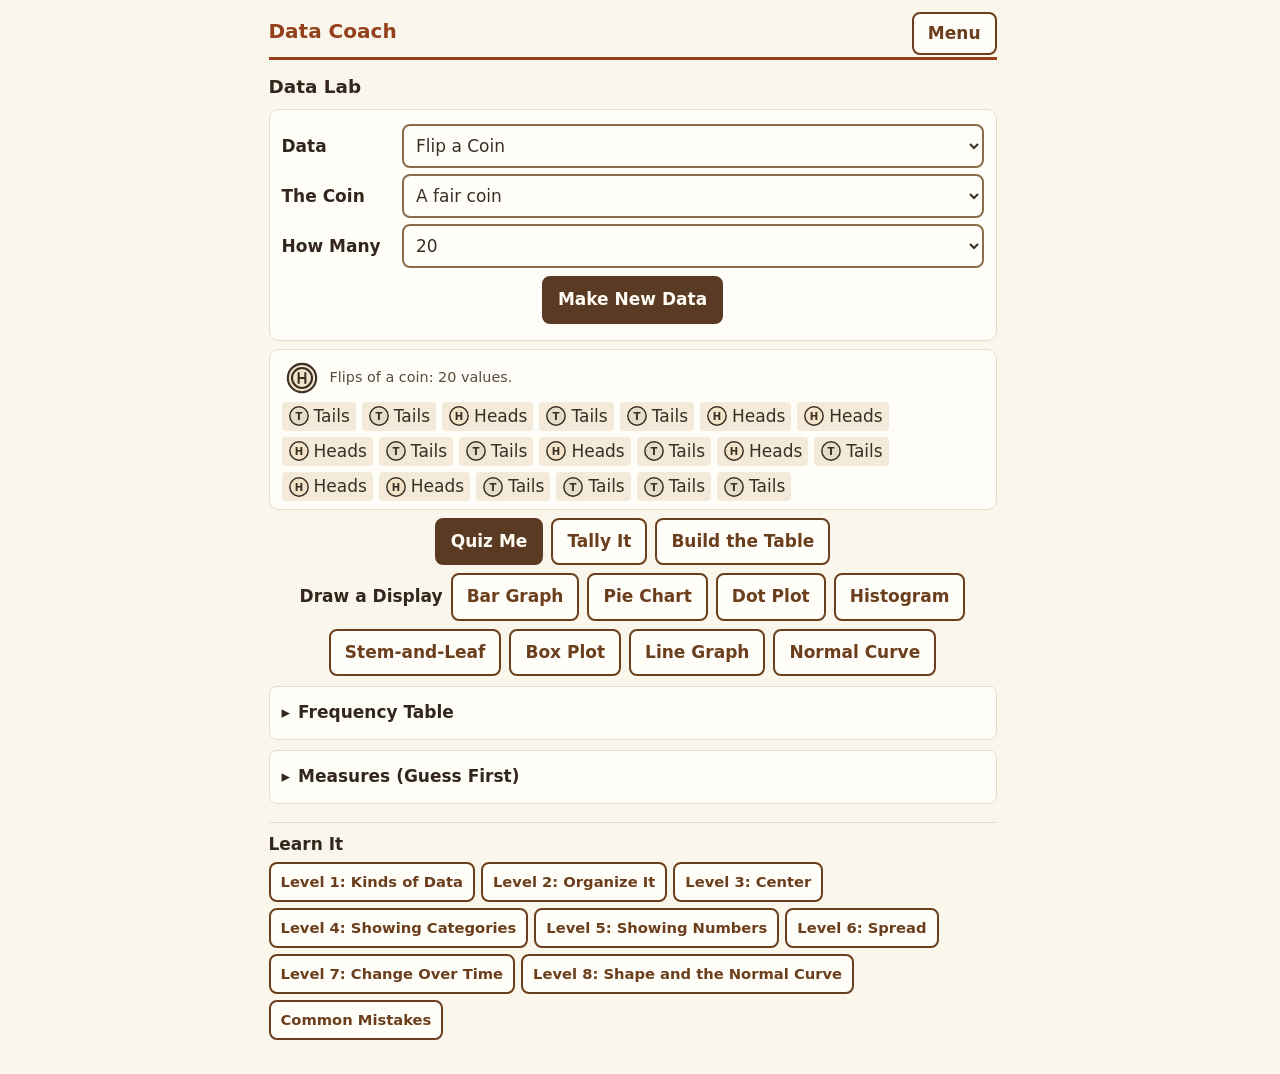
<file: index.html>
<!DOCTYPE html>
<html lang="en">
<head>
<meta charset="utf-8">
<meta name="viewport" content="width=device-width, initial-scale=1">
<title>Data Coach</title>
<style>/* Warm creams and browns, soft on the eyes. build.ps1 checks the contrast of every text and border pair. */
:root {
  --cream: #fbf6ec; --card: #fffdf8; --title: #94401c; --heading: #33261c; --paper: #fffcf5;
  --text: #3b2f25; --muted: #5c4a3a; --line: #e6dccb; --border: #8a6d4b; --panel: #f3ead9;
  --accent: #6b3f1d; --accent-bg: #f3e3c8; --primary: #5a3a22; --primary-hover: #4a2f1b;
  --warn-bg: #f7e9cf; --warn: #6b3f12; --warn-b: #b07a3a;
  --ok-bg: #e7ecd5; --ok: #3d4f1e; --ok-b: #6b7d3a;
  --bad-bg: #f6dcd5; --bad: #7a2418; --bad-b: #b0503e;
  --mark: #94401c;
}
* { box-sizing: border-box; }
/* Room for a scrollbar is kept, so the page never shifts sideways when one appears. */
html { scrollbar-gutter: stable; }
body { margin: 0; font-family: system-ui, -apple-system, "Segoe UI", Roboto, Arial, sans-serif; font-size: 17px; line-height: 1.6; color: var(--text); background: var(--cream); }
main { max-width: 760px; margin: 0 auto; padding: 12px 16px 24px; }
[hidden] { display: none !important; }
.bar { position: relative; padding-right: 76px; min-height: 48px; display: flex; align-items: center; border-bottom: 3px solid var(--title); padding-bottom: 8px; margin-bottom: 12px; }
h1 { font-size: 1.25rem; margin: 0; color: var(--title); white-space: nowrap; }
.lead { font-size: 1.15rem; font-weight: 600; margin: 8px 0; display: block; color: var(--heading); }
button { font: inherit; min-height: 44px; padding: 8px 14px; border: 2px solid var(--accent); border-radius: 8px; background: var(--card); color: var(--accent); font-weight: 600; cursor: pointer; }
button:hover { background: var(--accent-bg); }
button.primary { background: var(--primary); border-color: var(--primary); color: var(--paper); }
button.primary:hover { background: var(--primary-hover); }
button:focus-visible, input:focus-visible { outline: 3px solid var(--accent); outline-offset: 2px; }
.row { display: flex; flex-wrap: wrap; gap: 8px; align-items: center; margin: 8px 0; }
.center { justify-content: center; }
.new { position: absolute; top: 0; right: 0; min-height: 40px; padding: 6px 14px; }
.muted { color: var(--muted); }
.sr { position: absolute; width: 1px; height: 1px; overflow: hidden; clip: rect(0 0 0 0); white-space: nowrap; }

/* Menu */
.big { display: block; width: 100%; text-align: left; font-size: 1.1rem; padding: 14px 16px; margin: 8px 0; }
.big small { display: block; font-weight: 400; color: var(--muted); font-size: 0.9rem; }

/* A lesson */
.themes { display: flex; flex-wrap: wrap; gap: 6px; margin: 4px 0 10px; }
.themes button { min-height: 40px; padding: 4px 10px; font-size: 0.92rem; }
.themes button[aria-current="step"] { background: var(--primary); border-color: var(--primary); color: var(--paper); }
.tag-line { margin: 4px 0; font-size: 0.85rem; font-weight: 700; letter-spacing: 0.04em; text-transform: uppercase; color: var(--title); }
.intro { margin: 0 0 6px; color: var(--muted); font-size: 0.95rem; }
.intro:empty { display: none; }
.prompt { font-size: 1.15rem; margin: 4px 0 8px; }
.prompt:focus, h2:focus, .data:focus { outline: none; }
.feedback { padding: 8px 12px; border-radius: 8px; margin: 8px 0; }
.feedback:empty { padding: 0; margin: 0; }
.good { background: var(--ok-bg); color: var(--ok); border: 1px solid var(--ok-b); }
.bad { background: var(--bad-bg); color: var(--bad); border: 1px solid var(--bad-b); }
.info, .almost { background: var(--warn-bg); color: var(--warn); border: 1px solid var(--warn-b); }

/* The data: a list of values (in the order collected), or a frequency table. */
.data { border: 1px solid var(--line); border-radius: 10px; background: var(--card); padding: 8px 12px; margin: 8px 0; }
.data-what { margin: 0 0 4px; font-size: 0.9rem; color: var(--muted); }
.chips { list-style: none; margin: 0; padding: 0; display: flex; flex-wrap: wrap; gap: 6px; }
.chips li { min-width: 2.4em; text-align: center; padding: 1px 6px; border-radius: 4px; background: var(--panel); font-variant-numeric: tabular-nums; }
.chips li.now { outline: 3px solid var(--title); background: var(--card); font-weight: 700; }
.chips li.used { background: var(--panel); color: var(--muted); text-decoration: line-through; }
table.freq { border-collapse: collapse; margin: 4px 0; }
table.freq th, table.freq td { border: 1px solid var(--border); padding: 4px 12px; text-align: left; font-variant-numeric: tabular-nums; }
table.freq thead th { background: var(--panel); }
table.freq tfoot th, table.freq tfoot td { font-weight: 700; }
.data-scroll { max-width: 100%; overflow-x: auto; }

/* Choices: words, stacked; a right pick turns green and a wrong one red, with a mark so color is not the only sign. */
.choices { display: flex; flex-direction: column; gap: 8px; margin: 8px 0; }
.choice { text-align: left; font-weight: 400; color: var(--text); padding: 8px 12px; width: 100%; }
.choice[aria-pressed="true"] { background: var(--accent-bg); border-width: 3px; font-weight: 600; }
.choice[aria-pressed="true"]::before { content: "\2713  "; }
.choice.right { background: var(--ok-bg); border-color: var(--ok-b); color: var(--ok); }
.choice.right::after { content: "  \2713  Right"; font-weight: 700; font-size: 0.9rem; }
.choice.wrong { background: var(--bad-bg); border-color: var(--bad-b); color: var(--bad); }
.choice.wrong::after { content: "  \2717  Not this one"; font-weight: 700; font-size: 0.9rem; }
.choice.almost { background: var(--warn-bg); border-color: var(--warn-b); color: var(--warn); }
.choice.almost::after { content: "  Almost"; font-weight: 700; font-size: 0.9rem; }
.choice.shown { background: var(--warn-bg); border-color: var(--warn-b); color: var(--warn); }
.choice.shown::after { content: "  The answer"; font-weight: 700; font-size: 0.9rem; }
.choice[aria-disabled="true"] { cursor: default; }

/* Typed answers */
.entry-row { display: flex; flex-wrap: wrap; gap: 8px; align-items: center; }
input[type=text] { font: inherit; font-size: 1.2rem; min-height: 48px; padding: 6px 10px; border: 2px solid var(--border); border-radius: 8px; color: var(--text); background: var(--card); }
.entry-row input { flex: 1 1 170px; min-width: 0; }
.answer-label { font-weight: 600; color: var(--heading); }
table.freq input { width: 4.2em; min-height: 44px; font-size: 1.1rem; padding: 4px 6px; }
table.freq td.off input { border-color: var(--bad-b); background: var(--bad-bg); }
table.freq td.ok input { border-color: var(--ok-b); }

/* Tally: one button per row; the marks are drawn in groups of five (four strokes and a slash). */
.tally { display: flex; flex-direction: column; gap: 6px; margin: 8px 0; }
.tally button { display: flex; align-items: center; gap: 12px; text-align: left; width: 100%; font-weight: 600; }
.tally .name { min-width: 5.5em; }
.tally svg { height: 28px; flex: none; max-width: 70%; }
.tally svg line { stroke: var(--text); stroke-width: 2.5; stroke-linecap: round; }
.tally svg line.slash { stroke: var(--mark); }

/* A worked example's lines: the work, then why. */
.steps { list-style: none; padding: 0; margin: 8px 0; }
.steps li { display: flex; flex-wrap: wrap; gap: 2px 16px; padding: 6px 0; border-top: 1px solid var(--line); }
.steps .work { flex: 1 1 260px; font-size: 1.1rem; font-variant-numeric: tabular-nums; overflow-wrap: anywhere; }
.steps .why { flex: 1 1 200px; color: var(--muted); font-size: 0.95rem; }

@media (max-width: 420px) {
  main { padding: 8px 8px 16px; }
  h1 { font-size: 1.05rem; }
  .bar { padding-right: 68px; }
  .new { min-height: 36px; padding: 4px 10px; }
  body { font-size: 16px; }
  table.freq th, table.freq td { padding: 4px 8px; }
}
@media (max-width: 520px) { .themes button { min-height: 36px; padding: 2px 8px; font-size: 0.84rem; } }

/* The Data Lab: choose the data and its settings, make it, then work with it. */
.setup { border: 1px solid var(--line); border-radius: 10px; background: var(--card); padding: 8px 12px; margin: 8px 0; }
.field { display: flex; flex-wrap: wrap; align-items: center; gap: 4px 10px; margin: 6px 0; }
.field-name { font-weight: 600; color: var(--heading); min-width: 6.5em; margin: 0; }
select { font: inherit; min-height: 44px; padding: 6px 8px; border: 2px solid var(--border); border-radius: 8px; background: var(--card); color: var(--text); flex: 1 1 200px; min-width: 0; max-width: 100%; }
select:focus-visible { outline: 3px solid var(--accent); outline-offset: 2px; }
.note { color: var(--muted); font-size: 0.92rem; margin: 4px 0; text-align: center; }
.note:empty { display: none; }
details { border: 1px solid var(--line); border-radius: 8px; padding: 4px 12px; margin: 10px 0; background: var(--card); }
summary { font-weight: 600; color: var(--heading); cursor: pointer; min-height: 44px; display: flex; align-items: center; }
summary:focus-visible { outline: 3px solid var(--accent); outline-offset: 2px; }
.table-box { max-height: 340px; overflow: auto; }
dl.measures { display: grid; grid-template-columns: max-content 1fr; gap: 4px 14px; margin: 6px 0; }
dl.measures dt { font-weight: 600; color: var(--heading); }
dl.measures dd { margin: 0; font-variant-numeric: tabular-nums; }
.learn { margin-top: 18px; border-top: 1px solid var(--line); padding-top: 8px; }
button[aria-disabled="true"] { cursor: not-allowed; }
/* Unavailable Lab buttons: a dashed border (full-strength text, so contrast holds). */
.row button[aria-disabled="true"] { border-style: dashed; }
.table-box:focus-visible { outline: 3px solid var(--accent); outline-offset: 2px; }
/* A fold shows whether it is open: a triangle that turns. */
summary { list-style: none; }
summary::-webkit-details-marker { display: none; }
summary::before { content: "\25B8"; display: inline-block; margin-right: 8px; transition: transform 0.15s; }
details[open] > summary::before { transform: rotate(90deg); }
.row button[aria-disabled="true"]:hover { background: var(--card); }

/* Pictures: an icon beside each data set's title, and values drawn as coins, die faces, or a color dot
   with its name. The value is always in text too (beside the picture, or hidden for a screen reader). */
.data-what { display: flex; align-items: center; gap: 8px; }
.lab-icon { display: inline-flex; flex: none; }
.lab-icon .icon { width: 40px; height: 40px; }
.chips li.pic { display: inline-flex; align-items: center; gap: 4px; }
.pic-svg { width: 22px; height: 22px; flex: none; }
.dot { width: 12px; height: 12px; border-radius: 50%; border: 1.5px solid var(--text); display: inline-block; flex: none; }
.tally .name { display: inline-flex; align-items: center; gap: 6px; }
.tally .pic-svg { width: 26px; height: 26px; }

/* Making data: the icon moves (a coin flips, a die tumbles, a spinner spins, a bag shakes) and the values pop in.
   All of it is skipped for anyone whose device asks for less motion. */
@keyframes flip { from { transform: rotateY(0); } to { transform: rotateY(720deg); } }
@keyframes tumble { 0% { transform: translateY(-8px) rotate(0); } 60% { transform: translateY(2px) rotate(290deg); } 100% { transform: rotate(360deg); } }
@keyframes spin { from { transform: rotate(0); } to { transform: rotate(900deg); } }
@keyframes shake { 0%, 100% { transform: none; } 20% { transform: translateX(-4px) rotate(-7deg); } 40% { transform: translateX(4px) rotate(7deg); } 60% { transform: translateX(-3px) rotate(-4deg); } 80% { transform: translateX(3px) rotate(4deg); } }
@keyframes pop { from { opacity: 0; transform: scale(0.6); } to { opacity: 1; transform: none; } }
.anim-flip .icon { animation: flip 0.7s ease-out; }
.anim-tumble .icon { animation: tumble 0.7s ease-out; }
.anim-spin .icon { animation: spin 1s cubic-bezier(0.2, 0.7, 0.3, 1); }
.anim-shake .icon { animation: shake 0.6s ease-in-out; }
.chips.pop li { animation: pop 0.3s ease-out both; animation-delay: calc(var(--i) * 15ms); }
@media (prefers-reduced-motion: reduce) {
  .anim-flip .icon, .anim-tumble .icon, .anim-spin .icon, .anim-shake .icon, .chips.pop li { animation: none; }
}

/* Bar graphs and pie charts. Bars and slice edges are dragged (or set with the arrow keys); the drawing keeps
   its own touch handling (see the touch rules below). */
.chart-box { margin: 8px 0; }
.chart { display: block; width: 100%; max-width: 460px; margin: 0 auto; overflow: visible; }
.chart.pie { max-width: 400px; }
.c-grid { stroke: var(--line); stroke-width: 1; }
.c-axis { stroke: var(--border); stroke-width: 1.5; }
.c-tick { font-size: 11px; fill: var(--muted); }
.c-lab { font-size: 11px; fill: var(--text); }
.c-bar { stroke: var(--accent); stroke-width: 1.5; }
.c-handle { fill: var(--primary); }
.c-val { font-size: 11px; font-weight: 700; fill: var(--text); }
.c-edit { cursor: ns-resize; }
/* Touch: a bar graph being drawn lets the page scroll up and down (bars are set by tapping); a pie being drawn takes
   every touch, so its edges can be dragged around the circle. */
.chart.c-editing { touch-action: pan-y; }
.chart.c-dragging { touch-action: none; }
.c-edit:focus { outline: none; }
.c-edit:focus-visible .c-handle, .c-edge:focus-visible .c-knob { stroke: var(--title); stroke-width: 3px; }
.c-edit:focus-visible .c-bar { stroke: var(--title); stroke-width: 3px; }
/* A line graph's column: its whole column is outlined, so focus shows even before its point is placed. */
.c-edit:focus-visible .c-lhit { stroke: var(--title); stroke-width: 2px; }
.c-edit:focus-visible .c-lpt { stroke: var(--title); stroke-width: 3px; }
.c-rim { fill: var(--card); stroke: var(--border); stroke-width: 1.5; }
.c-slice { stroke: var(--border); stroke-width: 1.5; }
/* A slice in a real color (red, blue...) is set off by a cream edge, which shows on mid-tones; pale slices keep the dark edge. */
.c-slice.on-color { stroke: var(--card); stroke-width: 2; }
/* Yellow is too light for a cream edge: it gets a dark one. And every pie is outlined on top, so no slice fades into the page. */
.c-slice.on-light { stroke: var(--text); stroke-width: 1.5; }
.c-outline { fill: none; stroke: var(--border); stroke-width: 1.5; }
.c-slab { font-size: 12px; font-weight: 700; fill: var(--text); paint-order: stroke; stroke: var(--card); stroke-width: 3px; }
.c-tickmark { stroke: var(--muted); stroke-width: 1; }
.c-edge { cursor: grab; }
.c-edge:focus { outline: none; }
.c-edgeline { stroke: var(--text); stroke-width: 2; }
.c-knob { fill: var(--primary); stroke: var(--card); stroke-width: 2; }
.c-legend { list-style: none; padding: 0; margin: 6px auto; max-width: 320px; font-variant-numeric: tabular-nums; }
.c-legend li { display: flex; align-items: center; gap: 8px; padding: 2px 0; }
.c-swatch { width: 14px; height: 14px; border-radius: 3px; border: 1px solid var(--text); flex: none; }
.scale-pick { display: flex; flex-wrap: wrap; align-items: center; gap: 6px; margin: 6px 0; }
.scale-pick button { min-width: 52px; }
.scale-pick button[aria-pressed="true"] { background: var(--primary); border-color: var(--primary); color: var(--paper); }

/* A table and the graph drawn from it, side by side where there is room. */
@media (min-width: 600px) {
  #pair.side { display: grid; grid-template-columns: minmax(0, 210px) minmax(0, 1fr); gap: 16px; align-items: start; }
  #pair.side .data { margin-top: 0; }
  #pair.side .chart-box { margin-top: 0; }
}

/* Dot plots and stem-and-leaf plots. */
.c-dot { fill: var(--accent); stroke: var(--card); stroke-width: 1; }
.c-tap { cursor: pointer; }
.c-tap:focus { outline: none; }
.c-tap:focus-visible rect { stroke: var(--title); stroke-width: 2; }
#erase[aria-pressed="true"] { background: var(--primary); border-color: var(--primary); color: var(--paper); }
table.stem { border-collapse: collapse; margin: 4px 0; font-variant-numeric: tabular-nums; font-size: 1.1rem; }
table.stem caption { text-align: left; font-size: 0.9rem; color: var(--muted); }
table.stem th { border-right: 2px solid var(--text); padding: 2px 10px; text-align: right; }
table.stem td { padding: 2px 10px; letter-spacing: 0.15em; }
.stem-key { font-size: 0.9rem; color: var(--muted); margin: 4px 0; }
table.stem-in input { width: 11em; max-width: 100%; letter-spacing: 0.1em; }

/* Box plots and line graphs. */
.c-boxr { fill: var(--accent-bg); stroke: var(--text); stroke-width: 2; }
.c-med { stroke: var(--title); stroke-width: 3; }
.c-whisk { stroke: var(--text); stroke-width: 2; }
.c-outdot { fill: var(--card); stroke: var(--text); stroke-width: 2; }
.c-hline { stroke: var(--primary); stroke-width: 1.5; stroke-dasharray: 3 3; }
.c-knobg { cursor: ew-resize; }
.c-knobg:focus { outline: none; }
.c-knobg:focus-visible .c-knob { stroke: var(--title); stroke-width: 3px; }
.c-curve { fill: none; stroke: var(--title); stroke-width: 2.5; stroke-linejoin: round; }
.c-lline { fill: none; stroke: var(--accent); stroke-width: 2.5; stroke-linejoin: round; }
.c-lpt { fill: var(--primary); stroke: var(--card); stroke-width: 1.5; }
.c-break { fill: var(--card); stroke: var(--border); stroke-width: 1.5; }
</style>
</head>
<body>
<main id="app">
  <header class="bar">
    <h1>Data Coach</h1>
    <button id="menu" class="new" hidden>Menu</button>
  </header>

  <section id="lab" hidden aria-labelledby="lab-title">
    <h2 id="lab-title" class="lead" tabindex="-1">Data Lab</h2>
    <div class="setup">
      <label class="field" for="lab-sc"><span class="field-name">Data</span><select id="lab-sc"></select></label>
      <div id="lab-opts"></div>
      <label class="field" for="lab-n"><span class="field-name" id="lab-n-name">How Many</span><select id="lab-n"></select></label>
      <p class="row center"><button id="lab-make" class="primary">Make New Data</button></p>
    </div>
    <div id="lab-show" hidden>
      <div id="lab-data"></div>
      <p class="row center" role="group" aria-label="Work with this data"><button id="lab-quiz" class="primary">Quiz Me</button> <button id="lab-tally">Tally It</button> <button id="lab-build">Build the Table</button></p>
      <p class="row center" role="group" aria-labelledby="draw-name"><span class="field-name" id="draw-name">Draw a Display</span><button id="lab-bar">Bar Graph</button> <button id="lab-pie">Pie Chart</button> <button id="lab-dot">Dot Plot</button> <button id="lab-hist">Histogram</button> <button id="lab-stem">Stem-and-Leaf</button> <button id="lab-box">Box Plot</button> <button id="lab-line">Line Graph</button> <button id="lab-curve">Normal Curve</button></p>
      <p id="lab-note" class="note" role="status" aria-live="polite"></p>
      <details id="lab-table-box"><summary>Frequency Table</summary><div id="lab-table"></div></details>
      <details id="lab-measures-box"><summary>Measures (Guess First)</summary><div id="lab-measures"></div></details>
    </div>
    <div class="learn">
      <p class="field-name" id="learn-title">Learn It</p>
      <div id="lab-learn" class="themes" role="group" aria-labelledby="learn-title"></div>
    </div>
  </section>

  <section id="home" hidden aria-labelledby="home-q">
    <h2 id="home-q" class="lead" tabindex="-1">What Do You Want to Do?</h2>
    <button class="big" id="go-lab">Data Lab<small>Make your own data, again and again, and explore it</small></button>
    <button class="big" id="go-mist">Common Mistakes<small>Find the right answer among the mistakes students make most, level by level</small></button>
    <div id="home-levels"></div>
  </section>

  <section id="lesson" hidden aria-labelledby="lesson-title">
    <h2 id="lesson-title" class="lead"></h2>
    <div id="themes" class="themes" role="group" aria-label="Themes in this level"></div>
    <p id="tag" class="tag-line"></p>
    <p id="intro" class="intro"></p>
    <p id="prompt" class="prompt" tabindex="-1"></p>
    <div id="pair">
      <div id="data"></div>
      <div id="work"></div>
    </div>
    <ol id="steps" class="steps" hidden></ol>
    <p id="feedback" class="feedback" role="status" aria-live="polite"></p>
    <p id="controls" class="row center"><button id="check" class="primary">Check</button> <button id="hint">Hint</button> <button id="step">Show Next Step</button> <button id="quick">Quick Draw</button> <button id="back">Back to the Lab</button></p>
    <p id="next-row" class="row center" hidden><button id="next" class="primary"></button> <button id="next2"></button></p>
  </section>

  <section id="done" hidden aria-labelledby="done-title">
    <h2 id="done-title" class="lead" tabindex="-1"></h2>
    <p id="done-body"></p>
    <p class="row center"><button id="done-next" class="primary"></button> <button id="done-again">Try the Check Again</button> <button id="done-practice">More Practice</button> <button id="done-menu">Menu</button></p>
  </section>
</main>
<script>/* Data Coach: pretend data. Every scenario makes its data from a seeded random generator, so a
   test run (and a worked example) is the same every time, while students get fresh data. No real
   person's data is ever used: the classes, teams, families and weather here are made up. */
const Data = (() => {
  'use strict';

  // ---------- Random numbers ----------
  // A small seeded generator (mulberry32), so every check and every test run is repeatable.
  function rng(seed) {
    let s = seed >>> 0;
    const r = () => { s = (s + 0x6D2B79F5) >>> 0; let t = s; t = Math.imul(t ^ (t >>> 15), t | 1); t ^= t + Math.imul(t ^ (t >>> 7), t | 61); return ((t ^ (t >>> 14)) >>> 0) / 4294967296; };
    r.int = (a, b) => a + Math.floor(r() * (b - a + 1));                       // a whole number from a to b
    r.pick = list => list[Math.floor(r() * list.length)];
    r.weighted = pairs => { let u = r() * pairs.reduce((s, p) => s + p[1], 0); for (const [v, w] of pairs) { u -= w; if (u < 0) return v; } return pairs[pairs.length - 1][0]; };
    r.normal = (mean, sd) => { const u = 1 - r(), v = r(); return mean + sd * Math.sqrt(-2 * Math.log(u)) * Math.cos(2 * Math.PI * v); };
    r.shuffle = list => { const a = list.slice(); for (let i = a.length - 1; i > 0; i--) { const j = Math.floor(r() * (i + 1)); [a[i], a[j]] = [a[j], a[i]]; } return a; };
    return r;
  }
  const freshSeed = () => (Math.random() * 4294967296) >>> 0;
  const clamp = (x, a, b) => Math.max(a, Math.min(b, x));
  const to = (x, step) => Math.round(x / step) * step;                          // to the nearest step (0.5, 5, 10...)
  const tenth = x => Math.round(x * 10) / 10;
  const times = (n, f) => Array.from({ length: n }, (_, i) => f(i));
  // Skewed right (most values small, a few large): screen time, travel time, reaction time.
  const skew = (r, median, spread) => median * Math.exp(r.normal(0, spread));

  /* ---------- Scenarios ----------
     group: where it sits in the Lab's list. kind: 'cat' (categories: only the mode fits), 'num'
     (numbers), or 'time' (numbers over time, in order). cats(o): the rows of its frequency table,
     when they are known ahead (Heads and Tails; a die's 1 to 6). n: the size of a lesson question.
     sizes: the sizes the Lab offers (for numbers over time: how many days, weeks or months).
     opts: the Lab's settings, each [value, label], the first is the default. what(o): what one data set
     is. make(r, n, o): the values, in the order collected. */
  const COLORS = ['Red', 'Blue', 'Green', 'Yellow', 'Purple', 'Orange'];
  const BIG = [10, 20, 50, 100, 200, 500];
  const CLASS = [10, 20, 30, 50, 100, 300];
  const SCENARIOS = {
    // Games of chance
    coins: {
      group: 'Games of Chance', title: 'Flip a Coin', kind: 'cat', n: [10, 20], sizes: BIG,
      opts: [{ key: 'heads', label: 'The Coin', choices: [['50', 'A fair coin'], ['70', 'A weighted coin (Heads 70% of the time)'], ['90', 'A trick coin (Heads 90% of the time)']] }],
      what: o => (o.heads === '50' ? 'flips of a coin' : 'flips of a weighted coin'), cats: () => ['Heads', 'Tails'],
      make: (r, n, o) => times(n, () => (r() * 100 < +o.heads ? 'Heads' : 'Tails')),
    },
    dice: {
      group: 'Games of Chance', title: 'Roll Dice', kind: 'num', n: [10, 20], sizes: BIG,
      opts: [{ key: 'dice', label: 'Dice', choices: [['1', 'One number cube'], ['2', 'Two number cubes (the sum)']] }],
      what: o => (o.dice === '1' ? 'rolls of a number cube' : 'sums of two number cubes'),
      cats: o => (o.dice === '1' ? [1, 2, 3, 4, 5, 6] : [2, 3, 4, 5, 6, 7, 8, 9, 10, 11, 12]),
      make: (r, n, o) => times(n, () => (o.dice === '1' ? r.int(1, 6) : r.int(1, 6) + r.int(1, 6))),
    },
    spinner: {
      group: 'Games of Chance', title: 'Spin a Spinner', kind: 'cat', n: [12, 20], sizes: BIG,
      opts: [{ key: 'kind', label: 'The Spinner', choices: [['4', '4 equal sections'], ['3', '3 equal sections'], ['6', '6 equal sections'], ['big', '4 sections, Red twice as big']] }],
      what: () => 'spins of a spinner', cats: o => COLORS.slice(0, o.kind === 'big' ? 4 : +o.kind),
      make: (r, n, o) => { const k = o.kind === 'big' ? 4 : +o.kind; return times(n, () => (o.kind === 'big' ? r.weighted([['Red', 2], ['Blue', 1], ['Green', 1], ['Yellow', 1]]) : COLORS[r.int(0, k - 1)])); },
    },
    marbles: {
      group: 'Games of Chance', title: 'Draw Marbles From a Bag', kind: 'cat', n: [12, 20], sizes: BIG,
      opts: [{ key: 'bag', label: 'The Bag', choices: [['even', '5 red, 5 blue, 5 green'], ['red', '10 red, 3 blue, 2 green'], ['four', '4 red, 4 blue, 4 green, 4 yellow']] }],
      what: () => 'marbles drawn from a bag (each put back before the next draw)', cats: o => (o.bag === 'four' ? ['Red', 'Blue', 'Green', 'Yellow'] : ['Red', 'Blue', 'Green']),
      make: (r, n, o) => times(n, () => r.weighted(o.bag === 'red' ? [['Red', 10], ['Blue', 3], ['Green', 2]] : o.bag === 'four' ? [['Red', 1], ['Blue', 1], ['Green', 1], ['Yellow', 1]] : [['Red', 1], ['Blue', 1], ['Green', 1]])),
    },
    // People
    eyes: {
      group: 'People', title: 'Eye Colors', kind: 'cat', n: [15, 24], sizes: CLASS,
      what: () => 'eye colors of the students in a pretend class', cats: () => ['Brown', 'Blue', 'Hazel', 'Green', 'Gray'],
      make: (r, n) => times(n, () => r.weighted([['Brown', 50], ['Blue', 22], ['Hazel', 13], ['Green', 10], ['Gray', 5]])),
    },
    height: {
      group: 'People', title: 'Heights', kind: 'num', unit: 'inches', n: [9, 15], sizes: CLASS,
      opts: [{ key: 'grade', label: 'Who', choices: [['6', '6th graders'], ['9', '9th graders'], ['12', '12th graders']] }],
      what: o => `heights of pretend ${o.grade}th graders, in inches`,
      make: (r, n, o) => { const m = { 6: 59, 9: 65, 12: 67 }[o.grade]; return times(n, () => clamp(Math.round(r.normal(m, 3)), m - 10, m + 10)); },
    },
    shoes: {
      group: 'People', title: 'Shoe Sizes', kind: 'num', n: [12, 20], sizes: CLASS,
      what: () => 'shoe sizes of the students in a pretend class',
      make: (r, n) => times(n, () => clamp(Math.round(r.normal(7.5, 1.5)), 4, 11)),
    },
    reunion: {
      // Kids, parents and grandparents: ages at a family reunion spread out (a class's ages hardly do).
      group: 'People', title: 'Ages at a Family Reunion', kind: 'num', unit: 'years', n: [9, 15], sizes: [10, 20, 30, 50, 100],
      what: () => 'ages of the people at a pretend family reunion, in years',
      make: (r, n) => times(n, () => r.weighted([[() => r.int(2, 15), 4], [() => r.int(30, 50), 4], [() => r.int(60, 88), 2]])()),
    },
    // School life
    sleep: {
      group: 'School Life', title: 'Hours of Sleep', kind: 'num', unit: 'hours', n: [8, 14], sizes: CLASS,
      opts: [{ key: 'who', label: 'Who', choices: [['ms', 'Middle schoolers'], ['hs', 'High schoolers']] }],
      what: o => `hours of sleep last night for pretend ${o.who === 'ms' ? 'middle' : 'high'} schoolers, to the nearest half hour`,
      make: (r, n, o) => times(n, () => clamp(to(r.normal(o.who === 'ms' ? 8.8 : 7.2, 1), 0.5), 4, 12)),
    },
    screen: {
      group: 'School Life', title: 'Screen Time', kind: 'num', unit: 'minutes', n: [8, 14], sizes: CLASS,
      what: () => 'minutes of screen time on a school day for pretend students, to the nearest 5',
      make: (r, n) => times(n, () => clamp(to(skew(r, 120, 0.6), 5), 0, 600)),
    },
    travel: {
      group: 'School Life', title: 'Time to Get to School', kind: 'num', unit: 'minutes', n: [8, 14], sizes: CLASS,
      what: () => 'minutes it takes pretend students to get to school',
      make: (r, n) => times(n, () => clamp(Math.round(skew(r, 15, 0.55)), 2, 75)),
    },
    scores: {
      group: 'School Life', title: 'Test Scores', kind: 'num', unit: 'points', n: [8, 14], sizes: CLASS,
      opts: [{ key: 'test', label: 'The Test', choices: [['easy', 'An easy test'], ['hard', 'A hard test']] }],
      what: o => `scores out of 100 on ${o.test === 'easy' ? 'an easy' : 'a hard'} pretend test`,
      make: (r, n, o) => times(n, () => clamp(Math.round(o.test === 'easy' ? 100 - skew(r, 12, 0.6) : r.normal(68, 12)), 20, 100)),
    },
    siblings: {
      group: 'School Life', title: 'Number of Siblings', kind: 'num', n: [10, 16], sizes: CLASS,
      what: () => 'number of brothers and sisters of pretend students', cats: () => [0, 1, 2, 3, 4, 5],
      make: (r, n) => times(n, () => r.weighted([[0, 20], [1, 40], [2, 25], [3, 10], [4, 4], [5, 1]])),
    },
    pets: {
      group: 'School Life', title: 'Number of Pets', kind: 'num', n: [10, 16], sizes: CLASS,
      what: () => 'number of pets in the homes of pretend students', cats: () => [0, 1, 2, 3, 4, 5, 6],
      make: (r, n) => times(n, () => r.weighted([[0, 35], [1, 30], [2, 18], [3, 9], [4, 5], [5, 2], [6, 1]])),
    },
    months: {
      group: 'School Life', title: 'Birth Months', kind: 'cat', n: [15, 24], sizes: CLASS,
      what: () => 'birth months of pretend students', cats: () => ['Jan', 'Feb', 'Mar', 'Apr', 'May', 'Jun', 'Jul', 'Aug', 'Sep', 'Oct', 'Nov', 'Dec'],
      make: (r, n) => times(n, () => r.pick(['Jan', 'Feb', 'Mar', 'Apr', 'May', 'Jun', 'Jul', 'Aug', 'Sep', 'Oct', 'Nov', 'Dec'])),
    },
    subject: {
      group: 'School Life', title: 'Favorite Subject', kind: 'cat', n: [15, 24], sizes: CLASS,
      what: () => 'favorite subjects of pretend students', cats: () => ['Math', 'Science', 'English', 'History', 'Art', 'PE', 'Music'],
      make: (r, n) => times(n, () => r.weighted([['Math', 18], ['Science', 17], ['English', 13], ['History', 11], ['Art', 15], ['PE', 17], ['Music', 9]])),
    },
    // Sports
    points: {
      group: 'Sports', title: 'Points per Game', kind: 'num', unit: 'points', n: [8, 14], sizes: [10, 20, 30, 50, 82],
      what: () => 'points a pretend basketball team scored in each game',
      make: (r, n) => times(n, () => clamp(Math.round(r.normal(62, 9)), 35, 95)),
    },
    run: {
      group: 'Sports', title: '100 m Run Times', kind: 'num', unit: 'seconds', n: [8, 12], sizes: [10, 20, 30, 50, 100],
      what: () => '100 m run times of pretend students, in seconds',
      make: (r, n) => times(n, () => clamp(tenth(r.normal(15, 1.3)), 11.5, 20)),
    },
    freethrows: {
      group: 'Sports', title: 'Free Throws Made', kind: 'num', n: [10, 16], sizes: [10, 20, 30, 50, 100],
      opts: [{ key: 'skill', label: 'The Players', choices: [['70', 'Make about 70% of shots'], ['50', 'Make about 50%'], ['90', 'Make about 90%']] }],
      what: () => 'free throws made out of 10 by each pretend player', cats: () => [0, 1, 2, 3, 4, 5, 6, 7, 8, 9, 10],
      make: (r, n, o) => times(n, () => times(10, () => (r() * 100 < +o.skill ? 1 : 0)).reduce((a, b) => a + b, 0)),
    },
    // Science and nature
    reaction: {
      group: 'Science and Nature', title: 'Reaction Times', kind: 'num', unit: 'milliseconds', n: [8, 12], sizes: [10, 20, 30, 50, 100, 200],
      what: () => 'reaction times of pretend students catching a ruler, in milliseconds (to the nearest 10)',
      make: (r, n) => times(n, () => clamp(to(150 + skew(r, 90, 0.5), 10), 150, 600)),
    },
    weather: {
      // A high temperature for each day: a slow trend plus day-to-day wobble. A longer stretch drifts
      // no further in all than two weeks would, so 60 days stays within real temperatures.
      group: 'Science and Nature', title: 'Daily High Temperatures', kind: 'time', unit: '°F', n: [14, 14], sizes: [7, 14, 30, 60], sizeWord: 'days',
      what: () => 'high temperature each day, in °F',
      make: (r, n) => { const start = r.int(48, 70), slope = (r() - 0.5) * 1.6 * Math.min(1, 14 / n); return times(n, i => Math.round(start + slope * i + r.normal(0, 3))); },
    },
    plant: {
      group: 'Science and Nature', title: 'A Growing Plant', kind: 'time', unit: 'cm', n: [8, 8], sizes: [6, 8, 12, 20], sizeWord: 'weeks',
      opts: [{ key: 'light', label: 'Where It Grows', choices: [['sun', 'In the sun'], ['shade', 'In the shade']] }],
      what: o => `height of a pretend plant ${o.light === 'sun' ? 'in the sun' : 'in the shade'} at the end of each week, in cm`,
      make: (r, n, o) => { let h = 2; return times(n, () => (h = tenth(h + Math.max(0, r.normal(o.light === 'sun' ? 2.4 : 1.1, 0.5))))); },
    },
    rainfall: {
      group: 'Science and Nature', title: 'Monthly Rainfall', kind: 'time', unit: 'inches', n: [12, 12], sizes: [12, 24, 36], sizeWord: 'months',
      opts: [{ key: 'city', label: 'The City', choices: [['rainy', 'A rainy city'], ['dry', 'A dry city']] }],
      what: o => `rainfall each month in ${o.city === 'rainy' ? 'a rainy' : 'a dry'} pretend city, January first, in inches`,
      make: (r, n, o) => times(n, i => Math.max(0, tenth((o.city === 'rainy' ? 3.5 : 0.9) * (1 + 0.7 * Math.cos((2 * Math.PI * i) / 12)) + r.normal(0, o.city === 'rainy' ? 0.6 : 0.25)))),
    },
  };
  const GROUPS = ['Games of Chance', 'People', 'School Life', 'Sports', 'Science and Nature'];

  // A scenario's settings, with every one not given set to its default.
  const optsOf = (key, o = {}) => Object.fromEntries((SCENARIOS[key].opts || []).map(op => [op.key, o[op.key] !== undefined ? String(o[op.key]) : op.choices[0][0]]));
  // Make a data set: { key, seed, o, values }. n is chosen inside the scenario's lesson range unless given.
  function make(key, seed = freshSeed(), n, o) {
    const sc = SCENARIOS[key], r = rng(seed), opts = optsOf(key, o);
    const size = n || r.int(sc.n[0], sc.n[1]);
    return { key, seed, o: opts, values: sc.make(r, size, opts) };
  }
  const whatOf = set => SCENARIOS[set.key].what(set.o || optsOf(set.key));
  const kindOf = set => SCENARIOS[set.key].kind;
  /* The rows a data set is sorted into: a scenario's own list (Heads and Tails; a die's 1 to 6), or for
     whole numbers every value from the least to the greatest, so a value nobody had still shows, with 0.
     Wide-spread or decimal numbers list each value that occurs. */
  function catsOf(set) {
    const sc = SCENARIOS[set.key];
    if (sc.cats) return sc.cats(set.o || optsOf(set.key));
    const v = set.values, lo = Math.min(...v), hi = Math.max(...v);
    if (v.every(Number.isInteger) && hi - lo <= 12) return times(hi - lo + 1, i => lo + i);
    return [...new Set(v)].sort((a, b) => a - b);
  }

  return { rng, freshSeed, SCENARIOS, GROUPS, optsOf, make, whatOf, kindOf, catsOf };
})();

/* Data Coach: simple pictures, drawn here as SVG (no image files, nothing downloaded). An icon for each
   kind of data, and pictures for the values themselves: coins, die faces, and colored dots that always
   come with their color's name (so color is never the only clue). Every picture is decorative or has
   the value in text beside it. */
const Pics = (() => {
  'use strict';
  // Stroke and fill use the palette: ink is the text brown, and a few soft accent colors.
  const INK = '#3b2f25', CARD = '#fffdf8', CLAY = '#9c4a26', SAGE = '#5f6f35', SAND = '#f3e3c8', SKY = '#4a6f8f', RED = '#94401c';
  const svg = (body, label = '') => `<svg viewBox="0 0 48 48" class="icon" ${label ? `role="img" aria-label="${label}"` : 'aria-hidden="true"'} fill="none" stroke="${INK}" stroke-width="2.5" stroke-linecap="round" stroke-linejoin="round">${body}</svg>`;
  const pips = (n, size = 4) => {
    const P = { 1: [[24, 24]], 2: [[15, 15], [33, 33]], 3: [[14, 14], [24, 24], [34, 34]], 4: [[15, 15], [33, 15], [15, 33], [33, 33]], 5: [[14, 14], [34, 14], [24, 24], [14, 34], [34, 34]], 6: [[15, 13], [33, 13], [15, 24], [33, 24], [15, 35], [33, 35]] }[n] || [];
    return P.map(([x, y]) => `<circle cx="${x}" cy="${y}" r="${size}" fill="${INK}" stroke="none"/>`).join('');
  };

  // ---------- An icon for each kind of data ----------
  const ICONS = {
    coins: `<circle cx="24" cy="24" r="17" fill="${SAND}"/><circle cx="24" cy="24" r="12"/><path d="M20 18v12M28 18v12M20 24h8"/>`,
    dice: `<rect x="7" y="7" width="34" height="34" rx="7" fill="${CARD}"/>${pips(5, 3.2)}`,
    spinner: `<circle cx="24" cy="24" r="18" fill="${CARD}"/><path d="M24 6v36M6 24h36"/><path d="M24 24l9-11" stroke="${RED}" stroke-width="3.5"/><circle cx="24" cy="24" r="2.5" fill="${INK}"/>`,
    marbles: `<path d="M12 18c-3 8-3 18 3 22h18c6-4 6-14 3-22z" fill="${SAND}"/><path d="M15 18h18M18 18l-2-6h16l-2 6"/><circle cx="20" cy="31" r="4" fill="${RED}"/><circle cx="29" cy="29" r="4" fill="${SKY}"/><circle cx="25" cy="36" r="3.5" fill="${SAGE}"/>`,
    eyes: `<path d="M5 24c6-9 13-13 19-13s13 4 19 13c-6 9-13 13-19 13S11 33 5 24z" fill="${CARD}"/><circle cx="24" cy="24" r="7" fill="${SKY}"/><circle cx="24" cy="24" r="3" fill="${INK}" stroke="none"/>`,
    height: `<rect x="30" y="5" width="10" height="38" rx="2" fill="${SAND}"/><path d="M30 12h5M30 19h4M30 26h5M30 33h4"/><circle cx="16" cy="12" r="5"/><path d="M16 17v14M10 22h12M16 31l-5 11M16 31l5 11"/>`,
    shoes: `<path d="M7 30V18c0-3 6-3 8 0 3 5 9 7 17 8 6 1 9 3 9 6v4H7z" fill="${SAND}"/><path d="M7 36h34M18 22l3-3M22 25l3-3"/>`,
    reunion: `<circle cx="12" cy="17" r="5"/><circle cx="36" cy="17" r="5"/><circle cx="24" cy="25" r="4"/><path d="M5 40c0-8 3-14 7-14s7 6 7 14M29 40c0-8 3-14 7-14s7 6 7 14M18 41c0-5 3-9 6-9s6 4 6 9"/>`,
    sleep: `<path d="M30 8a15 15 0 1 0 10 25A13 13 0 0 1 30 8z" fill="${SAND}"/><path d="M31 15h6l-6 7h6"/>`,
    screen: `<rect x="13" y="5" width="22" height="38" rx="4" fill="${CARD}"/><rect x="17" y="10" width="14" height="24" rx="1" fill="${SAND}" stroke="none"/><circle cx="24" cy="38.5" r="1.5" fill="${INK}" stroke="none"/>`,
    travel: `<rect x="6" y="12" width="36" height="22" rx="4" fill="${SAND}"/><path d="M6 24h36M16 12v12M26 12v12"/><circle cx="14" cy="36" r="4" fill="${CARD}"/><circle cx="34" cy="36" r="4" fill="${CARD}"/>`,
    scores: `<path d="M12 5h18l7 7v31H12z" fill="${CARD}"/><path d="M30 5v7h7"/><path d="M17 33l4-11 4 11M18.5 29h5M30 25v8M26 29h8" stroke="${RED}"/>`,
    siblings: `<circle cx="16" cy="13" r="5"/><circle cx="33" cy="17" r="4"/><path d="M8 42c0-10 3-18 8-18s8 8 8 18M27 42c0-8 2-14 6-14s6 6 6 14"/>`,
    pets: `<circle cx="24" cy="31" r="8" fill="${SAND}"/><circle cx="13" cy="21" r="4"/><circle cx="20" cy="13" r="4"/><circle cx="29" cy="13" r="4"/><circle cx="36" cy="21" r="4"/>`,
    months: `<rect x="7" y="10" width="34" height="31" rx="3" fill="${CARD}"/><path d="M7 19h34M16 6v8M32 6v8"/><path d="M14 26h4M22 26h4M30 26h4M14 33h4M22 33h4"/>`,
    subject: `<path d="M24 12c-6-4-13-4-18-2v28c5-2 12-2 18 2 6-4 13-4 18-2V10c-5-2-12-2-18 2z" fill="${CARD}"/><path d="M24 12v28"/>`,
    points: `<circle cx="24" cy="24" r="17" fill="#e8b48c"/><path d="M7 24h34M24 7v34M12 12c6 6 6 18 0 24M36 12c-6 6-6 18 0 24"/>`,
    run: `<circle cx="24" cy="27" r="15" fill="${CARD}"/><path d="M24 27l6-7M20 6h8M24 6v6M37 13l3-3"/>`,
    freethrows: `<path d="M8 8h18v12H8z" fill="${CARD}"/><path d="M13 20h10l-2 10h-6z"/><circle cx="34" cy="34" r="8" fill="#e8b48c"/><path d="M26 34h16M34 26v16"/>`,
    reaction: `<rect x="20" y="4" width="8" height="40" rx="2" fill="${SAND}"/><path d="M20 11h4M20 18h4M20 25h4M20 32h4"/><path d="M8 28l5-6h-4l5-7" stroke="${RED}"/><path d="M40 28l-5-6h4l-5-7" stroke="${RED}"/>`,
    weather: `<rect x="20" y="5" width="8" height="28" rx="4" fill="${CARD}"/><circle cx="24" cy="37" r="7" fill="${RED}"/><path d="M24 33V16" stroke="${RED}" stroke-width="3"/><path d="M28 12h4M28 19h4M28 26h4"/>`,
    plant: `<path d="M14 32h20l-3 11H17z" fill="#e8b48c"/><path d="M24 32V14"/><path d="M24 22c-7 0-11-4-11-10 7 0 11 4 11 10zM24 18c6 0 10-4 10-9-6 0-10 4-10 9z" fill="#c9d4a8"/>`,
    rainfall: `<path d="M12 26a8 8 0 0 1 2-15 11 11 0 0 1 21 2 7 7 0 0 1 1 13z" fill="${CARD}"/><path d="M16 32l-2 5M25 32l-2 5M34 32l-2 5" stroke="${SKY}" stroke-width="3"/>`,
  };
  const icon = key => (ICONS[key] ? svg(ICONS[key]) : '');

  // ---------- The values as pictures ----------
  // Colors for categories that are colors, soft enough for the palette but clearly told apart; the name
  // always shows beside the dot.
  const COLOR = { Red: '#b3413b', Blue: '#3f6fa8', Green: '#4f7a3a', Yellow: '#d9b23a', Purple: '#7a4f9a', Orange: '#d07a2e', Brown: '#7a4a2a', Hazel: '#9a7b3c', Gray: '#8d8a85' };
  const coin = side => `<svg viewBox="0 0 24 24" class="pic-svg" aria-hidden="true"><circle cx="12" cy="12" r="10" fill="${side === 'Heads' ? SAND : '#e6dccb'}" stroke="${INK}" stroke-width="1.6"/><text x="12" y="16" text-anchor="middle" font-size="11" font-weight="700" fill="${INK}" font-family="system-ui, sans-serif">${side[0]}</text></svg>`;
  const die = n => `<svg viewBox="0 0 48 48" class="pic-svg" aria-hidden="true"><rect x="3" y="3" width="42" height="42" rx="8" fill="${CARD}" stroke="${INK}" stroke-width="3"/>${pips(n, 4.2)}</svg>`;
  const dot = c => `<span class="dot" style="background:${COLOR[c]}" aria-hidden="true"></span>`;
  /* How one value is shown: { html, label } (label: what a screen reader hears, when the picture replaces
     the text), or null to show the value as plain text. */
  function value(set, x) {
    if (!set) return null;
    if (set.key === 'coins') return { html: `${coin(x)}<span class="pic-name">${x}</span>` };
    if (set.key === 'dice' && set.o && set.o.dice === '1') return { html: die(x), label: String(x) };
    if (COLOR[x]) return { html: `${dot(x)}${x}` };
    return null;
  }
  // Kinds of data that move when they are made: a coin flips, a die tumbles, a spinner spins, a bag shakes.
  const MOTION = { coins: 'flip', dice: 'tumble', spinner: 'spin', marbles: 'shake' };

  return { ICONS, icon, value, COLOR, MOTION };
})();

/* Data Coach: the measures (exact), reading a typed answer, and checking it. A check names a known
   slip when the answer matches one; a right answer is never called wrong. Results are
   { status: 'right' | 'almost' | 'wrong' | 'info', msg }. */
const Stats = (() => {
  'use strict';
  const EPS = 1e-9;
  const same = (a, b) => Math.abs(a - b) < EPS * Math.max(1, Math.abs(a), Math.abs(b));

  // ---------- Measures ----------
  const sum = v => v.reduce((s, x) => s + x, 0);
  const mean = v => sum(v) / v.length;
  const sorted = v => v.slice().sort((a, b) => (typeof a === 'number' ? a - b : String(a).localeCompare(String(b))));
  function median(v) {
    const s = sorted(v), n = s.length;
    return n % 2 ? s[(n - 1) / 2] : (s[n / 2 - 1] + s[n / 2]) / 2;
  }
  // How often each value occurs, in first-seen order: [[value, count], ...].
  function counts(v) {
    const m = new Map();
    for (const x of v) m.set(x, (m.get(x) || 0) + 1);
    return [...m];
  }
  // The modes: every value that occurs most often. No value repeats: no mode ([]).
  function modes(v) {
    const c = counts(v), top = Math.max(...c.map(p => p[1]));
    if (top < 2) return [];
    return sorted(c.filter(p => p[1] === top).map(p => p[0]));
  }
  const range = v => Math.max(...v) - Math.min(...v);
  /* Quartiles (Jon, 2026-11-23): split the ordered list into a lower and an upper half, leaving the median out of
     both when the count is odd; Q1 and Q3 are the halves' medians. (The other method, median in both halves, is
     quartilesWith, for naming that answer as Almost.) */
  function quartiles(v) {
    const s = sorted(v), n = s.length, h = Math.floor(n / 2);
    return { q1: median(s.slice(0, h)), med: median(s), q3: median(s.slice(n - h)) };
  }
  function quartilesWith(v) {
    const s = sorted(v), n = s.length, h = Math.ceil(n / 2);
    return { q1: median(s.slice(0, h)), q3: median(s.slice(n - h)) };
  }
  const iqr = v => { const q = quartiles(v); return q.q3 - q.q1; };
  // Mean absolute deviation: the mean of each value's distance from the mean.
  const mad = v => { const m = mean(v); return mean(v.map(x => Math.abs(x - m))); };
  // Standard deviation: the population's σ divides by n; a sample's s divides by n − 1 (Level 8 names which).
  const variance = (v, sample) => { const m = mean(v); return sum(v.map(x => (x - m) ** 2)) / (v.length - (sample ? 1 : 0)); };
  const sd = (v, sample) => Math.sqrt(variance(v, sample));
  // Skewness (the mean cubed distance in σs): near 0 when symmetric, positive with a long tail to the right.
  const skewness = v => { const m = mean(v), s = sd(v); return s ? mean(v.map(x => ((x - m) / s) ** 3)) : 0; };
  // Outliers by the 1.5 × IQR rule: below Q1 − 1.5 × IQR or above Q3 + 1.5 × IQR.
  function fences(v) { const q = quartiles(v), d = 1.5 * (q.q3 - q.q1); return { lo: q.q1 - d, hi: q.q3 + d }; }
  const outliers = v => { const f = fences(v); return sorted(v).filter(x => x < f.lo - EPS || x > f.hi + EPS); };
  // The five numbers a box plot draws: the whiskers stop at the last value that is not an outlier.
  function fiveNumber(v) { const q = quartiles(v), f = fences(v), inside = sorted(v).filter(x => x >= f.lo - EPS && x <= f.hi + EPS); return { lo: inside[0], q1: q.q1, med: q.med, q3: q.q3, hi: inside[inside.length - 1], out: outliers(v) }; }
  // A frequency table's counts, one per category, in the categories' order.
  const freq = (v, cats) => cats.map(c => v.filter(x => x === c).length);
  // The list a frequency table stands for: each value written out as often as it occurs.
  const expand = (cats, cnts) => cats.flatMap((c, i) => Array(cnts[i]).fill(c));

  // ---------- Numbers as a student writes them ----------
  // Up to two decimal places, without trailing zeros: 62.5, 62.33, 7.
  function fmt(x) {
    if (typeof x !== 'number') return String(x);
    const r = Math.round(x * 100) / 100;
    return (Object.is(r, -0) ? 0 : r).toString().replace('-', '−');
  }
  // Does x end within this many decimal places? (62.5 does; 62.333... does not.)
  const terminates = (x, places = 2) => same(Math.round(x * 10 ** places) / 10 ** places, x);
  const round = (x, places) => Math.round(x * 10 ** places + (x >= 0 ? 1e-9 : -1e-9)) / 10 ** places;
  // The first digits of a value that does not end, cut off (never rounded) and marked: 62.166...
  const cut = (x, places = 3) => `${String(Math.trunc(x * 10 ** places + (x >= 0 ? 1e-9 : -1e-9)) / 10 ** places).replace('-', '−')}…`;
  // A mean, written as the answer: exactly when the division ends, else rounded to the nearest tenth. The data here are
  // whole numbers, halves and tenths, so a division that ends does so within six places (68.5 ÷ 8 = 8.5625).
  // An absolute test, not a relative one: a mean here is k / d with d at most 10 × 500, so one that does not end is at
  // least 1 / (d × 10⁶) ≥ 2 × 10⁻¹⁰ away from its 6-place rounding, far above float error (about 10⁻¹³).
  const ends = x => Math.abs(Math.round(x * 1e6) / 1e6 - x) < 1e-11;
  const exact = x => String(Math.round(x * 1e6) / 1e6).replace('-', '−');
  const meanText = x => (ends(x) ? exact(x) : `about ${fmt(round(x, 1))}`);

  /* Read a typed answer: one number (62, 62.5, −3, 62 1/2, 125/2, "about 62.2", "60 inches"), a list
     (3 and 5; 3, 5; 3 or 5), the words "no mode", or a category name. Returns { nums: [...], places }
     or { none: true } or { cat } or { error: true }. */
  const NONE = /^(there(?: is| are|'s|’s) )?(no modes?|none|no)( at all)?$/;
  function read(text, cats = []) {
    const s = String(text || '').trim().toLowerCase().replace(/[−–]/g, '-').replace(/\s+/g, ' ').replace(/[.!]$/, '');
    if (!s) return { error: true, empty: true };
    if (NONE.test(s)) return { none: true };
    const named = p => cats.filter(c => typeof c !== 'number').find(c => String(c).toLowerCase() === p || String(c).toLowerCase() + 's' === p);
    if (named(s) !== undefined) return { cat: named(s) };
    const parts = s.split(/\s*(?:,|\band\b|\bor\b|&)\s*/).filter(Boolean), nums = [];
    let places = 0;
    for (const raw of parts) {
      const c = named(raw);
      if (c !== undefined) { nums.push(c); continue; }
      // "about", "≈" and "~" in front, and a unit after (inches, years, °F), are fine.
      const p = raw.replace(/^(about|approximately|around|≈|~)\s*/, '').replace(/\s*(°\s*f|°|%|[a-z]+\.?)$/, '');
      let m;
      if ((m = /^(-?)(\d+) (\d+)\/(\d+)$/.exec(p)) && +m[4]) nums.push((m[1] ? -1 : 1) * (+m[2] + m[3] / m[4]));
      else if ((m = /^(-?\d+)\/(\d+)$/.exec(p)) && +m[2]) nums.push(m[1] / m[2]);
      else if (/^-?(\d+\.?\d*|\.\d+)$/.test(p)) { nums.push(parseFloat(p)); places = Math.max(places, (p.split('.')[1] || '').length); }
      else return { error: true };
    }
    return { nums, places };
  }
  const one = a => (a.nums && a.nums.length === 1 && typeof a.nums[0] === 'number' ? a.nums[0] : null);
  const R = (status, msg) => ({ status, msg });

  // ---------- Checking ----------
  /* ctx (optional) describes where the data came from, for naming slips:
     { table: true, cats, cnts } when the question showed a frequency table instead of a list. */
  const typeOne = R('info', 'Type one number, like 62 or 62.5.');
  function checkMean(text, v, ctx = {}) {
    const a = read(text);
    if (a.error) return a.empty ? R('info', 'Type an answer first.') : typeOne;
    if (a.none) return R('wrong', 'Every list of numbers has a mean. Add the values, then divide by how many there are.');
    const x = one(a);
    if (x === null) return R('info', 'The mean is one number. Type just one.');
    const m = mean(v), n = v.length;
    if (same(x, m)) return R('right', 'Right!');
    // Rounded right to the tenth or finer is right, whatever zeros follow (4.10 is 4.1).
    for (let p = 1; p <= Math.max(1, a.places); p++) {
      if (same(x, round(m, p))) return R('right', ends(m) ? `Right! (Exactly, it is ${exact(m)}.)` : `Right! (It is ${cut(m)}, rounded.)`);
    }
    if (a.places === 0 && !Number.isInteger(m) && same(x, Math.round(m))) return R('almost', 'Almost: that is rounded to a whole number. Give it to the nearest tenth.');
    if (a.places >= 1 && same(x, Math.trunc(m * 10 ** a.places + 1e-9) / 10 ** a.places)) return R('almost', 'Almost: round instead of cutting off the digits. Look at the next digit.');
    if (same(x, sum(v))) return R('wrong', `That is the total. Divide it by how many values there are (${n}).`);
    if (ctx.table) {
      if (same(x, mean(ctx.cnts))) return R('wrong', 'That is the mean of the counts. Each value counts as many times as the table says: multiply each value by its count, add, then divide by the total count.');
      if (ctx.cats.every(c => typeof c === 'number') && same(x, mean(ctx.cats))) return R('wrong', 'That is the mean of the values column, as if each value appeared once. Use the counts: multiply each value by its count first.');
    }
    if (same(x, sum(v) / (n - 1)) || same(x, sum(v) / (n + 1))) return R('wrong', `Count the values again: there are ${n}.`);
    if (same(x, median(v)) && !same(m, median(v))) return R('wrong', 'That is the median (the middle value). The mean shares the total equally: add them all, then divide.');
    return R('wrong', 'Not quite. Add all the values, then divide by how many there are.');
  }

  function checkMedian(text, v, ctx = {}) {
    const a = read(text);
    if (a.error) return a.empty ? R('info', 'Type an answer first.') : typeOne;
    if (a.none) return R('wrong', 'Every list of numbers has a median: the middle value once the list is in order.');
    const x = one(a);
    if (x === null) return R('info', 'The median is one number. Type just one.');
    const md = median(v), n = v.length, s = sorted(v);
    if (same(x, md)) return R('right', 'Right!');
    if (ctx.table) {
      const cs = ctx.cats;
      if (cs.every(c => typeof c === 'number') && same(x, median(cs)) && !same(x, md)) return R('wrong', 'That is the middle of the values column. The counts matter: write the list out (or count down the table) to find the middle of all the values.');
      if (same(x, median(ctx.cnts))) return R('wrong', 'That is the middle count. The median is a value: count down the table to the middle of all the values.');
    } else {
      const raw = n % 2 ? v[(n - 1) / 2] : (v[n / 2 - 1] + v[n / 2]) / 2;
      if (same(x, raw)) return R('wrong', 'That is the middle of the list as it is written. Put the values in order first, then find the middle.');
    }
    if (n % 2 === 0 && (same(x, s[n / 2 - 1]) || same(x, s[n / 2]))) return R('almost', `Almost: with ${n} values there are two middle values, ${fmt(s[n / 2 - 1])} and ${fmt(s[n / 2])}. The median is halfway between them.`);
    // The middle's place given instead of its value: named only when that number is not also a value in the data.
    if (same(x, (n + 1) / 2) && !v.some(y => same(y, x))) return R('wrong', n % 2 ? `That is where the median sits (value ${(n + 1) / 2} in the ordered list), not its value. Count to that place and read the value there.` : `That is where the middle is (between values ${n / 2} and ${n / 2 + 1} in the ordered list), not the median itself. The median is halfway between those two values.`);
    if (same(x, mean(v)) && !same(md, mean(v))) return R('wrong', 'That is the mean. The median is the middle value once the list is in order.');
    return R('wrong', 'Not quite. Put the values in order, then find the middle one.');
  }

  function checkMode(text, v, ctx = {}) {
    const cats = ctx.cats || [...new Set(v)];
    const a = read(text, cats);
    if (a.error) return R('info', a.empty ? 'Type an answer first.' : 'Type a value (like 7), two values (like 3 and 5), or no mode.');
    const M = modes(v), c = counts(v), top = Math.max(...c.map(p => p[1]));
    const eq = (x, y) => (typeof x === 'number' && typeof y === 'number' ? same(x, y) : x === y);
    const has = (list, x) => list.some(y => eq(x, y));
    // Each value once: "7, 7" names one mode, not two.
    const given = (a.none ? [] : a.cat !== undefined ? [a.cat] : a.nums).filter((x, i, all) => all.findIndex(y => eq(x, y)) === i);
    if (!M.length) {
      if (a.none) return R('right', 'Right! No value appears more than once, so there is no mode.');
      return R('wrong', 'Look again: does any value appear more than once? If none does, there is no mode.');
    }
    if (a.none) return R('wrong', `Some values appear more than once. The mode is the value that appears most often.`);
    if (given.length === M.length && given.every(x => has(M, x))) return R('right', M.length > 1 ? `Right! ${M.length === 2 ? 'Both' : 'All of them'} appear the same number of times, so there ${M.length === 2 ? 'are two modes' : `are ${M.length} modes`}.` : 'Right!');
    if (given.length && given.every(x => has(M, x))) return R('almost', 'Almost: another value appears just as often. Give every value that ties for most often.');
    // A count given instead of the value: named only when that number is not itself a value in the data (then it can't be a mix-up of the two).
    if (given.length === 1 && typeof given[0] === 'number' && given[0] === top && !has(v, top)) return R('wrong', `That is how many times the mode appears (${top} times). The mode is the value itself.`);
    if (given.length === 1 && typeof given[0] === 'number' && given[0] === top && !has(M, top)) return R('wrong', `${top} appears only ${c.find(p => eq(p[0], top))[1]} ${c.find(p => eq(p[0], top))[1] === 1 ? 'time' : 'times'}. (Is ${top} how many times the mode appears? The mode is the value itself.)`);
    if (ctx.table && given.length === 1 && has(ctx.cnts, given[0]) && !has(M, given[0])) return R('wrong', 'That is a count from the table. The mode is the value with the biggest count.');
    return R('wrong', 'Not quite. Find the value that appears most often.');
  }

  /* A part of a whole, as a student writes it: a fraction (7/20, 7 out of 20), a decimal (0.35) or a percent
     (35%, 35 percent). Right when it equals part/whole; a percent rounded to a whole number is right too. */
  function checkFraction(text, part, whole, name) {
    const s = String(text || '').trim().toLowerCase().replace(/\s+/g, ' ').replace(/[.!]$/, '');
    if (!s) return R('info', 'Type an answer first.');
    let x = null, pct = false, places = 0, m;
    const placesOf = d => (d.split('.')[1] || '').length;
    if ((m = /^(\d+) ?(?:\/|out of|of) ?(\d+)$/.exec(s)) && +m[2]) x = m[1] / m[2];
    else if ((m = /^(\d+\.?\d*|\.\d+) ?(%|percent)$/.exec(s))) { x = parseFloat(m[1]) / 100; pct = true; places = placesOf(m[1]); }
    else if (/^(\d+\.?\d*|\.\d+)$/.test(s)) { x = parseFloat(s); places = placesOf(s); }
    if (x === null) return R('info', 'Type a fraction (like 7/20), a decimal or a percent.');
    const want = part / whole;
    if (same(x, want)) return R('right', `Right! ${part} of ${whole} is ${fmt(want * 100)}% of the whole.`);
    // Rounded right at the precision typed: 0.33 or 33% for 4 of 12, but not 28.6% for 29.17%. A decimal needs hundredths (a whole
    // percent's precision): 0.1 for 1 of 20 or 0.0 for 1 of 24 would lose the share.
    if (pct ? same(x * 100, round(want * 100, places)) : places >= 2 && same(x, round(want, places))) return R('right', `Right! (It is ${pct ? (ends(want * 100) ? exact(want * 100) : cut(want * 100)) + '%' : ends(want) ? exact(want) : cut(want)}, rounded.)`);
    if (same(x, part) && !pct) return R('wrong', `That is how many were ${name}. As a fraction of the whole, put it over the total: ${part} out of ${whole}.`);
    if (same(x, whole / part)) return R('wrong', 'That fraction is upside down: the part goes on top, the whole underneath.');
    if (same(x, part / 100) && !pct && whole !== 100) return R('wrong', `Out of ${whole}, not out of 100: divide ${part} by ${whole}.`);
    return R('wrong', `Not quite. ${name} is ${part} of the ${whole} values: write it as a fraction of the whole.`);
  }

  // How many of one category (Lab: "How many were Heads?").
  function checkCount(text, v, cat) {
    const a = read(text), x = one(a), want = v.filter(y => y === cat).length;
    if (a.error || x === null) return a.empty ? R('info', 'Type an answer first.') : R('info', 'Type one whole number.');
    if (x === want) return R('right', 'Right!');
    if (x === v.length) return R('wrong', `That is how many values there are in all. Count only ${cat}.`);
    return R('wrong', `Not quite. Count each ${cat} once (a tally or the table helps).`);
  }

  return { sum, mean, median, counts, modes, range, quartiles, quartilesWith, iqr, mad, variance, sd, skewness, fences, outliers, fiveNumber, freq, expand, sorted, fmt, round, terminates, ends, exact, cut, meanText, read, checkMean, checkMedian, checkMode, checkCount, checkFraction };
})();

/* Data Coach: questions and levels. Every question is built from a data set, so the same kinds of
   question serve the lessons (small sets, made for the level) and the Data Lab (the student's own
   data). A task tells the screen what to show and how to check it:
     prompt (HTML), data ({ list } or { table: { cats, cnts } }, with what), ask ('choice' | 'multi' |
     'answer' | 'tally' | 'table'), choices ([{ html, right, msg }]), check (typed text -> Stats result),
     hints, answer (HTML), steps (a worked example's lines). */
const Tasks = (() => {
  'use strict';
  const { rng, SCENARIOS, make, catsOf, whatOf, kindOf } = Data;
  const { fmt } = Stats;
  const list = v => v.map(fmt).join(', ');
  const cap = s => s.charAt(0).toUpperCase() + s.slice(1);
  const seedOf = r => (r() * 4294967296) >>> 0;
  // A data set made until it passes a test (a list with no mode, an even count...), from a seeded generator.
  function makeWhere(key, r, n, ok, o) {
    for (let i = 0; i < 400; i++) { const s = make(key, seedOf(r), n, o); if (ok(s.values)) return s; }
    throw new Error(`no ${key} data set of ${n} passes the test`);
  }
  const dataOf = set => ({ list: set.values, what: whatOf(set), key: set.key, o: set.o });
  const tableOf = (set, cats = catsOf(set)) => ({ table: { cats, cnts: Stats.freq(set.values, cats) }, what: whatOf(set), key: set.key, o: set.o });
  const ROUND = 'Round to the nearest tenth if the division doesn’t end.';
  // How a mean's division is written: exactly when it ends, else its first digits, cut off and marked.
  const divText = m => (Stats.ends(m) ? Stats.exact(m) : Stats.cut(m));

  // ---------- Level 1: Kinds of Data ----------
  // A statistical question expects answers that vary; the others have one answer.
  const STAT_Q = [
    ['How tall are the students in my class?', true], ['How tall am I?', false],
    ['How many pets do the families on my street have?', true], ['How many pets does my family have?', false],
    ['How many minutes do 7th graders spend on homework each night?', true], ['How many days are in a week?', false],
    ['What was the high temperature each day last month?', true], ['What was the high temperature yesterday?', false],
    ['What are the favorite sports of the students in my school?', true], ['What is my teacher’s favorite sport?', false],
    ['How many books did each student read this summer?', true], ['How many pages are in this book?', false],
    ['How long does it take the students in my class to get to school?', true], ['How far is it from school to the library?', false],
  ];
  const STAT_YES = 'It is statistical: the answers vary (from person to person, or day to day), so it takes data to answer it.';
  const STAT_NO = 'It is not statistical: it has one answer. Nothing varies, so there is no data to collect.';
  function statQ(item) {
    const [q, yes] = item, why = yes ? STAT_YES : STAT_NO;
    return {
      prompt: `Is this a statistical question?<br><strong>“${q}”</strong>`, ask: 'choice',
      choices: [{ html: 'Statistical Question', right: yes, msg: `${yes ? 'Right!' : 'Not this one.'} ${why}` }, { html: 'Not a Statistical Question', right: !yes, msg: `${yes ? 'Not this one.' : 'Right!'} ${why}` }],
      hints: ['Would different people (or different days) give different answers?'], answer: why,
    };
  }
  /* What kind of data: categories (words, or numbers used as names), numbers (amounts you could
     average), or numbers over time (one amount, measured again and again). Traps: jersey numbers,
     zip codes and area codes are numbers used as names, so they are categories. */
  const KINDS = [
    ['Favorite fruit of 25 students', 'apple, banana, apple, grape, orange, …', 'cat'],
    ['Eye colors of 24 students', 'brown, blue, brown, hazel, green, …', 'cat'],
    ['Favorite color of 30 students', 'blue, red, green, blue, purple, …', 'cat'],
    ['Birth months of 28 students', 'March, July, March, October, …', 'cat'],
    ['Number of siblings of 25 students', '1, 0, 2, 1, 3, …', 'num'],
    ['Heights of 20 students, in inches', '61, 58, 64, 60, 62, …', 'num'],
    ['Minutes 20 students spent reading last night', '30, 15, 45, 0, 20, …', 'num'],
    ['Goals scored by each team in a tournament', '3, 1, 4, 0, 2, …', 'num'],
    ['High temperature each day for two weeks', 'Mon 61°F, Tue 64°F, Wed 59°F, …', 'time'],
    ['A plant’s height at the end of each week', 'week 1: 2 cm, week 2: 3.5 cm, week 3: 5 cm, …', 'time'],
    ['Money in a savings account at the end of each month', 'Jan $40, Feb $55, Mar $52, …', 'time'],
    ['Jersey numbers on a soccer team', '7, 10, 23, 4, 11, …', 'cat', true],
    ['Zip codes of 30 families', '98102, 98112, 98103, …', 'cat', true],
    ['Area codes of 30 phone numbers', '206, 425, 206, 360, …', 'cat', true],
  ];
  const KIND_NAME = { cat: 'Categories', num: 'Numbers', time: 'Numbers Over Time' };
  const KIND_WHY = {
    cat: 'Categories: each value is a name or a group, not an amount.',
    num: 'Numbers: each value is an amount you could add up and average.',
    time: 'Numbers over time: one amount, measured again and again in order (each day, week or month).',
  };
  const TRAP = 'These are numbers used as names. Adding or averaging them means nothing, so they are categories.';
  // Why a wrong pick does not fit (said about the pick, never giving the answer away).
  const NOT_KIND = {
    cat: 'Categories are names or groups. Could you add these values up and get something that means something?',
    num: 'Numbers are amounts you could add up and average. Would an average of these values mean anything? And is one thing measured again and again over time?',
    time: 'Numbers over time are one amount measured again and again, in order. Is that what these values are?',
  };
  function kindQ(item) {
    const [what, sample, kind, trap] = item, why = trap ? TRAP : KIND_WHY[kind];
    return {
      prompt: `What kind of data is this?<br><strong>${what}</strong><br><span class="muted">${sample}</span>`, ask: 'choice',
      choices: ['cat', 'num', 'time'].map(k => ({ html: KIND_NAME[k], right: k === kind, msg: k === kind ? `Right! ${why}` : `Not this one. ${NOT_KIND[k]}` })),
      hints: ['Could you add the values up and find an average that means something? Is the same thing measured again and again over time?'], answer: why,
    };
  }
  // Which measures make sense: for categories only the mode; for numbers, all three. (Numbers over time
  // are left out here: for them the trend usually matters more, which comes later.)
  function measuresQ(item) {
    const [what, sample, kind] = item, cat = kind === 'cat';
    const msg = cat ? 'Only the mode: you can say which category is most common, but these are names or groups, with no amounts to add or to find the middle of.' :'All three: these are amounts, so you can add them (mean), put them in order (median) and find the most common (mode).';
    return {
      prompt: `Which measures make sense for this data? Choose every one that does.<br><strong>${what}</strong><br><span class="muted">${sample}</span>`, ask: 'multi',
      choices: ['Mean', 'Median', 'Mode'].map(m => ({ html: m, right: m === 'Mode' || !cat })), msg,
      hints: ['The mean adds the values; the median puts them in order; the mode finds the most common. Which of those can you do with these values?'], answer: msg,
    };
  }
  // Left out: data over time (the trend matters more), birth months (categories with an order) and jersey
  // numbers (on one team every number differs, so there is not even a mode).
  const MEASURE_ITEMS = KINDS.filter(k => k[2] !== 'time' && !/^Birth months|^Jersey/.test(k[0]));
  const andList = xs => (xs.length < 2 ? xs.join('') : `${xs.slice(0, -1).join(', ')} and ${xs[xs.length - 1]}`);

  // ---------- Level 2: Organize It ----------
  function tallyTask(set) {
    return {
      prompt: `Tally the ${whatOf(set)}. Go down the list in order: tap the row for each one.`, ask: 'tally', set, cats: catsOf(set), data: dataOf(set),
      hints: ['Start at the first value. Find its row and tap it once. Then the next value.'],
    };
  }
  function freqTask(set) {
    return {
      prompt: 'Fill in the frequency table: how many of each, and the total.', ask: 'table', set, cats: catsOf(set), data: dataOf(set),
      hints: ['Go down the list in order and keep a tally (or cross off each value as you count it), so no value is counted twice.', 'The total is how many values are in the list.'],
    };
  }
  const TALLY_KEYS = ['coins', 'eyes', 'dice', 'spinner', 'marbles', 'pets', 'siblings'];

  // ---------- Level 3: Center (each from any data set of numbers) ----------
  function meanTask(set) {
    const v = set.values, n = v.length, m = Stats.mean(v), total = Stats.sum(v);
    const add = n <= 15 ? { html: `${v.map(fmt).join(' + ')} = ${fmt(total)}`, why: 'Add all the values.' } : { html: `total of all ${n} values = ${fmt(total)}`, why: 'Add all the values (a frequency table helps: multiply each value by its count).' };
    return {
      prompt: `Find the mean. ${ROUND}`, ask: 'answer', data: dataOf(set), set,
      check: t => Stats.checkMean(t, v),
      hints: ['Add all the values. Then divide by how many values there are.', `The total is ${fmt(total)}, and there are ${n} values.`],
      answer: `The mean is ${Stats.meanText(m)}.`,
      steps: [add, { html: `${n} values`, why: 'Count them.' },
        { html: `${fmt(total)} ÷ ${n} = ${divText(m)}`, why: Stats.ends(m) ? 'Divide the total by the count.' : 'Divide the total by the count. The division doesn’t end.' },
        { html: Stats.ends(m) ? `Mean = ${Stats.exact(m)}` : `Mean ≈ ${fmt(Stats.round(m, 1))}`, why: Stats.ends(m) ? 'The mean shares the total equally among the values.' : `Rounded to the nearest tenth (the next digit, ${Math.trunc(Math.abs(m) * 100 + 1e-9) % 10}, ${Math.trunc(Math.abs(m) * 100 + 1e-9) % 10 >= 5 ? 'rounds up' : 'rounds down'}).` },
      ],
    };
  }
  function medianTask(set) {
    const v = set.values, n = v.length, s = Stats.sorted(v), md = Stats.median(v);
    const mid = n % 2 ? `The middle (value ${(n + 1) / 2} of ${n}) is ${fmt(md)}.` : `The two middle values are ${fmt(s[n / 2 - 1])} and ${fmt(s[n / 2])}; halfway between them is ${fmt(md)}.`;
    return {
      prompt: 'Find the median.', ask: 'answer', data: dataOf(set), set,
      check: t => Stats.checkMedian(t, v),
      hints: ['Put the values in order from least to greatest first.', n % 2 ? 'With an odd count, the median is the one in the middle.' : 'With an even count there are two middle values: the median is halfway between them (add them and divide by 2).'],
      answer: `The median is ${fmt(md)}.`,
      steps: [
        { html: n <= 30 ? list(s) : `${list(s.slice(0, 6))}, … , ${list(s.slice(-6))}`, why: 'Put the values in order.' },
        { html: `${n} values`, why: n % 2 ? 'An odd count: one value is in the middle.' : 'An even count: two values share the middle.' },
        { html: `Median = ${fmt(md)}`, why: mid },
      ],
    };
  }
  // asTable: show the data as its frequency table (a big list), not as the list itself.
  function modeTask(set, asTable) {
    const v = set.values, M = Stats.modes(v), cats = catsOf(set), c = Stats.counts(v);
    const top = M.length ? c.find(p => p[0] === M[0])[1] : 1, name = x => fmt(x);
    const ans = !M.length ? 'There is no mode: no value appears more than once.' : M.length === 1 ? `The mode is ${name(M[0])}: it appears ${top} times.` : `There are ${M.length} modes, ${andList(M.map(name))}: each appears ${top} times.`;
    const isCat = kindOf(set) === 'cat';
    return {
      prompt: `Find the mode. If values tie, give each one (like 3 and 5). If no value repeats, type <strong>no mode</strong>.`, ask: 'answer', data: asTable ? tableOf(set, cats) : dataOf(set), set,
      check: t => Stats.checkMode(t, v, { cats }),
      hints: [isCat ? 'Count how many times each one appears.' : 'Count how many times each value appears. Putting the list in order puts equal values side by side.'],
      answer: ans,
      steps: [
        isCat ? { html: Stats.counts(v).map(p => `${p[0]}: ${p[1]}`).join(', '), why: 'Count each category.' } : { html: v.length <= 30 ? list(Stats.sorted(v)) : 'the values in order (or a frequency table)', why: 'Put the values in order, so equal values sit together.' },
        ...(isCat ? [] : [{ html: c.slice().sort((a, b) => b[1] - a[1]).filter(p => p[1] > 1).slice(0, 4).map(p => `${fmt(p[0])} appears ${p[1]} times`).join('; ') || 'Every value appears once.', why: 'Count the values that repeat.' }]),
        { html: ans.split(':')[0], why: !M.length ? 'With no repeats, no value is most common.' : M.length > 1 ? 'Values that tie for most often are all modes.' : 'The value that appears most often.' },
      ],
    };
  }
  // Mean, median or mode from a frequency table: each value counts as often as the table says.
  function fromTableTask(set, w) {
    const v = set.values, cats = catsOf(set), cnts = Stats.freq(v, cats), ctx = { table: true, cats, cnts };
    const n = v.length, md = Stats.median(v), M = Stats.modes(v), total = Stats.sum(v);
    const rows = cats.map((c, i) => [c, cnts[i]]).filter(p => p[1] > 0);
    const products = rows.length <= 8 ? rows.map(([c, k]) => `${fmt(c)} × ${k}`).join(' + ') : 'each value × its count, added up';
    const Q = {
      mean: {
        prompt: `Find the mean from the table. ${ROUND}`, check: t => Stats.checkMean(t, v, ctx),
        hints: ['Each value counts as many times as the table says: multiply each value by its count, then add.', `Divide that total by the total count (${n}).`],
        answer: `The mean is ${Stats.meanText(Stats.mean(v))}.`,
        steps: [{ html: `${products} = ${fmt(total)}`, why: 'Multiply each value by its count, then add: the total of all the values.' }, { html: `${cnts.join(' + ')} = ${n}`, why: 'Add the counts: how many values there are.' }, { html: `${fmt(total)} ÷ ${n} = ${divText(Stats.mean(v))}`, why: 'Divide.' }, ...(Stats.ends(Stats.mean(v)) ? [] : [{ html: `Mean ≈ ${fmt(Stats.round(Stats.mean(v), 1))}`, why: 'Rounded to the nearest tenth.' }])],
      },
      median: {
        prompt: 'Find the median from the table.', check: t => Stats.checkMedian(t, v, ctx),
        hints: [`There are ${n} values in all. The table already lists them in order: count down to the middle.`, n % 2 ? `The middle one is value number ${(n + 1) / 2}.` : `The middle two are values number ${n / 2} and ${n / 2 + 1}.`],
        answer: `The median is ${fmt(md)}.`,
        steps: [{ html: `${cnts.join(' + ')} = ${n}`, why: 'Add the counts: how many values there are.' }, { html: n % 2 ? `value number ${(n + 1) / 2}` : `values number ${n / 2} and ${n / 2 + 1}`, why: 'Where the middle is.' }, { html: `Median = ${fmt(md)}`, why: 'Count down the table (it is already in order) to the middle.' }],
      },
      mode: {
        prompt: 'Find the mode from the table. If values tie, give each one.', check: t => Stats.checkMode(t, v, ctx),
        hints: ['The mode is the value with the biggest count.'],
        answer: M.length ? `The mode${M.length > 1 ? 's are' : ' is'} ${andList(M.map(fmt))}.` : 'There is no mode: every count is 1.',
        steps: [{ html: `biggest count: ${Math.max(...cnts)}`, why: 'Find the biggest count.' }, { html: M.length ? `Mode = ${andList(M.map(fmt))}` : 'No mode', why: 'The mode is the value in that row, not the count.' }],
      },
    }[w];
    return Object.assign({ ask: 'answer', data: tableOf(set, cats), set }, Q);
  }
  const NUM_KEYS = ['dice', 'height', 'shoes', 'reunion', 'sleep', 'siblings', 'pets', 'points', 'freethrows', 'scores', 'travel'];
  const SPREAD_KEYS = ['height', 'reunion', 'points', 'scores', 'travel'];   // values spread out: lists with no repeats are possible
  const TABLE_KEYS = ['dice', 'shoes', 'siblings', 'pets', 'freethrows'];
  function meanQ(key, seed, n) { const r = rng(seed); return meanTask(makeWhere(key, r, n || r.int(5, 8), v => new Set(v).size > 2)); }
  function medianQ(key, seed, even) {
    const r = rng(seed), n = even === undefined ? r.int(5, 10) : r.int(3, 5) * 2 + (even ? 0 : 1);
    // Not already in order (or the sorting step teaches nothing); with an even count, two different middle values.
    return medianTask(makeWhere(key, r, n, v => { const s = Stats.sorted(v); return s.join() !== v.join() && new Set(v).size > 2 && (n % 2 || s[n / 2 - 1] !== s[n / 2]); }));
  }
  // kase: 'one' (one mode), 'two' (two modes) or 'none' (no value repeats).
  function modeQ(key, seed, kase) {
    const r = rng(seed), c = kase || r.pick(['one', 'one', 'two', 'none']), want = { one: 1, two: 2, none: 0 }[c];
    // No repeats needs values that spread out: a die has only six faces, so heights or ages instead.
    if (c === 'none' && !SPREAD_KEYS.includes(key)) key = r.pick(SPREAD_KEYS);
    return modeTask(makeWhere(key, r, c === 'none' ? r.int(5, 7) : r.int(7, 10), v => Stats.modes(v).length === want));
  }
  function fromTableQ(key, seed, which) {
    const r = rng(seed);
    return fromTableTask(makeWhere(key, r, r.int(12, 20), v => Stats.modes(v).length === 1 && new Set(v).size >= 4), which || r.pick(['mean', 'median', 'mode']));
  }

  // ---------- Checks: which answer is right? ----------
  // The right answer with the named slips around it, each a choice with its reason (repeats dropped).
  function whichRight(prompt, data, right, wrongs, why) {
    const seen = new Set([String(right)]), choices = [{ html: String(right), right: true, msg: `Right! ${why}` }];
    for (const [x, msg] of wrongs) { const k = String(x); if (!seen.has(k)) { seen.add(k); choices.push({ html: k, right: false, msg: `Not this one. ${msg}` }); } }
    return { prompt, data, ask: 'choice', choices, answer: why, shuffle: true };
  }
  function centerCheck(seed, which) {
    const r = rng(seed), key = r.pick(['dice', 'shoes', 'height', 'siblings', 'points']);
    if (which === 'median') {
      // An even count, not in order, with two different middle values.
      const set = makeWhere(key, r, 8, v => { const s = Stats.sorted(v); return s.join() !== v.join() && s[3] !== s[4] && (v[3] + v[4]) / 2 !== Stats.median(v) && new Set(v).size > 4; }), v = set.values, s = Stats.sorted(v);
      return whichRight('What is the median?', dataOf(set), fmt(Stats.median(v)),
        [[fmt((v[3] + v[4]) / 2), 'That is the middle of the list as written. Put the values in order first.'], [fmt(s[3]), 'With 8 values there are two middle values. The median is halfway between them.'], ['4.5', 'That is where the middle is (between values 4 and 5), not the median itself.'], [Stats.meanText(Stats.mean(v)), 'That is the mean.']],
        `In order, the middle two values are ${fmt(s[3])} and ${fmt(s[4])}; halfway between them is ${fmt(Stats.median(v))}.`);
    }
    if (which === 'mode') {
      const kase = r.pick(['one', 'two', 'none']), mk = kase === 'none' ? r.pick(SPREAD_KEYS) : key;
      const set = makeWhere(mk, r, kase === 'none' ? 6 : 9, v => Stats.modes(v).length === { one: 1, two: 2, none: 0 }[kase] && (kase !== 'one' || Stats.counts(v).some(p => p[1] === 1))), v = set.values, M = Stats.modes(v);
      const right = M.length ? andList(M.map(fmt)) : 'No mode';
      const top = M.length ? Stats.counts(v).find(p => p[0] === M[0])[1] : 1;
      const wrongs = [[fmt(Stats.median(v)), 'That is the median.']];
      if (!M.length) wrongs.unshift([fmt(v[0]), 'That value appears only once. When no value repeats, there is no mode.']);
      if (M.length === 1) wrongs.unshift([String(top), 'That is how many times the mode appears. The mode is the value itself.'], ['No mode', 'Some values repeat, so there is a mode.']);
      if (M.length === 2) wrongs.unshift([fmt(M[0]), 'Another value appears just as often: both are modes.'], ['No mode', 'Some values repeat, so there is a mode.']);
      return whichRight('What is the mode?', dataOf(set), right, wrongs,
        !M.length ? 'No value repeats, so there is no mode.' : M.length === 1 ? `${fmt(M[0])} appears most often (${top} times).` : `${fmt(M[0])} and ${fmt(M[1])} each appear ${top} times: two modes.`);
    }
    if (which === 'table') {
      // A count of 10, 16 or 20 makes a mean that ends (a short decimal to choose between).
      const tk = r.pick(TABLE_KEYS), set = makeWhere(tk, r, r.pick([10, 16, 20]), v => Stats.ends(Stats.mean(v)) && !Number.isInteger(Stats.mean(v)) && new Set(v).size >= 3), v = set.values, cats = catsOf(set), cnts = Stats.freq(v, cats);
      return whichRight('What is the mean of the data in the table?', tableOf(set, cats), Stats.exact(Stats.mean(v)),
        [[fmt(Stats.round(Stats.mean(cnts), 2)), 'That is the mean of the counts. Each value counts as many times as its count.'], [fmt(Stats.round(Stats.mean(cats), 2)), 'That is the mean of the values column, as if each value appeared once.'], [fmt(Stats.sum(v)), 'That is the total of all the values. Divide by the total count.']],
        `Value × count, added, is ${fmt(Stats.sum(v))}; divided by the ${v.length} values, the mean is ${Stats.exact(Stats.mean(v))}.`);
    }
    const set = makeWhere(key, r, 6, v => Stats.terminates(Stats.mean(v), 1) && !Number.isInteger(Stats.mean(v)) && Stats.median(v) !== Stats.mean(v)), v = set.values;
    return whichRight('What is the mean?', dataOf(set), fmt(Stats.mean(v)),
      [[fmt(Stats.sum(v)), 'That is the total. Divide it by how many values there are.'], [fmt(Stats.median(v)), 'That is the median.'], [fmt(Stats.round(Stats.sum(v) / 5, 2)), 'Count again: there are 6 values.']],
      `The total is ${fmt(Stats.sum(v))}; divided by 6 values, the mean is ${fmt(Stats.mean(v))}.`);
  }
  /* Which frequency table matches the list? The right one (every row, zeros too), one with a miscounted
     row (its total is off), one with two counts swapped (its total is right, so only checking each row
     finds it), and one that lists each value once. Each is one line of text, so it reads well aloud. */
  function tableCheck(seed) {
    const r = rng(seed), key = r.pick(['coins', 'dice', 'eyes', 'spinner', 'marbles']);
    const set = makeWhere(key, r, r.int(10, 14), v => new Set(Stats.freq(v, catsOf({ key, values: v, o: Data.optsOf(key) }))).size >= 2);
    const cats = catsOf(set), cnts = Stats.freq(set.values, cats);
    const line = c => `${cats.map((k, i) => `${fmt(k)}: ${c[i]}`).join(', ')}. Total: ${c.reduce((s, x) => s + x, 0)}`;
    const off = cnts.slice(), i = cnts.findIndex(x => x > 0); off[i] += 1;
    const sw = cnts.slice(), a = cnts.findIndex(x => x !== cnts[0]); [sw[0], sw[a]] = [sw[a], sw[0]];
    const choices = [{ html: line(cnts), right: true, msg: `Right! Every count matches the list, and the total is ${set.values.length}, the number of values.` },
      { html: line(off), right: false, msg: `Not this one. Count ${fmt(cats[i])} again. (Its total doesn’t match the number of values, ${set.values.length}.)` },
      { html: line(sw), right: false, msg: `Not this one. Its total is right, but check each row: two counts are swapped (${fmt(cats[0])} and ${fmt(cats[a])}).` },
      { html: line(cats.map(() => 1)), right: false, msg: 'Not this one. It lists each value once. A frequency table counts how many times each one appears.' }];
    return { prompt: 'Which frequency table matches the list?', data: dataOf(set), ask: 'choice', shuffle: true,
      choices: choices.filter((c, j) => j === 0 || c.html !== choices[0].html), answer: 'Check every row, not just the total.' };
  }

  // ---------- The levels ----------
  // theme.make(seed, example) returns a task; examples use a fixed seed so they never change.
  const pickBank = (bank, r, filter = () => true) => r.pick(bank.filter(filter));
  const LEVELS = [
    { n: 1, title: 'Kinds of Data', themes: [
      { key: 'statq', title: 'Statistical Questions', make: (seed, ex) => statQ(ex ? STAT_Q[0] : pickBank(STAT_Q, rng(seed))),
        intro: 'A statistical question is one whose answers vary, so it takes data to answer it.' },
      { key: 'kinds', title: 'Kinds of Data', make: (seed, ex) => kindQ(ex ? KINDS[0] : pickBank(KINDS, rng(seed))),
        intro: 'Categories are names or groups. Numbers are amounts. Numbers over time measure one amount again and again.' },
      { key: 'measures', title: 'Which Measures Fit', make: (seed, ex) => measuresQ(ex ? KINDS[1] : pickBank(MEASURE_ITEMS, rng(seed))),
        intro: 'The mean (the average) adds the values and shares the total equally. The median is the middle value in order. The mode is the most common value.' },
    ], check: seed => { const r = rng(seed), wantCat = r() < 0.5; return [statQ(pickBank(STAT_Q, r)), kindQ(pickBank(KINDS, r)), measuresQ(pickBank(MEASURE_ITEMS, r, k => (k[2] === 'cat') === wantCat))]; } },
    { n: 2, title: 'Organize It', themes: [
      { key: 'tally', title: 'Tally It', make: (seed, ex) => (ex ? tallyTask(make('coins', 7, 12)) : tallyTask(make(rng(seed).pick(TALLY_KEYS), seed, rng(seed + 1).int(12, 16)))),
        intro: 'Go down the list in order and make one mark for each value. Every fifth mark crosses the four before it.' },
      { key: 'table', title: 'Frequency Table', make: (seed, ex) => (ex ? freqTask(make('dice', 11, 14)) : freqTask(make(rng(seed).pick(TALLY_KEYS), seed, rng(seed + 1).int(12, 18)))),
        intro: 'A frequency table shows how many times each value appears. The counts add up to the total.' },
    ], check: seed => { const r = rng(seed); return [tableCheck(seedOf(r)), tableCheck(seedOf(r))]; } },
    { n: 3, title: 'Center', themes: [
      { key: 'mean', title: 'Mean', make: (seed, ex) => (ex ? meanTask(EX.mean()) : meanQ(rng(seed).pick(NUM_KEYS), seed)),
        intro: 'The mean shares the total equally: add the values, then divide by how many there are.' },
      { key: 'median', title: 'Median', make: (seed, ex) => (ex ? medianTask(EX.median()) : medianQ(rng(seed).pick(NUM_KEYS), seed)),
        intro: 'The median is the middle value once the list is in order.' },
      { key: 'mode', title: 'Mode', make: (seed, ex) => (ex ? modeQ('shoes', 4, 'two') : modeQ(rng(seed).pick(NUM_KEYS), seed)),
        intro: 'The mode is the value that appears most often. There can be two modes, or none.' },
      { key: 'fromtable', title: 'From a Table', make: (seed, ex) => (ex ? fromTableTask(EX.table(), 'mean') : fromTableQ(rng(seed).pick(TABLE_KEYS), seed)),
        intro: 'In a frequency table each value counts as many times as its count says.' },
    ], check: seed => { const r = rng(seed); return [centerCheck(seedOf(r), 'mean'), centerCheck(seedOf(r), 'median'), centerCheck(seedOf(r), 'mode'), centerCheck(seedOf(r), 'table')]; } },
  ];
  /* The worked examples' data, fixed so they never change: a mean that does not come out even (so the
     example shows rounding), a median with an even count and two different middle values, and the table
     on the Level 2 and 3 pages (12 rolls: 2, 3, 2, 4, 0 and 1 of each face; mean 36 / 12 = 3). */
  const EX = {
    mean: () => ({ key: 'dice', seed: 0, o: { dice: '1' }, values: [4, 6, 2, 5, 3, 5] }),
    median: () => ({ key: 'height', seed: 0, o: { grade: '6' }, values: [61, 57, 63, 59, 62, 56, 60, 58] }),
    table: () => ({ key: 'dice', seed: 0, o: { dice: '1' }, values: [4, 2, 1, 4, 3, 2, 6, 4, 2, 1, 3, 4] }),
  };
  const level = n => LEVELS.find(l => l.n === n);

  // ---------- The Data Lab: questions about the student's own data ----------
  function countTask(set, cat) {
    return { prompt: `How many of the values are <strong>${cat}</strong>?`, ask: 'answer', data: dataOf(set), set,
      check: t => Stats.checkCount(t, set.values, cat), hints: ['Count each one (a tally keeps you from counting one twice).'],
      answer: `${set.values.filter(x => x === cat).length} of the ${set.values.length} values are ${cat}.` };
  }
  // A kind-of-data question about this data set.
  function kindTask(set) {
    const k = kindOf(set), q = kindQ([cap(whatOf(set)), `${list(set.values.slice(0, 5))}, …`, k]);
    const n = set.values.length, some = Math.min(n, 12);
    return Object.assign(q, { data: { list: set.values.slice(0, some), what: whatOf(set) + (n > some ? ` (the first ${some} of ${n})` : ''), key: set.key, o: set.o }, prompt: 'What kind of data is this?' });
  }
  // Big lists are asked from their frequency table, so the work stays by hand.
  function quiz(set, seed) {
    const r = rng(seed), k = kindOf(set), big = set.values.length > 30, cats = catsOf(set);
    // Data over time: what kind of data it is (questions about its trend come with line graphs, a later level).
    // Data over time: what kind of data it is, its trend, or a point or change read from its line graph (Level 7).
    if (k === 'time') { const c = r.int(0, 2); return c === 0 || typeof Spread === 'undefined' ? kindTask(set) : c === 1 && Spread.trendOf(set.values).kind ? Spread.trendTask(set) : Spread.readLineTask(set, seedOf(r)); }
    const pool = k === 'cat' ? (big ? [() => modeTask(set, true), () => kindTask(set)] : [() => modeTask(set), () => countTask(set, r.pick(cats)), () => kindTask(set)])
      : [() => (big ? fromTableTask(set, 'median') : medianTask(set)), () => (big ? fromTableTask(set, 'mode') : modeTask(set)), () => kindTask(set),
        // A mean by hand: from the list up to 30 values, from the table up to 100 (past that it is calculator work).
        ...(set.values.length <= 100 ? [() => (big ? fromTableTask(set, 'mean') : meanTask(set))] : []),
        // A big set with a clear shape: its histogram's shape (Level 8).
        ...(typeof Shape !== 'undefined' && set.values.length >= 100 && Shape.shapeOf(set.values) && Displays.fitOf(set, 'hist').fit ? [() => Shape.shapeTask(set)] : [])];
    return r.pick(pool)();
  }

  return { LEVELS, level, STAT_Q, KINDS, KIND_NAME, statQ, kindQ, measuresQ, tallyTask, freqTask, meanTask, medianTask, modeTask, fromTableTask, countTask, kindTask, quiz,
    meanQ, medianQ, modeQ, fromTableQ, centerCheck, tableCheck, makeWhere, cap, EX, dataOf, tableOf, whichRight, andList, seedOf };
})();

/* Data Coach: displays. Level 4, Showing Categories: draw a bar graph (choose the scale, then set each bar)
   and a pie chart (drag the edges; each snaps to whole shares), read them, and judge which display fits.
   Also the rule for the Lab: does a display fit this data? If not, the tool draws it and asks what's wrong. */
const Displays = (() => {
  'use strict';
  const { rng, make, catsOf, whatOf, kindOf } = Data;
  const { fmt } = Stats;
  const T = Tasks;
  const R = (status, msg) => ({ status, msg });

  // ---------- The count scale of a bar graph ----------
  const STEPS = [1, 2, 5, 10, 20, 50, 100];
  // A step is good when it makes 3 to 12 lines up to the biggest count (counting by 1s is always readable if short).
  function scaleVerdict(step, max) {
    const lines = Math.ceil(max / step);
    if (lines > 12) return { ok: false, msg: `Counting by ${step}s needs ${lines} lines to reach ${max}: too crowded to read. Choose a bigger step.` };
    if (lines < 3 && step > 1) return { ok: false, msg: `Counting by ${step}s gives only ${lines} ${lines === 1 ? 'line' : 'lines'} up to ${max}, so most bars would end between lines and be hard to read. Choose a smaller step.` };
    return { ok: true, msg: `Counting by ${step}s works: ${lines} lines reach the biggest count, ${max}.` };
  }
  const stepsFor = max => STEPS.filter(s => Math.ceil(max / s) <= 40 && (s === 1 || s <= max));
  const goodStep = max => STEPS.find(s => scaleVerdict(s, max).ok);
  // The top of the count axis: the first line above the biggest count, so the tallest bar never touches the top.
  const topFor = (step, max) => step * Math.max(1, Math.ceil((max + 1) / step));

  function checkBar(heights, step, cats, counts) {
    const off = cats.map((c, i) => i).filter(i => heights[i] !== counts[i]);
    if (!off.length) return R('right', 'Right! Every bar reaches its count on the scale.');
    const names = T.andList(off.map(i => fmt(cats[i])));
    // Lines counted instead of the scale: a count of 6 by 2s drawn up to the 3rd line's "3".
    if (step > 1 && off.every(i => heights[i] * step === counts[i])) return R('wrong', `Each line on your scale is worth ${step}, not 1. A bar for ${counts[off[0]]} goes up to the line labeled ${counts[off[0]]}.`);
    return R('wrong', `Check the ${off.length === 1 ? 'bar' : 'bars'} for ${names}: each bar’s top should line up with its count from the table.`);
  }
  /* Show Next Step on a pie: slices 0 to i get their counts, and the parts left over are shared out
     over the slices after i (they add up to their counts' total, so no slice is ever negative). */
  function pieStep(values, counts, i) {
    const k = counts.length, v = values.slice(), last = Math.min(i, k - 1);
    for (let j = 0; j <= last; j++) v[j] = counts[j];
    const rest = counts.slice(last + 1).reduce((a, b) => a + b, 0), m = k - last - 1;
    for (let j = last + 1; j < k; j++) v[j] = Math.floor(rest / m) + (j - last - 1 < rest % m ? 1 : 0);
    return v;
  }
  function checkPie(cur, cats, counts) {
    const n = counts.reduce((a, b) => a + b, 0), off = cats.map((c, i) => i).filter(i => cur[i] !== counts[i]);
    if (!off.length) return R('right', `Right! Each slice is its share of the whole: ${T.andList(cats.map((c, i) => `${fmt(c)} ${counts[i]}/${n}`))}.`);
    return R('wrong', `Check the ${off.length === 1 ? 'slice' : 'slices'} for ${T.andList(off.map(i => fmt(cats[i])))}. The circle is cut into ${n} equal parts: each slice gets as many parts as its count.`);
  }

  // ---------- Drawing tasks ----------
  function barTask(set) {
    const cats = catsOf(set), counts = Stats.freq(set.values, cats), max = Math.max(...counts);
    return {
      prompt: 'Draw a bar graph of the table. First choose the scale for the count axis. Then drag each bar (or use the arrow keys) up to its count.',
      ask: 'bar', data: T.tableOf(set, cats), set, cats, counts, max, steps: stepsFor(max), good: goodStep(max),
      scale: s => scaleVerdict(s, max), top: s => topFor(s, max), check: (h, s) => checkBar(h, s, cats, counts),
      hints: ['Choose a step that makes about 4 to 10 lines up to the biggest count.', 'Each bar’s top lines up with its count. A count between two lines goes between them: 7 is halfway between 6 and 8.'],
    };
  }
  function pieTask(set) {
    const cats = catsOf(set), counts = Stats.freq(set.values, cats), n = set.values.length;
    return {
      prompt: `Draw a pie chart of the table. The circle is cut into ${n} equal parts, one for each value. Drag each edge (or use the arrow keys) so each slice gets as many parts as its count.`,
      ask: 'pie', data: T.tableOf(set, cats), set, cats, counts, n, check: cur => checkPie(cur, cats, counts),
      hints: [`Each value is 1 of the ${n} parts. A count of 5 gets 5 parts.`, 'Start at the top and go clockwise: set the first slice’s edge, then the next.'],
    };
  }

  // ---------- Reading displays ----------
  const chartOf = (set, type, step) => { const cats = catsOf(set), counts = Stats.freq(set.values, cats), max = Math.max(...counts), s = step || goodStep(max); return { type, cats, counts, step: s, top: topFor(s, max), n: set.values.length }; };
  function checkNumber(text, want, slips = []) {
    const a = Stats.read(text), x = a.nums && a.nums.length === 1 && typeof a.nums[0] === 'number' ? a.nums[0] : null;
    if (a.error || x === null) return a.empty ? R('info', 'Type an answer first.') : R('info', 'Type one number.');
    if (x === want) return R('right', 'Right!');
    for (const [y, msg] of slips) if (x === y) return R('wrong', msg);
    return R('wrong', 'Not quite. Read the top of each bar against the scale.');
  }
  function readBarTask(set, seed) {
    const r = rng(seed), ch = chartOf(set, 'bar', 2), { cats, counts } = ch, live = cats.map((c, i) => i).filter(i => counts[i] > 0);
    const data = { chart: ch, what: whatOf(set), key: set.key, o: set.o }, kind = live.length >= 2 ? r.pick(['one', 'more', 'more', 'all']) : 'one';
    if (kind === 'more') {
      const [a, b] = r.shuffle(live).slice(0, 2).sort((x, y) => counts[y] - counts[x]), d = counts[a] - counts[b];
      return { prompt: `How many more ${fmt(cats[a])} than ${fmt(cats[b])}?`, ask: 'answer', data, set, want: String(d),
        check: t => checkNumber(t, d, [[counts[a] + counts[b], 'That is both together. “How many more” means subtract: the bigger count minus the smaller.'], [counts[a], `That is how many ${fmt(cats[a])} there are. Subtract the ${fmt(cats[b])} count.`]]),
        hints: ['Read both bars, then subtract the smaller count from the bigger one.'], answer: `${counts[a]} − ${counts[b]} = ${d} more.`,
        steps: [{ html: `${fmt(cats[a])}: ${counts[a]}`, why: 'Read the top of the bar across to the scale.' }, { html: `${fmt(cats[b])}: ${counts[b]}`, why: 'Read the other bar the same way.' }, { html: `${counts[a]} − ${counts[b]} = ${d}`, why: '“How many more” means subtract.' }] };
    }
    if (kind === 'all') return { prompt: 'How many values are there in all?', ask: 'answer', data, set, want: String(set.values.length), check: t => checkNumber(t, set.values.length, [[Math.max(...counts), 'That is the tallest bar. In all means every bar added together.']]), hints: ['Read every bar and add them up.'], answer: `${counts.filter(c => c).join(' + ')} = ${set.values.length}.`, steps: [{ html: counts.filter(c => c).join(', '), why: 'Read every bar against the scale.' }, { html: `${counts.filter(c => c).join(' + ')} = ${set.values.length}`, why: 'In all means add them up.' }] };
    // One bar, preferring one that ends between two lines (the reading skill).
    const between = live.filter(i => counts[i] % ch.step), i = r.pick(between.length ? between : live);
    return { prompt: `How many were ${fmt(cats[i])}?`, ask: 'answer', data, set, want: String(counts[i]),
      check: t => checkNumber(t, counts[i], [[Math.floor(counts[i] / ch.step), `Each line is worth ${ch.step}, not 1: read the numbers on the scale.`], [counts[i] - 1, 'The bar ends halfway between two lines: halfway between 6 and 8 is 7.'], [counts[i] + 1, 'The bar ends halfway between two lines: halfway between 6 and 8 is 7.']]),
      hints: [`Find the top of the ${fmt(cats[i])} bar and read across to the scale. Each line is worth ${ch.step}.`], answer: `${counts[i]} were ${fmt(cats[i])}.`,
      steps: [{ html: `each line = ${ch.step}`, why: 'Read the scale first: the numbers beside the lines.' }, { html: `${fmt(cats[i])}: ${counts[i]}`, why: counts[i] % ch.step ? 'The bar ends halfway between two lines.' : 'The bar ends on a line.' }] };
  }
  function pieFractionTask(set, seed) {
    const r = rng(seed), ch = chartOf(set, 'pie'), { cats, counts, n } = ch, i = r.pick(cats.map((c, j) => j).filter(j => counts[j] > 0));
    return { prompt: `What fraction of all the values are ${fmt(cats[i])}? (A fraction, a decimal or a percent.)`, ask: 'answer', data: { chart: ch, what: whatOf(set), key: set.key, o: set.o }, set, want: `${counts[i]}/${n}`,
      check: t => Stats.checkFraction(t, counts[i], n, fmt(cats[i])), hints: [`The circle is cut into ${n} equal parts. Count the parts in the ${fmt(cats[i])} slice.`],
      answer: `${counts[i]} out of ${n}: ${counts[i]}/${n}, or ${fmt(counts[i] / n * 100)}%.`,
      steps: [{ html: `${counts[i]} parts`, why: `Count the parts in the ${fmt(cats[i])} slice.` }, { html: `${counts[i]}/${n}`, why: `Out of the ${n} equal parts in the whole circle.` }] };
  }

  // ---------- Which display fits? ----------
  const REASON = { 'Bar Graph': 'A bar graph shows each count on a scale.', 'Pie Chart': 'A pie chart shows each part’s share of one whole.', 'Line Graph': 'A line graph shows one amount changing over time.' };
  const WHICH = [
    ['Which display shows each eye color’s share of the whole class?', 'Pie Chart'],
    ['Which display makes it easiest to read exactly how many students chose each subject?', 'Bar Graph'],
    ['Two pet types have almost the same count. Which display makes them easiest to compare?', 'Bar Graph', 'Bars side by side on one scale are easy to compare; pie slices of almost the same size are hard to tell apart.'],
    ['Which display shows what fraction of all the spins landed on Red?', 'Pie Chart'],
    ['Thirty students named their favorite fruit. Which display does NOT fit this data?', 'Line Graph', 'A line graph shows change over time, in order. Favorite fruits have no time order, so a bar graph or a pie chart fits.'],
    ['Which display shows how a city’s rainfall changed from month to month?', 'Line Graph'],
  ];
  function whichQ(item) {
    const [q, right, why] = item, msg = why || REASON[right];
    return { prompt: q, ask: 'choice', choices: ['Bar Graph', 'Pie Chart', 'Line Graph'].map(d => ({ html: d, right: d === right, msg: d === right ? `Right! ${msg}` : `Not this one. ${REASON[d]} Is that what the question asks for?` })),
      hints: ['Counts on a scale: a bar graph. Shares of one whole: a pie chart. Change over time: a line graph.'], answer: msg };
  }


  // ---------- Number displays (Level 5): dot plots, histograms, stem-and-leaf plots ----------
  // A dot plot's number line: every step from the least to the greatest value (whole numbers, or halves). null when too spread out.
  function ticksOf(v) {
    const step = v.every(Number.isInteger) ? 1 : v.every(x => Number.isInteger(x * 2)) ? 0.5 : null;
    if (!step) return null;
    const lo = Math.min(...v), hi = Math.max(...v), n = Math.round((hi - lo) / step) + 1;
    return n > 25 ? null : Array.from({ length: n }, (_, i) => lo + i * step);
  }
  // The smallest step the values come in: 10 (reaction times), 5 (screen time), 1, 0.5 (sleep) or 0.1 (run times).
  const grainOf = v => (v.every(Number.isInteger) ? (v.every(x => x % 10 === 0) ? 10 : v.every(x => x % 5 === 0) ? 5 : 1) : v.every(x => Number.isInteger(x * 2)) ? 0.5 : 0.1);
  const tidy = x => Math.round(x * 10) / 10;
  // Histogram bins of width w, starting at the multiple of w at or below the least value; each bin is labeled by its first and last possible value.
  function binsOf(v, w) {
    const g = grainOf(v), lo = Math.floor(Math.min(...v) / w + 1e-9) * w, hi = Math.max(...v), bins = [];
    for (let a = lo; a <= hi + 1e-9; a = tidy(a + w)) bins.push({ a, b: tidy(a + w - g), label: `${fmt(a)}–${fmt(tidy(a + w - g))}` });
    return { bins, counts: bins.map(bn => v.filter(x => x >= bn.a - 1e-9 && x <= bn.b + 1e-9).length) };
  }
  const WIDTHS = [0.5, 1, 2, 5, 10, 20, 25, 50, 100];
  // A bin width is good when it makes 4 to 12 bars.
  function widthVerdict(v, w) {
    const k = binsOf(v, w).bins.length;
    if (k > 12) return { ok: false, msg: `Bins ${fmt(w)} wide make ${k} bars: so many that most hold only a value or two, and the shape is lost. Choose wider bins.` };
    if (k < 4) return { ok: false, msg: `Bins ${fmt(w)} wide make only ${k} ${k === 1 ? 'bar' : 'bars'}: everything is lumped together, and the shape is lost. Choose narrower bins.` };
    return { ok: true, msg: `Bins ${fmt(w)} wide make ${k} bars.` };
  }
  // Every bin spans at least two steps of the data (never one value, like "58–58").
  const widthsFor = v => { const g = grainOf(v); return WIDTHS.filter(w => Math.abs(w / g - Math.round(w / g)) < 1e-9 && w >= 2 * g - 1e-9 && binsOf(v, w).bins.length >= 2 && binsOf(v, w).bins.length <= 30); };
  // The width the tool would choose: one making 5 to 10 bars if there is one, else any the rule accepts.
  const goodWidth = v => widthsFor(v).find(w => { const k = binsOf(v, w).bins.length; return k >= 5 && k <= 10; }) || widthsFor(v).find(w => widthVerdict(v, w).ok);
  // Stem-and-leaf rows for whole numbers: the stem is everything but the ones digit.
  // Decimals in tenths (run times, half hours of sleep) work too: the stem is the whole number, the leaf the tenths digit.
  const stemUnit = v => (v.every(Number.isInteger) ? 10 : 1);
  const leafOf = (x, u) => (u === 10 ? x % 10 : Math.round((x - Math.floor(x)) * 10));
  const valueOf = (s, l, u) => (u === 10 ? s * 10 + l : s + l / 10);
  function stemRows(v) {
    const u = stemUnit(v), lo = Math.floor(Math.min(...v) / u), hi = Math.floor(Math.max(...v) / u), rows = [];
    for (let s = lo; s <= hi; s++) rows.push([s, v.filter(x => Math.floor(x / u) === s).map(x => leafOf(x, u)).sort((a, b) => a - b)]);
    return rows;
  }

  /* Does a display fit this data? Each misfit has a short reason (a choice to pick) and a longer one (the
     explanation after). Bar graphs and pie charts fit categories; dot plots, histograms and stem-and-leaf
     plots fit numbers; data over time needs a line graph (a later level). */
  function fitOf(set, type) {
    const k = kindOf(set), v = set.values, rows = catsOf(set).length;
    const no = (short, why) => ({ fit: false, short, why });
    if (k === 'time') return no('It loses the order over time.', 'This data is one amount measured over time. This display drops the order of the days, weeks or months, which is the whole point: a line graph fits (a later level).');
    if (k === 'cat') {
      if (type === 'bar' || type === 'pie') return { fit: true };
      if (type === 'dot') return no('Categories have no number line.', 'A dot plot lines values up on a number line. Categories have no numbers to line up: a bar graph shows their counts.');
      if (type === 'hist') return no('Categories can’t be grouped into ranges.', 'A histogram groups numbers into ranges, like 60–64. Categories have no ranges: a bar graph shows their counts.');
      return no('Categories have no digits to split.', 'A stem-and-leaf plot splits numbers into tens and ones. Categories aren’t numbers: a bar graph or a pie chart fits.');
    }
    if (type === 'pie') return no('Amounts aren’t parts of one whole.', 'These values are amounts, not parts of one whole: a slice for each value means nothing. A dot plot or a histogram fits numbers.');
    if (type === 'bar') return rows <= 12 ? { fit: true } : no('Too many different values for bars.', `There are ${rows} different values, most counted only once or twice, so the bars show almost nothing. Group them into ranges (a histogram) or use a dot plot.`);
    if (type === 'dot') return ticksOf(v) ? { fit: true } : no('Too spread out for a dot plot.', 'The values are spread so far apart that nearly every dot would sit alone on a long number line. Group them into ranges with a histogram.');
    if (type === 'hist') return new Set(v).size > 6 && goodWidth(v) ? { fit: true } : no('Too few different values to group.', `With only ${new Set(v).size} different values there is nothing to group into ranges: a dot plot or a bar graph shows each value.`);
    if (stemRows(v).length < 2) return stemUnit(v) === 10 && Math.max(...v) < 10
      ? no('Every value is under 10: one stem.', 'Every value is under 10, so every value has the same stem, 0, and the plot is one long row. A dot plot shows these values better.')
      : no('Every value has the same stem.', 'Every value has the same stem, so the plot is one long row and shows no shape. A dot plot shows these values better.');
    if (stemRows(v).length > 12) return no('So many stems that most rows are empty.', `The values run across ${stemRows(v).length} stems, so most rows hold a leaf or two. A histogram with wide bins fits better.`);
    return { fit: true };
  }

  // The display drawn by the tool (for reading, and for misfits).
  function chartFor(set, type) {
    const v = set.values;
    if (type === 'bar' || type === 'pie') return chartOf(set, type);
    if (type === 'dot') { const t = ticksOf(v) || (kindOf(set) === 'cat' ? catsOf(set) : [...new Set(v)].sort((a, b) => a - b)); return { type: 'dot', ticks: t, counts: t.map(x => v.filter(y => y === x).length) }; }
    if (type === 'hist') {
      const w = goodWidth(v) || widthsFor(v)[0] || 1, nums = v.every(x => typeof x === 'number');
      const { bins, counts } = nums ? binsOf(v, w) : { bins: catsOf(set).map(c => ({ label: c })), counts: Stats.freq(v, catsOf(set)) };
      const max = Math.max(...counts), s = goodStep(max);
      return { type: 'hist', cats: bins.map(b => b.label), counts, step: s, top: topFor(s, max), width: w };
    }
    return { type: 'stem', rows: stemRows(v), key: keyOf(v) };
  }
  // The key, from one of the values: "6 | 1 means 61", or for tenths "14 | 7 means 14.7".
  const keyOf = v => { const u = stemUnit(v), x = (u === 10 && v.find(y => y >= 10)) || v[0]; return `${Math.floor(x / u)} | ${leafOf(x, u)} means ${fmt(x)}`; };

  const NAME = { bar: 'bar graph', pie: 'pie chart', dot: 'dot plot', hist: 'histogram', stem: 'stem-and-leaf plot' };
  const PART = { bar: 'bar', pie: 'slice', dot: 'dot', hist: 'bar', stem: 'row' };
  function misfitTask(set, type) {
    const f = fitOf(set, type);
    // Categories can't even be drawn as a stem-and-leaf plot, so that one is asked about the list, with no picture.
    const blank = type === 'stem' && kindOf(set) === 'cat';
    return { prompt: blank ? `Someone wants to make a stem-and-leaf plot of the ${whatOf(set)}. What’s wrong with that?` : `Here is a ${NAME[type]} of the ${whatOf(set)}. What’s wrong with it?`,
      ask: 'choice', shuffle: true, data: blank ? T.dataOf(set) : { chart: chartFor(set, type), what: whatOf(set), key: set.key, o: set.o }, set,
      choices: [{ html: f.short, right: true, msg: `Right! ${f.why}` },
        { html: 'Nothing: it fits this data.', right: false, msg: `Not this one. Look at what each ${PART[type]} stands for. Does it tell you something about this data?` },
        { html: 'It needs a title and labels.', right: false, msg: 'Not this one. Labels help, but they would not fix it: the problem is the kind of display for this kind of data.' },
        { html: `It needs more ${PART[type]}s.`, right: false, msg: `Not this one. More ${PART[type]}s would not help: the problem is the kind of display for this kind of data.` }],
      answer: f.why };
  }
  // A misfit question on data that really doesn't fit (made until it doesn't: a bar graph of heights can fit when they bunch up).
  function misfitQ(r, keys, type) {
    const key = r.pick(keys);
    return misfitTask(T.makeWhere(key, r, 30, v => !fitOf({ key, values: v, o: Data.optsOf(key) }, type).fit), type);
  }

  // ---------- Level 5 tasks ----------
  function dotTask(set) {
    const v = set.values, ticks = ticksOf(v), counts = ticks.map(x => v.filter(y => y === x).length);
    return { prompt: 'Make a dot plot of the list: tap above a value on the number line to add a dot for it. Turn on Erase Dots to take one away.', ask: 'dot', data: T.dataOf(set), set, ticks, counts,
      check: cur => { const off = ticks.filter((x, i) => cur[i] !== counts[i]); return off.length ? R('wrong', `Check the dots at ${T.andList(off.map(fmt))}: one dot for each time that value is in the list.`) : R('right', `Right! One dot for each of the ${v.length} values.`); },
      hints: ['Go down the list in order: for each value, add one dot above it.', `There should be ${v.length} dots in all.`] };
  }
  function histTask(set) {
    const v = set.values;
    return { prompt: 'Draw a histogram of the list. First choose how wide each bin (range of values) is. Then drag each bar up to how many values fall in its range.', ask: 'hist', data: T.dataOf(set), set,
      widths: widthsFor(v), good: goodWidth(v), verdict: w => widthVerdict(v, w), binsOf: w => binsOf(v, w), topOf: w => { const m = Math.max(...binsOf(v, w).counts); return { step: goodStep(m), top: topFor(goodStep(m), m) }; },
      check: (h, w) => { const { bins, counts } = binsOf(v, w), off = bins.filter((b, i) => h[i] !== counts[i]); return off.length ? R('wrong', `Check the ${off.length === 1 ? 'bar' : 'bars'} for ${T.andList(off.map(b => b.label))}: count the values from the first number to the last.`) : R('right', 'Right! Each bar counts the values in its range.'); },
      hints: ['Choose a width that makes about 5 to 10 bars.', 'A value on an edge, like 60, goes in the bin that starts at 60.'] };
  }
  function stemTask(set) {
    const v = set.values, rows = stemRows(v), u = stemUnit(v), parts = u === 10 ? ['the tens', 'the ones digits'] : ['the whole number', 'the tenths digits'];
    return { prompt: `Make a stem-and-leaf plot: for each stem (${parts[0]}), type the leaves (${parts[1]}), in order from least to greatest. Key: ${keyOf(v)}.`, ask: 'stem', data: T.dataOf(set), set, rows,
      valueOf: (s, l) => valueOf(s, l, u),
      check: typed => {
        const off = [], order = [];
        rows.forEach(([s, want], i) => { const got = (typed[i] || '').replace(/[^0-9]/g, '').split('').map(Number); if (got.slice().sort((a, b) => a - b).join() !== want.join()) off.push(s); else if (got.join() !== want.join()) order.push(s); });
        if (off.length) return R('wrong', `Check the ${off.length === 1 ? 'row' : 'rows'} for stem ${T.andList(off.map(String))}: one leaf for each value in that row (a value used twice gets two leaves).`);
        if (order.length) return R('almost', `Almost: the leaves are right, but put each row in order from least to greatest (stem ${T.andList(order.map(String))}).`);
        return R('right', 'Right! Every value has its leaf, in order.');
      },
      hints: [`${keyOf(v)}: the stem is ${parts[0]}, the leaf is ${u === 10 ? 'the ones digit' : 'the tenths digit'}.`, 'A row with no values stays empty, but keep its stem.'] };
  }
  // The median read from a dot plot: count the dots to the middle.
  function medianDotTask(set) {
    const m = T.medianTask(set), n = set.values.length;
    return Object.assign(m, { prompt: 'Find the median from the dot plot.', data: { chart: chartFor(set, 'dot'), what: whatOf(set), key: set.key, o: set.o },
      hints: [`Count the dots: there are ${n}. The dot plot is already in order, from left to right.`, n % 2 ? `The middle dot is number ${(n + 1) / 2}, counting from the left.` : `The middle two dots are numbers ${n / 2} and ${n / 2 + 1}, counting from the left.`],
      steps: [{ html: `${n} dots`, why: 'Count the dots.' }, { html: n % 2 ? `dot number ${(n + 1) / 2}` : `dots number ${n / 2} and ${n / 2 + 1}`, why: 'Where the middle is.' }, { html: `Median = ${fmt(Stats.median(set.values))}`, why: 'Count from the left (lower values first) to the middle.' }] });
  }
  function readHistTask(set, seed) {
    const r = rng(seed), ch = chartFor(set, 'hist'), { cats, counts } = ch, { bins } = binsOf(set.values, ch.width), live = counts.map((c, i) => i).filter(i => counts[i] > 0);
    const data = { chart: ch, what: whatOf(set), key: set.key, o: set.o };
    if (r() < 0.5 && bins.length > 2) {
      const i = r.int(1, bins.length - 1), want = counts.slice(i).reduce((a, b) => a + b, 0);
      return { prompt: `How many values are ${fmt(bins[i].a)} or more?`, ask: 'answer', data, set, want: String(want),
        check: t => checkNumber(t, want, [[counts[i], `That is only the ${cats[i]} bar. ${fmt(bins[i].a)} or more means that bar and every bar to its right.`]]),
        hints: [`Add the bars from ${cats[i]} to the right end.`], answer: `${counts.slice(i).join(' + ')} = ${want}.`,
        steps: [{ html: counts.slice(i).join(', '), why: `Read the bars from ${cats[i]} to the right.` }, { html: `${counts.slice(i).join(' + ')} = ${want}`, why: 'Add them.' }] };
    }
    const i = r.pick(live);
    return { prompt: `How many values are from ${cats[i].replace('–', ' to ')}?`, ask: 'answer', data, set, want: String(counts[i]),
      check: t => checkNumber(t, counts[i]), hints: [`Find the bar labeled ${cats[i]} and read its top against the scale.`], answer: `${counts[i]} values.`,
      steps: [{ html: `${cats[i]}: ${counts[i]}`, why: 'Read the bar’s top across to the scale.' }] };
  }
  const NREASON = { 'Dot Plot': 'A dot plot shows every value as a dot on a number line.', 'Histogram': 'A histogram groups values into ranges and shows how many fall in each.', 'Stem-and-Leaf Plot': 'A stem-and-leaf plot keeps every value, grouped by its tens.', 'Pie Chart': 'A pie chart shows parts of one whole.' };
  const WHICH_NUM = [
    ['Number of pets in 20 homes (0 to 5). Which display shows every value best?', 'Dot Plot', ['Dot Plot', 'Histogram', 'Pie Chart']],
    ['Reaction times of 300 students, nearly all different. Which display shows their shape best?', 'Histogram', ['Dot Plot', 'Histogram', 'Pie Chart'], 'With 300 values spread out, a dot plot is a long thin line of lonely dots. A histogram groups them into ranges, so the shape shows.'],
    ['Test scores from 52 to 98. Which display keeps every score and groups them by tens?', 'Stem-and-Leaf Plot', ['Histogram', 'Stem-and-Leaf Plot', 'Pie Chart']],
    ['Which display does NOT fit the heights of 25 students?', 'Pie Chart', ['Dot Plot', 'Histogram', 'Pie Chart'], 'Heights are amounts, not parts of one whole, so a pie chart means nothing. Dot plots and histograms fit numbers.'],
    ['Which display lets you find the exact median of 15 shoe sizes by counting?', 'Dot Plot', ['Dot Plot', 'Histogram', 'Pie Chart'], 'A dot plot keeps every value in order, so you can count to the middle one. A histogram only shows ranges.'],
  ];
  function whichNumQ(item) {
    const [q, right, opts, why] = item, msg = why || NREASON[right];
    return { prompt: q, ask: 'choice', choices: opts.map(d => ({ html: d, right: d === right, msg: d === right ? `Right! ${msg}` : `Not this one. ${NREASON[d]} Is that what the question asks for?` })),
      hints: ['Every value on a number line: a dot plot. Ranges: a histogram. Tens and ones: a stem-and-leaf plot.'], answer: msg };
  }
  // ---------- Level 4 ----------
  const CAT_KEYS = ['eyes', 'subject', 'spinner', 'marbles', 'coins'];
  const PIE_N = [12, 20, 24];
  const L4 = { n: 4, title: 'Showing Categories', themes: [
    { key: 'bar', title: 'Bar Graph', make: (seed, ex) => barTask(ex ? make('subject', 3, 24) : make(rng(seed).pick([...CAT_KEYS, 'pets', 'siblings']), seed, rng(seed + 1).int(16, 30))),
      intro: 'A bar graph shows each count as a bar against a scale. Choose a scale that fits, then line each bar up with its count.' },
    { key: 'pie', title: 'Pie Chart', make: (seed, ex) => pieTask(ex ? make('spinner', 5, 20, { kind: 'big' }) : make(rng(seed).pick(CAT_KEYS), seed, rng(seed + 1).pick(PIE_N))),
      intro: 'A pie chart shows each category’s share of one whole. With 20 values, each value is 1/20 of the circle.' },
    { key: 'read', title: 'Read a Graph', make: (seed, ex) => (ex ? readBarTask(make('eyes', 8, 26), 1) : (rng(seed)() < 0.6 ? readBarTask(make(rng(seed).pick(CAT_KEYS), seed, rng(seed + 1).int(18, 30)), seed) : pieFractionTask(make(rng(seed).pick(CAT_KEYS), seed, rng(seed + 1).pick(PIE_N)), seed))),
      intro: 'Read a bar against its scale. Read a slice as its share of the whole.' },
    { key: 'which', title: 'Which Display?', make: (seed, ex) => (ex ? whichQ(WHICH[0]) : rng(seed)() < 0.7 ? whichQ(rng(seed).pick(WHICH)) : misfitQ(rng(seed), ['height', 'reaction', 'scores'], 'pie')),
      intro: 'Counts on a scale: a bar graph. Shares of one whole: a pie chart. Change over time: a line graph.' },
  ], check: seed => { const r = rng(seed), s = () => T.seedOf(r); return [whichQ(r.pick(WHICH)), readBarTask(make(r.pick(CAT_KEYS), s(), r.int(18, 30)), s()), pieFractionTask(make(r.pick(CAT_KEYS), s(), r.pick(PIE_N)), s()), misfitQ(r, ['height', 'reaction', 'screen', 'weather'], r.pick(['pie', 'bar']))]; } };
  T.LEVELS.push(L4);

  // ---------- Level 5 ----------
  const DOT_KEYS = ['dice', 'siblings', 'pets', 'shoes', 'freethrows', 'sleep'];
  const HIST_KEYS = ['height', 'points', 'scores', 'reaction'];
  const STEM_KEYS = ['height', 'points', 'scores', 'reunion'];
  // Data made until the display fits it (and, for histograms, until a good width exists).
  const fitting = (keys, type, nLo, nHi) => seed => { const r = rng(seed), key = r.pick(keys); return T.makeWhere(key, r, r.int(nLo, nHi), v => fitOf({ key, values: v, o: Data.optsOf(key) }, type).fit); };
  const dotSet = fitting(DOT_KEYS, 'dot', 12, 22), histSet = fitting(HIST_KEYS, 'hist', 20, 30), stemSet = fitting(STEM_KEYS, 'stem', 12, 18), medSet = fitting(DOT_KEYS, 'dot', 11, 21);
  const L5 = { n: 5, title: 'Showing Numbers', themes: [
    { key: 'dot', title: 'Dot Plot', make: (seed, ex) => dotTask(ex ? make('siblings', 4, 14) : dotSet(seed)),
      intro: 'A dot plot puts one dot above the number line for each value. Equal values stack up.' },
    { key: 'hist', title: 'Histogram', make: (seed, ex) => histTask(ex ? make('points', 6, 24) : histSet(seed)),
      intro: 'A histogram groups the values into ranges of equal width (bins). Each bar counts the values in its range, and the bars touch.' },
    { key: 'stem', title: 'Stem-and-Leaf', make: (seed, ex) => stemTask(ex ? make('scores', 2, 14, { test: 'hard' }) : stemSet(seed)),
      intro: 'A stem-and-leaf plot splits each value: the tens are the stem, the ones digit is the leaf. It keeps every value, in order.' },
    { key: 'median', title: 'Median on a Dot Plot', make: (seed, ex) => medianDotTask(ex ? make('pets', 9, 15) : medSet(seed)),
      intro: 'A dot plot is already in order from left to right, so the median is the middle dot.' },
    { key: 'which', title: 'Which Display?', make: (seed, ex) => (ex ? whichNumQ(WHICH_NUM[0]) : rng(seed)() < 0.6 ? whichNumQ(rng(seed).pick(WHICH_NUM)) : numMisfit(rng(seed))),
      intro: 'Every value on a number line: a dot plot. Ranges: a histogram. Tens and ones: a stem-and-leaf plot.' },
  ], check: seed => { const r = rng(seed), s = () => T.seedOf(r); return [whichNumQ(r.pick(WHICH_NUM)), medianDotTask(medSet(s())), readHistTask(histSet(s()), s()), numMisfit(r)]; } };
  // A number-display misfit: a dot plot, histogram or stem-and-leaf plot of data it doesn't fit.
  function numMisfit(r) {
    const type = r.pick(['dot', 'hist', 'stem']);
    const keys = { dot: ['eyes', 'reaction', 'screen'], hist: ['dice', 'siblings', 'subject'], stem: ['dice', 'siblings', 'coins'] }[type];
    return misfitQ(r, keys, type);
  }
  T.LEVELS.push(L5);

  // ---------- The Lab: draw a display of your own data ----------
  // A fit is drawn by the student; a misfit is drawn by the tool, with a question.
  function labTask(set, type) {
    if (!fitOf(set, type).fit) return misfitTask(set, type);
    return { bar: barTask, pie: pieTask, dot: dotTask, hist: histTask, stem: stemTask }[type](set);
  }

  return { STEPS, scaleVerdict, stepsFor, goodStep, topFor, checkBar, checkPie, pieStep, barTask, pieTask, readBarTask, pieFractionTask, WHICH, whichQ, fitOf, misfitTask, chartOf, chartFor, labTask, checkNumber,
    ticksOf, binsOf, grainOf, widthVerdict, widthsFor, goodWidth, stemRows, dotTask, histTask, stemTask, medianDotTask, readHistTask, WHICH_NUM, whichNumQ };
})();

/* Data Coach: Level 6, Spread (range, quartiles and the IQR, the mean absolute deviation, outliers by the
   1.5 × IQR rule, and box plots), and Level 7, Change Over Time (line graphs and their trends). Quartiles
   leave the median out of both halves when the count is odd (Jon, 2026-11-23); box plots draw outliers as
   dots, with whiskers to the last value that is not one; the tool sets up a line graph's axis. */
const Spread = (() => {
  'use strict';
  const { rng, make, whatOf, kindOf, catsOf } = Data;
  const { fmt, sorted } = Stats;
  const T = Tasks, D = Displays;
  const R = (status, msg) => ({ status, msg });
  const list = v => v.map(fmt).join(', ');
  const same = (a, b) => Math.abs(a - b) < 1e-9;
  // One number, typed: right, a named slip, or "not quite".
  function checkOne(text, want, slips = [], almost = []) {
    const a = Stats.read(text), x = a.nums && a.nums.length === 1 && typeof a.nums[0] === 'number' ? a.nums[0] : null;
    if (a.error || x === null) return a.empty ? R('info', 'Type an answer first.') : R('info', 'Type one number.');
    if (same(x, want)) return R('right', 'Right!');
    if (a.places >= 1 && !Stats.ends(want) && same(x, Stats.round(want, a.places))) return R('right', `Right! (It is ${Stats.cut(want)}, rounded.)`);
    for (const [y, msg] of almost) if (same(x, y)) return R('almost', msg);
    for (const [y, msg] of slips) if (same(x, y)) return R('wrong', msg);
    return null;
  }
  const NUM6 = ['height', 'points', 'scores', 'reunion', 'travel', 'shoes', 'siblings'];
  // How finely a handle or point moves on a scale with this step (about five places per step), and how close to the
  // value counts: within half of that.
  const FINE = { 0.5: 0.1, 1: 0.2, 2: 0.5, 5: 1, 10: 2, 20: 5, 50: 10, 100: 20 };
  const near = (x, y, snap) => Math.abs(x - y) <= snap / 2 + 1e-9;
  // A value read off a graph. A mark between the scale's lines (k > 0) is right within k thirds of a step (k = 2 for a
  // difference of two readings); a mark on a line (k = 0) must be read exactly. Near misses are Close.
  // A difference (a change, an IQR: diff) is never right at 0 or with the wrong sign, and its allowance is at most half of it,
  // so a small change of 2.2 on a scale of 5s can't be answered 0.
  function readCheck(t, want, step, k = 1, slips = [], diff = false) {
    const s = checkOne(t, want);
    if (s) return s;
    const x = Stats.read(t).nums[0], cap = tol => (diff ? Math.min(tol, Math.abs(want) / 2) : tol);
    const sideOk = !diff || (x > 0) === (want > 0);
    // A close reading is right before any slip is named: on a graph, a value near the answer can't be told apart from it.
    if (sideOk && Math.abs(x - want) <= cap((k * step) / 3) + 1e-9) return R('right', `Right! It is exactly ${fmt(want)}; a careful reading between the lines is close enough.`);
    for (const [y, msg] of slips) if (same(x, y)) return R('wrong', msg);
    if (sideOk && Math.abs(x - want) <= cap((Math.max(1, k) * step) / 2) + 1e-9) return R('almost', `Close: read against the scale more carefully. It is ${fmt(want)}.`);
    return null;
  }
  const onGrid = (x, lo, step) => Math.abs((x - lo) / step - Math.round((x - lo) / step)) < 1e-9;

  // ---------- Range ----------
  function rangeTask(set) {
    const v = set.values, hi = Math.max(...v), lo = Math.min(...v), want = hi - lo;
    return { prompt: 'Find the range.', ask: 'answer', data: T.dataOf(set), set, want: String(want),
      check: t => checkOne(t, want, [[hi, 'That is the greatest value. The range is the greatest minus the least.'], [lo, 'That is the least value. The range is the greatest minus the least.'], [lo - hi, 'Subtract the other way: greatest minus least, so the range is never negative.'], [hi + lo, 'Subtract, don’t add: the range is the greatest minus the least.']]) || R('wrong', 'Not quite. Find the greatest and the least values, then subtract.'),
      hints: ['The range is the greatest value minus the least value.'], answer: `The range is ${fmt(hi)} − ${fmt(lo)} = ${fmt(want)}.`,
      steps: [{ html: `greatest: ${fmt(hi)}`, why: 'Find the greatest value.' }, { html: `least: ${fmt(lo)}`, why: 'Find the least value.' }, { html: `${fmt(hi)} − ${fmt(lo)} = ${fmt(want)}`, why: 'Subtract: how far the values spread.' }] };
  }

  // ---------- Quartiles and the IQR ----------
  function halvesText(v) {
    const s = sorted(v), n = s.length, h = Math.floor(n / 2);
    return { s, low: s.slice(0, h), high: s.slice(n - h), odd: n % 2 === 1 };
  }
  function iqrTask(set) {
    const v = set.values, q = Stats.quartiles(v), w = Stats.quartilesWith(v), want = q.q3 - q.q1, { s, low, high, odd } = halvesText(v);
    const other = w.q3 - w.q1;
    return { prompt: 'Find the interquartile range (IQR).', ask: 'answer', data: T.dataOf(set), set, want: String(want),
      check: t => checkOne(t, want,
        [[q.q3, 'That is Q3. The IQR is Q3 − Q1: the spread of the middle half.'], [q.q1, 'That is Q1. The IQR is Q3 − Q1: the spread of the middle half.'], [Stats.range(v), 'That is the range. The IQR is the spread of the middle half: Q3 − Q1.'], [q.med, 'That is the median. The IQR is Q3 − Q1.']],
        odd && !same(other, want) ? [[other, 'Almost: here, when the count is odd, the median is left out of both halves before finding Q1 and Q3.']] : []) || R('wrong', 'Not quite. Put the values in order, find the median, then the middle of each half (Q1 and Q3). The IQR is Q3 − Q1.'),
      hints: ['Put the values in order and find the median.', odd ? 'Leave the median out. Q1 is the middle of the lower half; Q3 is the middle of the upper half.' : 'Split the list into a lower and an upper half. Q1 is the middle of the lower half; Q3 is the middle of the upper half.'],
      answer: `Q1 = ${fmt(q.q1)}, Q3 = ${fmt(q.q3)}, so the IQR is ${fmt(want)}.`,
      steps: [{ html: list(s), why: 'Put the values in order.' }, { html: `median = ${fmt(q.med)}`, why: odd ? 'The middle value. It is left out of both halves.' : 'Halfway between the two middle values.' },
        { html: `lower half: ${list(low)}; Q1 = ${fmt(q.q1)}`, why: 'Q1 is the median of the lower half.' }, { html: `upper half: ${list(high)}; Q3 = ${fmt(q.q3)}`, why: 'Q3 is the median of the upper half.' },
        { html: `IQR = ${fmt(q.q3)} − ${fmt(q.q1)} = ${fmt(want)}`, why: 'The spread of the middle half of the data.' }] };
  }

  // ---------- Mean absolute deviation ----------
  function madTask(set) {
    const v = set.values, m = Stats.mean(v), d = v.map(x => Math.abs(x - m)), tot = Stats.sum(d), want = Stats.mad(v);
    return { prompt: 'Find the mean absolute deviation (MAD): the average distance of the values from the mean. Round to the nearest tenth if the division doesn’t end.', ask: 'answer', data: T.dataOf(set), set, want: String(want),
      check: t => checkOne(t, want, [[m, 'That is the mean. The MAD is the average distance from the mean: find each value’s distance from it next.'], [0, 'A distance is never negative. Use how far each value is from the mean, ignoring whether it is above or below.'], [tot, `That is the total distance. Divide it by how many values there are (${v.length}).`], [tot / (v.length - 1), `Divide by how many values there are: ${v.length}.`]])
        || R('wrong', 'Not quite. Find the mean, then each value’s distance from it, then the mean of those distances.'),
      hints: [`First find the mean: ${fmt(Stats.sum(v))} ÷ ${v.length}.`, 'Then find how far each value is from the mean (a distance is never negative), and find the mean of those distances.'],
      answer: `The MAD is ${Stats.meanText(want)}.`,
      steps: [{ html: `mean = ${fmt(Stats.sum(v))} ÷ ${v.length} = ${Stats.meanText(m)}`, why: 'Find the mean.' }, { html: `distances: ${d.map(fmt).join(', ')}`, why: 'How far each value is from the mean.' },
        { html: `${d.map(fmt).join(' + ')} = ${fmt(tot)}`, why: 'Add the distances.' }, { html: `${fmt(tot)} ÷ ${v.length} = ${Stats.meanText(want)}`, why: 'Divide by the count: the average distance.' }] };
  }

  // ---------- Outliers ----------
  function outlierTask(set) {
    const v = set.values, q = Stats.quartiles(v), f = Stats.fences(v), out = [...new Set(Stats.outliers(v))], iq = q.q3 - q.q1;   // each outlier value once (two 3s are one answer, 3)
    const ans = out.length ? `${T.andList(out.map(fmt))} ${out.length === 1 ? 'is an outlier' : 'are outliers'}.` : 'There are no outliers.';
    return { prompt: 'Which values are outliers by the 1.5 × IQR rule? Type them (like 3 and 95), or type <strong>none</strong>.', ask: 'answer', data: T.dataOf(set), set, want: out.length ? out.join(' and ') : 'none',
      check: t => {
        if (/^\s*(no outliers?|none|there are none|no)\s*\.?\s*$/i.test(t)) return out.length ? R('wrong', `Some values are outside the fences (below ${fmt(f.lo)} or above ${fmt(f.hi)}).`) : R('right', `Right! Every value is between the fences, ${fmt(f.lo)} and ${fmt(f.hi)}.`);
        const a = Stats.read(t);
        if (a.error || !a.nums || a.nums.some(x => typeof x !== 'number')) return R('info', 'Type the outliers (like 3 and 95), or none.');
        const got = [...new Set(a.nums)], has = (L, x) => L.some(y => same(x, y));
        const bad = got.filter(x => !has(out, x));
        if (bad.length) return R('wrong', has(v, bad[0]) ? `${fmt(bad[0])} is inside the fences (${fmt(f.lo)} to ${fmt(f.hi)}), so it is not an outlier.` : `${fmt(bad[0])} isn’t in the data.`);
        if (!out.length) return R('wrong', 'Check the fences again.');
        if (got.length < out.length) return R('almost', 'Almost: another value is outside the fences too.');
        return R('right', `Right! ${ans}`);
      },
      hints: [`Find Q1 and Q3, then the IQR. The fences are Q1 − 1.5 × IQR and Q3 + 1.5 × IQR.`, `Q1 = ${fmt(q.q1)} and Q3 = ${fmt(q.q3)}, so the IQR is ${fmt(iq)}.`],
      answer: ans,
      steps: [{ html: `Q1 = ${fmt(q.q1)}, Q3 = ${fmt(q.q3)}, IQR = ${fmt(iq)}`, why: 'The quartiles and the IQR.' }, { html: `1.5 × ${fmt(iq)} = ${fmt(1.5 * iq)}`, why: '1.5 times the IQR.' },
        { html: `fences: ${fmt(q.q1)} − ${fmt(1.5 * iq)} = ${fmt(f.lo)} and ${fmt(q.q3)} + ${fmt(1.5 * iq)} = ${fmt(f.hi)}`, why: 'Below the lower fence or above the upper fence is an outlier.' },
        { html: out.length ? `outside: ${list(out)}` : 'nothing outside', why: 'Check each value against the fences.' }] };
  }

  // ---------- Box plots ----------
  const PART = ['lower whisker', 'Q1 (the box’s left edge)', 'median (the line in the box)', 'Q3 (the box’s right edge)', 'upper whisker'];
  // The number line a box plot sits on: a little past the least and greatest values, in a sensible step.
  function axisOf(v) {
    const lo = Math.min(...v), hi = Math.max(...v), span = Math.max(1, hi - lo), step = [1, 2, 5, 10, 20, 50, 100].find(s => span / s <= 10) || 100;
    return { lo: Math.floor(lo / step) * step - (lo % step === 0 ? step : 0), hi: Math.ceil(hi / step) * step + (hi % step === 0 ? step : 0), step };
  }
  // The finest step that every one of the values sits on.
  const gridOf = xs => [10, 5, 2, 1, 0.5, 0.25, 0.1, 0.05].find(s => xs.every(x => onGrid(x, 0, s))) || 0.05;
  function boxTask(set) {
    const v = set.values, five = Stats.fiveNumber(v), want = [five.lo, five.q1, five.med, five.q3, five.hi], w = Stats.quartilesWith(v), axis = axisOf(v);
    // Handles move to every value the five numbers can take, but no finer than about five places per scale step (a drag
    // can't hit 14.65 on a scale of 11 to 20); a handle is right within half a move.
    const snap = Math.max(gridOf(want), FINE[axis.step] || 0.5), at = (x, y) => near(x, y, snap);
    return { prompt: `Draw a box plot of the list: drag each of the five handles (or use the arrow keys) to its value.${five.out.length ? ' The outliers are already drawn as dots: each whisker stops at the last value that isn’t one.' : ''}`,
      ask: 'box', data: T.dataOf(set), set, want, out: five.out, axis, snap,
      check: cur => {
        const off = want.map((x, i) => i).filter(i => !at(cur[i], want[i]));
        if (!off.length) return R('right', `Right! ${fmt(five.lo)}, ${fmt(five.q1)}, ${fmt(five.med)}, ${fmt(five.q3)}, ${fmt(five.hi)}.${want.some(x => !onGrid(x, 0, snap)) ? ` (Each handle is as close as it can go.)` : ''}`);
        // Each side on its own: a whisker reaches an outlier only if that side has one and the whisker is out at it.
        const lowOut = five.out.some(x => x < five.q1), highOut = five.out.some(x => x > five.q3);
        const reach = (off.includes(0) && lowOut && at(cur[0], Math.min(...v))) || (off.includes(4) && highOut && at(cur[4], Math.max(...v)));
        if (reach) return R('wrong', 'A whisker reaches an outlier. Each whisker stops at the last value that isn’t an outlier.');
        if (off.every(i => i === 1 || i === 3) && at(cur[1], w.q1) && at(cur[3], w.q3)) return R('almost', 'Almost: here, when the count is odd, the median is left out of both halves before finding Q1 and Q3.');
        return R('wrong', `Check the ${T.andList(off.map(i => PART[i]))}.`);
      },
      hints: ['Put the values in order. The box runs from Q1 to Q3, with a line at the median; the whiskers reach the least and greatest values that aren’t outliers.'] };
  }
  function readBoxTask(set, seed) {
    const r = rng(seed), five = Stats.fiveNumber(set.values), data = { chart: { type: 'box', five, axis: axisOf(set.values) }, what: whatOf(set), key: set.key, o: set.o };
    const k = r.pick(['median', 'iqr', 'half']);
    if (k === 'half') return { prompt: 'About what part of the values are inside the box (from Q1 to Q3)?', ask: 'choice', data, set,
      choices: [['About a quarter', false], ['About half', true], ['About three quarters', false], ['All of them', false]].map(([h, right]) => ({ html: h, right, msg: right ? 'Right! The box holds the middle half of the values: a quarter from Q1 to the median, and a quarter from the median to Q3.' : 'Not this one. Q1, the median and Q3 split the values into four quarters. How many quarters are inside the box?' })),
      answer: 'The box holds about half of the values.' };
    const want = k === 'median' ? five.med : five.q3 - five.q1, ax = data.chart.axis;
    // "About" when a mark sits between the scale's lines; a reading of a difference may be off by two readings' worth.
    const about = k === 'median' ? !onGrid(five.med, ax.lo, ax.step) : !onGrid(five.q1, ax.lo, ax.step) || !onGrid(five.q3, ax.lo, ax.step);
    return { prompt: `${about ? 'About what' : 'What'} is the ${k === 'median' ? 'median' : 'IQR'}, read from the box plot?`, ask: 'answer', data, set, want: String(want),
      check: t => readCheck(t, want, ax.step, !about ? 0 : k === 'median' ? 1 : 2, k === 'median' ? [[five.q1, 'That is Q1, the box’s left edge. The median is the line inside the box.'], [five.q3, 'That is Q3, the box’s right edge. The median is the line inside the box.']] : [[five.hi - five.lo, 'That is the length from whisker to whisker. The IQR is just the box: Q3 − Q1.'], [five.q3, 'That is Q3. The IQR is Q3 − Q1: the length of the box.']], k !== 'median') || R('wrong', 'Not quite. Read the box plot’s marks against the number line.'),
      hints: [k === 'median' ? 'The median is the line inside the box.' : 'The IQR is the length of the box: Q3 (its right edge) minus Q1 (its left edge).'], answer: k === 'median' ? `The median is ${fmt(want)}.` : `${fmt(five.q3)} − ${fmt(five.q1)} = ${fmt(want)}.`,
      steps: k === 'median' ? [{ html: `median = ${fmt(want)}`, why: 'Read the line inside the box.' }] : [{ html: `Q1 = ${fmt(five.q1)}, Q3 = ${fmt(five.q3)}`, why: 'Read the box’s two edges.' }, { html: `${fmt(five.q3)} − ${fmt(five.q1)} = ${fmt(want)}`, why: 'The IQR is the box’s length.' }] };
  }

  // ---------- Level 6 ----------
  const pickSet = (keys, nLo, nHi, ok = () => true) => seed => { const r = rng(seed), key = r.pick(keys); return T.makeWhere(key, r, r.int(nLo, nHi), ok); };
  // A whole-number mean keeps the distances easy; the MAD itself may be rounded to the nearest tenth.
  const madOk = v => Number.isInteger(Stats.mean(v)) && new Set(v).size > 2;
  // Half the outlier questions have outliers and half have none: the coin is flipped once per question, not per candidate set.
  const outOk = r => { const want = r() < 0.5; return v => want === (Stats.outliers(v).length > 0); };
  const L6 = { n: 6, title: 'Spread', themes: [
    { key: 'range', title: 'Range', make: (seed, ex) => rangeTask(ex ? make('height', 3, 9) : pickSet(NUM6, 6, 12)(seed)),
      intro: 'The range is the greatest value minus the least: how far the values spread.' },
    { key: 'iqr', title: 'Quartiles and IQR', make: (seed, ex) => iqrTask(ex ? make('points', 9, 11) : pickSet(NUM6, 7, 12)(seed)),
      intro: 'Q1 and Q3 are the middles of the lower and upper halves. The IQR, Q3 − Q1, is the spread of the middle half.' },
    { key: 'mad', title: 'Mean Absolute Deviation', make: (seed, ex) => madTask(ex ? { key: 'siblings', seed: 0, o: {}, values: [2, 4, 1, 5, 3] } : pickSet(['shoes', 'siblings', 'pets', 'dice', 'points'], 4, 6, madOk)(seed)),
      intro: 'The MAD is the average distance of the values from the mean: a small MAD means the values sit close to the mean.' },
    // Outliers: the coin (with or without) and the scenario are separate draws, so a scenario's name never gives the answer away.
    { key: 'outliers', title: 'Outliers', make: (seed, ex) => outlierTask(ex ? { key: 'travel', seed: 0, o: {}, values: [12, 15, 9, 14, 48, 11, 16, 13, 10] } : (() => { const r = rng(seed), ok = outOk(r); return pickSet(['travel', 'reunion', 'screen', 'points', 'scores'], 9, 14, ok)(T.seedOf(r)); })()),
      intro: 'An outlier is far from the rest: below Q1 − 1.5 × IQR or above Q3 + 1.5 × IQR (the fences).' },
    { key: 'box', title: 'Box Plot', make: (seed, ex) => boxTask(ex ? make('scores', 1, 11, { test: 'hard' }) : pickSet(['height', 'points', 'scores', 'travel', 'reunion'], 9, 15)(seed)),
      intro: 'A box plot shows five numbers: the least, Q1, the median, Q3 and the greatest (outliers as dots). The box is the middle half.' },
  ], check: seed => { const r = rng(seed), s = () => T.seedOf(r); return [iqrTask(pickSet(NUM6, 7, 12)(s())), madTask(pickSet(['shoes', 'siblings', 'pets', 'dice'], 4, 6, madOk)(s())), outlierTask(pickSet(['travel', 'reunion', 'screen'], 9, 14, outOk(r))(s())), readBoxTask(pickSet(['height', 'points', 'scores'], 11, 15)(s()), s())]; } };
  T.LEVELS.push(L6);

  // ---------- Level 7: Change Over Time ----------
  const MONTHS = ['Jan', 'Feb', 'Mar', 'Apr', 'May', 'Jun', 'Jul', 'Aug', 'Sep', 'Oct', 'Nov', 'Dec'];
  // What each point is called: Day 1, Week 1 or a month.
  const labelsOf = set => set.values.map((x, i) => (set.key === 'rainfall' ? MONTHS[i % 12] : `${set.key === 'plant' ? 'Wk' : 'Day'} ${i + 1}`));
  const unitWord = set => (set.key === 'rainfall' ? 'month' : set.key === 'plant' ? 'week' : 'day');
  // The value axis, set by the tool: 4 to 10 lines, not starting at 0 (a break mark shows the gap).
  function lineAxis(v) {
    const lo = Math.min(...v), hi = Math.max(...v), span = Math.max(1, hi - lo);
    const step = [0.5, 1, 2, 5, 10, 20].find(s => span / s <= 8) || 20;
    return { lo: Math.max(0, Math.floor(lo / step) * step - step), hi: Math.ceil(hi / step) * step + step, step };
  }
  // Points snap to whole numbers; values in tenths snap to about five places per scale step (a drag can't hit a
  // tenth on a scale of 2s), and a point is right within half a snap.
  const snapOf = (v, axis) => (v.every(Number.isInteger) ? 1 : Math.max(0.1, FINE[axis.step] || 0.5));
  // Long stretches label only some days along the bottom (the chart does the same), so a question names a labeled day.
  const HAND = 14;
  const labeled = (n, i) => n <= 20 || i % Math.ceil(n / 12) === 0;
  function lineTask(set) {
    const v = set.values, axis = lineAxis(v), snap = snapOf(v, axis), labels = labelsOf(set);
    return { prompt: `Draw a line graph: tap or click above each ${unitWord(set)} at its value to place its point, then drag it or use the arrow keys to adjust. The points join into a line.`, ask: 'line', data: T.dataOf(set), set, labels, axis, snap,
      check: cur => {
        if (cur.some(x => x === null)) return R('info', `Place a point for every ${unitWord(set)}.`);
        const off = v.map((x, i) => i).filter(i => !near(cur[i], v[i], snap));
        return off.length ? R('wrong', `Check the ${off.length === 1 ? 'point' : 'points'} for ${T.andList(off.map(i => labels[i]))}.`) : R('right', `Right! Every point is at its value, joined in order.${v.some(x => !onGrid(x, 0, snap)) ? ` (Each point is as close as it can go: to the nearest ${fmt(snap)}.)` : ''}`);
      },
      hints: [`Go in order: ${labels[0]} first. Find its value in the list, then tap or click above ${labels[0]} at that height on the scale.`] };
  }
  /* The overall direction, called only when it is clear, so a fair reading of the line is never marked wrong.
     Up or down: the best-fit line climbs (or falls) by more than a third of the range, it fits well (R² of 0.5 or more,
     so an arch or a zigzag doesn't count), and the last third of the stretch sits clearly above (or below) the first
     third, as the pages teach: compare where the line starts with where it ends up. About the same: both the
     best-fit change and the change from the first third to the last are small. Anything else is not asked about. */
  function trendOf(v) {
    const n = v.length, xm = (n - 1) / 2, ym = Stats.mean(v);
    const b = v.reduce((s, y, i) => s + (i - xm) * (y - ym), 0) / v.reduce((s, y, i) => s + (i - xm) ** 2, 0);
    const change = b * (n - 1), spread = Math.max(1, Stats.range(v));
    const ssTot = v.reduce((s, y) => s + (y - ym) ** 2, 0), ssRes = v.reduce((s, y, i) => s + (y - ym - b * (i - xm)) ** 2, 0), r2 = ssTot ? 1 - ssRes / ssTot : 0;
    const third = Math.max(1, Math.floor(n / 3)), ends = Stats.mean(v.slice(n - third)) - Stats.mean(v.slice(0, third));
    const kind = change > 0.35 * spread && r2 >= 0.5 && ends > 0.35 * spread ? 'up'
      : change < -0.35 * spread && r2 >= 0.5 && ends < -0.35 * spread ? 'down'
      : Math.abs(change) < 0.12 * spread && Math.abs(ends) < 0.25 * spread ? 'flat' : null;
    return { change, r2, ends, kind };
  }
  const TREND = { up: 'Mostly went up', down: 'Mostly went down', flat: 'Stayed about the same' };
  const timeData = set => ({ chart: { type: 'line', labels: labelsOf(set), values: set.values, axis: lineAxis(set.values) }, what: whatOf(set), key: set.key, o: set.o });
  function trendTask(set) {
    const t = trendOf(set.values).kind;
    return { prompt: `Over the whole ${set.values.length} ${unitWord(set)}s, what did the values do?`, ask: 'choice', data: timeData(set), set,
      choices: ['up', 'down', 'flat'].map(k => ({ html: TREND[k], right: k === t, msg: k === t ? `Right! Ups and downs from one ${unitWord(set)} to the next don’t change the overall direction: compare the start with the end, and look at the whole line.` : `Not this one. Look past the small ups and downs: where does the line start, and where does it end up?` })),
      hints: ['Cover the wiggles with your hand: does the whole line climb, fall, or stay level?'], answer: TREND[t] + '.' };
  }
  function readLineTask(set, seed, only) {
    const r = rng(seed), v = set.values, L = labelsOf(set), n = v.length, data = timeData(set), ax = data.chart.axis;
    const days = v.map((x, i) => i).filter(i => labeled(n, i)), on = set.key === 'rainfall' ? 'in' : 'on';
    const k = only || r.pick(['value', 'change', 'max']);
    if (k === 'max' && n <= HAND) {
      const m = Math.max(...v), i = v.indexOf(m);
      if (v.filter(x => x === m).length === 1) return { prompt: `Which ${unitWord(set)} had the highest value?`, ask: 'choice', shuffle: true, data, set,
        choices: [...new Set([i, v.indexOf(Math.min(...v)), n - 1, 0])].map(j => ({ html: L[j], right: j === i, msg: j === i ? `Right! The highest point is ${L[i]}: ${fmt(m)}.` : 'Not this one. Find the highest point on the line.' })), answer: `${L[i]}, at ${fmt(m)}.` };
    }
    // Two labeled days with different values (if every value is the same, ask for one value instead).
    const pairs = days.flatMap(a => days.filter(b => b > a && !same(v[a], v[b])).map(b => [a, b]));
    if (k === 'change' && pairs.length) {
      const [a, b] = r.pick(pairs);
      const d = Math.abs(v[b] - v[a]), up = v[b] > v[a], about = !onGrid(v[a], ax.lo, ax.step) || !onGrid(v[b], ax.lo, ax.step);
      return { prompt: `From ${L[a]} to ${L[b]}, ${about ? 'about ' : ''}how much did the value ${up ? 'go up' : 'go down'}?`, ask: 'answer', data, set, want: String(d),
        check: t => readCheck(t, d, ax.step, about ? 2 : 0, [[v[b], `That is the value ${on} ${L[b]}. Subtract the two values.`], [v[a], `That is the value ${on} ${L[a]}. Subtract the two values.`], [v[a] + v[b], 'Subtract, don’t add: the change is the difference.']], true) || R('wrong', `Not quite. Read both points, then subtract.`),
        hints: [`Read the points for ${L[a]} and ${L[b]}, then find the difference.`], answer: `${fmt(Math.max(v[a], v[b]))} − ${fmt(Math.min(v[a], v[b]))} = ${fmt(d)}.`,
        steps: [{ html: `${L[a]}: ${fmt(v[a])}`, why: 'Read the first point.' }, { html: `${L[b]}: ${fmt(v[b])}`, why: 'Read the second point.' }, { html: `${fmt(Math.max(v[a], v[b]))} − ${fmt(Math.min(v[a], v[b]))} = ${fmt(d)}`, why: 'The change is the difference.' }] };
    }
    const i = r.pick(days), about = !onGrid(v[i], ax.lo, ax.step);
    return { prompt: `${about ? 'About what' : 'What'} was the value ${on} ${L[i]}?`, ask: 'answer', data, set, want: String(v[i]),
      check: t => readCheck(t, v[i], ax.step, about ? 1 : 0) || R('wrong', `Find ${L[i]} along the bottom, go up to its point, and read across to the scale.`),
      hints: [`Find ${L[i]} along the bottom, go up to its point, then read across.`], answer: `${fmt(v[i])}.`, steps: [{ html: `${L[i]}: ${fmt(v[i])}`, why: 'Up to the point, then across to the scale.' }] };
  }
  const WREASON = { 'Line Graph': 'A line graph shows one amount changing over time, in order.', 'Bar Graph': 'A bar graph shows counts of categories.', 'Dot Plot': 'A dot plot shows how often each value happened, but not when.' };
  const WHICH_TIME = [
    ['A city’s rainfall each month for a year. Which display shows how it changed?', 'Line Graph'],
    ['The high temperature each day for two weeks. A dot plot of the temperatures would lose what?', null],
    ['A plant’s height each week. Which display shows it growing?', 'Line Graph'],
    ['How many students chose each sport. Which display fits?', 'Bar Graph', 'Sports are categories, not one amount over time, so a line between them means nothing.'],
  ];
  function whichTimeQ(item) {
    const [q, right, why] = item;
    if (!right) return { prompt: q, ask: 'choice', shuffle: true, choices: [['The order of the days', true], ['The highest temperature', false], ['How many days there were', false], ['The most common temperature', false]].map(([h, ok]) => ({ html: h, right: ok, msg: ok ? 'Right! A dot plot shows how often each temperature happened, but not which day it was, so the change over time is lost. A line graph keeps the order.' : 'Not this one. A dot plot still shows that. What does it leave out about time?' })), answer: 'The order of the days.' };
    return { prompt: q, ask: 'choice', choices: ['Line Graph', 'Bar Graph', 'Dot Plot'].map(d => ({ html: d, right: d === right, msg: d === right ? `Right! ${why || WREASON[d]}` : `Not this one. ${WREASON[d]} Is that what the question asks for?` })), answer: why || WREASON[right] };
  }
  // Data over time with a clear trend (or clearly none), for trend questions.
  const trendSet = seed => { const r = rng(seed); return T.makeWhere('weather', r, 14, v => trendOf(v).kind !== null); };
  const lineSet = seed => { const r = rng(seed); return make('weather', T.seedOf(r), r.int(7, 10)); };
  const readSet = seed => { const r = rng(seed), key = r.pick(['weather', 'weather', 'plant', 'rainfall']); return make(key, T.seedOf(r), key === 'weather' ? r.int(7, 14) : key === 'plant' ? r.int(6, 10) : 12); };
  const L7 = { n: 7, title: 'Change Over Time', themes: [
    { key: 'line', title: 'Line Graph', make: (seed, ex) => lineTask(ex ? make('weather', 12, 7) : lineSet(seed)),
      intro: 'A line graph shows one amount over time: a point for each day (or week, or month), joined in order.' },
    { key: 'trend', title: 'Read the Trend', make: (seed, ex) => trendTask(ex ? trendSet(2) : trendSet(seed)),
      intro: 'The trend is the overall direction: look past the small ups and downs to where the line goes over the whole time.' },
    { key: 'read', title: 'Read a Line Graph', make: (seed, ex) => readLineTask(ex ? make('plant', 3, 8) : readSet(seed), ex ? 7 : seed),
      intro: 'Read a point by going up from its day to the line, then across to the scale. A change is the difference between two points.' },
    { key: 'which', title: 'Which Display?', make: (seed, ex) => whichTimeQ(ex ? WHICH_TIME[0] : rng(seed).pick(WHICH_TIME)),
      intro: 'Change over time: a line graph keeps the order. Counts of categories: a bar graph.' },
  ], check: seed => { const r = rng(seed), s = () => T.seedOf(r); return [trendTask(trendSet(s())), readLineTask(readSet(s()), s(), 'value'), readLineTask(readSet(s()), s(), 'change'), whichTimeQ(r.pick(WHICH_TIME))]; } };   // 7.3: one value read, one change
  T.LEVELS.push(L7);

  // ---------- The Lab: box plots and line graphs of the student's own data ----------
  function fitOf(set, type) {
    const k = kindOf(set), no = (short, why) => ({ fit: false, short, why });
    if (type === 'line') return k === 'time' ? { fit: true } : no(k === 'cat' ? 'Categories have no order in time.' : 'These values have no order in time.', k === 'cat' ? 'A line graph shows one amount changing over time. Categories aren’t amounts, and they have no time order: a bar graph fits.' : 'A line graph joins values in time order. These values were collected in no particular order, so the line just zigzags and means nothing: a dot plot, histogram or box plot fits.');
    if (k === 'cat') return no('Categories have no number line.', 'A box plot needs numbers in order, to find the median and quartiles. Categories have no order: a bar graph fits.');
    if (k === 'time') return no('It loses the order over time.', 'A box plot mixes all the days together and drops their order, which is the whole point of this data: a line graph fits.');
    return set.values.length >= 5 ? { fit: true } : no('Too few values for quartiles.', 'With fewer than 5 values there is hardly a middle half to draw.');
  }
  const NAME = { box: 'box plot', line: 'line graph' };
  function misfitTask(set, type) {
    const f = fitOf(set, type), blank = kindOf(set) === 'cat';
    const chart = blank ? null : type === 'line' ? { type: 'line', labels: set.values.map((x, i) => String(i + 1)), values: set.values, axis: lineAxis(set.values) } : { type: 'box', five: Stats.fiveNumber(set.values), axis: axisOf(set.values) };
    return { prompt: blank ? `Someone wants to make a ${NAME[type]} of the ${whatOf(set)}. What’s wrong with that?` : `Here is a ${NAME[type]} of the ${whatOf(set)}. What’s wrong with it?`, ask: 'choice', shuffle: true,
      data: blank ? T.dataOf(set) : { chart, what: whatOf(set), key: set.key, o: set.o }, set,
      choices: [{ html: f.short, right: true, msg: `Right! ${f.why}` }, { html: 'Nothing: it fits this data.', right: false, msg: 'Not this one. Think about what kind of data this is, and what this display needs.' },
        { html: 'It needs a title and labels.', right: false, msg: 'Not this one. Labels help, but the problem is the kind of display for this kind of data.' }, { html: 'It needs a bigger scale.', right: false, msg: 'Not this one. A different scale would not fix it: the problem is the kind of display for this kind of data.' }],
      answer: f.why };
  }
  // More than 14 points is too many to drag by hand (each column would be a sliver on a phone): the tool draws the
  // line graph, and the student reads its trend, or a point or a change when the trend isn't clear.
  function labTask(set, type, seed = 1) {
    if (!fitOf(set, type).fit) return misfitTask(set, type);
    if (type === 'box') return boxTask(set);
    if (set.values.length <= HAND) return lineTask(set);
    const q = trendOf(set.values).kind ? trendTask(set) : readLineTask(set, seed, rng(seed)() < 0.5 ? 'value' : 'change');
    return Object.assign({}, q, { prompt: `${set.values.length} ${unitWord(set)}s are too many points to drag, so here is the line graph. ${q.prompt}` });
  }

  return { HAND, rangeTask, iqrTask, madTask, outlierTask, boxTask, readBoxTask, axisOf, lineTask, trendTask, readLineTask, trendOf, lineAxis, labelsOf, whichTimeQ, WHICH_TIME, fitOf, misfitTask, labTask, checkOne };
})();

/* Data Coach: Level 8, Shape and the Normal Curve. The shape of a big data set (symmetric, skewed right or
   skewed left) and where the mean and median sit; the standard deviation, both kinds, with each question naming
   which (the population's σ divides by n, a sample's s by n − 1); a histogram of 200 values drawn from a
   frequency table; a normal curve fitted over a histogram by dragging its center and spread; and the
   68–95–99.7 rule. */
const Shape = (() => {
  'use strict';
  const { rng, whatOf, kindOf } = Data;
  const { fmt, mean, median, sd } = Stats;
  const T = Tasks, D = Displays;
  const R = (status, msg) => ({ status, msg });
  const same = (a, b) => Math.abs(a - b) < 1e-9;
  const r1 = x => Stats.round(x, 1);
  // One typed number, or null.
  const one = a => (!a.error && a.nums && a.nums.length === 1 && typeof a.nums[0] === 'number' ? a.nums[0] : null);
  // A typed number matches y exactly, or y rounded to the places typed (2.4 or 2.45 for 2.449…).
  const matches = (a, x, y) => same(x, y) || (a.places >= 1 && same(x, Stats.round(y, a.places)));

  // ---------- Shape ----------
  // The shape, from the skewness: a clear tail one way, clearly none, or (null) not clear enough to ask about.
  const shapeOf = v => { const g = Stats.skewness(v); return g > 0.6 ? 'right' : g < -0.6 ? 'left' : Math.abs(g) < 0.2 ? 'sym' : null; };
  const SHAPE = { sym: 'Symmetric', right: 'Skewed right', left: 'Skewed left' };
  const POOL = {
    sym: [['height', { grade: '9' }], ['height', { grade: '12' }], ['points', {}], ['run', {}], ['scores', { test: 'hard' }]],
    right: [['screen', {}], ['travel', {}], ['reaction', {}]],
    left: [['scores', { test: 'easy' }]],
  };
  // 200 values of a given shape. For questions about the mean and median (strict), they are also clearly apart
  // (skewed) or clearly together (symmetric). Counts of free throws are left out: their few bins look lopsided.
  function shapeSet(seed, want, strict) {
    const r = rng(seed), k = want || r.pick(['sym', 'right', 'left']), [key, o] = r.pick(POOL[k]);
    return T.makeWhere(key, r, 200, v => { const g = (mean(v) - median(v)) / sd(v); return shapeOf(v) === k && (!strict || (k === 'sym' ? Math.abs(g) < 0.05 : k === 'right' ? g > 0.1 : g < -0.1)); }, o);
  }
  const histData = set => ({ chart: D.chartFor(set, 'hist'), what: `${whatOf(set)} (${set.values.length} values)`, key: set.key, o: set.o });
  const WHY = {
    sym: 'The two sides are about mirror images, with the peak in the middle and no long tail.',
    right: 'Most values bunch up at the low end, and a long tail stretches out to the right. The tail names the skew.',
    left: 'Most values bunch up at the high end, and a long tail stretches out to the left. The tail names the skew.',
  };
  function shapeTask(set) {
    const k = shapeOf(set.values);
    return { prompt: 'What is the shape of this histogram?', ask: 'choice', data: histData(set), set,
      choices: ['sym', 'right', 'left'].map(j => ({ html: SHAPE[j], right: j === k, msg: j === k ? `Right! ${WHY[k]}` : 'Not this one. Find the peak, then look for a long, thin tail of bars. The side the tail stretches toward names the skew; no tail on either side is symmetric.' })),
      hints: ['Where is the peak? Is there a long, thin tail of short bars on one side?'], answer: `${SHAPE[k]}. ${WHY[k]}` };
  }
  // The mean is pulled toward the tail; the median (the middle value) hardly moves.
  const PULL = {
    sym: 'With no tail, the balance point and the middle value are in about the same place.',
    right: 'The few large values in the long tail pull the mean up toward them. The median is just the middle value, so it hardly moves: the mean is greater.',
    left: 'The few small values in the long tail pull the mean down toward them. The median is just the middle value, so it hardly moves: the median is greater.',
  };
  function centerTask(set, seed) {
    const k = shapeOf(set.values), v = set.values;
    if (rng(seed)() < 0.5) {
      const right = { sym: 'They are about the same', right: 'The mean', left: 'The median' }[k];
      return { prompt: 'For this data, which is greater: the mean or the median?', ask: 'choice', data: histData(set), set,
        choices: ['The mean', 'The median', 'They are about the same'].map(h => ({ html: h, right: h === right, msg: h === right ? `Right! ${PULL[k]}` : 'Not this one. Look at the shape first. A long tail pulls the mean toward it; the median is just the middle value.' })),
        hints: ['What is the shape? Which way would a long tail pull the mean?'], answer: PULL[k] };
    }
    const m = r1(mean(v)), md = r1(median(v));
    return { prompt: `For the ${whatOf(set)} (${v.length} values), the mean is ${fmt(m)} and the median is ${fmt(md)}. What shape is the histogram most likely to have?`, ask: 'choice', set,
      choices: ['sym', 'right', 'left'].map(j => ({ html: SHAPE[j], right: j === k, msg: j === k ? `Right! ${k === 'sym' ? 'The mean and the median are about the same, so nothing pulls the mean away: about symmetric.' : `The mean is ${k === 'right' ? 'greater' : 'less'} than the median, so a long tail of ${k === 'right' ? 'large' : 'small'} values is pulling it ${k === 'right' ? 'up' : 'down'}: skewed ${k}.`}` : 'Not this one. A long tail pulls the mean toward it, away from the median. Which way has the mean moved?' })),
      hints: ['Is the mean bigger than the median, smaller, or about the same? A tail pulls the mean toward it.'], answer: `${SHAPE[k]}. ${PULL[k]}` };
  }

  // ---------- Standard deviation ----------
  function sdTask(set, sample) {
    const v = set.values, n = v.length, m = mean(v), d = v.map(x => x - m), sq = d.map(x => x * x), ss = Stats.sum(sq);
    const div = sample ? n - 1 : n, want = Math.sqrt(ss / div), other = Math.sqrt(ss / (sample ? n : n - 1)), name = sample ? 's' : 'σ';
    const eq = same(want, r1(want)) ? '=' : '≈';   // σ = 2 when the root comes out even
    const slips = [
      [ss / div, `That is the variance, ${fmt(ss)} ÷ ${div}. The standard deviation is its square root.`],
      [other, sample ? `That divides by n = ${n}: that is σ, for a whole population. These values are a sample, so divide by n − 1 = ${n - 1}.` : `That divides by n − 1 = ${n - 1}: that is s, for a sample. These are all the values, so divide by n = ${n}.`],
      [ss / (sample ? n : n - 1), `That is a variance, and it divides by ${sample ? 'n' : 'n − 1'}. Divide by ${div}, then take the square root.`],
      [Stats.mad(v), 'That is the MAD (the mean of the plain distances). The standard deviation squares each distance first, then takes a square root at the end.'],
      [ss, `That is the total of the squared distances. Divide it by ${div}, then take the square root.`],
      [Math.sqrt(ss), `Divide by ${div} before taking the square root.`],
      [m, 'That is the mean. The standard deviation measures how far the values spread from it.'],
    ];
    return { prompt: `${sample ? 'These values are a <strong>sample</strong> from a bigger group. Find the sample standard deviation, <em>s</em> (divide by n − 1).' : 'These are <strong>all</strong> the values (the whole population). Find the population standard deviation, σ (divide by n).'} Round to the nearest tenth.`,
      ask: 'answer', data: T.dataOf(set), set, want: same(want, r1(want)) ? fmt(want) : r1(want).toFixed(1),
      check: t => {
        const a = Stats.read(t), x = one(a);
        if (x === null) return a.empty ? R('info', 'Type an answer first.') : R('info', 'Type one number.');
        if (matches(a, x, want)) return R('right', `Right! ${name} = √(${fmt(ss)} ÷ ${div}) ${eq} ${fmt(r1(want))}.`);
        for (const [y, msg] of slips) if (matches(a, x, y)) return R('wrong', msg);
        return R('wrong', 'Not quite. Find the mean, each value’s distance from it, square each distance, add the squares, divide, then take the square root.');
      },
      hints: [`First find the mean: ${fmt(Stats.sum(v))} ÷ ${n}.`, `Square each value’s distance from the mean, add the squares, divide by ${div}${sample ? ' (n − 1)' : ' (n)'}, then take the square root.`],
      answer: `${name} = √(${fmt(ss)} ÷ ${div}) ${eq} ${fmt(r1(want))}.`,
      steps: [{ html: `mean = ${fmt(Stats.sum(v))} ÷ ${n} = ${fmt(m)}`, why: 'Find the mean.' }, { html: `distances: ${d.map(fmt).join(', ')}`, why: 'Each value minus the mean (some are negative).' },
        { html: `squared: ${sq.map(fmt).join(', ')}`, why: 'Square each distance, so every one is positive.' }, { html: `${sq.map(fmt).join(' + ')} = ${fmt(ss)}`, why: 'Add the squares.' },
        { html: `${fmt(ss)} ÷ ${div} = ${Stats.meanText(ss / div)}`, why: sample ? `Divide by n − 1 = ${div}, for a sample (the variance).` : `Divide by n = ${div}, for a population (the variance).` },
        { html: `${name} = √${Stats.meanText(ss / div).replace('about ', '')} ${eq} ${fmt(r1(want))}`, why: 'Take the square root: back to the data’s own units.' }] };
  }
  // Whole-number means keep the distances easy.
  const sdOk = v => Number.isInteger(mean(v)) && new Set(v).size > 2;
  const sdSet = seed => { const r = rng(seed); return T.makeWhere(r.pick(['shoes', 'siblings', 'pets', 'dice', 'freethrows']), r, r.int(4, 6), sdOk); };

  // ---------- A histogram of 200 values, from its frequency table ----------
  function tableHistTask(set) {
    const v = set.values, w = D.goodWidth(v), { bins, counts } = D.binsOf(v, w), cats = bins.map(b => b.label), max = Math.max(...counts);
    return { prompt: `The ${v.length} values are grouped into bins ${fmt(w)} wide. Draw the histogram: choose the scale, then drag each bar (or use the arrow keys) up to its count.`,
      ask: 'bar', hist: true, data: { table: { cats, cnts: counts, head: 'Range' }, what: `${whatOf(set)} (${v.length} values)`, key: set.key, o: set.o }, set, cats, counts, max,
      steps: D.stepsFor(max), good: D.goodStep(max), scale: s => D.scaleVerdict(s, max), top: s => D.topFor(s, max), check: (h, s) => D.checkBar(h, s, cats, counts),
      hints: ['Choose a step that makes about 4 to 10 lines up to the biggest count.', 'The bars touch: each one is a range of numbers. Read each count from the table.'] };
  }

  // ---------- Fit a normal curve ----------
  // The curve's handles move in small, tidy steps: about 1/60 of the axis, never finer than the data's own step.
  const NICE = [0.05, 0.1, 0.2, 0.25, 0.5, 1, 2, 5, 10, 20];
  function curveChart(set) {
    // A width the histogram rule likes; data with too few different values (a misfit) still gets some bins.
    const v = set.values, w = D.goodWidth(v) || D.widthsFor(v)[0] || Math.max(1, D.grainOf(v)), { bins, counts } = D.binsOf(v, w), lo = bins[0].a, hi = bins[bins.length - 1].a + w;
    return { type: 'curve', bins: bins.map(b => b.a), labels: bins.map(b => b.label), counts, w, n: v.length, lo, hi };
  }
  function curveTask(set) {
    const v = set.values, ch = curveChart(set), mu = mean(v), sig = sd(v), snap = NICE.find(s => s >= (ch.hi - ch.lo) / 60) || 20;
    const start = { mu: +(Math.round((ch.lo + (ch.hi - ch.lo) * 0.22) / snap) * snap).toFixed(6), sd: Math.max(snap, +(Math.round(((ch.hi - ch.lo) * 0.28) / snap) * snap).toFixed(6)) };   // off to the left and too wide
    return { prompt: 'Fit a normal curve to the histogram: drag the <strong>center</strong> handle to where the curve should peak, and the <strong>spread</strong> handle to one standard deviation from the center (or use the arrow keys).',
      ask: 'curve', data: { what: `${whatOf(set)} (${v.length} values)`, key: set.key, o: set.o }, set, chart: ch, snap, start, mu, sig,
      check: c => {
        // By eye: the center within about a third of an SD of the mean, the spread within a quarter of σ.
        const okC = Math.abs(c.mu - mu) <= 0.35 * sig, okS = Math.abs(c.sd / sig - 1) <= 0.25;
        if (okC && okS) return R('right', `Right! Your curve is centered at ${fmt(r1(c.mu))} with a spread of ${fmt(r1(c.sd))}. The data’s mean is ${fmt(r1(mu))} and its σ is ${fmt(r1(sig))}: about 68% of the values are within one σ of the mean.`);
        const say = [];
        if (!okC) say.push(`Move the center to the ${c.mu < mu ? 'right' : 'left'}: a normal curve peaks at the mean, the histogram’s balance point.`);
        if (!okS) say.push(`Make the curve ${c.sd < sig ? 'wider' : 'narrower'}: about two thirds of the values (68%) should be within one spread of the center.`);
        return R(okC || okS ? 'almost' : 'wrong', say.join(' '));
      },
      hints: ['The curve is symmetric, so put its center where the histogram balances: the middle of the tallest bars.', 'One standard deviation each side of the center should hold about two thirds of the bars’ area.'] };
  }
  const curveSet = seed => shapeSet(seed, 'sym');

  // ---------- The 68–95–99.7 rule ----------
  const MODELS = [
    { key: 'height', o: { grade: '9' }, mu: 65, sd: 3, what: 'heights of 200 pretend 9th graders', unit: 'inches', one: 'inch' },
    { key: 'run', o: {}, mu: 15, sd: 1.5, what: '100 m run times of 200 pretend students', unit: 'seconds', one: 'second' },
    { key: 'points', o: {}, mu: 62, sd: 8, what: 'points a pretend team scored in 200 games', unit: 'points', one: 'point' },
    { key: 'scores', o: { test: 'hard' }, mu: 70, sd: 10, what: 'scores of 200 pretend students on a hard test', unit: 'points', one: 'point' },
    { key: 'sleep', o: { who: 'hs' }, mu: 7, sd: 1, what: 'hours of sleep of 200 pretend high schoolers', unit: 'hours', one: 'hour' },
  ];
  // [type, from, to (in SDs from the mean), percent]
  const RULE = [['between', -1, 1, 68], ['between', -2, 2, 95], ['between', -3, 3, 99.7], ['above', 1, null, 16], ['below', -1, null, 16], ['above', 2, null, 2.5], ['below', -2, null, 2.5],
    ['between', 0, 1, 34], ['between', -2, 0, 47.5], ['between', -1, 2, 81.5], ['between', 1, 2, 13.5]];
  const ruleData = m => ({ chart: { type: 'curve', model: true, mu: m.mu, sd: m.sd, lo: m.mu - 4 * m.sd, hi: m.mu + 4 * m.sd }, what: `${m.what}, in ${m.unit}`, key: m.key, o: m.o });
  function ruleTask(m, item, count) {
    const [type, a, b, p] = item, at = k => fmt(+(m.mu + k * m.sd).toFixed(6)), N = 200, want = count ? (p * N) / 100 : p;
    const where = type === 'between' ? `between ${at(a)} and ${at(b)}` : `${type} ${at(a)}`;
    const prompt = `The ${m.what} follow a normal curve with a mean of ${fmt(m.mu)} ${m.unit} and a standard deviation of ${fmt(m.sd)} ${m.sd === 1 ? m.one : m.unit}. ${count ? `About how many of the ${N}` : 'About what percent of them'} are ${where}?`;
    const half = type === 'between' ? (a === 0 || b === 0) : true;
    const slips = [];
    if (type !== 'between') { const inside = { 1: 68, 2: 95 }[Math.abs(a)]; slips.push([100 - inside, `${fmt(100 - inside)}% is outside on both sides together. ${type === 'above' ? 'Above' : 'Below'} is just one side: half of it.`], [inside, `${inside}% is within ${Math.abs(a)} SD on both sides of the mean. This asks about the part ${type} ${at(a)}.`], [100 - (100 - inside) / 2, `That is the part on the other side. The curve’s tail ${type} ${at(a)} is the small part.`]); }
    if (half && type === 'between') { const k = Math.abs(a || b), whole = { 1: 68, 2: 95, 3: 99.7 }[k]; slips.push([whole, `${whole}% is within ${k} SD on both sides. From the mean to one side is half of that.`]); }
    const scaled = count ? slips.map(([y, msg]) => [(y * N) / 100, msg]) : slips;
    if (count) scaled.push([p, `That is the percent, ${p}%. Find ${p}% of ${N}.`]);
    const tol = count ? 1 : 0.5;
    return { prompt, ask: 'answer', data: ruleData(m), want: fmt(want),
      check: t => {
        const r = Stats.read(t), x = one(r);
        if (x === null) return r.empty ? R('info', 'Type an answer first.') : R('info', 'Type one number.');
        if (Math.abs(x - want) <= tol + 1e-9) return R('right', `Right! ${count ? `${p}% of ${N} is ${fmt(want)}.` : `About ${p}%.`}`);
        for (const [y, msg] of scaled) if (Math.abs(x - y) <= tol + 1e-9) return R('wrong', msg);
        return R('wrong', 'Not quite. Mark the mean and 1, 2 and 3 SDs on each side. Within 1 SD is 68%, within 2 is 95%, within 3 is 99.7%, and each side holds half.');
      },
      hints: [`Mark the mean, ${fmt(m.mu)}, and count SDs out from it: ${at(-2)}, ${at(-1)}, ${at(1)}, ${at(2)}.`, 'Within 1 SD is 68%, within 2 SDs is 95%, within 3 SDs is 99.7%. The curve is symmetric, so each side of the mean holds half.'],
      answer: `${count ? `${p}% of ${N} = ${fmt(want)}` : `About ${p}%`}.`,
      steps: [{ html: `${where}: ${type === 'between' ? `from ${a} to ${b} SDs` : `${type} ${a} SD${Math.abs(a) > 1 ? 's' : ''}`} from the mean`, why: 'Count how many SDs from the mean each number is.' },
        { html: `${fmt(p)}%`, why: type === 'between' && !half && a === -b ? `Within ${b} SD${b > 1 ? 's' : ''} on both sides: ${p}%.` : type === 'between' && half ? `Half of ${fmt({ 1: 68, 2: 95, 3: 99.7 }[Math.abs(a || b)])}%: one side only.` : type === 'between' ? 'Add the two sides: half of 68% on one side and half of 95% on the other, or the difference of two halves.' : `Outside ${Math.abs(a)} SD${Math.abs(a) > 1 ? 's' : ''} is ${fmt(100 - { 1: 68, 2: 95 }[Math.abs(a)])}%; one tail is half of it.` },
        ...(count ? [{ html: `${p}% of ${N} = ${fmt(want)}`, why: 'Find that percent of the whole group.' }] : [])] };
  }
  const ruleQ = seed => { const r = rng(seed); return ruleTask(r.pick(MODELS), r.pick(RULE), r() < 0.35); };

  // ---------- Level 8 ----------
  const L8 = { n: 8, title: 'Shape and the Normal Curve', themes: [
    { key: 'shape', title: 'Shape', make: (seed, ex) => (ex ? shapeTask(shapeSet(3, 'right')) : rng(seed)() < 0.5 ? shapeTask(shapeSet(seed)) : centerTask(shapeSet(seed, null, true), seed)),
      intro: 'A histogram is symmetric when its sides mirror each other. A long tail on one side makes it skewed toward that side, and the tail pulls the mean toward it.' },
    { key: 'sd', title: 'Standard Deviation', make: (seed, ex) => (ex ? sdTask({ key: 'freethrows', seed: 0, o: { skill: '50' }, values: [2, 4, 4, 4, 5, 5, 7, 9] }, false) : sdTask(sdSet(seed), rng(seed)() < 0.5)),
      intro: 'The standard deviation measures how far the values typically are from the mean. Square each distance, find their mean (divide by n, or by n − 1 for a sample), then take the square root.' },
    { key: 'table', title: 'Histogram From a Table', make: (seed, ex) => tableHistTask(ex ? shapeSet(5, 'sym') : shapeSet(seed)),
      intro: 'With 200 values, count them into bins first: the frequency table does that. Then each bar shows a bin’s count.' },
    { key: 'curve', title: 'Fit the Curve', make: (seed, ex) => curveTask(curveSet(ex ? 7 : seed)),
      intro: 'A normal curve is a smooth, symmetric bell. It peaks at the mean, and one standard deviation on each side holds about 68% of the values.' },
    { key: 'rule', title: '68–95–99.7', make: (seed, ex) => (ex ? ruleTask(MODELS[0], RULE[3], false) : ruleQ(seed)),
      intro: 'In a normal curve, about 68% of the values are within 1 standard deviation of the mean, 95% within 2, and 99.7% within 3.' },
  ], check: seed => { const r = rng(seed), s = () => T.seedOf(r); return [shapeTask(shapeSet(s())), centerTask(shapeSet(s(), null, true), s()), sdTask(sdSet(s()), r() < 0.5), ruleQ(s())]; } };
  T.LEVELS.push(L8);

  // ---------- The Lab: a normal curve over the student's own data ----------
  // The shape each scenario is made with (data.js): a bell for these, a long right tail for those.
  const KNOWN = { height: 'sym', points: 'sym', run: 'sym', shoes: 'sym', sleep: 'sym', screen: 'right', travel: 'right', reaction: 'right' };
  const knownShape = set => (set.key === 'scores' ? ((set.o && set.o.test) === 'easy' ? 'left' : 'sym') : KNOWN[set.key]);
  function fitOf(set) {
    const k = kindOf(set), no = (short, why) => ({ fit: false, short, why });
    if (k === 'cat') return no('Categories have no number line.', 'A normal curve sits over a number line. Categories have no numbers and no order: a bar graph fits.');
    if (k === 'time') return no('It loses the order over time.', 'A curve over all the values mixes the days together and drops their order: a line graph fits.');
    const v = set.values;
    if (v.length < 50) return no('Too few values to see a shape.', `With only ${v.length} values the histogram is too bumpy to match a smooth curve. Make 50 or more values.`);
    // Skewed only when it clearly is (the lesson's own test, beyond 0.6), and never for data the tool makes from a
    // symmetric bell: a sample of 50 heights can lean by chance, and calling it skewed would mark "it fits" wrong.
    const s = knownShape(set) === 'sym' ? null : shapeOf(v);
    if (s === 'right' || s === 'left') return no(`The data is skewed ${s}, but a normal curve is symmetric.`, `A normal curve is symmetric. This histogram has a long tail to the ${s}, so the curve misses the peak on one side and the tail on the other.`);
    return { fit: true };
  }
  function misfitTask(set) {
    const f = fitOf(set), k = kindOf(set), pic = k === 'num';
    const chart = pic ? Object.assign(curveChart(set), { mu: mean(set.values), sd: sd(set.values) }) : null;
    return { prompt: pic ? `Here is a normal curve over a histogram of the ${whatOf(set)}. What’s wrong with it?` : `Someone wants to fit a normal curve to the ${whatOf(set)}. What’s wrong with that?`, ask: 'choice', shuffle: true,
      data: pic ? { chart, what: whatOf(set), key: set.key, o: set.o } : T.dataOf(set), set,
      choices: [{ html: f.short, right: true, msg: `Right! ${f.why}` }, { html: 'Nothing: it fits this data.', right: false, msg: 'Not this one. Look at the shape of the data, and at what a normal curve needs.' },
        { html: 'The curve should be taller.', right: false, msg: 'Not this one. A taller curve would not fix it: the problem is whether this data has a normal shape at all.' }, { html: 'It needs a title and labels.', right: false, msg: 'Not this one. Labels help, but the problem is the kind of data for this curve.' }],
      answer: f.why };
  }
  const labTask = set => (fitOf(set).fit ? curveTask(set) : misfitTask(set));

  return { shapeOf, shapeSet, shapeTask, centerTask, sdTask, sdSet, tableHistTask, curveTask, curveChart, ruleTask, ruleQ, RULE, MODELS, fitOf, misfitTask, labTask };
})();

/* Data Coach: Common Mistakes. For each level, the mistakes students make most often. Each one makes a new
   question every time, with that mistake among the choices; a wrong choice names its mistake. Every question has
   exactly one right choice, and no two choices are the same (checked on the tests page). */
const Mistakes = (() => {
  'use strict';
  const { rng, make, whatOf, catsOf } = Data;
  const { fmt, mean, median, sorted } = Stats;
  const T = Tasks;
  const r1 = x => Stats.round(x, 1);
  const named = (name, why) => `<strong>${name}.</strong> ${why}`;
  // A choice question: the right choice, then the wrong ones as [html, message, almost?]. Duplicates are dropped
  // (a wrong choice that equals the right one would be a right answer marked wrong).
  function q(prompt, data, right, why, wrongs, set) {
    const seen = new Set([right]), choices = [{ html: right, right: true, msg: `Right! ${why}` }];
    for (const [html, msg, almost] of wrongs) if (!seen.has(html)) { seen.add(html); choices.push({ html, right: false, msg, almost: !!almost }); }
    return { prompt, ask: 'choice', shuffle: true, data, set, choices, answer: why };
  }
  const tableText = (cats, cnts) => cats.map((c, i) => `${fmt(c)}: ${cnts[i]}`).join(' · ');

  // ---------- Level 1: Kinds of Data ----------
  function namesAsNumbers(seed) {
    const [what, sample] = rng(seed).pick(T.KINDS.filter(k => k[3]));
    return q(`${what}: ${sample} What kind of data is this?`, null, 'Categories', 'These numbers are names (labels), not amounts. Adding or averaging them means nothing, so they are categories.',
      [['Numbers', named('Numbers used as names', 'A number on a jersey or an envelope is a label. You can’t add or average labels: the mean jersey number tells you nothing.')],
        ['Numbers over time', named('Numbers used as names', 'These were not measured over time, and they are not amounts at all: they are labels.')]]);
  }
  function oneAnswer(seed) {
    const r = rng(seed), no = T.STAT_Q.filter(s => !s[1]), yes = T.STAT_Q.filter(s => s[1]), [qn] = r.pick(no), [qy] = r.pick(yes);
    return q(`Which one is a statistical question?`, null, qy, 'Its answers vary from person to person (or day to day), so it takes data to answer it.',
      [[qn, named('A question with one answer', 'It has a single answer, so nothing varies and there is no data to collect. A statistical question expects answers that vary.')]]);
  }
  // ---------- Level 2: Organize It ----------
  function zeroRow(seed) {
    const r = rng(seed), set = T.makeWhere('dice', r, r.int(8, 10), v => [1, 2, 3, 4, 5, 6].filter(f => !v.includes(f)).length === 1, { dice: '1' });
    const cats = catsOf(set), cnts = Stats.freq(set.values, cats), z = cats[cnts.indexOf(0)], keep = cats.map((c, i) => i).filter(i => cnts[i] > 0);
    const j = keep.find(i => cnts[i] > 1), off = cnts.slice(); off[j]--; off[keep.find(i => i !== j)]++;
    return q('Which frequency table matches the rolls?', T.dataOf(set), tableText(cats, cnts), `Every face from 1 to 6 gets a row, even ${z}, which was rolled 0 times. The counts add up to ${set.values.length}.`,
      [[tableText(keep.map(i => cats[i]), keep.map(i => cnts[i])), named('Leaving out a count of 0', `This table skips ${z}. It was rolled 0 times, but it could have come up, so it still gets a row with a count of 0.`)],
        [tableText(cats, off), named('A miscount', `The counts for ${cats[j]} and ${cats[keep.find(i => i !== j)]} are off by one. Tally one roll at a time, in order.`)]], set);
  }
  function twice(seed) {
    const r = rng(seed), set = T.makeWhere('coins', r, r.int(10, 14), v => v.includes('Heads') && v.includes('Tails')), cats = catsOf(set), cnts = Stats.freq(set.values, cats), n = set.values.length;
    const up = cnts.slice(); up[0]++;
    return q('Which frequency table matches the flips?', T.dataOf(set), `${tableText(cats, cnts)} · Total: ${n}`, `The counts add up to ${n}, the number of flips.`,
      [[`${tableText(cats, up)} · Total: ${n + 1}`, named('Counting one value twice', `Its counts add up to ${n + 1}, but there are only ${n} flips. Check that the total matches how many values there are.`)],
        [`${tableText(cats, cnts)} · Total: ${cats.length}`, named('The wrong total', `The total is how many values there are (${n}), not how many rows.`)]], set);
  }
  // ---------- Level 3: Center ----------
  function unsortedFrom(set) {
    const v = set.values, n = v.length, md = median(v);
    return q('Find the median.', T.dataOf(set), fmt(md), `In order, ${sorted(v).map(fmt).join(', ')}: the middle value is ${fmt(md)}.`,
      [[fmt(v[(n - 1) / 2]), named('Not putting the values in order', `${fmt(v[(n - 1) / 2])} is the middle of the list as it was collected. Put the values in order first.`)],
        [fmt(r1(mean(v))), named('The mean instead of the median', 'That is the mean. The median is the middle value, once the values are in order.')]], set);
  }
  function totalAsMean(seed) {
    const r = rng(seed), set = T.makeWhere(r.pick(['dice', 'siblings', 'pets']), r, r.int(5, 7), v => Number.isInteger(mean(v)) && new Set(v).size > 2), v = set.values, s = Stats.sum(v), m = mean(v);
    return q('Find the mean.', T.dataOf(set), fmt(m), `Add the values (${fmt(s)}), then divide by how many there are: ${fmt(s)} ÷ ${v.length} = ${fmt(m)}.`,
      [[fmt(s), named('The total as the mean', `${fmt(s)} is the total. Share it equally: divide by the number of values, ${v.length}.`)],
        [fmt(r1(s / (v.length + 1))), named('Dividing by the wrong count', `There are ${v.length} values. Count them again before dividing.`)]], set);
  }
  function countAsMode(seed) {
    const r = rng(seed), set = T.makeWhere(r.pick(['siblings', 'pets', 'shoes']), r, r.int(14, 20), v => Stats.modes(v).length === 1 && !Stats.counts(v).some(p => p[0] === Math.max(...Stats.counts(v).map(c => c[1])))), cats = catsOf(set), cnts = Stats.freq(set.values, cats);
    const [md] = Stats.modes(set.values), top = Math.max(...cnts);
    return q('Find the mode.', T.tableOf(set, cats), fmt(md), `${fmt(md)} has the biggest count, ${top}, so it is the most common value.`,
      [[fmt(top), named('The count as the mode', `${top} is how many times the mode happened. The mode is the value itself: ${fmt(md)}.`)],
        [fmt(cats[cnts.indexOf(Math.min(...cnts.filter(c => c > 0)))]), named('The least common value', 'The mode is the value with the biggest count.')]], set);
  }
  // ---------- Level 4: Showing Categories ----------
  function linesFrom(set, r) {
    const cats = catsOf(set), cnts = Stats.freq(set.values, cats), ch = Object.assign(Displays.chartOf(set, 'bar', 2), {});
    const i = cats.map((c, j) => j).filter(j => cnts[j] >= 4 && cnts[j] % 2 === 0)[0];
    if (i === undefined) return null;
    const c = cats[i], k = cnts[i];
    return q(`How many are <strong>${fmt(c)}</strong>? (The scale counts by 2s.)`, { chart: ch, what: whatOf(set), key: set.key, o: set.o }, String(k), `The ${fmt(c)} bar reaches the line labeled ${k}.`,
      [[String(k / 2), named('Counting lines, not reading the scale', `The bar’s top is ${k / 2} lines up, but each line is worth 2. Read the number on the scale: ${k}.`)],
        [String(k + 1), named('Reading past the bar', 'Read straight across from the top of the bar to the scale.')]], set);
  }
  function linesQ(seed) {
    const r = rng(seed);
    for (let t = 0; t < 50; t++) { const key = r.pick(['eyes', 'subject', 'marbles']); const s = make(key, T.seedOf(r), r.int(20, 30)); const x = linesFrom(s, r); if (x) return x; }
    throw new Error('no bar to read');
  }
  function partToPart(seed) {
    const r = rng(seed), set = make(r.pick(['eyes', 'subject', 'marbles']), T.seedOf(r), r.int(12, 20)), cats = catsOf(set), cnts = Stats.freq(set.values, cats), n = set.values.length;
    const i = cnts.findIndex(c => c > 0 && c < n), c = cats[i], k = cnts[i];
    return q(`What fraction of the whole is <strong>${fmt(c)}</strong>?`, T.tableOf(set, cats), `${k}/${n}`, `${k} of the ${n} values are ${fmt(c)}: ${k}/${n} of the whole (its share of a pie chart).`,
      [[`${k}/${n - k}`, named('Part to part, not part to whole', `${k}/${n - k} compares ${fmt(c)} with the rest. The whole is all ${n} values, so the fraction is out of ${n}.`)],
        [`${n - k}/${n}`, named('The rest, not the part', `${n - k}/${n} is everything that is not ${fmt(c)}.`)]], set);
  }
  // ---------- Level 5: Showing Numbers ----------
  function edgeValue(seed) {
    const r = rng(seed), w = r.pick([5, 10]), a = r.int(5, 9) * w, x = a + w, bins = [0, 1, 2].map(j => [a - w + j * w, a - w + j * w + w - 1]);
    const label = b => `${b[0]}–${b[1]}`;
    return q(`A histogram has bins ${bins.map(label).join(', ')}. Which bin does the value ${x} go in?`, null, label(bins[2]), `${x} is the first value of ${label(bins[2])}. The bin before it ends at ${x - 1}.`,
      [[label(bins[1]), named('An edge value in the wrong bin', `${label(bins[1])} ends at ${x - 1}, so ${x} is not in it. A value on an edge starts the next bin.`)],
        ['Both of them', named('Counting a value twice', 'Each value goes in exactly one bin; the bins don’t overlap.')]]);
  }
  function oneLeaf(seed) {
    const r = rng(seed), s = r.int(5, 9), l = sorted([r.int(0, 4), r.int(0, 4), r.int(5, 9), r.int(5, 9)]).filter((x, i, A) => A.indexOf(x) === i);
    const rep = l[0], leaves = sorted([rep, ...l]), vals = leaves.map(x => s * 10 + x);
    return q(`Which is the stem-and-leaf row for ${r.shuffle(vals).map(fmt).join(', ')}?`, null, `${s} | ${leaves.join(' ')}`, `Every value gets its own leaf, so ${s * 10 + rep}, which appears twice, gets two ${rep}s. The leaves are in order.`,
      [[`${s} | ${l.join(' ')}`, named('One leaf for a repeated value', `${s * 10 + rep} appears twice, so it needs two leaves. Otherwise the plot loses a value.`)],
        [`${s} | ${leaves.slice().reverse().join(' ')}`, named('Leaves out of order', 'The leaves are right, but put them in order from least to greatest.'), true]]);
  }
  // ---------- Level 6: Spread ----------
  function rangeAsIqr(seed) {
    const r = rng(seed), set = T.makeWhere(r.pick(['height', 'points', 'scores', 'travel']), r, r.int(8, 12), v => { const q4 = Stats.quartiles(v); return Stats.range(v) !== q4.q3 - q4.q1; }), v = set.values, qq = Stats.quartiles(v), iqr = qq.q3 - qq.q1;
    return q('Find the IQR.', T.dataOf(set), fmt(iqr), `Q1 = ${fmt(qq.q1)} and Q3 = ${fmt(qq.q3)}, so the IQR is ${fmt(qq.q3)} − ${fmt(qq.q1)} = ${fmt(iqr)}: the spread of the middle half.`,
      [[fmt(Stats.range(v)), named('The range instead of the IQR', `${fmt(Stats.range(v))} is the greatest minus the least: the range. The IQR uses only the middle half, Q3 − Q1.`)],
        [fmt(qq.q3), named('Q3 instead of the IQR', `${fmt(qq.q3)} is Q3. Subtract Q1 from it.`)]], set);
  }
  function medianIn(seed) {
    const r = rng(seed), set = T.makeWhere(r.pick(['height', 'points', 'scores']), r, r.pick([7, 9, 11]), v => { const a = Stats.quartiles(v), b = Stats.quartilesWith(v); return a.q3 - a.q1 !== b.q3 - b.q1 && Stats.range(v) !== a.q3 - a.q1; }), v = set.values, a = Stats.quartiles(v), b = Stats.quartilesWith(v);
    return q('Find the IQR. (The count is odd.)', T.dataOf(set), fmt(a.q3 - a.q1), `The median, ${fmt(a.med)}, is left out of both halves. Then Q1 = ${fmt(a.q1)} and Q3 = ${fmt(a.q3)}, so the IQR is ${fmt(a.q3 - a.q1)}.`,
      [[fmt(b.q3 - b.q1), named('Keeping the median in the halves', `That counts the median in both halves. Here, when the count is odd, leave the median out before finding Q1 and Q3.`), true],
        [fmt(Stats.range(v)), named('The range instead of the IQR', 'That is the greatest minus the least. The IQR is Q3 − Q1.')]], set);
  }
  // ---------- Level 7: Change Over Time ----------
  const lineData = set => ({ chart: { type: 'line', labels: Spread.labelsOf(set), values: set.values, axis: Spread.lineAxis(set.values) }, what: whatOf(set), key: set.key, o: set.o });
  function lastDay(seed) {
    const r = rng(seed), set = T.makeWhere('weather', r, 14, v => { const k = Spread.trendOf(v).kind; const d = v[13] - v[12]; return (k === 'up' && d < 0) || (k === 'down' && d > 0); }), k = Spread.trendOf(set.values).kind;
    const W = { up: 'Mostly went up', down: 'Mostly went down' }, other = k === 'up' ? 'down' : 'up';
    return q('Over the whole 14 days, what did the temperature do?', lineData(set), W[k], `Day to day it wiggles, and it even ${other === 'down' ? 'dropped' : 'rose'} on the last day, but over the whole two weeks it ${k === 'up' ? 'climbed' : 'fell'}.`,
      [[W[other], named('Reading the last day, not the trend', `The last day went ${other}, but the trend is the overall direction. Compare the start with the end, and look at the whole line.`)],
        ['Stayed about the same', named('Missing the trend', 'Look past the wiggles: does the whole line climb or fall?')]], set);
  }
  function valueNotChange(seed) {
    const r = rng(seed), set = T.makeWhere('weather', r, r.int(7, 10), v => v[v.length - 1] !== v[0]), v = set.values, L = Spread.labelsOf(set), a = 0, b = v.length - 1, d = Math.abs(v[b] - v[a]);
    return q(`From ${L[a]} to ${L[b]}, how much did the temperature ${v[b] > v[a] ? 'go up' : 'go down'}?`, lineData(set), `${fmt(d)} degrees`, `${L[a]} was ${fmt(v[a])}°F and ${L[b]} was ${fmt(v[b])}°F: the change is the difference, ${fmt(d)} degrees.`,
      [[`${fmt(v[b])} degrees`, named('The value, not the change', `${fmt(v[b])}°F is the temperature on ${L[b]}. The change is the difference between the two days.`)],
        [`${fmt(v[a] + v[b])} degrees`, named('Adding, not subtracting', 'The change is the difference: subtract.')]], set);
  }
  // ---------- Level 8: Shape and the Normal Curve ----------
  function tailPull(seed) {
    const set = Shape.shapeSet(seed, rng(seed)() < 0.5 ? 'right' : 'left', true), k = Shape.shapeOf(set.values), big = k === 'right' ? 'The mean' : 'The median';
    return q('For this data, which is greater: the mean or the median?', { chart: Displays.chartFor(set, 'hist'), what: `${whatOf(set)} (200 values)`, key: set.key, o: set.o }, big,
      `It is skewed ${k}: the long tail of ${k === 'right' ? 'large' : 'small'} values pulls the mean ${k === 'right' ? 'up' : 'down'}, but the median, the middle value, hardly moves.`,
      [[k === 'right' ? 'The median' : 'The mean', named('Forgetting that the tail pulls the mean', `In a set skewed ${k}, the mean is pulled toward the long tail, ${k === 'right' ? 'above' : 'below'} the median.`)],
        ['They are about the same', named('Treating skewed data as symmetric', 'That is true only when there is no long tail.')]], set);
  }
  function sampleN(seed) {
    const r = rng(seed), set = T.makeWhere(r.pick(['shoes', 'siblings', 'pets', 'dice']), r, r.int(4, 6), v => Number.isInteger(mean(v)) && new Set(v).size > 2), v = set.values;
    const s = r1(Stats.sd(v, true)), sg = r1(Stats.sd(v)), vr = r1(Stats.variance(v, true));
    return q('These values are a <strong>sample</strong> from a bigger group. Which is the sample standard deviation, <em>s</em>, to the nearest tenth?', T.dataOf(set), fmt(s), `For a sample, divide the total of the squared distances by n − 1 = ${v.length - 1}, then take the square root: s ≈ ${fmt(s)}.`,
      [[fmt(sg), named('Dividing by n for a sample', `That divides by n = ${v.length}: that is σ, for a whole population. A sample divides by n − 1.`)],
        [fmt(vr), named('Forgetting the square root', 'That is the variance. The standard deviation is its square root.')]], set);
  }
  function bothTails(seed) {
    const m = rng(seed).pick(Shape.MODELS), at = k => fmt(+(m.mu + k * m.sd).toFixed(6));
    return q(`The ${m.what} follow a normal curve with a mean of ${fmt(m.mu)} and a standard deviation of ${fmt(m.sd)}. About what percent are above ${at(1)}?`, null, '16%', `${at(1)} is 1 SD above the mean. 68% are within 1 SD, so 32% are outside, split evenly between the two tails: 16% above.`,
      [['32%', named('Both tails, not one', `32% are outside 1 SD on both sides together. Above ${at(1)} is just one tail: half of it.`)],
        ['84%', named('The wrong side', `84% are below ${at(1)}. The part above it is the small tail.`)],
        ['68%', named('Inside, not above', '68% are within 1 SD of the mean, on both sides.')]]);
  }

  const GROUPS = [
    { n: 1, title: 'Kinds of Data', list: [{ name: 'Numbers Used as Names', make: namesAsNumbers }, { name: 'A Question With One Answer', make: oneAnswer }] },
    { n: 2, title: 'Organize It', list: [{ name: 'Leaving Out a Count of 0', make: zeroRow }, { name: 'Counting a Value Twice', make: twice }] },
    { n: 3, title: 'Center', list: [{ name: 'The Median Without Sorting', make: s => unsortedFrom(T.makeWhere(rng(s).pick(['height', 'points', 'scores']), rng(s + 1), 7 + 2 * (s % 2), v => v[(v.length - 1) / 2] !== median(v) && new Set(v).size === v.length && r1(mean(v)) !== median(v) && r1(mean(v)) !== v[(v.length - 1) / 2])) },
      { name: 'The Total as the Mean', make: totalAsMean }, { name: 'The Count as the Mode', make: countAsMode }] },
    { n: 4, title: 'Showing Categories', list: [{ name: 'Counting Lines, Not the Scale', make: linesQ }, { name: 'Part to Part, Not Part to Whole', make: partToPart }] },
    { n: 5, title: 'Showing Numbers', list: [{ name: 'An Edge Value in the Wrong Bin', make: edgeValue }, { name: 'One Leaf for a Repeated Value', make: oneLeaf }] },
    { n: 6, title: 'Spread', list: [{ name: 'The Range Instead of the IQR', make: rangeAsIqr }, { name: 'Keeping the Median in the Halves', make: medianIn }] },
    { n: 7, title: 'Change Over Time', list: [{ name: 'Reading the Last Day, Not the Trend', make: lastDay }, { name: 'The Value, Not the Change', make: valueNotChange }] },
    { n: 8, title: 'Shape and the Normal Curve', list: [{ name: 'Forgetting That the Tail Pulls the Mean', make: tailPull }, { name: 'Dividing by n for a Sample', make: sampleN }, { name: 'Both Tails, Not One', make: bothTails }] },
  ];
  return { GROUPS };
})();
</script>
<script>/* Data Coach: bar graphs and pie charts, drawn as SVG. Each can be drawn by the student (drag, or use the
   arrow keys; every value snaps to a whole count or a whole share) or shown finished, as a picture with
   its values in words for screen readers. */
const Charts = (() => {
  'use strict';
  const esc = s => String(s).replace(/[&<>"]/g, c => ({ '&': '&amp;', '<': '&lt;', '>': '&gt;', '"': '&quot;' })[c]);
  const fmt = Stats.fmt;
  // Slice colors: a category that is a color gets its color; others get soft palette shades.
  const SHADES = ['#f3e3c8', '#e3e8d3', '#f3dfd0', '#dfe6ee', '#efe0ec', '#f6ead2', '#e6dccb', '#ece3d3', '#d9e4dc', '#f1d9d2', '#e2dcef', '#f4ecd0'];
  const fill = (c, i) => Pics.COLOR[c] || SHADES[i % SHADES.length];
  // Where the pointer is, in the SVG's own units.
  function svgPoint(svg, e) {
    const b = svg.getBoundingClientRect(), vb = svg.viewBox.baseVal;
    return { x: vb.x + (e.clientX - b.left) * (vb.width / b.width), y: vb.y + (e.clientY - b.top) * (vb.height / b.height) };   // the viewBox may not start at 0 0 (the pie's does not)
  }

  /* ---------- Bar graph ----------
     o: { cats, values (bar heights), step (count scale; null until chosen), top, edit, onChange } */
  const BW = 340, BH = 250, L = 44, Rm = 10, Tm = 14;
  function bar(box, o) {
    // A histogram's bars touch (each is a range of numbers); a bar graph's bars stand apart.
    const k = o.cats.length, plotW = BW - L - Rm, colW = plotW / k, barW = o.hist ? colW : Math.min(36, colW * 0.62);
    const longest = Math.max(...o.cats.map(c => String(fmt(c)).length)), tilt = longest * 6.4 > colW - 2;
    const Bm = tilt ? 58 : 36, plotH = BH - Tm - Bm, top = o.top || 1;
    const y = v => Tm + plotH * (1 - v / top);
    const x = i => L + colW * i + colW / 2;
    let grid = '';
    if (o.step) for (let v = 0; v <= top; v += o.step) grid += `<line x1="${L}" y1="${y(v)}" x2="${BW - Rm}" y2="${y(v)}" class="c-grid"/><text x="${L - 6}" y="${y(v) + 4}" text-anchor="end" class="c-tick">${v}</text>`;
    const labels = o.cats.map((c, i) => tilt ? `<text transform="translate(${x(i) + 4} ${Tm + plotH + 10}) rotate(-45)" text-anchor="end" class="c-lab">${esc(fmt(c))}</text>` : `<text x="${x(i)}" y="${Tm + plotH + 18}" text-anchor="middle" class="c-lab">${esc(fmt(c))}</text>`).join('');
    const cols = o.cats.map((c, i) => {
      const v = o.values[i], h = plotH * v / top;
      const attrs = o.edit && o.step ? ` tabindex="0" role="slider" aria-label="${esc(fmt(c))} bar" aria-valuemin="0" aria-valuemax="${top}" aria-valuenow="${v}" aria-valuetext="${esc(fmt(c))}: ${v}"` : '';
      return `<g class="c-col${o.edit && o.step ? ' c-edit' : ''}" data-i="${i}"${attrs}>
        <rect class="c-hit" x="${x(i) - colW / 2}" y="${Tm}" width="${colW}" height="${plotH}" fill="transparent"/>
        <rect class="c-bar" x="${x(i) - barW / 2}" y="${y(v)}" width="${barW}" height="${h}" fill="${o.hist ? SHADES[0] : fill(c, i)}"/>
        ${o.edit && o.step ? `<rect class="c-handle" x="${x(i) - barW / 2 + (o.hist ? 3 : -3)}" y="${y(v) - 4}" width="${barW + (o.hist ? -6 : 6)}" height="8" rx="3"/><text class="c-val" x="${x(i)}" y="${y(v) - 8}" text-anchor="middle">${v || ''}</text>` : ''}
      </g>`;
    }).join('');
    const label = o.edit ? '' : ` role="img" aria-label="${o.hist ? 'Histogram' : 'Bar graph'}. ${esc(o.cats.map((c, i) => `${fmt(c)}: ${o.values[i]}`).join(', '))}."`;
    box.innerHTML = `<svg class="chart${o.edit && o.step ? ' c-editing' : ''}" viewBox="0 0 ${BW} ${BH}"${label}>
      ${grid}<line x1="${L}" y1="${Tm}" x2="${L}" y2="${Tm + plotH}" class="c-axis"/><line x1="${L}" y1="${Tm + plotH}" x2="${BW - Rm}" y2="${Tm + plotH}" class="c-axis"/>
      <text transform="translate(12 ${Tm + plotH / 2}) rotate(-90)" text-anchor="middle" class="c-lab">Count</text>${cols}${labels}</svg>`;
    if (!o.edit || !o.step) return;
    const svg = box.querySelector('svg');
    const set = (i, v) => {
      v = Math.max(0, Math.min(top, Math.round(v)));
      if (v === o.values[i]) return;
      o.values[i] = v;
      const g = svg.querySelector(`[data-i="${i}"]`), h = plotH * v / top;
      g.querySelector('.c-bar').setAttribute('y', y(v)); g.querySelector('.c-bar').setAttribute('height', h);
      g.querySelector('.c-handle').setAttribute('y', y(v) - 4);
      const t = g.querySelector('.c-val'); t.setAttribute('y', y(v) - 8); t.textContent = v || '';
      g.setAttribute('aria-valuenow', v); g.setAttribute('aria-valuetext', `${fmt(o.cats[i])}: ${v}`);
      if (o.onChange) o.onChange();
    };
    svg.querySelectorAll('.c-col').forEach(g => {
      const i = +g.dataset.i, toV = e => top * (1 - (svgPoint(svg, e).y - Tm) / plotH);
      // A mouse or pen drags the bar. A finger taps it instead (the bar goes to where the tap lifts), so a swipe over the graph
      // still scrolls the page and never changes a bar.
      let touch = null;
      g.addEventListener('pointerdown', e => {
        if (e.pointerType === 'touch') { touch = { x: e.clientX, y: e.clientY }; return; }
        e.preventDefault(); g.focus(); set(i, toV(e)); try { g.setPointerCapture(e.pointerId); } catch (err) { /* no capture: the bar still moves on each press */ }
      });
      g.addEventListener('pointerup', e => { if (e.pointerType === 'touch' && touch && Math.hypot(e.clientX - touch.x, e.clientY - touch.y) < 10) { g.focus(); set(i, toV(e)); } touch = null; });
      g.addEventListener('pointercancel', () => { touch = null; });
      g.addEventListener('pointermove', e => { if (g.hasPointerCapture(e.pointerId)) set(i, toV(e)); });
      g.addEventListener('keydown', e => {
        const d = { ArrowUp: 1, ArrowRight: 1, ArrowDown: -1, ArrowLeft: -1, PageUp: o.step, PageDown: -o.step }[e.key];
        if (d !== undefined) { e.preventDefault(); set(i, o.values[i] + d); } else if (e.key === 'Home') { e.preventDefault(); set(i, 0); } else if (e.key === 'End') { e.preventDefault(); set(i, top); }
      });
    });
  }

  /* ---------- Pie chart ----------
     o: { cats, values (each slice's count), n (equal parts), edit, onChange }. Slices run clockwise from the top. */
  const PW = 300, CX = 150, CY = 150, RAD = 108;
  const pt = (c, n, r) => { const a = (c / n) * 2 * Math.PI - Math.PI / 2; return { x: CX + r * Math.cos(a), y: CY + r * Math.sin(a) }; };
  function slicePath(a, b, n) {
    if (b - a <= 0) return '';
    if (b - a >= n) return `M${CX} ${CY - RAD} A${RAD} ${RAD} 0 1 1 ${CX - 0.01} ${CY - RAD} Z`;
    const p = pt(a, n, RAD), q = pt(b, n, RAD);
    return `M${CX} ${CY} L${p.x} ${p.y} A${RAD} ${RAD} 0 ${(b - a) / n > 0.5 ? 1 : 0} 1 ${q.x} ${q.y} Z`;
  }
  function pie(box, o) {
    const n = o.n, k = o.cats.length, legendId = `legend-${Math.random().toString(36).slice(2, 8)}`;
    const cumTo = i => o.values.slice(0, i + 1).reduce((s, x) => s + x, 0);
    // The parts: one light tick per equal share, so the snapping is visible.
    let ticks = '';
    if (n <= 60) for (let j = 0; j < n; j++) { const p = pt(j, n, RAD), q = pt(j, n, RAD + 5); ticks += `<line x1="${p.x}" y1="${p.y}" x2="${q.x}" y2="${q.y}" class="c-tickmark"/>`; }
    const slices = o.cats.map((c, i) => `<path class="c-slice${c === 'Yellow' ? ' on-light' : Pics.COLOR[c] ? ' on-color' : ''}" data-s="${i}" fill="${fill(c, i)}"/><text class="c-slab" data-t="${i}" text-anchor="middle">${esc(fmt(c))}</text>`).join('');
    const edges = o.edit ? o.cats.slice(0, -1).map((c, i) => `<g class="c-edge" data-i="${i}" tabindex="0" role="slider" aria-label="Edge after ${esc(fmt(c))}" aria-valuemin="0" aria-valuemax="${n}"><line x1="${CX}" y1="${CY}" class="c-edgeline"/><circle r="22" fill="transparent" class="c-grab"/><circle r="8" class="c-knob"/></g>`).join('') : '';
    const label = o.edit ? ` aria-describedby="${legendId}"` : ` role="img" aria-label="Pie chart. ${esc(o.cats.map((c, i) => `${fmt(c)}: ${o.values[i]} of ${n}`).join(', '))}."`;
    box.innerHTML = `<svg class="chart pie${o.edit ? ' c-dragging' : ''}" viewBox="-60 14 ${PW + 120} ${PW - 28}"${label}><circle cx="${CX}" cy="${CY}" r="${RAD}" class="c-rim"/>${slices}<circle cx="${CX}" cy="${CY}" r="${RAD}" class="c-outline"/>${ticks}${edges}</svg>${o.edit || o.legend ? `<ul class="c-legend" id="${legendId}"></ul>` : ''}`;
    const svg = box.querySelector('svg'), legend = box.querySelector('.c-legend');
    // Move every slice, name, edge and legend line to the current counts (the SVG itself stays, so a drag keeps going).
    function update() {
      let cum = 0;
      o.cats.forEach((c, i) => {
        const a = cum, b = cum + o.values[i]; cum = b;
        svg.querySelector(`[data-s="${i}"]`).setAttribute('d', slicePath(a, b, n));
        // Every slice is named: inside when there is room, just outside the circle when the slice is small. An empty slice has no name (the legend still lists it).
        const t = svg.querySelector(`[data-t="${i}"]`), big = o.values[i] / n >= 0.08, m = pt((a + b) / 2, n, big ? RAD * 0.62 : RAD + 14);
        t.setAttribute('x', m.x); t.setAttribute('y', m.y + 4); t.style.display = o.values[i] ? '' : 'none';
        t.setAttribute('text-anchor', big || Math.abs(m.x - CX) < 12 ? 'middle' : m.x > CX ? 'start' : 'end');
        if (i < k - 1 && o.edit) {
          const g = svg.querySelector(`[data-i="${i}"]`), p = pt(b, n, RAD);
          g.querySelector('line').setAttribute('x2', p.x); g.querySelector('line').setAttribute('y2', p.y);
          g.querySelectorAll('circle').forEach(ci => { ci.setAttribute('cx', p.x); ci.setAttribute('cy', p.y); });
          g.setAttribute('aria-valuenow', o.values[i]); g.setAttribute('aria-valuetext', `${fmt(c)}: ${o.values[i]} of ${n}`);
        }
      });
      // legend 'names': just which color is which (a reading question must not show its answer); otherwise each share too.
      if (legend) legend.innerHTML = o.cats.map((c, i) => `<li><span class="c-swatch" style="background:${fill(c, i)}" aria-hidden="true"></span>${esc(fmt(c))}${o.legend === 'names' ? '' : `: ${o.values[i]} of ${n} (${fmt(o.values[i] / n * 100)}%)`}</li>`).join('');
    }
    // Moving edge i changes slice i and slice i + 1; the edge stays between its neighbors.
    const setEdge = (i, c) => {
      const lo = cumTo(i - 1), hi = cumTo(i + 1), now = cumTo(i);
      c = Math.max(lo, Math.min(hi, Math.round(c)));
      if (c === now) return;
      o.values[i] += c - now; o.values[i + 1] -= c - now;
      update();
      if (o.onChange) o.onChange();
    };
    const partAt = e => { const p = svgPoint(svg, e); let a = Math.atan2(p.y - CY, p.x - CX) + Math.PI / 2; if (a < 0) a += 2 * Math.PI; return (a / (2 * Math.PI)) * n; };
    if (o.edit) svg.querySelectorAll('.c-edge').forEach(g => {
      const i = +g.dataset.i;
      g.addEventListener('pointerdown', e => { e.preventDefault(); g.focus(); try { g.setPointerCapture(e.pointerId); } catch (err) { /* no capture to take */ } });
      // Past 12 o'clock the angle wraps from the last part to 0: take whichever of c, c - n, c + n is nearest the edge's place.
      g.addEventListener('pointermove', e => { if (!g.hasPointerCapture(e.pointerId)) return; const now = cumTo(i), c = partAt(e); setEdge(i, [c, c - n, c + n].reduce((a, b) => (Math.abs(b - now) < Math.abs(a - now) ? b : a))); });
      g.addEventListener('keydown', e => {
        const d = { ArrowUp: 1, ArrowRight: 1, ArrowDown: -1, ArrowLeft: -1 }[e.key];
        if (d !== undefined) { e.preventDefault(); setEdge(i, cumTo(i) + d); }
      });
    });
    update();
    return { update };
  }

  /* ---------- Dot plot ----------
     o: { ticks (the number line's values, or category names), values (dots above each), edit, erase (taps
     take a dot away), onChange }. Tapping above a value adds a dot there; arrow keys add and take away. */
  const DW = 340, DL = 14, DR = 14;
  function dot(box, o) {
    const k = o.ticks.length, step = (DW - DL - DR) / k, r = Math.min(7, step * 0.38), gap = r * 2 + 2;
    const tall = Math.max(6, ...o.values) + (o.edit ? 2 : 0), base = 18 + tall * gap, H = base + 34;
    const x = i => DL + step * (i + 0.5);
    const every = k > 16 ? 2 : 1;
    const ticks = o.ticks.map((t, i) => `<line x1="${x(i)}" y1="${base}" x2="${x(i)}" y2="${base + 6}" class="c-axis"/>${i % every ? '' : `<text x="${x(i)}" y="${base + 20}" text-anchor="middle" class="c-lab">${esc(fmt(t))}</text>`}`).join('');
    const cols = o.ticks.map((t, i) => {
      const dots = Array.from({ length: o.values[i] }, (_, j) => `<circle cx="${x(i)}" cy="${base - r - 3 - j * gap}" r="${r}" class="c-dot"/>`).join('');
      const attrs = o.edit ? ` tabindex="0" role="slider" aria-label="Dots at ${esc(fmt(t))}" aria-valuemin="0" aria-valuemax="99" aria-valuenow="${o.values[i]}" aria-valuetext="${esc(fmt(t))}: ${o.values[i]} ${o.values[i] === 1 ? 'dot' : 'dots'}"` : '';
      return `<g class="c-col${o.edit ? ' c-tap' : ''}" data-i="${i}"${attrs}><rect x="${x(i) - step / 2}" y="4" width="${step}" height="${base}" fill="transparent"/>${dots}</g>`;
    }).join('');
    const label = o.edit ? '' : ` role="img" aria-label="Dot plot. ${esc(o.ticks.map((t, i) => `${fmt(t)}: ${o.values[i]}`).join(', '))}."`;
    box.innerHTML = `<svg class="chart" viewBox="0 0 ${DW} ${H}"${label}><line x1="${DL}" y1="${base}" x2="${DW - DR}" y2="${base}" class="c-axis"/>${ticks}${cols}</svg>`;
    if (!o.edit) return;
    const change = (i, d) => {
      const v = Math.max(0, o.values[i] + d);
      if (v === o.values[i]) return;
      o.values[i] = v; dot(box, o);
      const g = box.querySelector(`[data-i="${i}"]`); if (g) g.focus();
      if (o.onChange) o.onChange();
    };
    box.querySelectorAll('.c-col').forEach(g => {
      const i = +g.dataset.i;
      g.addEventListener('click', () => change(i, o.erase && o.erase() ? -1 : 1));
      g.addEventListener('keydown', e => {
        const d = { ArrowUp: 1, ArrowRight: 1, ArrowDown: -1, ArrowLeft: -1 }[e.key];
        if (d !== undefined) { e.preventDefault(); change(i, d); }
      });
    });
  }

  /* ---------- Stem-and-leaf plot (finished) ---------- rows: [[stem, [leaves]]], key: "5 | 8 means 58". */
  function stem(box, ch) {
    box.innerHTML = `<table class="stem"><caption>Stem | Leaf</caption><tbody>${ch.rows.map(([s, l]) => `<tr><th scope="row">${s}</th><td>${l.join(' ')}</td></tr>`).join('')}</tbody></table>${ch.key ? `<p class="stem-key">Key: ${esc(ch.key)}</p>` : ''}`;
  }

  /* ---------- Box plot ----------
     o: { axis: { lo, hi, step }, values: [lo whisker, Q1, median, Q3, hi whisker], out (outlier dots), edit, snap, onChange }.
     Each of the five handles is dragged along the number line (or set with the arrow keys), and stays between its neighbors. */
  const XW = 340, XL = 18, XR = 18, NAMES5 = ['Lower whisker', 'Q1', 'Median', 'Q3', 'Upper whisker'];
  function boxPlot(box, o) {
    const { lo, hi, step } = o.axis, X = v => XL + (XW - XL - XR) * (v - lo) / (hi - lo), BY = 30, BH = 34, AY = 96, H = o.edit ? 150 : 122, snap = o.snap || 0.5;
    let ticks = '';
    for (let t = lo; t <= hi + 1e-9; t += step) ticks += `<line x1="${X(t)}" y1="${AY}" x2="${X(t)}" y2="${AY + 6}" class="c-axis"/><text x="${X(t)}" y="${AY + 20}" text-anchor="middle" class="c-lab">${fmt(t)}</text>`;
    const label = o.edit ? '' : ` role="img" aria-label="Box plot. Lower whisker ${fmt(o.values[0])}, Q1 ${fmt(o.values[1])}, median ${fmt(o.values[2])}, Q3 ${fmt(o.values[3])}, upper whisker ${fmt(o.values[4])}${o.out.length ? `; outliers ${o.out.map(fmt).join(', ')}` : ''}."`;
    const handles = o.edit ? NAMES5.map((nm, i) => `<g class="c-knobg" data-i="${i}" tabindex="0" role="slider" aria-label="${nm}" aria-valuemin="${lo}" aria-valuemax="${hi}"><rect class="c-grabx" y="${BY - 18}" width="30" height="${AY - BY + 46}" fill="transparent"/><line class="c-hline" y1="${BY - 8}" y2="${AY + 30}"/><circle class="c-knob" cy="${AY + 36}" r="7"/></g>`).join('') : '';
    box.innerHTML = `<svg class="chart${o.edit ? ' c-dragging' : ''}" viewBox="0 0 ${XW} ${H}"${label}><line x1="${XL}" y1="${AY}" x2="${XW - XR}" y2="${AY}" class="c-axis"/>${ticks}<g class="c-boxg"></g>${o.out.map(x => `<circle cx="${X(x)}" cy="${BY + BH / 2}" r="5" class="c-outdot"/>`).join('')}${handles}</svg>`;
    const svg = box.querySelector('svg'), g = svg.querySelector('.c-boxg');
    function update() {
      const [a, q1, m, q3, b] = o.values.map(X), mid = BY + BH / 2;
      g.innerHTML = `<line x1="${a}" y1="${mid}" x2="${q1}" y2="${mid}" class="c-whisk"/><line x1="${q3}" y1="${mid}" x2="${b}" y2="${mid}" class="c-whisk"/><line x1="${a}" y1="${BY + 8}" x2="${a}" y2="${BY + BH - 8}" class="c-whisk"/><line x1="${b}" y1="${BY + 8}" x2="${b}" y2="${BY + BH - 8}" class="c-whisk"/><rect x="${q1}" y="${BY}" width="${Math.max(0, q3 - q1)}" height="${BH}" class="c-boxr"/><line x1="${m}" y1="${BY}" x2="${m}" y2="${BY + BH}" class="c-med"/>`;
      if (!o.edit) return;
      svg.querySelectorAll('.c-knobg').forEach(h => {
        const i = +h.dataset.i, x = X(o.values[i]);
        h.querySelector('rect').setAttribute('x', x - 15); h.querySelector('line').setAttribute('x1', x); h.querySelector('line').setAttribute('x2', x); h.querySelector('circle').setAttribute('cx', x);
        h.setAttribute('aria-valuenow', o.values[i]); h.setAttribute('aria-valuetext', `${NAMES5[i]}: ${fmt(o.values[i])}`);
      });
    }
    const setV = (i, v) => {
      const lo2 = i ? o.values[i - 1] : lo, hi2 = i < 4 ? o.values[i + 1] : hi;
      v = Math.max(lo2, Math.min(hi2, +(Math.round(v / snap) * snap).toFixed(6)));
      if (v === o.values[i]) return;
      o.values[i] = v; update(); if (o.onChange) o.onChange();
    };
    update();
    if (!o.edit) return;
    // Handles at the same value sit on top of each other, and each is held between its neighbors, so the one on top might
    // not be free to move. The first move decides: leftward takes the lowest of them, rightward the highest.
    const knobs = [...svg.querySelectorAll('.c-knobg')];
    knobs.forEach(h => {
      const i = +h.dataset.i, toV = e => lo + (svgPoint(svg, e).x - XL) / (XW - XL - XR) * (hi - lo);
      let pick = null;   // the handle this drag moves, once known
      h.addEventListener('pointerdown', e => {
        e.preventDefault(); h.focus(); try { h.setPointerCapture(e.pointerId); } catch (err) { /* no capture to take */ }
        const group = o.values.map((x, j) => j).filter(j => o.values[j] === o.values[i]);
        pick = group.length === 1 ? i : { group };
      });
      h.addEventListener('pointermove', e => {
        if (!h.hasPointerCapture(e.pointerId) || pick === null) return;
        const v = toV(e);
        if (typeof pick === 'object') {
          if (Math.abs(v - o.values[i]) < snap / 2) return;   // not moved far enough to tell which way
          pick = v < o.values[i] ? Math.min(...pick.group) : Math.max(...pick.group);
          if (pick !== i) knobs[pick].focus();
        }
        setV(pick, v);
      });
      h.addEventListener('pointerup', () => { pick = null; });
      h.addEventListener('pointercancel', () => { pick = null; });
      h.addEventListener('keydown', e => {
        const d = { ArrowRight: snap, ArrowUp: snap, ArrowLeft: -snap, ArrowDown: -snap, PageUp: step, PageDown: -step }[e.key];
        if (d !== undefined) { e.preventDefault(); setV(i, o.values[i] + d); }
      });
    });
  }

  /* ---------- Line graph ----------
     o: { labels (along the bottom), values (null until placed), axis: { lo, hi, step }, edit, snap, onChange }.
     A point is dragged up and down its column (a finger taps instead, so the page still scrolls), or set with the arrow keys;
     the placed points are joined in order. An axis that doesn't start at 0 shows a break mark. */
  const LW = 340, LL = 44, LR = 10, LT = 12;
  function line(box, o) {
    const k = o.labels.length, { lo, hi, step } = o.axis, snap = o.snap || 1, colW = (LW - LL - LR) / k;
    const tilt = k > 10, LB = tilt ? 44 : 30, H = 240, plotH = H - LT - LB;
    const Y = v => LT + plotH * (1 - (v - lo) / (hi - lo)), X = i => LL + colW * (i + 0.5);
    let grid = '';
    for (let t = lo; t <= hi + 1e-9; t += step) grid += `<line x1="${LL}" y1="${Y(t)}" x2="${LW - LR}" y2="${Y(t)}" class="c-grid"/><text x="${LL - 6}" y="${Y(t) + 4}" text-anchor="end" class="c-tick">${fmt(t)}</text>`;
    const brk = lo > 0 ? `<path d="M${LL - 5} ${LT + plotH - 4} l5 -4 l5 4 l-5 4 z" class="c-break"/>` : '';
    // A long stretch labels about 12 of its points (the questions name only those).
    const every = k > 20 ? Math.ceil(k / 12) : 1;
    const labels = o.labels.map((l, i) => (i % every ? '' : tilt ? `<text transform="translate(${X(i) + 4} ${LT + plotH + 10}) rotate(-45)" text-anchor="end" class="c-lab">${esc(l)}</text>` : `<text x="${X(i)}" y="${LT + plotH + 18}" text-anchor="middle" class="c-lab">${esc(l)}</text>`)).join('');
    const cols = o.labels.map((l, i) => `<g class="c-col${o.edit ? ' c-edit' : ''}" data-i="${i}"${o.edit ? ` tabindex="0" role="slider" aria-label="${esc(l)}" aria-valuemin="${lo}" aria-valuemax="${hi}"` : ''}><rect class="c-lhit" x="${X(i) - colW / 2}" y="${LT}" width="${colW}" height="${plotH}" fill="transparent"/><circle r="${k > 20 ? 3 : 5}" class="c-lpt"/></g>`).join('');
    const label = o.edit ? '' : ` role="img" aria-label="Line graph. ${esc(o.labels.map((l, i) => `${l}: ${fmt(o.values[i])}`).join(', '))}."`;
    box.innerHTML = `<svg class="chart${o.edit ? ' c-editing' : ''}" viewBox="0 0 ${LW} ${H}"${label}>${grid}<line x1="${LL}" y1="${LT}" x2="${LL}" y2="${LT + plotH}" class="c-axis"/><line x1="${LL}" y1="${LT + plotH}" x2="${LW - LR}" y2="${LT + plotH}" class="c-axis"/>${brk}<polyline class="c-lline"/>${cols}${labels}</svg>`;
    const svg = box.querySelector('svg');
    function update() {
      const pts = o.values.map((v, i) => (v === null ? null : `${X(i)},${Y(v)}`));
      // The line joins each run of placed points, in order.
      svg.querySelector('.c-lline').setAttribute('points', pts.every(p => p !== null) ? pts.join(' ') : pts.filter(p => p !== null).join(' '));
      svg.querySelectorAll('.c-col').forEach(g => {
        const i = +g.dataset.i, v = o.values[i], c = g.querySelector('circle');
        if (v === null) c.setAttribute('display', 'none'); else { c.removeAttribute('display'); c.setAttribute('cx', X(i)); c.setAttribute('cy', Y(v)); }
        if (o.edit) { g.setAttribute('aria-valuenow', v === null ? lo : v); g.setAttribute('aria-valuetext', v === null ? `${o.labels[i]}: not placed` : `${o.labels[i]}: ${fmt(v)}`); }
      });
    }
    const setV = (i, v) => { v = Math.max(lo, Math.min(hi, +(Math.round(v / snap) * snap).toFixed(6))); if (v === o.values[i]) return; o.values[i] = v; update(); if (o.onChange) o.onChange(); };
    update();
    if (!o.edit) return;
    svg.querySelectorAll('.c-col').forEach(g => {
      const i = +g.dataset.i, toV = e => lo + (1 - (svgPoint(svg, e).y - LT) / plotH) * (hi - lo);
      let touch = null;
      g.addEventListener('pointerdown', e => {
        if (e.pointerType === 'touch') { touch = { x: e.clientX, y: e.clientY }; return; }
        e.preventDefault(); g.focus(); setV(i, toV(e)); try { g.setPointerCapture(e.pointerId); } catch (err) { /* no capture to take */ }
      });
      g.addEventListener('pointermove', e => { if (g.hasPointerCapture(e.pointerId)) setV(i, toV(e)); });
      g.addEventListener('pointerup', e => { if (e.pointerType === 'touch' && touch && Math.hypot(e.clientX - touch.x, e.clientY - touch.y) < 10) { g.focus(); setV(i, toV(e)); } touch = null; });
      g.addEventListener('pointercancel', () => { touch = null; });
      g.addEventListener('keydown', e => {
        const d = { ArrowUp: snap, ArrowRight: snap, ArrowDown: -snap, ArrowLeft: -snap, PageUp: step, PageDown: -step }[e.key];
        if (d !== undefined) { e.preventDefault(); setV(i, (o.values[i] === null ? Math.round((lo + hi) / 2 / snap) * snap : o.values[i]) + (o.values[i] === null ? 0 : d)); }
      });
    });
  }

  /* ---------- Normal curve ----------
     o: { lo, hi (the number line), mu, sd (the curve's center and spread), and either a histogram under it
     (bins: each bin's start, counts, w, n) or model: true (a curve alone, marked at the mean and 1, 2 and 3 SDs
     each side), edit, snap, onChange }. Two handles below the number line move the center and the spread (the
     spread handle sits one SD right of the center). */
  const CW = 340, CL = 44, CR = 12, CT = 14;
  function curve(box, o) {
    const bars = !!o.counts, CB = o.edit ? 92 : bars ? 36 : 46, H = bars ? 250 + (o.edit ? 56 : 0) : 220, plotH = H - CT - CB, plotW = CW - CL - CR, base = CT + plotH;
    const X = x => CL + plotW * (x - o.lo) / (o.hi - o.lo), snap = o.snap || 1;
    // Headroom above the tallest bar, so a well-fitted curve's peak isn't cut off.
    const maxC = bars ? Math.ceil(Math.max(...o.counts) * 1.2) : 0, step = bars ? Displays.goodStep(maxC) : 0, top = bars ? Displays.topFor(step, maxC) : 1;
    // The curve's height at x: for a histogram, scaled so its area matches the bars' (n values in bins w wide).
    const height = (x, mu, sd) => (bars ? o.n * o.w : 1) / (sd * Math.sqrt(2 * Math.PI)) * Math.exp(-0.5 * ((x - mu) / sd) ** 2);
    const yTop = bars ? top : height(o.mu, o.mu, o.sd) * 1.12, Y = c => CT + plotH * (1 - c / yTop);
    let grid = '', axis = '';
    if (bars) {
      for (let c = 0; c <= top; c += step) grid += `<line x1="${CL}" y1="${Y(c)}" x2="${CW - CR}" y2="${Y(c)}" class="c-grid"/><text x="${CL - 6}" y="${Y(c) + 4}" text-anchor="end" class="c-tick">${c}</text>`;
      const edges = [...o.bins, o.bins[o.bins.length - 1] + o.w], every = Math.ceil(edges.length / 8);
      axis = edges.map((a, i) => `<line x1="${X(a)}" y1="${base}" x2="${X(a)}" y2="${base + 5}" class="c-axis"/>${i % every ? '' : `<text x="${X(a)}" y="${base + 17}" text-anchor="middle" class="c-lab">${fmt(a)}</text>`}`).join('');
    } else for (let k = -3; k <= 3; k++) {
      const x = X(o.mu + k * o.sd);
      axis += `<line x1="${x}" y1="${CT}" x2="${x}" y2="${base}" class="c-grid"/><line x1="${x}" y1="${base}" x2="${x}" y2="${base + 5}" class="c-axis"/><text x="${x}" y="${base + 17}" text-anchor="middle" class="c-lab">${fmt(+(o.mu + k * o.sd).toFixed(6))}</text><text x="${x}" y="${base + 31}" text-anchor="middle" class="c-tick">${k ? `${k > 0 ? '+' : '−'}${Math.abs(k)} SD` : 'mean'}</text>`;
    }
    const rects = bars ? o.bins.map((a, i) => `<rect class="c-bar" x="${X(a)}" y="${Y(o.counts[i])}" width="${X(a + o.w) - X(a)}" height="${base - Y(o.counts[i])}" fill="${SHADES[0]}"/>`).join('') : '';
    const NAME = ['Center', 'Spread'];
    const handles = o.edit ? NAME.map((nm, i) => `<g class="c-knobg" data-i="${i}" tabindex="0" role="slider" aria-label="${nm}"><rect y="${CT}" width="30" height="${plotH + 52}" fill="transparent"/><line class="c-hline" y1="${CT}" y2="${base}"/><line class="c-hline" y1="${base + 22}" y2="${base + 26}"/><circle class="c-knob" cy="${base + 34}" r="8"/><text class="c-lab" y="${base + (i ? 74 : 58)}" text-anchor="middle">${nm}</text></g>`).join('') : '';
    const label = o.edit ? '' : ` role="img" aria-label="${bars ? `Histogram with a normal curve over it, centered at ${fmt(Stats.round(o.mu, 1))} with a spread of ${fmt(Stats.round(o.sd, 1))}. Bars from ${fmt(o.bins[0])}, ${fmt(o.w)} wide: ${o.counts.join(', ')}.` : `Normal curve with mean ${fmt(o.mu)} and standard deviation ${fmt(o.sd)}, marked at ${[-3, -2, -1, 0, 1, 2, 3].map(k => fmt(+(o.mu + k * o.sd).toFixed(6))).join(', ')}.`}"`;
    const clip = `dc-clip-${Math.random().toString(36).slice(2, 8)}`;
    box.innerHTML = `<svg class="chart${o.edit ? ' c-dragging' : ''}" viewBox="0 0 ${CW} ${H}"${label}><defs><clipPath id="${clip}"><rect x="${CL}" y="${CT - 2}" width="${plotW}" height="${plotH + 2}"/></clipPath></defs>${grid}${rects}${axis}<line x1="${CL}" y1="${base}" x2="${CW - CR}" y2="${base}" class="c-axis"/>${bars ? `<line x1="${CL}" y1="${CT}" x2="${CL}" y2="${base}" class="c-axis"/><text transform="translate(12 ${CT + plotH / 2}) rotate(-90)" text-anchor="middle" class="c-lab">Count</text>` : ''}<polyline class="c-curve" clip-path="url(#${clip})"/>${handles}</svg>`;
    const svg = box.querySelector('svg');
    function update() {
      const pts = [];
      for (let j = 0; j <= 120; j++) { const x = o.lo + (o.hi - o.lo) * j / 120; pts.push(`${X(x).toFixed(1)},${Y(height(x, o.mu, o.sd)).toFixed(1)}`); }
      svg.querySelector('.c-curve').setAttribute('points', pts.join(' '));
      if (!o.edit) return;
      svg.querySelectorAll('.c-knobg').forEach(h => {
        const i = +h.dataset.i, v = i ? o.mu + o.sd : o.mu, x = X(v);
        h.querySelector('rect').setAttribute('x', x - 15); h.querySelectorAll('line').forEach(l => { l.setAttribute('x1', x); l.setAttribute('x2', x); }); h.querySelector('circle').setAttribute('cx', x); h.querySelector('text').setAttribute('x', x);
        h.setAttribute('aria-valuemin', i ? snap : o.lo); h.setAttribute('aria-valuemax', i ? (o.hi - o.lo) / 2 : o.hi);
        h.setAttribute('aria-valuenow', i ? o.sd : o.mu); h.setAttribute('aria-valuetext', i ? `Spread: ${fmt(o.sd)}, one standard deviation, out to ${fmt(+(o.mu + o.sd).toFixed(6))}` : `Center: ${fmt(o.mu)}`);
      });
    }
    // The center moves the whole curve; the spread handle sets how far one SD reaches from the center.
    const tidy = v => +(Math.round(v / snap) * snap).toFixed(6);
    const setV = (i, v) => {
      if (i) { const s = Math.max(snap, Math.min((o.hi - o.lo) / 2, tidy(v))); if (s === o.sd) return; o.sd = s; } else { const m = Math.max(o.lo, Math.min(o.hi, tidy(v))); if (m === o.mu) return; o.mu = m; }
      update(); if (o.onChange) o.onChange();
    };
    update();
    if (!o.edit) return;
    svg.querySelectorAll('.c-knobg').forEach(h => {
      const i = +h.dataset.i, toV = e => { const x = o.lo + (svgPoint(svg, e).x - CL) / plotW * (o.hi - o.lo); return i ? x - o.mu : x; };
      h.addEventListener('pointerdown', e => { e.preventDefault(); h.focus(); try { h.setPointerCapture(e.pointerId); } catch (err) { /* no capture to take */ } });
      h.addEventListener('pointermove', e => { if (h.hasPointerCapture(e.pointerId)) setV(i, toV(e)); });
      h.addEventListener('keydown', e => {
        const d = { ArrowRight: snap, ArrowUp: snap, ArrowLeft: -snap, ArrowDown: -snap, PageUp: 5 * snap, PageDown: -5 * snap }[e.key];
        if (d !== undefined) { e.preventDefault(); setV(i, (i ? o.sd : o.mu) + d); }
      });
    });
  }

  // A finished display (from the data's chart field), not editable.
  function show(box, ch) {
    if (ch.type === 'pie') pie(box, { cats: ch.cats, values: ch.counts.slice(), n: ch.n, edit: false, legend: 'names' });   // the legend names every slice, even one too small to label
    else if (ch.type === 'dot') dot(box, { ticks: ch.ticks, values: ch.counts.slice(), edit: false });
    else if (ch.type === 'stem') stem(box, ch);
    else if (ch.type === 'box') boxPlot(box, { axis: ch.axis, values: [ch.five.lo, ch.five.q1, ch.five.med, ch.five.q3, ch.five.hi], out: ch.five.out, edit: false });
    else if (ch.type === 'line') line(box, { labels: ch.labels, values: ch.values.slice(), axis: ch.axis, edit: false });
    else if (ch.type === 'curve') curve(box, Object.assign({}, ch, { edit: false }));
    else bar(box, { cats: ch.cats, values: ch.counts.slice(), step: ch.step, top: ch.top, edit: false, hist: ch.type === 'hist' });
  }
  return { bar, pie, dot, stem, boxPlot, line, curve, show };
})();

/* Data Coach screens. The tool opens in the Data Lab: choose a kind of data and its settings, make
   it again and again, and work with it (Quiz Me, Tally It, Build the Table, the frequency table and the
   measures). The levels are the side door: each level's lesson (an example, then your turn, theme by
   theme), its check, and More Practice. */
(() => {
  'use strict';
  const $ = id => document.getElementById(id);
  const esc = s => String(s).replace(/[&<>"]/g, c => ({ '&': '&amp;', '<': '&lt;', '>': '&gt;', '"': '&quot;' })[c]);
  const fmt = Stats.fmt;
  const say = (msg, kind = '') => { const f = $('feedback'); f.className = 'feedback ' + kind; f.innerHTML = msg; };
  const KIND = { right: 'good', almost: 'almost', wrong: 'bad', info: 'info' };
  const freshSeed = Data.freshSeed;
  const andList = xs => (xs.length < 2 ? xs.join('') : `${xs.slice(0, -1).join(', ')} and ${xs[xs.length - 1]}`);
  // A value as students see it: a picture when there is one (a coin, a die face, a color dot with its name),
  // with the value in hidden text when the picture stands alone; otherwise the number or word itself.
  const valueHtml = (d, x) => { const p = Pics.value(d, x); return p ? p.html + (p.label ? `<span class="sr">${esc(p.label)}</span>` : '') : esc(fmt(x)); };
  // A tally row names its value in words too: a die face with its number beside it.
  const rowName = (d, x) => { const p = Pics.value(d, x); return p && p.label ? `${p.html}<span>${esc(p.label)}</span>` : valueHtml(d, x); };
  // The tasks where the student draws a display.
  const DRAW = ['bar', 'pie', 'dot', 'hist', 'stem', 'box', 'line', 'curve'];
  let booting = true;                       // no focus moves while the page first loads (it would scroll the page the tool is embedded in)
  const focus = el => { if (!booting && el) setTimeout(() => el.focus(), 0); };

  // ---------- Screens ----------
  const SECTIONS = ['lab', 'home', 'lesson', 'done'];
  function show(id) {
    for (const s of SECTIONS) $(s).hidden = s !== id;
    $('menu').hidden = id === 'home';
    window.scrollTo(0, 0);
  }
  function renderHome() {
    $('home-levels').innerHTML = Tasks.LEVELS.map(l => `<button class="big" data-level="${l.n}">Level ${l.n}: ${esc(l.title)}<small>${l.themes.map(t => esc(t.title)).join(' · ')}</small></button>`).join('');
    $('home-levels').querySelectorAll('[data-level]').forEach(b => b.addEventListener('click', () => startLevel(+b.dataset.level)));
  }
  function home() { show('home'); focus($('home-q')); }

  /* ---------- The Data Lab ----------
     lab.key: the scenario; its settings are read from the form each time the data is made. */
  const lab = { key: 'coins', set: null };
  function renderLabForm() {
    const groups = Data.GROUPS.map(g => `<optgroup label="${esc(g)}">${Object.entries(Data.SCENARIOS).filter(([, s]) => s.group === g).map(([k, s]) => `<option value="${k}"${k === lab.key ? ' selected' : ''}>${esc(s.title)}</option>`).join('')}</optgroup>`).join('');
    $('lab-sc').innerHTML = groups;
    renderLabOpts();
  }
  function renderLabOpts() {
    const sc = Data.SCENARIOS[lab.key];
    $('lab-opts').innerHTML = (sc.opts || []).map(op => `<label class="field" for="opt-${op.key}"><span class="field-name">${esc(op.label)}</span><select id="opt-${op.key}" data-opt="${op.key}">${op.choices.map(([v, t]) => `<option value="${v}">${esc(t)}</option>`).join('')}</select></label>`).join('');
    $('lab-n-name').textContent = sc.sizeWord ? `How Many ${Tasks.cap(sc.sizeWord)}` : 'How Many';
    const def = sc.sizes.includes(20) ? 20 : sc.sizes[1] || sc.sizes[0];
    $('lab-n').innerHTML = sc.sizes.map(n => `<option value="${n}"${n === def ? ' selected' : ''}>${n}</option>`).join('');
  }
  function labOpts() { const o = {}; $('lab-opts').querySelectorAll('[data-opt]').forEach(s => { o[s.dataset.opt] = s.value; }); return o; }
  function makeLab() {
    lab.set = Data.make(lab.key, freshSeed(), +$('lab-n').value, labOpts());
    renderLab(!booting);
  }
  // animate: the data was just made, so its icon moves (a coin flips, a die tumbles...) and its values pop in.
  function renderLab(animate) {
    const set = lab.set, v = set.values, n = v.length, kind = Data.kindOf(set), shown = 40;
    $('lab-show').hidden = false;
    const chip = (x, i) => `<li${Pics.value(set, x) ? ' class="pic"' : ''} style="--i:${i}">${valueHtml(set, x)}</li>`;
    const first = `<ul class="chips${animate ? ' pop' : ''}" aria-label="${Math.min(n, shown)} of ${n} values">${v.slice(0, shown).map(chip).join('')}</ul>`;
    const rest = n > shown ? `<details><summary>Show All ${n} Values</summary><ul class="chips" aria-label="values ${shown + 1} to ${n}">${v.slice(shown).map(chip).join('')}</ul></details>` : '';
    const motion = animate && Pics.MOTION[set.key] ? ` anim-${Pics.MOTION[set.key]}` : '';
    $('lab-data').innerHTML = `<div class="data"><p class="data-what"><span class="lab-icon${motion}">${Pics.icon(set.key)}</span><span>${esc(Tasks.cap(Data.whatOf(set)))}: ${n} ${n === 1 ? 'value' : 'values'}${kind === 'time' ? ', in order' : ''}.</span></p>${first}${rest}</div>`;
    // The frequency table, made by the tool.
    const cats = Data.catsOf(set), cnts = Stats.freq(v, cats);
    $('lab-table').innerHTML = `<div class="table-box" tabindex="0" role="region" aria-label="Frequency table"><table class="freq"><thead><tr><th scope="col">Value</th><th scope="col">Count</th></tr></thead><tbody>${cats.map((c, i) => `<tr><th scope="row">${esc(fmt(c))}</th><td>${cnts[i]}</td></tr>`).join('')}</tbody><tfoot><tr><th scope="row">Total</th><td>${n}</td></tr></tfoot></table></div>`;
    // The measures that fit this kind of data.
    const M = Stats.modes(v), modeText = M.length ? andList(M.map(fmt)) : 'No mode (no value repeats)';
    const rows = [['Kind of Data', Tasks.KIND_NAME[kind]], ['Count', n]];
    if (kind === 'cat') rows.push([M.length > 1 ? 'Modes' : 'Mode', modeText], ['Mean and Median', 'They don’t fit categories: these are names or groups, with no amounts to add or to find the middle of.']);
    else rows.push(['Mean', Stats.meanText(Stats.mean(v))], ['Median', fmt(Stats.median(v))], [M.length > 1 ? 'Modes' : 'Mode', modeText]);
    if (kind !== 'cat' && n > 1) {
      // Spread (Level 6) and the standard deviation and shape (Level 8).
      const one = x => fmt(Stats.round(x, 1)), sh = typeof Shape !== 'undefined' && n >= 50 ? Shape.shapeOf(v) : null;
      rows.push(['Range', fmt(Stats.range(v))], ['IQR', fmt(Stats.iqr(v))], ['MAD', Stats.meanText(Stats.mad(v))], ['Standard Deviation', `σ ≈ ${one(Stats.sd(v))} (all the values); s ≈ ${one(Stats.sd(v, true))} (as a sample)`]);
      if (sh) rows.push(['Shape', { sym: 'About symmetric', right: 'Skewed right (a long tail of large values)', left: 'Skewed left (a long tail of small values)' }[sh]]);
    }
    $('lab-measures').innerHTML = `<dl class="measures">${rows.map(([k, x]) => `<dt>${esc(k)}</dt><dd>${esc(x)}</dd>`).join('')}</dl>${kind === 'time' ? '<p class="note">For data over time, how it changes (the trend) usually tells more: try Line Graph or Quiz Me.</p>' : ''}`;
    $('lab-measures-box').open = false;
    // By hand: tallies up to 40 values, tables up to 60.
    const tallyOk = n <= 40, buildOk = n <= 60;
    $('lab-tally').setAttribute('aria-disabled', String(!tallyOk));
    $('lab-build').setAttribute('aria-disabled', String(!buildOk));
    // A pie by hand up to 60 values (each share must be big enough to drag to). Only a pie that would fit is held back:
    // a misfit pie is drawn by the tool, whatever the size.
    // Pies, dot plots, histograms and stem-and-leaf plots are drawn by hand up to 60 values. Only a display that would fit is held
    // back: a misfit is drawn by the tool, whatever the size.
    for (const d of ['pie', 'dot', 'hist', 'stem', 'box', 'line']) $('lab-' + d).setAttribute('aria-disabled', String(!buildOk && (d === 'box' || d === 'line' ? Spread : Displays).fitOf(set, d).fit));
    setNote(!buildOk ? 'Tally It, Build the Table and the displays other than a bar graph are by hand: make 60 or fewer values for those, 40 or fewer to tally.' : !tallyOk ? 'Tally It is by hand: make 40 or fewer values to tally.' : '');
  }
  // The Lab's note is a live status: it changes only when its words do (so remaking data doesn't repeat it), and a
  // press of an unavailable button clears it first, so the reason is read out again on every press.
  const setNote = msg => { if ($('lab-note').textContent !== msg) $('lab-note').textContent = msg; };
  const sayNote = msg => { $('lab-note').textContent = ''; setTimeout(() => { $('lab-note').textContent = msg; }, 60); };
  function openLab() { show('lab'); if (!lab.set) makeLab(); focus($('lab-title')); }
  function renderLearn() {
    $('lab-learn').innerHTML = Tasks.LEVELS.map(l => `<button data-learn="${l.n}">Level ${l.n}: ${esc(l.title)}</button>`).join('') + '<button id="lab-mist">Common Mistakes</button>';
    $('lab-mist').addEventListener('click', () => startMistakes(1));
    $('lab-learn').querySelectorAll('[data-learn]').forEach(b => b.addEventListener('click', () => startLevel(+b.dataset.learn)));
  }
  // Work on the Lab's data in the lesson screen: a quiz question, a tally, or a table to build.
  function labWork(kind) {
    const set = lab.set;
    if (kind === 'tally' && $('lab-tally').getAttribute('aria-disabled') === 'true') { sayNote('Make 40 or fewer values to tally by hand.'); return; }
    if (kind === 'build' && $('lab-build').getAttribute('aria-disabled') === 'true') { sayNote('Make 60 or fewer values to build the table by hand.'); return; }
    if (['pie', 'dot', 'hist', 'stem', 'box', 'line'].includes(kind) && $('lab-' + kind).getAttribute('aria-disabled') === 'true') { sayNote('Make 60 or fewer values to draw this display by hand.'); return; }
    cur = { mode: 'lab', labKind: kind, lv: null };
    const task = kind === 'quiz' ? Tasks.quiz(set, freshSeed()) : kind === 'tally' ? Tasks.tallyTask(set) : kind === 'build' ? Tasks.freqTask(set) : (kind === 'curve' ? Shape.labTask(set) : kind === 'box' || kind === 'line' ? Spread.labTask(set, kind, freshSeed()) : Displays.labTask(set, kind));
    open(task, { quiz: 'Quiz Me', tally: 'Tally It', build: 'Build the Table', bar: 'Bar Graph', pie: 'Pie Chart', dot: 'Dot Plot', hist: 'Histogram', stem: 'Stem-and-Leaf Plot', box: 'Box Plot', line: 'Line Graph', curve: 'Normal Curve' }[kind]);
  }

  /* ---------- Lessons: where the student is ----------
     mode: 'lesson' (each theme: an example, then your turn), 'practice' (new questions from any theme),
     'check' (the level's questions, in order) or 'lab' (work on the Lab's data). */
  let cur = null;
  function startLevel(n, ti = 0) {
    const lv = Tasks.level(n);
    cur = { lv, mode: 'lesson', ti, phase: 'example' };
    open(lv.themes[ti].make(0, true), 'Example');
  }
  function yourTurn() { cur.phase = 'turn'; open(cur.lv.themes[cur.ti].make(freshSeed(), false), 'Your Turn'); }
  function startPractice(n) { cur = { lv: Tasks.level(n), mode: 'practice' }; practiceOne(); }
  function practiceOne() {
    cur.ti = Math.floor(Math.random() * cur.lv.themes.length);
    open(cur.lv.themes[cur.ti].make(freshSeed(), false), 'More Practice');
  }
  // Common Mistakes: a new question for each named mistake, with that mistake among the choices.
  // Next gives another question for the same mistake; Next Mistake moves on (into the next level after the last).
  function startMistakes(n, i = 0) {
    const G = Mistakes.GROUPS, g = G.find(x => x.n === n) || G[0], k = i % g.list.length;
    cur = { mode: 'mist', g, mi: k };
    open(g.list[k].make(freshSeed()), `${g.list[k].name} (${k + 1} of ${g.list.length})`);
  }
  function nextMistake() {
    const G = Mistakes.GROUPS, { g, mi } = cur;
    if (mi + 1 < g.list.length) startMistakes(g.n, mi + 1); else startMistakes(G[(G.indexOf(g) + 1) % G.length].n, 0);
  }
  function startCheck(n) {
    const lv = Tasks.level(n);
    cur = { lv, mode: 'check', list: lv.check(freshSeed()), ci: 0, score: 0 };
    open(cur.list[0], `Check 1 of ${cur.list.length}`);
  }

  // ---------- One task on screen ----------
  function open(task, tag) {
    Object.assign(cur, { task, hintI: 0, stepI: 0, solved: false, tries: 0, solvedAt: 0 });
    show('lesson');
    $('lesson-title').textContent = cur.mode === 'lab' ? 'Data Lab' : cur.mode === 'mist' ? `Common Mistakes: Level ${cur.g.n}` : `Level ${cur.lv.n}: ${cur.lv.title}`;
    renderThemes();
    $('tag').textContent = tag;
    $('intro').textContent = cur.mode === 'lesson' && cur.phase === 'example' ? cur.lv.themes[cur.ti].intro : cur.mode === 'mist' ? 'Choose the right one. A wrong choice tells you which mistake it is.' : '';
    $('prompt').innerHTML = task.prompt;
    $('steps').innerHTML = ''; $('steps').hidden = true;
    say('');
    if (task.ask === 'tally') cur.tally = { i: 0, marks: task.cats.map(() => 0) };
    renderData();
    renderWork();
    const example = cur.mode === 'lesson' && cur.phase === 'example';
    const drawing = DRAW.includes(task.ask);
    $('check').hidden = !['answer', 'multi', 'table', ...DRAW].includes(task.ask);
    $('hint').hidden = !(task.hints && task.hints.length) || example;
    $('step').hidden = !(example || drawing || (task.ask === 'answer' && task.steps));
    $('quick').hidden = !drawing || example;
    // Drawing a graph: the table and the graph sit side by side where there is room (stacked on a phone).
    $('pair').classList.toggle('side', drawing && task.ask !== 'curve');   // a curve is drawn over its own histogram: nothing to sit beside
    $('back').hidden = cur.mode !== 'lab';
    $('next-row').hidden = true;
    if (example) say('Example: tap <strong>Show Next Step</strong> to see how it is done. You can also try it yourself.', 'info');
    // Focus goes where the student works next: the answer box, or the question itself.
    focus(task.ask === 'answer' ? $('answer') : $('prompt'));
  }
  function renderThemes() {
    const box = $('themes');
    if (cur.mode === 'mist') {
      // The levels, to jump between (the current one marked).
      box.innerHTML = Mistakes.GROUPS.map(G => `<button data-mg="${G.n}" aria-label="Level ${G.n}: ${esc(G.title)}"${G === cur.g ? ' aria-current="step"' : ''}>Level ${G.n}</button>`).join('');
      box.querySelectorAll('[data-mg]').forEach(b => b.addEventListener('click', () => startMistakes(+b.dataset.mg)));
      return;
    }
    if (cur.mode !== 'lesson') { box.innerHTML = ''; return; }
    box.innerHTML = cur.lv.themes.map((t, i) => `<button data-ti="${i}"${i === cur.ti ? ' aria-current="step"' : ''}>${esc(t.title)}</button>`).join('');
    box.querySelectorAll('[data-ti]').forEach(b => b.addEventListener('click', () => startLevel(cur.lv.n, +b.dataset.ti)));
  }

  // The data: the values in the order they were collected, or a frequency table.
  function renderData() {
    const t = cur.task, d = t.data, box = $('data');
    if (!d) { box.innerHTML = ''; return; }
    const what = `<p class="data-what">${d.key ? `<span class="lab-icon">${Pics.icon(d.key)}</span>` : ""}<span>${esc(Tasks.cap(d.what))}</span></p>`;
    if (d.chart) {
      box.innerHTML = `<div class="data">${what}<div class="chart-box"></div></div>`;
      Charts.show(box.querySelector('.chart-box'), d.chart);
    } else if (d.list) {
      const ty = cur.tally;
      const chips = d.list.map((x, i) => `<li class="${Pics.value(d, x) ? 'pic' : ''}${ty && i === ty.i ? ' now' : ty && i < ty.i ? ' used' : ''}"${ty && i === ty.i ? ' aria-current="true"' : ''}>${valueHtml(d, x)}${ty && i < ty.i ? '<span class="sr"> (tallied)</span>' : ''}</li>`).join('');
      box.innerHTML = `<div class="data">${what}<ul class="chips" aria-label="${d.list.length} values">${chips}</ul></div>`;
    } else if (!d.table) {
      box.innerHTML = `<div class="data">${what}</div>`;   // just what the data is (the picture is in the work area)
    } else {
      const { cats, cnts } = d.table;
      box.innerHTML = `<div class="data">${what}<div class="data-scroll table-box" tabindex="0" role="region" aria-label="Frequency table"><table class="freq"><thead><tr><th scope="col">${d.table.head || 'Value'}</th><th scope="col">Count</th></tr></thead><tbody>${cats.map((c, i) => `<tr><th scope="row">${esc(fmt(c))}</th><td>${cnts[i]}</td></tr>`).join('')}</tbody></table></div></div>`;
    }
  }

  // The place to answer: choices, typed answer, tally rows, or a table to fill.
  function renderWork() {
    const t = cur.task, box = $('work');
    if (t.ask === 'choice' || t.ask === 'multi') {
      let order = t.choices.map((c, i) => i);
      if (t.shuffle) order = Data.rng(freshSeed()).shuffle(order);
      box.innerHTML = `<div class="choices" role="group" aria-labelledby="prompt">${order.map(i => `<button class="choice" data-c="${i}"${t.ask === 'multi' ? ' aria-pressed="false"' : ''}>${t.choices[i].html}</button>`).join('')}</div>`;
      box.querySelectorAll('[data-c]').forEach(b => b.addEventListener('click', () => (t.ask === 'multi' ? toggle(b) : pick(b))));
    } else if (t.ask === 'answer') {
      box.innerHTML = `<label for="answer" class="answer-label">Your Answer</label><div class="entry-row"><input type="text" id="answer" autocomplete="off" autocapitalize="off" spellcheck="false"></div>`;
      // Enter checks; it must not also press the Next button that a right answer brings up.
      $('answer').addEventListener('keydown', e => { if (e.key === 'Enter') { e.preventDefault(); checkNow(); } });
    } else if (t.ask === 'tally') {
      renderTally();
    } else if (t.ask === 'table') {
      box.innerHTML = `<div class="data-scroll"><table class="freq"><thead><tr><th scope="col">Value</th><th scope="col">Count</th></tr></thead><tbody>${t.cats.map((c, i) => `<tr><th scope="row">${esc(fmt(c))}</th><td><input type="text" inputmode="numeric" data-row="${i}" aria-label="Count of ${esc(fmt(c))}" autocomplete="off"></td></tr>`).join('')}</tbody><tfoot><tr><th scope="row">Total</th><td><input type="text" inputmode="numeric" id="total" aria-label="Total count" autocomplete="off"></td></tr></tfoot></table></div>`;
      // Editing a marked box clears its mark, so an old right or wrong never stays on a new number.
      box.querySelectorAll('input').forEach(i => i.addEventListener('input', () => { i.parentElement.className = ''; i.removeAttribute('aria-invalid'); }));
      box.querySelectorAll('input').forEach(i => i.addEventListener('keydown', e => { if (e.key === 'Enter') { e.preventDefault(); checkNow(); } }));
    } else if (t.ask === 'bar') {
      // Choose the scale first; then the bars can be dragged.
      cur.bar = { step: null, values: t.cats.map(() => 0) };
      box.innerHTML = `<div class="scale-pick" role="group" aria-labelledby="scale-name"><span class="field-name" id="scale-name">Count By</span>${t.steps.map(s => `<button data-step="${s}" aria-pressed="false">${s}s</button>`).join(' ')}</div><div class="chart-box" id="chart-work"></div>`;
      box.querySelectorAll('[data-step]').forEach(b => b.addEventListener('click', () => pickStep(+b.dataset.step)));
      drawBar();
    } else if (t.ask === 'pie') {
      // Equal slices to start (the rest of the parts go to the last slice); the student drags them to size.
      const k = t.cats.length, each = Math.floor(t.n / k);
      cur.pie = { values: t.cats.map((c, i) => (i < k - 1 ? each : t.n - each * (k - 1))) };
      box.innerHTML = '<div class="chart-box" id="chart-work"></div>';
      Charts.pie($('chart-work'), { cats: t.cats, values: cur.pie.values, n: t.n, edit: true, onChange: () => { if (!cur.solved) say(''); } });
    } else if (t.ask === 'dot') {
      // Tap above a value to add a dot; with Erase Dots on, a tap takes one away.
      cur.dot = { values: t.ticks.map(() => 0), erase: false };
      box.innerHTML = '<p class="row"><button id="erase" aria-pressed="false">Erase Dots</button></p><div class="chart-box" id="chart-work"></div>';
      $('erase').addEventListener('click', () => { cur.dot.erase = !cur.dot.erase; $('erase').setAttribute('aria-pressed', String(cur.dot.erase)); });
      drawDot();
    } else if (t.ask === 'hist') {
      // Choose the bin width first; then the bars can be dragged.
      cur.hist = { w: null, values: [] };
      box.innerHTML = `<div class="scale-pick" role="group" aria-labelledby="width-name"><span class="field-name" id="width-name">Bin Width</span>${t.widths.map(w => `<button data-width="${w}" aria-pressed="false">${fmt(w)}</button>`).join(' ')}</div><div class="chart-box" id="chart-work"></div>`;
      box.querySelectorAll('[data-width]').forEach(b => b.addEventListener('click', () => pickWidth(+b.dataset.width)));
      drawHist();
    } else if (t.ask === 'box') {
      // The five handles start spread evenly along the number line; the student drags each to its value.
      const { lo, hi } = t.axis;
      cur.box = { values: [0.1, 0.3, 0.5, 0.7, 0.9].map(f => +(Math.round((lo + (hi - lo) * f) / t.snap) * t.snap).toFixed(6)) };
      box.innerHTML = '<div class="chart-box" id="chart-work"></div>';
      drawBox();
    } else if (t.ask === 'curve') {
      // The curve starts off to one side and too narrow; the student drags its center and spread.
      cur.curve = { mu: t.start.mu, sd: t.start.sd };
      box.innerHTML = '<div class="chart-box" id="chart-work"></div>';
      drawCurve();
    } else if (t.ask === 'line') {
      cur.line = { values: t.labels.map(() => null) };
      box.innerHTML = '<div class="chart-box" id="chart-work"></div>';
      drawLine();
    } else if (t.ask === 'stem') {
      box.innerHTML = `<div class="data-scroll"><table class="freq stem-in"><thead><tr><th scope="col">Stem</th><th scope="col">Leaves</th></tr></thead><tbody>${t.rows.map(([s], i) => `<tr><th scope="row">${s}</th><td><input type="text" inputmode="numeric" data-stem="${i}" aria-label="Leaves for stem ${s}" autocomplete="off"></td></tr>`).join('')}</tbody></table></div>`;
      box.querySelectorAll('input').forEach(i => i.addEventListener('keydown', e => { if (e.key === 'Enter') { e.preventDefault(); checkNow(); } }));
    } else box.innerHTML = '';
  }
  function drawBox() {
    const t = cur.task;
    Charts.boxPlot($('chart-work'), { axis: t.axis, values: cur.box.values, out: t.out, edit: !cur.solved, snap: t.snap, onChange: () => { if (!cur.solved) say(''); } });
  }
  function drawCurve() {
    const t = cur.task;
    Charts.curve($('chart-work'), Object.assign(cur.curve, t.chart, { edit: !cur.solved, snap: t.snap, onChange: () => { if (!cur.solved) say(''); } }));
  }
  function drawLine() {
    const t = cur.task;
    Charts.line($('chart-work'), { labels: t.labels, values: cur.line.values, axis: t.axis, snap: t.snap, edit: !cur.solved, onChange: () => { if (!cur.solved) say(''); } });
  }
  function drawDot() {
    const t = cur.task;
    Charts.dot($('chart-work'), { ticks: t.ticks, values: cur.dot.values, edit: !cur.solved, erase: () => cur.dot.erase, onChange: () => { if (!cur.solved) say(''); } });
  }
  function drawHist() {
    const t = cur.task, h = cur.hist;
    if (!h.w) { $('chart-work').innerHTML = '<p class="note">Choose a bin width to see the bins.</p>'; return; }
    const { bins } = t.binsOf(h.w), sc = t.topOf(h.w);
    Charts.bar($('chart-work'), { cats: bins.map(b => b.label), values: h.values, step: sc.step, top: sc.top, edit: !cur.solved, hist: true, onChange: () => { if (!cur.solved) say(''); } });
  }
  function pickWidth(w) {
    if (cur.solved) return;
    const t = cur.task, v = t.verdict(w);
    if (!v.ok) { cur.tries++; say(esc(v.msg), 'bad'); return; }
    cur.hist = { w, values: t.binsOf(w).bins.map(() => 0) };
    $('work').querySelectorAll('[data-width]').forEach(b => b.setAttribute('aria-pressed', String(+b.dataset.width === w)));
    drawHist();
    say(`${esc(v.msg)} Now drag each bar (or use the arrow keys) to how many values are in its range.`, 'info');
  }
  // The current drawing, and the right one, as lists to compare (for Show Next Step and Quick Draw).
  function stemInputs() { return [...$('work').querySelectorAll('[data-stem]')]; }

  // ---------- Drawing a bar graph or a pie chart ----------
  function drawBar() {
    const t = cur.task, b = cur.bar;
    Charts.bar($('chart-work'), { cats: t.cats, values: b.values, step: b.step, top: b.step ? t.top(b.step) : 1, edit: !cur.solved, hist: t.hist, onChange: () => { if (!cur.solved) say(''); } });
  }
  function pickStep(s) {
    if (cur.solved) return;
    const t = cur.task, v = t.scale(s);
    if (!v.ok) { cur.tries++; say(esc(v.msg), 'bad'); return; }
    cur.bar.step = s;
    const top = t.top(s);
    cur.bar.values = cur.bar.values.map(x => Math.min(x, top));
    $('work').querySelectorAll('[data-step]').forEach(b => b.setAttribute('aria-pressed', String(+b.dataset.step === s)));
    drawBar();
    say(`${esc(v.msg)} Now drag each bar (or use the arrow keys) to its count.`, 'info');
  }
  function checkDrawing() {
    const t = cur.task;
    if (t.ask === 'bar' && !cur.bar.step) { say('Choose a scale for the count axis first.', 'info'); return; }
    if (t.ask === 'hist' && !cur.hist.w) { say('Choose a bin width first.', 'info'); return; }
    const r = { bar: () => t.check(cur.bar.values, cur.bar.step), pie: () => t.check(cur.pie.values), dot: () => t.check(cur.dot.values), hist: () => t.check(cur.hist.values, cur.hist.w), stem: () => t.check(stemInputs().map(i => i.value)), box: () => t.check(cur.box.values), line: () => t.check(cur.line.values), curve: () => t.check(cur.curve) }[t.ask]();
    if (r.status === 'right') { solved(esc(r.msg)); freeze(); return; }
    cur.tries++;
    say(esc(r.msg), KIND[r.status]);
  }
  // A finished drawing stays on screen but can no longer be changed.
  function freeze() {
    const t = cur.task;
    if (t.ask === 'bar') drawBar();
    else if (t.ask === 'pie') Charts.pie($('chart-work'), { cats: t.cats, values: cur.pie.values, n: t.n, edit: false, legend: true });
    else if (t.ask === 'dot') { drawDot(); if ($('erase')) $('erase').hidden = true; }
    else if (t.ask === 'hist') drawHist();
    else if (t.ask === 'box') drawBox();
    else if (t.ask === 'line') drawLine();
    else if (t.ask === 'curve') drawCurve();
    else stemInputs().forEach(i => { i.readOnly = true; });
  }
  // Show Next Step: the scale first, then one bar (or one pie edge) at a time. Quick Draw does it all at once.
  function drawStep(all) {
    const t = cur.task;
    cur.tries++;
    if (t.ask === 'dot') {
      const v = cur.dot.values, i = t.ticks.findIndex((x, j) => v[j] !== t.counts[j]);
      if (all) t.counts.forEach((c, j) => { v[j] = c; }); else if (i >= 0) v[i] = t.counts[i];
      if (!t.ticks.some((x, j) => v[j] !== t.counts[j])) { solved('That is the dot plot: one dot for each value.', true); freeze(); }
      else { drawDot(); say(`${esc(fmt(t.ticks[i]))} is in the list ${t.counts[i]} ${t.counts[i] === 1 ? 'time' : 'times'}: ${t.counts[i]} ${t.counts[i] === 1 ? 'dot' : 'dots'}.`, 'info'); }
      return;
    }
    if (t.ask === 'hist') {
      if (!cur.hist.w) { pickWidth(t.good); if (!all) return; }
      const { bins, counts } = t.binsOf(cur.hist.w), v = cur.hist.values, i = bins.findIndex((b, j) => v[j] !== counts[j]);
      if (all) counts.forEach((c, j) => { v[j] = c; }); else if (i >= 0) v[i] = counts[i];
      if (!bins.some((b, j) => v[j] !== counts[j])) { solved('That is the histogram: each bar counts the values in its range.', true); freeze(); }
      else { drawHist(); say(`${bins[i].label}: ${counts[i]} ${counts[i] === 1 ? 'value' : 'values'} from ${fmt(bins[i].a)} to ${fmt(bins[i].b)}.`, 'info'); }
      return;
    }
    if (t.ask === 'box') {
      // One handle at a time, middle out: the median, then Q1 and Q3, then the whiskers.
      const order = [2, 1, 3, 0, 4], NAMES = ['The lower whisker', 'Q1', 'The median', 'Q3', 'The upper whisker'], v = cur.box.values;
      const i = order.find(j => v[j] !== t.want[j]);
      if (all) t.want.forEach((x, j) => { v[j] = x; }); else if (i !== undefined) { v[i] = t.want[i]; for (let j = 0; j < 5; j++) if (j < i && v[j] > v[i]) v[j] = v[i]; else if (j > i && v[j] < v[i]) v[j] = v[i]; }
      if (!t.want.some((x, j) => v[j] !== x)) { solved('That is the box plot: the box is the middle half, and the whiskers reach the least and greatest values that aren’t outliers.', true); freeze(); }
      else { drawBox(); say(`${NAMES[i]}: ${fmt(t.want[i])}.`, 'info'); }
      return;
    }
    if (t.ask === 'curve') {
      // The center first (at the mean), then the spread (one standard deviation).
      const c = cur.curve, tidy = x => +(Math.round(x / t.snap) * t.snap).toFixed(6), centerOk = Math.abs(c.mu - t.mu) <= 0.35 * t.sig;
      if (all || !centerOk) c.mu = tidy(t.mu);
      if (all || centerOk) c.sd = Math.max(t.snap, tidy(t.sig));
      if (t.check(c).status === 'right') { solved(`That is the curve: centered at the mean, about ${fmt(Stats.round(t.mu, 1))}, with a spread of one standard deviation, about ${fmt(Stats.round(t.sig, 1))}.`, true); freeze(); }
      else { drawCurve(); say(`The center goes at the mean: about ${fmt(Stats.round(t.mu, 1))}. Next, drag the spread handle out one standard deviation.`, 'info'); }
      return;
    }
    if (t.ask === 'line') {
      const v = cur.line.values, src = t.set.values, i = v.findIndex((x, j) => x === null || Math.abs(x - src[j]) > t.snap / 2 + 1e-9);
      const near = x => +(Math.round(x / t.snap) * t.snap).toFixed(6);
      if (all) src.forEach((x, j) => { v[j] = near(x); }); else if (i >= 0) v[i] = near(src[i]);
      if (!src.some((x, j) => v[j] === null || Math.abs(v[j] - x) > t.snap / 2 + 1e-9)) { solved('That is the line graph: a point for each value, joined in order.', true); freeze(); }
      else { drawLine(); say(`${esc(t.labels[i])}: ${fmt(src[i])}.`, 'info'); }
      return;
    }
    if (t.ask === 'stem') {
      const ins = stemInputs(), i = t.rows.findIndex(([s, l], j) => ins[j].value.replace(/[^0-9]/g, '') !== l.join(''));
      (all ? t.rows.map((r, j) => j) : [i]).forEach(j => { if (j >= 0) ins[j].value = t.rows[j][1].join(' '); });
      if (!t.rows.some(([s, l], j) => ins[j].value.replace(/[^0-9]/g, '') !== l.join(''))) { solved('That is the stem-and-leaf plot: every value has its leaf, in order.', true); freeze(); }
      else say(`Stem ${t.rows[i][0]}: ${t.rows[i][1].length ? t.rows[i][1].map(l => fmt(t.valueOf(t.rows[i][0], l))).join(', ') : 'no values'}, so the leaves are ${t.rows[i][1].join(' ') || 'none'}.`, 'info');
      return;
    }
    if (t.ask === 'bar') {
      if (!cur.bar.step) { pickStep(t.good); if (!all) return; }
      const i = t.cats.findIndex((c, j) => cur.bar.values[j] !== t.counts[j]);
      if (all) t.counts.forEach((c, j) => { cur.bar.values[j] = c; }); else if (i >= 0) cur.bar.values[i] = t.counts[i];
      drawBar();
      const left = t.cats.some((c, j) => cur.bar.values[j] !== t.counts[j]);
      if (!left) { const g = t.hist ? 'histogram' : 'bar graph'; solved(`${all ? 'Here' : 'That'} is the ${g}: each bar reaches its count.`, true); drawBar(); }
      else say(`${esc(fmt(t.cats[i]))}: ${t.counts[i]}, so its bar goes up to ${t.counts[i]} on the scale.`, 'info');
    } else {
      const k = t.cats.length, i = all ? k - 1 : t.cats.findIndex((c, j) => cur.pie.values[j] !== t.counts[j]);
      const v = cur.pie.values = Displays.pieStep(cur.pie.values, t.counts, i);
      if (!t.cats.some((c, j) => v[j] !== t.counts[j])) { solved('That is the pie chart: each slice has as many parts as its count.', true); freeze(); }
      else { say(`${esc(fmt(t.cats[i]))}: ${t.counts[i]} of the ${t.n} parts.`, 'info'); Charts.pie($('chart-work'), { cats: t.cats, values: v, n: t.n, edit: true, onChange: () => { if (!cur.solved) say(''); } }); }
    }
  }

  // ---------- Choices ----------
  // A wrong pick stays focusable (aria-disabled, not disabled), so the student never loses their place.
  function pick(b) {
    if (cur.solved || b.getAttribute('aria-disabled') === 'true') return;
    const c = cur.task.choices[+b.dataset.c];
    if (c.right) {
      b.classList.add('right');
      $('work').querySelectorAll('[data-c]').forEach(x => x.setAttribute('aria-disabled', 'true'));
      solved(c.msg || 'Right!');
    } else {
      // An almost-right choice (the right idea, a small slip) is marked Almost, not wrong.
      b.classList.add(c.almost ? 'almost' : 'wrong'); b.setAttribute('aria-disabled', 'true'); cur.tries++;
      say(`${c.almost ? 'Almost: ' : ''}${c.msg || 'Not this one.'}${cur.mode === 'mist' ? ' Choose again.' : ''}`, c.almost ? 'almost' : 'bad');
    }
  }
  function toggle(b) {
    if (cur.solved) return;
    b.setAttribute('aria-pressed', b.getAttribute('aria-pressed') === 'true' ? 'false' : 'true');
  }
  function checkMulti() {
    const t = cur.task, bs = [...$('work').querySelectorAll('[data-c]')];
    if (!bs.some(b => b.getAttribute('aria-pressed') === 'true')) { say('Choose at least one.', 'info'); return; }
    const ok = bs.every(b => (b.getAttribute('aria-pressed') === 'true') === !!t.choices[+b.dataset.c].right);
    if (ok) { bs.forEach(b => { if (t.choices[+b.dataset.c].right) b.classList.add('right'); b.setAttribute('aria-disabled', 'true'); }); solved(`Right! ${t.msg}`); return; }
    cur.tries++;
    say(cur.tries < 2 ? `Not quite. ${t.hints[0]}` : `Not quite. ${t.msg}`, 'bad');
  }

  // ---------- Tally ----------
  function tallySvg(n) {
    const groups = Math.ceil(n / 5), w = Math.max(1, groups) * 38;
    let s = '';
    for (let g = 0; g < groups; g++) {
      const k = Math.min(5, n - g * 5), x0 = g * 38 + 4;
      for (let j = 0; j < Math.min(4, k); j++) s += `<line x1="${x0 + j * 7}" y1="4" x2="${x0 + j * 7}" y2="24"/>`;
      if (k === 5) s += `<line class="slash" x1="${x0 - 3}" y1="20" x2="${x0 + 24}" y2="8"/>`;
    }
    return `<svg viewBox="0 0 ${w} 28" width="${w}" aria-hidden="true">${s}</svg>`;
  }
  function renderTally() {
    const t = cur.task, ty = cur.tally, done = ty.i >= t.set.values.length;
    $('work').innerHTML = `<div class="tally" role="group" aria-label="Tally rows">${t.cats.map((c, i) => `<button data-k="${i}"${done ? ' aria-disabled="true"' : ''} aria-label="${esc(fmt(c))}: ${ty.marks[i]} ${ty.marks[i] === 1 ? 'mark' : 'marks'}"><span class="name">${rowName(t.set, c)}</span>${tallySvg(ty.marks[i])}</button>`).join('')}</div>`;
    $('work').querySelectorAll('[data-k]').forEach(b => b.addEventListener('click', () => tallyTap(+b.dataset.k)));
  }
  function tallyTap(k, quiet) {
    const t = cur.task, ty = cur.tally, v = t.set.values;
    if (cur.solved || ty.i >= v.length) return;
    if (t.cats[k] !== v[ty.i]) { say(`That one is ${esc(fmt(v[ty.i]))}. Find its row.`, 'bad'); return; }
    ty.marks[k]++; ty.i++;
    renderData(); renderTally();
    if (!quiet) { const again = $('work').querySelector(`[data-k="${k}"]`); if (again) again.focus(); }
    if (ty.i === v.length) {
      const summary = t.cats.map((c, i) => `${fmt(c)}: ${ty.marks[i]}`).join(', ');
      solved(`Done! Every value is tallied (${esc(summary)}). The marks add up to ${v.length}, the number of values.`, cur.mode === 'lesson' && cur.phase === 'example');
    } else if (!quiet) say(`Next: ${esc(fmt(v[ty.i]))} (value ${ty.i + 1} of ${v.length}).`, 'info');
  }

  // ---------- Frequency table ----------
  function checkTable() {
    const t = cur.task, ins = [...$('work').querySelectorAll('[data-row]')], want = Stats.freq(t.set.values, t.cats);
    const read = s => (/^\s*\d+\s*$/.test(s) ? +s : null);
    const got = ins.map(i => read(i.value)), total = read($('total').value);
    if (got.some(g => g === null) || total === null) { say('Type a whole number in every row and in Total (0 if there are none).', 'info'); return; }
    const off = [], mark = (inp, ok) => { inp.parentElement.className = ok ? 'ok' : 'off'; inp.setAttribute('aria-invalid', ok ? 'false' : 'true'); };
    ins.forEach((inp, i) => { mark(inp, got[i] === want[i]); if (got[i] !== want[i]) off.push(fmt(t.cats[i])); });
    const totalOk = total === t.set.values.length;
    mark($('total'), totalOk);
    if (!off.length && totalOk) { ins.concat($('total')).forEach(i => { i.readOnly = true; }); solved(`Right! The counts add up to the total, ${total}.`); return; }
    cur.tries++;
    const sumOf = got.reduce((s, x) => s + x, 0), n = t.set.values.length;
    if (off.length) say(`Recount the ${off.length === 1 ? 'row' : 'rows'} for ${esc(andList(off))}.${sumOf !== n ? ` (Your counts add up to ${sumOf}, but there are ${n} values.)` : ''}`, 'bad');
    else say(total === sumOf ? 'The total is how many values there are.' : `The total is all the counts added: ${got.join(' + ')}.`, 'bad');
  }

  // ---------- Typed answers ----------
  function checkAnswer() {
    const box = $('answer'), r = cur.task.check(box.value);
    if (r.status === 'right') { box.readOnly = true; solved(r.msg); return; }
    if (r.status !== 'info') cur.tries++;
    say(esc(r.msg), KIND[r.status]);
  }
  function checkNow() {
    if (cur.solved) return;
    const a = cur.task.ask;
    if (a === 'answer') checkAnswer(); else if (a === 'multi') checkMulti(); else if (a === 'table') checkTable(); else if (DRAW.includes(a)) checkDrawing();
  }

  // ---------- Help: hints, and Show Next Step ----------
  function hint() {
    const h = cur.task.hints || [];
    if (!h.length) return;
    say(h[Math.min(cur.hintI, h.length - 1)], 'info');
    cur.hintI++;
  }
  function addStep(html, why) {
    $('steps').hidden = false;
    $('steps').insertAdjacentHTML('beforeend', `<li><span class="work">${html}</span><span class="why">${esc(why)}</span></li>`);
  }
  function step() {
    if (cur.solved) return;
    const t = cur.task;
    if (DRAW.includes(t.ask)) { drawStep(false); return; }
    cur.tries++;                                    // help used: it no longer counts as right on the first try
    if (t.ask === 'answer') {
      const s = t.steps[cur.stepI++];
      addStep(esc(s.html), s.why);
      if (cur.stepI >= t.steps.length) { $('answer').readOnly = true; solved(esc(t.answer), true); }
      else say(`Step ${cur.stepI} of ${t.steps.length}: ${esc(s.html)}. ${esc(s.why)}`, 'info');
    } else if (t.ask === 'choice') {
      const i = t.choices.findIndex(c => c.right), b = $('work').querySelector(`[data-c="${i}"]`);
      b.classList.add('shown');
      $('work').querySelectorAll('[data-c]').forEach(x => x.setAttribute('aria-disabled', 'true'));
      solved(t.answer || t.choices[i].msg, true);
    } else if (t.ask === 'multi') {
      $('work').querySelectorAll('[data-c]').forEach(b => { const right = t.choices[+b.dataset.c].right; b.setAttribute('aria-pressed', right ? 'true' : 'false'); if (right) b.classList.add('shown'); b.setAttribute('aria-disabled', 'true'); });
      solved(t.msg, true);
    } else if (t.ask === 'tally') {
      // One value at a time for the first five, then the rest the same way.
      const v = t.set.values, go = n => { for (let j = 0; j < n && cur.tally.i < v.length; j++) tallyTap(t.cats.indexOf(v[cur.tally.i]), true); };
      if (cur.stepI++ < 5) { const x = v[cur.tally.i]; go(1); if (!cur.solved) say(`${esc(fmt(x))}: one mark in its row.${cur.stepI === 5 ? ' Show Next Step tallies the rest.' : ''}`, 'info'); }
      else go(v.length);
    } else if (t.ask === 'table') {
      const ins = [...$('work').querySelectorAll('[data-row]')], want = Stats.freq(t.set.values, t.cats), i = cur.stepI++;
      if (i < ins.length) { ins[i].value = want[i]; say(`${esc(fmt(t.cats[i]))} appears ${want[i]} ${want[i] === 1 ? 'time' : 'times'}.`, 'info'); }
      else { $('total').value = t.set.values.length; ins.concat($('total')).forEach(x => { x.readOnly = true; }); solved(`That is the table: the counts add up to the total, ${t.set.values.length}.`, true); }
    }
  }

  // ---------- Finishing a task, and what comes next ----------
  function solved(msg, shown) {
    cur.solved = true; cur.solvedAt = Date.now();
    if (cur.mode === 'check' && !cur.tries && !shown) cur.score++;
    say(msg, shown ? 'info' : 'good');
    $('check').hidden = true; $('hint').hidden = true; $('step').hidden = true; $('quick').hidden = true; $('back').hidden = true;
    let label, label2 = '';
    if (cur.mode === 'lesson') label = cur.phase === 'example' ? 'Your Turn' : cur.ti + 1 < cur.lv.themes.length ? `Next: ${cur.lv.themes[cur.ti + 1].title}` : 'Check Your Understanding';
    else if (cur.mode === 'practice') label = 'Another One';
    else if (cur.mode === 'mist') { label = 'Another Like This'; label2 = 'Next Mistake'; }
    else if (cur.mode === 'lab') { label = cur.labKind === 'quiz' ? 'Another Question' : 'Back to the Lab'; label2 = cur.labKind === 'quiz' ? 'Back to the Lab' : ''; }
    else label = cur.ci + 1 < cur.list.length ? 'Next Question' : 'Finish';
    $('next').textContent = label;
    $('next2').textContent = label2; $('next2').hidden = !label2;
    $('next-row').hidden = false;
    focus($('next'));
  }
  function next() {
    if (Date.now() - cur.solvedAt < 400) return;   // the key that solved it must not also press Next
    if (cur.mode === 'lesson') {
      if (cur.phase === 'example') yourTurn();
      else if (cur.ti + 1 < cur.lv.themes.length) startLevel(cur.lv.n, cur.ti + 1);
      else startCheck(cur.lv.n);
    } else if (cur.mode === 'practice') practiceOne();
    else if (cur.mode === 'mist') startMistakes(cur.g.n, cur.mi);
    else if (cur.mode === 'lab') { if (cur.labKind === 'quiz') labWork('quiz'); else openLab(); }
    else if (cur.ci + 1 < cur.list.length) { cur.ci++; open(cur.list[cur.ci], `Check ${cur.ci + 1} of ${cur.list.length}`); }
    else finished();
  }
  function finished() {
    const n = cur.lv.n, nx = Tasks.level(n + 1), all = cur.list.length, s = cur.score;
    show('done');
    $('done-title').textContent = `Level ${n} Check: ${s} of ${all} Right on the First Try`;
    $('done-body').textContent = s === all ? (nx ? `You’re ready for Level ${nx.n}: ${nx.title}.` : 'You’re ready. Explore more in the Data Lab.') : 'Practice a few more, then try the check again.';
    $('done-next').hidden = !nx;
    $('done-next').textContent = nx ? `Go to Level ${nx.n}` : '';
    focus($('done-title'));
  }

  // ---------- Buttons ----------
  $('menu').addEventListener('click', home);
  $('go-lab').addEventListener('click', openLab);
  // The data on screen always matches the form: changing the data, a setting or the size makes new data at once.
  $('lab-sc').addEventListener('change', e => { lab.key = e.target.value; renderLabOpts(); makeLab(); });
  $('lab-opts').addEventListener('change', makeLab);
  $('lab-n').addEventListener('change', makeLab);
  $('lab-make').addEventListener('click', () => { makeLab(); $('lab-data').querySelector('.data').setAttribute('tabindex', '-1'); focus($('lab-data').querySelector('.data')); });
  $('lab-quiz').addEventListener('click', () => labWork('quiz'));
  $('lab-tally').addEventListener('click', () => labWork('tally'));
  $('lab-build').addEventListener('click', () => labWork('build'));
  $('lab-bar').addEventListener('click', () => labWork('bar'));
  for (const d of ['pie', 'dot', 'hist', 'stem', 'box', 'line', 'curve']) $('lab-' + d).addEventListener('click', () => labWork(d));
  $('quick').addEventListener('click', () => { if (!cur.solved) drawStep(true); });
  $('check').addEventListener('click', checkNow);
  $('hint').addEventListener('click', hint);
  $('step').addEventListener('click', step);
  $('back').addEventListener('click', openLab);
  $('next').addEventListener('click', next);
  $('next2').addEventListener('click', () => { if (Date.now() - cur.solvedAt < 400) return; if (cur.mode === 'mist') nextMistake(); else openLab(); });
  $('go-mist').addEventListener('click', () => startMistakes(1));
  $('done-next').addEventListener('click', () => startLevel(cur.lv.n + 1));
  $('done-again').addEventListener('click', () => startCheck(cur.lv.n));
  $('done-practice').addEventListener('click', () => startPractice(cur.lv.n));
  $('done-menu').addEventListener('click', home);

  // ---------- Starting: the link's #options (or, in the preview, the frame's name) pick the screen ----------
  // No options: the Data Lab. level=N: that level's lesson (start=practice or start=check for those).
  renderHome(); renderLabForm(); renderLearn();
  (function route() {
    const h = new URLSearchParams((location.hash || '').replace(/^#/, '') || (window.name && window.name.includes('=') ? window.name : ''));
    const n = +h.get('level'), st = h.get('start');
    if (st === 'mistakes') startMistakes(n || 1);
    else if (n && Tasks.level(n)) (st === 'practice' ? startPractice(n) : st === 'check' ? startCheck(n) : startLevel(n));
    else if (st === 'menu') home();
    else openLab();
  })();
  booting = false;
})();
</script>
</body>
</html>
</file>
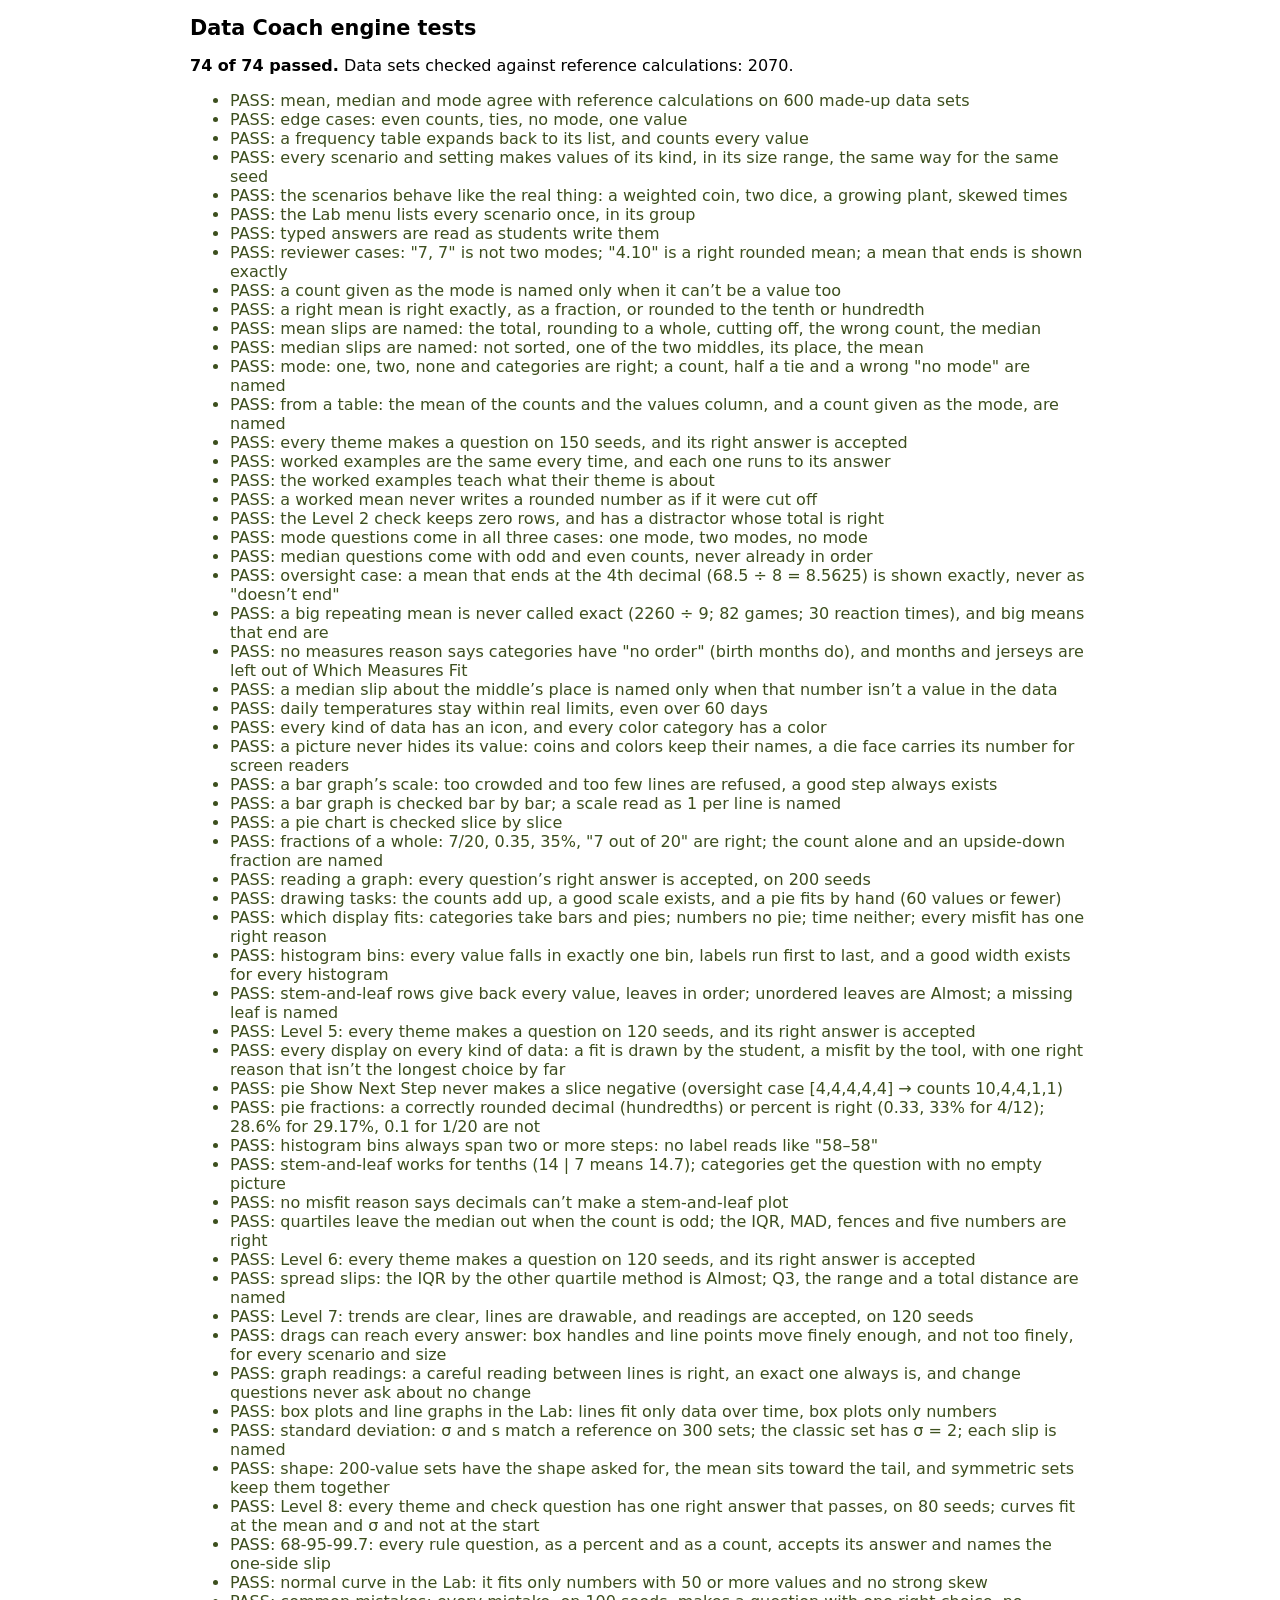
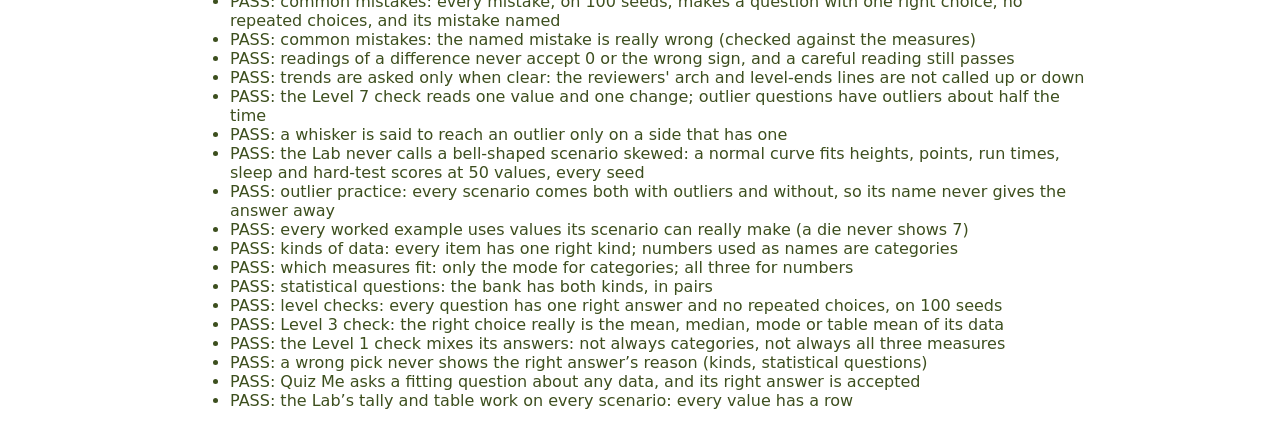
<file: tests.html>
<!DOCTYPE html>
<html lang="en"><head><meta charset="utf-8"><title>Data Coach tests</title></head>
<body style="font-family:system-ui,sans-serif;max-width:900px;margin:16px auto;padding:0 16px;">
<h1 style="font-size:1.3rem;">Data Coach engine tests</h1>
<div id="results">Running...</div>
<script>/* Data Coach: pretend data. Every scenario makes its data from a seeded random generator, so a
   test run (and a worked example) is the same every time, while students get fresh data. No real
   person's data is ever used: the classes, teams, families and weather here are made up. */
const Data = (() => {
  'use strict';

  // ---------- Random numbers ----------
  // A small seeded generator (mulberry32), so every check and every test run is repeatable.
  function rng(seed) {
    let s = seed >>> 0;
    const r = () => { s = (s + 0x6D2B79F5) >>> 0; let t = s; t = Math.imul(t ^ (t >>> 15), t | 1); t ^= t + Math.imul(t ^ (t >>> 7), t | 61); return ((t ^ (t >>> 14)) >>> 0) / 4294967296; };
    r.int = (a, b) => a + Math.floor(r() * (b - a + 1));                       // a whole number from a to b
    r.pick = list => list[Math.floor(r() * list.length)];
    r.weighted = pairs => { let u = r() * pairs.reduce((s, p) => s + p[1], 0); for (const [v, w] of pairs) { u -= w; if (u < 0) return v; } return pairs[pairs.length - 1][0]; };
    r.normal = (mean, sd) => { const u = 1 - r(), v = r(); return mean + sd * Math.sqrt(-2 * Math.log(u)) * Math.cos(2 * Math.PI * v); };
    r.shuffle = list => { const a = list.slice(); for (let i = a.length - 1; i > 0; i--) { const j = Math.floor(r() * (i + 1)); [a[i], a[j]] = [a[j], a[i]]; } return a; };
    return r;
  }
  const freshSeed = () => (Math.random() * 4294967296) >>> 0;
  const clamp = (x, a, b) => Math.max(a, Math.min(b, x));
  const to = (x, step) => Math.round(x / step) * step;                          // to the nearest step (0.5, 5, 10...)
  const tenth = x => Math.round(x * 10) / 10;
  const times = (n, f) => Array.from({ length: n }, (_, i) => f(i));
  // Skewed right (most values small, a few large): screen time, travel time, reaction time.
  const skew = (r, median, spread) => median * Math.exp(r.normal(0, spread));

  /* ---------- Scenarios ----------
     group: where it sits in the Lab's list. kind: 'cat' (categories: only the mode fits), 'num'
     (numbers), or 'time' (numbers over time, in order). cats(o): the rows of its frequency table,
     when they are known ahead (Heads and Tails; a die's 1 to 6). n: the size of a lesson question.
     sizes: the sizes the Lab offers (for numbers over time: how many days, weeks or months).
     opts: the Lab's settings, each [value, label], the first is the default. what(o): what one data set
     is. make(r, n, o): the values, in the order collected. */
  const COLORS = ['Red', 'Blue', 'Green', 'Yellow', 'Purple', 'Orange'];
  const BIG = [10, 20, 50, 100, 200, 500];
  const CLASS = [10, 20, 30, 50, 100, 300];
  const SCENARIOS = {
    // Games of chance
    coins: {
      group: 'Games of Chance', title: 'Flip a Coin', kind: 'cat', n: [10, 20], sizes: BIG,
      opts: [{ key: 'heads', label: 'The Coin', choices: [['50', 'A fair coin'], ['70', 'A weighted coin (Heads 70% of the time)'], ['90', 'A trick coin (Heads 90% of the time)']] }],
      what: o => (o.heads === '50' ? 'flips of a coin' : 'flips of a weighted coin'), cats: () => ['Heads', 'Tails'],
      make: (r, n, o) => times(n, () => (r() * 100 < +o.heads ? 'Heads' : 'Tails')),
    },
    dice: {
      group: 'Games of Chance', title: 'Roll Dice', kind: 'num', n: [10, 20], sizes: BIG,
      opts: [{ key: 'dice', label: 'Dice', choices: [['1', 'One number cube'], ['2', 'Two number cubes (the sum)']] }],
      what: o => (o.dice === '1' ? 'rolls of a number cube' : 'sums of two number cubes'),
      cats: o => (o.dice === '1' ? [1, 2, 3, 4, 5, 6] : [2, 3, 4, 5, 6, 7, 8, 9, 10, 11, 12]),
      make: (r, n, o) => times(n, () => (o.dice === '1' ? r.int(1, 6) : r.int(1, 6) + r.int(1, 6))),
    },
    spinner: {
      group: 'Games of Chance', title: 'Spin a Spinner', kind: 'cat', n: [12, 20], sizes: BIG,
      opts: [{ key: 'kind', label: 'The Spinner', choices: [['4', '4 equal sections'], ['3', '3 equal sections'], ['6', '6 equal sections'], ['big', '4 sections, Red twice as big']] }],
      what: () => 'spins of a spinner', cats: o => COLORS.slice(0, o.kind === 'big' ? 4 : +o.kind),
      make: (r, n, o) => { const k = o.kind === 'big' ? 4 : +o.kind; return times(n, () => (o.kind === 'big' ? r.weighted([['Red', 2], ['Blue', 1], ['Green', 1], ['Yellow', 1]]) : COLORS[r.int(0, k - 1)])); },
    },
    marbles: {
      group: 'Games of Chance', title: 'Draw Marbles From a Bag', kind: 'cat', n: [12, 20], sizes: BIG,
      opts: [{ key: 'bag', label: 'The Bag', choices: [['even', '5 red, 5 blue, 5 green'], ['red', '10 red, 3 blue, 2 green'], ['four', '4 red, 4 blue, 4 green, 4 yellow']] }],
      what: () => 'marbles drawn from a bag (each put back before the next draw)', cats: o => (o.bag === 'four' ? ['Red', 'Blue', 'Green', 'Yellow'] : ['Red', 'Blue', 'Green']),
      make: (r, n, o) => times(n, () => r.weighted(o.bag === 'red' ? [['Red', 10], ['Blue', 3], ['Green', 2]] : o.bag === 'four' ? [['Red', 1], ['Blue', 1], ['Green', 1], ['Yellow', 1]] : [['Red', 1], ['Blue', 1], ['Green', 1]])),
    },
    // People
    eyes: {
      group: 'People', title: 'Eye Colors', kind: 'cat', n: [15, 24], sizes: CLASS,
      what: () => 'eye colors of the students in a pretend class', cats: () => ['Brown', 'Blue', 'Hazel', 'Green', 'Gray'],
      make: (r, n) => times(n, () => r.weighted([['Brown', 50], ['Blue', 22], ['Hazel', 13], ['Green', 10], ['Gray', 5]])),
    },
    height: {
      group: 'People', title: 'Heights', kind: 'num', unit: 'inches', n: [9, 15], sizes: CLASS,
      opts: [{ key: 'grade', label: 'Who', choices: [['6', '6th graders'], ['9', '9th graders'], ['12', '12th graders']] }],
      what: o => `heights of pretend ${o.grade}th graders, in inches`,
      make: (r, n, o) => { const m = { 6: 59, 9: 65, 12: 67 }[o.grade]; return times(n, () => clamp(Math.round(r.normal(m, 3)), m - 10, m + 10)); },
    },
    shoes: {
      group: 'People', title: 'Shoe Sizes', kind: 'num', n: [12, 20], sizes: CLASS,
      what: () => 'shoe sizes of the students in a pretend class',
      make: (r, n) => times(n, () => clamp(Math.round(r.normal(7.5, 1.5)), 4, 11)),
    },
    reunion: {
      // Kids, parents and grandparents: ages at a family reunion spread out (a class's ages hardly do).
      group: 'People', title: 'Ages at a Family Reunion', kind: 'num', unit: 'years', n: [9, 15], sizes: [10, 20, 30, 50, 100],
      what: () => 'ages of the people at a pretend family reunion, in years',
      make: (r, n) => times(n, () => r.weighted([[() => r.int(2, 15), 4], [() => r.int(30, 50), 4], [() => r.int(60, 88), 2]])()),
    },
    // School life
    sleep: {
      group: 'School Life', title: 'Hours of Sleep', kind: 'num', unit: 'hours', n: [8, 14], sizes: CLASS,
      opts: [{ key: 'who', label: 'Who', choices: [['ms', 'Middle schoolers'], ['hs', 'High schoolers']] }],
      what: o => `hours of sleep last night for pretend ${o.who === 'ms' ? 'middle' : 'high'} schoolers, to the nearest half hour`,
      make: (r, n, o) => times(n, () => clamp(to(r.normal(o.who === 'ms' ? 8.8 : 7.2, 1), 0.5), 4, 12)),
    },
    screen: {
      group: 'School Life', title: 'Screen Time', kind: 'num', unit: 'minutes', n: [8, 14], sizes: CLASS,
      what: () => 'minutes of screen time on a school day for pretend students, to the nearest 5',
      make: (r, n) => times(n, () => clamp(to(skew(r, 120, 0.6), 5), 0, 600)),
    },
    travel: {
      group: 'School Life', title: 'Time to Get to School', kind: 'num', unit: 'minutes', n: [8, 14], sizes: CLASS,
      what: () => 'minutes it takes pretend students to get to school',
      make: (r, n) => times(n, () => clamp(Math.round(skew(r, 15, 0.55)), 2, 75)),
    },
    scores: {
      group: 'School Life', title: 'Test Scores', kind: 'num', unit: 'points', n: [8, 14], sizes: CLASS,
      opts: [{ key: 'test', label: 'The Test', choices: [['easy', 'An easy test'], ['hard', 'A hard test']] }],
      what: o => `scores out of 100 on ${o.test === 'easy' ? 'an easy' : 'a hard'} pretend test`,
      make: (r, n, o) => times(n, () => clamp(Math.round(o.test === 'easy' ? 100 - skew(r, 12, 0.6) : r.normal(68, 12)), 20, 100)),
    },
    siblings: {
      group: 'School Life', title: 'Number of Siblings', kind: 'num', n: [10, 16], sizes: CLASS,
      what: () => 'number of brothers and sisters of pretend students', cats: () => [0, 1, 2, 3, 4, 5],
      make: (r, n) => times(n, () => r.weighted([[0, 20], [1, 40], [2, 25], [3, 10], [4, 4], [5, 1]])),
    },
    pets: {
      group: 'School Life', title: 'Number of Pets', kind: 'num', n: [10, 16], sizes: CLASS,
      what: () => 'number of pets in the homes of pretend students', cats: () => [0, 1, 2, 3, 4, 5, 6],
      make: (r, n) => times(n, () => r.weighted([[0, 35], [1, 30], [2, 18], [3, 9], [4, 5], [5, 2], [6, 1]])),
    },
    months: {
      group: 'School Life', title: 'Birth Months', kind: 'cat', n: [15, 24], sizes: CLASS,
      what: () => 'birth months of pretend students', cats: () => ['Jan', 'Feb', 'Mar', 'Apr', 'May', 'Jun', 'Jul', 'Aug', 'Sep', 'Oct', 'Nov', 'Dec'],
      make: (r, n) => times(n, () => r.pick(['Jan', 'Feb', 'Mar', 'Apr', 'May', 'Jun', 'Jul', 'Aug', 'Sep', 'Oct', 'Nov', 'Dec'])),
    },
    subject: {
      group: 'School Life', title: 'Favorite Subject', kind: 'cat', n: [15, 24], sizes: CLASS,
      what: () => 'favorite subjects of pretend students', cats: () => ['Math', 'Science', 'English', 'History', 'Art', 'PE', 'Music'],
      make: (r, n) => times(n, () => r.weighted([['Math', 18], ['Science', 17], ['English', 13], ['History', 11], ['Art', 15], ['PE', 17], ['Music', 9]])),
    },
    // Sports
    points: {
      group: 'Sports', title: 'Points per Game', kind: 'num', unit: 'points', n: [8, 14], sizes: [10, 20, 30, 50, 82],
      what: () => 'points a pretend basketball team scored in each game',
      make: (r, n) => times(n, () => clamp(Math.round(r.normal(62, 9)), 35, 95)),
    },
    run: {
      group: 'Sports', title: '100 m Run Times', kind: 'num', unit: 'seconds', n: [8, 12], sizes: [10, 20, 30, 50, 100],
      what: () => '100 m run times of pretend students, in seconds',
      make: (r, n) => times(n, () => clamp(tenth(r.normal(15, 1.3)), 11.5, 20)),
    },
    freethrows: {
      group: 'Sports', title: 'Free Throws Made', kind: 'num', n: [10, 16], sizes: [10, 20, 30, 50, 100],
      opts: [{ key: 'skill', label: 'The Players', choices: [['70', 'Make about 70% of shots'], ['50', 'Make about 50%'], ['90', 'Make about 90%']] }],
      what: () => 'free throws made out of 10 by each pretend player', cats: () => [0, 1, 2, 3, 4, 5, 6, 7, 8, 9, 10],
      make: (r, n, o) => times(n, () => times(10, () => (r() * 100 < +o.skill ? 1 : 0)).reduce((a, b) => a + b, 0)),
    },
    // Science and nature
    reaction: {
      group: 'Science and Nature', title: 'Reaction Times', kind: 'num', unit: 'milliseconds', n: [8, 12], sizes: [10, 20, 30, 50, 100, 200],
      what: () => 'reaction times of pretend students catching a ruler, in milliseconds (to the nearest 10)',
      make: (r, n) => times(n, () => clamp(to(150 + skew(r, 90, 0.5), 10), 150, 600)),
    },
    weather: {
      // A high temperature for each day: a slow trend plus day-to-day wobble. A longer stretch drifts
      // no further in all than two weeks would, so 60 days stays within real temperatures.
      group: 'Science and Nature', title: 'Daily High Temperatures', kind: 'time', unit: '°F', n: [14, 14], sizes: [7, 14, 30, 60], sizeWord: 'days',
      what: () => 'high temperature each day, in °F',
      make: (r, n) => { const start = r.int(48, 70), slope = (r() - 0.5) * 1.6 * Math.min(1, 14 / n); return times(n, i => Math.round(start + slope * i + r.normal(0, 3))); },
    },
    plant: {
      group: 'Science and Nature', title: 'A Growing Plant', kind: 'time', unit: 'cm', n: [8, 8], sizes: [6, 8, 12, 20], sizeWord: 'weeks',
      opts: [{ key: 'light', label: 'Where It Grows', choices: [['sun', 'In the sun'], ['shade', 'In the shade']] }],
      what: o => `height of a pretend plant ${o.light === 'sun' ? 'in the sun' : 'in the shade'} at the end of each week, in cm`,
      make: (r, n, o) => { let h = 2; return times(n, () => (h = tenth(h + Math.max(0, r.normal(o.light === 'sun' ? 2.4 : 1.1, 0.5))))); },
    },
    rainfall: {
      group: 'Science and Nature', title: 'Monthly Rainfall', kind: 'time', unit: 'inches', n: [12, 12], sizes: [12, 24, 36], sizeWord: 'months',
      opts: [{ key: 'city', label: 'The City', choices: [['rainy', 'A rainy city'], ['dry', 'A dry city']] }],
      what: o => `rainfall each month in ${o.city === 'rainy' ? 'a rainy' : 'a dry'} pretend city, January first, in inches`,
      make: (r, n, o) => times(n, i => Math.max(0, tenth((o.city === 'rainy' ? 3.5 : 0.9) * (1 + 0.7 * Math.cos((2 * Math.PI * i) / 12)) + r.normal(0, o.city === 'rainy' ? 0.6 : 0.25)))),
    },
  };
  const GROUPS = ['Games of Chance', 'People', 'School Life', 'Sports', 'Science and Nature'];

  // A scenario's settings, with every one not given set to its default.
  const optsOf = (key, o = {}) => Object.fromEntries((SCENARIOS[key].opts || []).map(op => [op.key, o[op.key] !== undefined ? String(o[op.key]) : op.choices[0][0]]));
  // Make a data set: { key, seed, o, values }. n is chosen inside the scenario's lesson range unless given.
  function make(key, seed = freshSeed(), n, o) {
    const sc = SCENARIOS[key], r = rng(seed), opts = optsOf(key, o);
    const size = n || r.int(sc.n[0], sc.n[1]);
    return { key, seed, o: opts, values: sc.make(r, size, opts) };
  }
  const whatOf = set => SCENARIOS[set.key].what(set.o || optsOf(set.key));
  const kindOf = set => SCENARIOS[set.key].kind;
  /* The rows a data set is sorted into: a scenario's own list (Heads and Tails; a die's 1 to 6), or for
     whole numbers every value from the least to the greatest, so a value nobody had still shows, with 0.
     Wide-spread or decimal numbers list each value that occurs. */
  function catsOf(set) {
    const sc = SCENARIOS[set.key];
    if (sc.cats) return sc.cats(set.o || optsOf(set.key));
    const v = set.values, lo = Math.min(...v), hi = Math.max(...v);
    if (v.every(Number.isInteger) && hi - lo <= 12) return times(hi - lo + 1, i => lo + i);
    return [...new Set(v)].sort((a, b) => a - b);
  }

  return { rng, freshSeed, SCENARIOS, GROUPS, optsOf, make, whatOf, kindOf, catsOf };
})();

/* Data Coach: simple pictures, drawn here as SVG (no image files, nothing downloaded). An icon for each
   kind of data, and pictures for the values themselves: coins, die faces, and colored dots that always
   come with their color's name (so color is never the only clue). Every picture is decorative or has
   the value in text beside it. */
const Pics = (() => {
  'use strict';
  // Stroke and fill use the palette: ink is the text brown, and a few soft accent colors.
  const INK = '#3b2f25', CARD = '#fffdf8', CLAY = '#9c4a26', SAGE = '#5f6f35', SAND = '#f3e3c8', SKY = '#4a6f8f', RED = '#94401c';
  const svg = (body, label = '') => `<svg viewBox="0 0 48 48" class="icon" ${label ? `role="img" aria-label="${label}"` : 'aria-hidden="true"'} fill="none" stroke="${INK}" stroke-width="2.5" stroke-linecap="round" stroke-linejoin="round">${body}</svg>`;
  const pips = (n, size = 4) => {
    const P = { 1: [[24, 24]], 2: [[15, 15], [33, 33]], 3: [[14, 14], [24, 24], [34, 34]], 4: [[15, 15], [33, 15], [15, 33], [33, 33]], 5: [[14, 14], [34, 14], [24, 24], [14, 34], [34, 34]], 6: [[15, 13], [33, 13], [15, 24], [33, 24], [15, 35], [33, 35]] }[n] || [];
    return P.map(([x, y]) => `<circle cx="${x}" cy="${y}" r="${size}" fill="${INK}" stroke="none"/>`).join('');
  };

  // ---------- An icon for each kind of data ----------
  const ICONS = {
    coins: `<circle cx="24" cy="24" r="17" fill="${SAND}"/><circle cx="24" cy="24" r="12"/><path d="M20 18v12M28 18v12M20 24h8"/>`,
    dice: `<rect x="7" y="7" width="34" height="34" rx="7" fill="${CARD}"/>${pips(5, 3.2)}`,
    spinner: `<circle cx="24" cy="24" r="18" fill="${CARD}"/><path d="M24 6v36M6 24h36"/><path d="M24 24l9-11" stroke="${RED}" stroke-width="3.5"/><circle cx="24" cy="24" r="2.5" fill="${INK}"/>`,
    marbles: `<path d="M12 18c-3 8-3 18 3 22h18c6-4 6-14 3-22z" fill="${SAND}"/><path d="M15 18h18M18 18l-2-6h16l-2 6"/><circle cx="20" cy="31" r="4" fill="${RED}"/><circle cx="29" cy="29" r="4" fill="${SKY}"/><circle cx="25" cy="36" r="3.5" fill="${SAGE}"/>`,
    eyes: `<path d="M5 24c6-9 13-13 19-13s13 4 19 13c-6 9-13 13-19 13S11 33 5 24z" fill="${CARD}"/><circle cx="24" cy="24" r="7" fill="${SKY}"/><circle cx="24" cy="24" r="3" fill="${INK}" stroke="none"/>`,
    height: `<rect x="30" y="5" width="10" height="38" rx="2" fill="${SAND}"/><path d="M30 12h5M30 19h4M30 26h5M30 33h4"/><circle cx="16" cy="12" r="5"/><path d="M16 17v14M10 22h12M16 31l-5 11M16 31l5 11"/>`,
    shoes: `<path d="M7 30V18c0-3 6-3 8 0 3 5 9 7 17 8 6 1 9 3 9 6v4H7z" fill="${SAND}"/><path d="M7 36h34M18 22l3-3M22 25l3-3"/>`,
    reunion: `<circle cx="12" cy="17" r="5"/><circle cx="36" cy="17" r="5"/><circle cx="24" cy="25" r="4"/><path d="M5 40c0-8 3-14 7-14s7 6 7 14M29 40c0-8 3-14 7-14s7 6 7 14M18 41c0-5 3-9 6-9s6 4 6 9"/>`,
    sleep: `<path d="M30 8a15 15 0 1 0 10 25A13 13 0 0 1 30 8z" fill="${SAND}"/><path d="M31 15h6l-6 7h6"/>`,
    screen: `<rect x="13" y="5" width="22" height="38" rx="4" fill="${CARD}"/><rect x="17" y="10" width="14" height="24" rx="1" fill="${SAND}" stroke="none"/><circle cx="24" cy="38.5" r="1.5" fill="${INK}" stroke="none"/>`,
    travel: `<rect x="6" y="12" width="36" height="22" rx="4" fill="${SAND}"/><path d="M6 24h36M16 12v12M26 12v12"/><circle cx="14" cy="36" r="4" fill="${CARD}"/><circle cx="34" cy="36" r="4" fill="${CARD}"/>`,
    scores: `<path d="M12 5h18l7 7v31H12z" fill="${CARD}"/><path d="M30 5v7h7"/><path d="M17 33l4-11 4 11M18.5 29h5M30 25v8M26 29h8" stroke="${RED}"/>`,
    siblings: `<circle cx="16" cy="13" r="5"/><circle cx="33" cy="17" r="4"/><path d="M8 42c0-10 3-18 8-18s8 8 8 18M27 42c0-8 2-14 6-14s6 6 6 14"/>`,
    pets: `<circle cx="24" cy="31" r="8" fill="${SAND}"/><circle cx="13" cy="21" r="4"/><circle cx="20" cy="13" r="4"/><circle cx="29" cy="13" r="4"/><circle cx="36" cy="21" r="4"/>`,
    months: `<rect x="7" y="10" width="34" height="31" rx="3" fill="${CARD}"/><path d="M7 19h34M16 6v8M32 6v8"/><path d="M14 26h4M22 26h4M30 26h4M14 33h4M22 33h4"/>`,
    subject: `<path d="M24 12c-6-4-13-4-18-2v28c5-2 12-2 18 2 6-4 13-4 18-2V10c-5-2-12-2-18 2z" fill="${CARD}"/><path d="M24 12v28"/>`,
    points: `<circle cx="24" cy="24" r="17" fill="#e8b48c"/><path d="M7 24h34M24 7v34M12 12c6 6 6 18 0 24M36 12c-6 6-6 18 0 24"/>`,
    run: `<circle cx="24" cy="27" r="15" fill="${CARD}"/><path d="M24 27l6-7M20 6h8M24 6v6M37 13l3-3"/>`,
    freethrows: `<path d="M8 8h18v12H8z" fill="${CARD}"/><path d="M13 20h10l-2 10h-6z"/><circle cx="34" cy="34" r="8" fill="#e8b48c"/><path d="M26 34h16M34 26v16"/>`,
    reaction: `<rect x="20" y="4" width="8" height="40" rx="2" fill="${SAND}"/><path d="M20 11h4M20 18h4M20 25h4M20 32h4"/><path d="M8 28l5-6h-4l5-7" stroke="${RED}"/><path d="M40 28l-5-6h4l-5-7" stroke="${RED}"/>`,
    weather: `<rect x="20" y="5" width="8" height="28" rx="4" fill="${CARD}"/><circle cx="24" cy="37" r="7" fill="${RED}"/><path d="M24 33V16" stroke="${RED}" stroke-width="3"/><path d="M28 12h4M28 19h4M28 26h4"/>`,
    plant: `<path d="M14 32h20l-3 11H17z" fill="#e8b48c"/><path d="M24 32V14"/><path d="M24 22c-7 0-11-4-11-10 7 0 11 4 11 10zM24 18c6 0 10-4 10-9-6 0-10 4-10 9z" fill="#c9d4a8"/>`,
    rainfall: `<path d="M12 26a8 8 0 0 1 2-15 11 11 0 0 1 21 2 7 7 0 0 1 1 13z" fill="${CARD}"/><path d="M16 32l-2 5M25 32l-2 5M34 32l-2 5" stroke="${SKY}" stroke-width="3"/>`,
  };
  const icon = key => (ICONS[key] ? svg(ICONS[key]) : '');

  // ---------- The values as pictures ----------
  // Colors for categories that are colors, soft enough for the palette but clearly told apart; the name
  // always shows beside the dot.
  const COLOR = { Red: '#b3413b', Blue: '#3f6fa8', Green: '#4f7a3a', Yellow: '#d9b23a', Purple: '#7a4f9a', Orange: '#d07a2e', Brown: '#7a4a2a', Hazel: '#9a7b3c', Gray: '#8d8a85' };
  const coin = side => `<svg viewBox="0 0 24 24" class="pic-svg" aria-hidden="true"><circle cx="12" cy="12" r="10" fill="${side === 'Heads' ? SAND : '#e6dccb'}" stroke="${INK}" stroke-width="1.6"/><text x="12" y="16" text-anchor="middle" font-size="11" font-weight="700" fill="${INK}" font-family="system-ui, sans-serif">${side[0]}</text></svg>`;
  const die = n => `<svg viewBox="0 0 48 48" class="pic-svg" aria-hidden="true"><rect x="3" y="3" width="42" height="42" rx="8" fill="${CARD}" stroke="${INK}" stroke-width="3"/>${pips(n, 4.2)}</svg>`;
  const dot = c => `<span class="dot" style="background:${COLOR[c]}" aria-hidden="true"></span>`;
  /* How one value is shown: { html, label } (label: what a screen reader hears, when the picture replaces
     the text), or null to show the value as plain text. */
  function value(set, x) {
    if (!set) return null;
    if (set.key === 'coins') return { html: `${coin(x)}<span class="pic-name">${x}</span>` };
    if (set.key === 'dice' && set.o && set.o.dice === '1') return { html: die(x), label: String(x) };
    if (COLOR[x]) return { html: `${dot(x)}${x}` };
    return null;
  }
  // Kinds of data that move when they are made: a coin flips, a die tumbles, a spinner spins, a bag shakes.
  const MOTION = { coins: 'flip', dice: 'tumble', spinner: 'spin', marbles: 'shake' };

  return { ICONS, icon, value, COLOR, MOTION };
})();

/* Data Coach: the measures (exact), reading a typed answer, and checking it. A check names a known
   slip when the answer matches one; a right answer is never called wrong. Results are
   { status: 'right' | 'almost' | 'wrong' | 'info', msg }. */
const Stats = (() => {
  'use strict';
  const EPS = 1e-9;
  const same = (a, b) => Math.abs(a - b) < EPS * Math.max(1, Math.abs(a), Math.abs(b));

  // ---------- Measures ----------
  const sum = v => v.reduce((s, x) => s + x, 0);
  const mean = v => sum(v) / v.length;
  const sorted = v => v.slice().sort((a, b) => (typeof a === 'number' ? a - b : String(a).localeCompare(String(b))));
  function median(v) {
    const s = sorted(v), n = s.length;
    return n % 2 ? s[(n - 1) / 2] : (s[n / 2 - 1] + s[n / 2]) / 2;
  }
  // How often each value occurs, in first-seen order: [[value, count], ...].
  function counts(v) {
    const m = new Map();
    for (const x of v) m.set(x, (m.get(x) || 0) + 1);
    return [...m];
  }
  // The modes: every value that occurs most often. No value repeats: no mode ([]).
  function modes(v) {
    const c = counts(v), top = Math.max(...c.map(p => p[1]));
    if (top < 2) return [];
    return sorted(c.filter(p => p[1] === top).map(p => p[0]));
  }
  const range = v => Math.max(...v) - Math.min(...v);
  /* Quartiles (Jon, 2026-11-23): split the ordered list into a lower and an upper half, leaving the median out of
     both when the count is odd; Q1 and Q3 are the halves' medians. (The other method, median in both halves, is
     quartilesWith, for naming that answer as Almost.) */
  function quartiles(v) {
    const s = sorted(v), n = s.length, h = Math.floor(n / 2);
    return { q1: median(s.slice(0, h)), med: median(s), q3: median(s.slice(n - h)) };
  }
  function quartilesWith(v) {
    const s = sorted(v), n = s.length, h = Math.ceil(n / 2);
    return { q1: median(s.slice(0, h)), q3: median(s.slice(n - h)) };
  }
  const iqr = v => { const q = quartiles(v); return q.q3 - q.q1; };
  // Mean absolute deviation: the mean of each value's distance from the mean.
  const mad = v => { const m = mean(v); return mean(v.map(x => Math.abs(x - m))); };
  // Standard deviation: the population's σ divides by n; a sample's s divides by n − 1 (Level 8 names which).
  const variance = (v, sample) => { const m = mean(v); return sum(v.map(x => (x - m) ** 2)) / (v.length - (sample ? 1 : 0)); };
  const sd = (v, sample) => Math.sqrt(variance(v, sample));
  // Skewness (the mean cubed distance in σs): near 0 when symmetric, positive with a long tail to the right.
  const skewness = v => { const m = mean(v), s = sd(v); return s ? mean(v.map(x => ((x - m) / s) ** 3)) : 0; };
  // Outliers by the 1.5 × IQR rule: below Q1 − 1.5 × IQR or above Q3 + 1.5 × IQR.
  function fences(v) { const q = quartiles(v), d = 1.5 * (q.q3 - q.q1); return { lo: q.q1 - d, hi: q.q3 + d }; }
  const outliers = v => { const f = fences(v); return sorted(v).filter(x => x < f.lo - EPS || x > f.hi + EPS); };
  // The five numbers a box plot draws: the whiskers stop at the last value that is not an outlier.
  function fiveNumber(v) { const q = quartiles(v), f = fences(v), inside = sorted(v).filter(x => x >= f.lo - EPS && x <= f.hi + EPS); return { lo: inside[0], q1: q.q1, med: q.med, q3: q.q3, hi: inside[inside.length - 1], out: outliers(v) }; }
  // A frequency table's counts, one per category, in the categories' order.
  const freq = (v, cats) => cats.map(c => v.filter(x => x === c).length);
  // The list a frequency table stands for: each value written out as often as it occurs.
  const expand = (cats, cnts) => cats.flatMap((c, i) => Array(cnts[i]).fill(c));

  // ---------- Numbers as a student writes them ----------
  // Up to two decimal places, without trailing zeros: 62.5, 62.33, 7.
  function fmt(x) {
    if (typeof x !== 'number') return String(x);
    const r = Math.round(x * 100) / 100;
    return (Object.is(r, -0) ? 0 : r).toString().replace('-', '−');
  }
  // Does x end within this many decimal places? (62.5 does; 62.333... does not.)
  const terminates = (x, places = 2) => same(Math.round(x * 10 ** places) / 10 ** places, x);
  const round = (x, places) => Math.round(x * 10 ** places + (x >= 0 ? 1e-9 : -1e-9)) / 10 ** places;
  // The first digits of a value that does not end, cut off (never rounded) and marked: 62.166...
  const cut = (x, places = 3) => `${String(Math.trunc(x * 10 ** places + (x >= 0 ? 1e-9 : -1e-9)) / 10 ** places).replace('-', '−')}…`;
  // A mean, written as the answer: exactly when the division ends, else rounded to the nearest tenth. The data here are
  // whole numbers, halves and tenths, so a division that ends does so within six places (68.5 ÷ 8 = 8.5625).
  // An absolute test, not a relative one: a mean here is k / d with d at most 10 × 500, so one that does not end is at
  // least 1 / (d × 10⁶) ≥ 2 × 10⁻¹⁰ away from its 6-place rounding, far above float error (about 10⁻¹³).
  const ends = x => Math.abs(Math.round(x * 1e6) / 1e6 - x) < 1e-11;
  const exact = x => String(Math.round(x * 1e6) / 1e6).replace('-', '−');
  const meanText = x => (ends(x) ? exact(x) : `about ${fmt(round(x, 1))}`);

  /* Read a typed answer: one number (62, 62.5, −3, 62 1/2, 125/2, "about 62.2", "60 inches"), a list
     (3 and 5; 3, 5; 3 or 5), the words "no mode", or a category name. Returns { nums: [...], places }
     or { none: true } or { cat } or { error: true }. */
  const NONE = /^(there(?: is| are|'s|’s) )?(no modes?|none|no)( at all)?$/;
  function read(text, cats = []) {
    const s = String(text || '').trim().toLowerCase().replace(/[−–]/g, '-').replace(/\s+/g, ' ').replace(/[.!]$/, '');
    if (!s) return { error: true, empty: true };
    if (NONE.test(s)) return { none: true };
    const named = p => cats.filter(c => typeof c !== 'number').find(c => String(c).toLowerCase() === p || String(c).toLowerCase() + 's' === p);
    if (named(s) !== undefined) return { cat: named(s) };
    const parts = s.split(/\s*(?:,|\band\b|\bor\b|&)\s*/).filter(Boolean), nums = [];
    let places = 0;
    for (const raw of parts) {
      const c = named(raw);
      if (c !== undefined) { nums.push(c); continue; }
      // "about", "≈" and "~" in front, and a unit after (inches, years, °F), are fine.
      const p = raw.replace(/^(about|approximately|around|≈|~)\s*/, '').replace(/\s*(°\s*f|°|%|[a-z]+\.?)$/, '');
      let m;
      if ((m = /^(-?)(\d+) (\d+)\/(\d+)$/.exec(p)) && +m[4]) nums.push((m[1] ? -1 : 1) * (+m[2] + m[3] / m[4]));
      else if ((m = /^(-?\d+)\/(\d+)$/.exec(p)) && +m[2]) nums.push(m[1] / m[2]);
      else if (/^-?(\d+\.?\d*|\.\d+)$/.test(p)) { nums.push(parseFloat(p)); places = Math.max(places, (p.split('.')[1] || '').length); }
      else return { error: true };
    }
    return { nums, places };
  }
  const one = a => (a.nums && a.nums.length === 1 && typeof a.nums[0] === 'number' ? a.nums[0] : null);
  const R = (status, msg) => ({ status, msg });

  // ---------- Checking ----------
  /* ctx (optional) describes where the data came from, for naming slips:
     { table: true, cats, cnts } when the question showed a frequency table instead of a list. */
  const typeOne = R('info', 'Type one number, like 62 or 62.5.');
  function checkMean(text, v, ctx = {}) {
    const a = read(text);
    if (a.error) return a.empty ? R('info', 'Type an answer first.') : typeOne;
    if (a.none) return R('wrong', 'Every list of numbers has a mean. Add the values, then divide by how many there are.');
    const x = one(a);
    if (x === null) return R('info', 'The mean is one number. Type just one.');
    const m = mean(v), n = v.length;
    if (same(x, m)) return R('right', 'Right!');
    // Rounded right to the tenth or finer is right, whatever zeros follow (4.10 is 4.1).
    for (let p = 1; p <= Math.max(1, a.places); p++) {
      if (same(x, round(m, p))) return R('right', ends(m) ? `Right! (Exactly, it is ${exact(m)}.)` : `Right! (It is ${cut(m)}, rounded.)`);
    }
    if (a.places === 0 && !Number.isInteger(m) && same(x, Math.round(m))) return R('almost', 'Almost: that is rounded to a whole number. Give it to the nearest tenth.');
    if (a.places >= 1 && same(x, Math.trunc(m * 10 ** a.places + 1e-9) / 10 ** a.places)) return R('almost', 'Almost: round instead of cutting off the digits. Look at the next digit.');
    if (same(x, sum(v))) return R('wrong', `That is the total. Divide it by how many values there are (${n}).`);
    if (ctx.table) {
      if (same(x, mean(ctx.cnts))) return R('wrong', 'That is the mean of the counts. Each value counts as many times as the table says: multiply each value by its count, add, then divide by the total count.');
      if (ctx.cats.every(c => typeof c === 'number') && same(x, mean(ctx.cats))) return R('wrong', 'That is the mean of the values column, as if each value appeared once. Use the counts: multiply each value by its count first.');
    }
    if (same(x, sum(v) / (n - 1)) || same(x, sum(v) / (n + 1))) return R('wrong', `Count the values again: there are ${n}.`);
    if (same(x, median(v)) && !same(m, median(v))) return R('wrong', 'That is the median (the middle value). The mean shares the total equally: add them all, then divide.');
    return R('wrong', 'Not quite. Add all the values, then divide by how many there are.');
  }

  function checkMedian(text, v, ctx = {}) {
    const a = read(text);
    if (a.error) return a.empty ? R('info', 'Type an answer first.') : typeOne;
    if (a.none) return R('wrong', 'Every list of numbers has a median: the middle value once the list is in order.');
    const x = one(a);
    if (x === null) return R('info', 'The median is one number. Type just one.');
    const md = median(v), n = v.length, s = sorted(v);
    if (same(x, md)) return R('right', 'Right!');
    if (ctx.table) {
      const cs = ctx.cats;
      if (cs.every(c => typeof c === 'number') && same(x, median(cs)) && !same(x, md)) return R('wrong', 'That is the middle of the values column. The counts matter: write the list out (or count down the table) to find the middle of all the values.');
      if (same(x, median(ctx.cnts))) return R('wrong', 'That is the middle count. The median is a value: count down the table to the middle of all the values.');
    } else {
      const raw = n % 2 ? v[(n - 1) / 2] : (v[n / 2 - 1] + v[n / 2]) / 2;
      if (same(x, raw)) return R('wrong', 'That is the middle of the list as it is written. Put the values in order first, then find the middle.');
    }
    if (n % 2 === 0 && (same(x, s[n / 2 - 1]) || same(x, s[n / 2]))) return R('almost', `Almost: with ${n} values there are two middle values, ${fmt(s[n / 2 - 1])} and ${fmt(s[n / 2])}. The median is halfway between them.`);
    // The middle's place given instead of its value: named only when that number is not also a value in the data.
    if (same(x, (n + 1) / 2) && !v.some(y => same(y, x))) return R('wrong', n % 2 ? `That is where the median sits (value ${(n + 1) / 2} in the ordered list), not its value. Count to that place and read the value there.` : `That is where the middle is (between values ${n / 2} and ${n / 2 + 1} in the ordered list), not the median itself. The median is halfway between those two values.`);
    if (same(x, mean(v)) && !same(md, mean(v))) return R('wrong', 'That is the mean. The median is the middle value once the list is in order.');
    return R('wrong', 'Not quite. Put the values in order, then find the middle one.');
  }

  function checkMode(text, v, ctx = {}) {
    const cats = ctx.cats || [...new Set(v)];
    const a = read(text, cats);
    if (a.error) return R('info', a.empty ? 'Type an answer first.' : 'Type a value (like 7), two values (like 3 and 5), or no mode.');
    const M = modes(v), c = counts(v), top = Math.max(...c.map(p => p[1]));
    const eq = (x, y) => (typeof x === 'number' && typeof y === 'number' ? same(x, y) : x === y);
    const has = (list, x) => list.some(y => eq(x, y));
    // Each value once: "7, 7" names one mode, not two.
    const given = (a.none ? [] : a.cat !== undefined ? [a.cat] : a.nums).filter((x, i, all) => all.findIndex(y => eq(x, y)) === i);
    if (!M.length) {
      if (a.none) return R('right', 'Right! No value appears more than once, so there is no mode.');
      return R('wrong', 'Look again: does any value appear more than once? If none does, there is no mode.');
    }
    if (a.none) return R('wrong', `Some values appear more than once. The mode is the value that appears most often.`);
    if (given.length === M.length && given.every(x => has(M, x))) return R('right', M.length > 1 ? `Right! ${M.length === 2 ? 'Both' : 'All of them'} appear the same number of times, so there ${M.length === 2 ? 'are two modes' : `are ${M.length} modes`}.` : 'Right!');
    if (given.length && given.every(x => has(M, x))) return R('almost', 'Almost: another value appears just as often. Give every value that ties for most often.');
    // A count given instead of the value: named only when that number is not itself a value in the data (then it can't be a mix-up of the two).
    if (given.length === 1 && typeof given[0] === 'number' && given[0] === top && !has(v, top)) return R('wrong', `That is how many times the mode appears (${top} times). The mode is the value itself.`);
    if (given.length === 1 && typeof given[0] === 'number' && given[0] === top && !has(M, top)) return R('wrong', `${top} appears only ${c.find(p => eq(p[0], top))[1]} ${c.find(p => eq(p[0], top))[1] === 1 ? 'time' : 'times'}. (Is ${top} how many times the mode appears? The mode is the value itself.)`);
    if (ctx.table && given.length === 1 && has(ctx.cnts, given[0]) && !has(M, given[0])) return R('wrong', 'That is a count from the table. The mode is the value with the biggest count.');
    return R('wrong', 'Not quite. Find the value that appears most often.');
  }

  /* A part of a whole, as a student writes it: a fraction (7/20, 7 out of 20), a decimal (0.35) or a percent
     (35%, 35 percent). Right when it equals part/whole; a percent rounded to a whole number is right too. */
  function checkFraction(text, part, whole, name) {
    const s = String(text || '').trim().toLowerCase().replace(/\s+/g, ' ').replace(/[.!]$/, '');
    if (!s) return R('info', 'Type an answer first.');
    let x = null, pct = false, places = 0, m;
    const placesOf = d => (d.split('.')[1] || '').length;
    if ((m = /^(\d+) ?(?:\/|out of|of) ?(\d+)$/.exec(s)) && +m[2]) x = m[1] / m[2];
    else if ((m = /^(\d+\.?\d*|\.\d+) ?(%|percent)$/.exec(s))) { x = parseFloat(m[1]) / 100; pct = true; places = placesOf(m[1]); }
    else if (/^(\d+\.?\d*|\.\d+)$/.test(s)) { x = parseFloat(s); places = placesOf(s); }
    if (x === null) return R('info', 'Type a fraction (like 7/20), a decimal or a percent.');
    const want = part / whole;
    if (same(x, want)) return R('right', `Right! ${part} of ${whole} is ${fmt(want * 100)}% of the whole.`);
    // Rounded right at the precision typed: 0.33 or 33% for 4 of 12, but not 28.6% for 29.17%. A decimal needs hundredths (a whole
    // percent's precision): 0.1 for 1 of 20 or 0.0 for 1 of 24 would lose the share.
    if (pct ? same(x * 100, round(want * 100, places)) : places >= 2 && same(x, round(want, places))) return R('right', `Right! (It is ${pct ? (ends(want * 100) ? exact(want * 100) : cut(want * 100)) + '%' : ends(want) ? exact(want) : cut(want)}, rounded.)`);
    if (same(x, part) && !pct) return R('wrong', `That is how many were ${name}. As a fraction of the whole, put it over the total: ${part} out of ${whole}.`);
    if (same(x, whole / part)) return R('wrong', 'That fraction is upside down: the part goes on top, the whole underneath.');
    if (same(x, part / 100) && !pct && whole !== 100) return R('wrong', `Out of ${whole}, not out of 100: divide ${part} by ${whole}.`);
    return R('wrong', `Not quite. ${name} is ${part} of the ${whole} values: write it as a fraction of the whole.`);
  }

  // How many of one category (Lab: "How many were Heads?").
  function checkCount(text, v, cat) {
    const a = read(text), x = one(a), want = v.filter(y => y === cat).length;
    if (a.error || x === null) return a.empty ? R('info', 'Type an answer first.') : R('info', 'Type one whole number.');
    if (x === want) return R('right', 'Right!');
    if (x === v.length) return R('wrong', `That is how many values there are in all. Count only ${cat}.`);
    return R('wrong', `Not quite. Count each ${cat} once (a tally or the table helps).`);
  }

  return { sum, mean, median, counts, modes, range, quartiles, quartilesWith, iqr, mad, variance, sd, skewness, fences, outliers, fiveNumber, freq, expand, sorted, fmt, round, terminates, ends, exact, cut, meanText, read, checkMean, checkMedian, checkMode, checkCount, checkFraction };
})();

/* Data Coach: questions and levels. Every question is built from a data set, so the same kinds of
   question serve the lessons (small sets, made for the level) and the Data Lab (the student's own
   data). A task tells the screen what to show and how to check it:
     prompt (HTML), data ({ list } or { table: { cats, cnts } }, with what), ask ('choice' | 'multi' |
     'answer' | 'tally' | 'table'), choices ([{ html, right, msg }]), check (typed text -> Stats result),
     hints, answer (HTML), steps (a worked example's lines). */
const Tasks = (() => {
  'use strict';
  const { rng, SCENARIOS, make, catsOf, whatOf, kindOf } = Data;
  const { fmt } = Stats;
  const list = v => v.map(fmt).join(', ');
  const cap = s => s.charAt(0).toUpperCase() + s.slice(1);
  const seedOf = r => (r() * 4294967296) >>> 0;
  // A data set made until it passes a test (a list with no mode, an even count...), from a seeded generator.
  function makeWhere(key, r, n, ok, o) {
    for (let i = 0; i < 400; i++) { const s = make(key, seedOf(r), n, o); if (ok(s.values)) return s; }
    throw new Error(`no ${key} data set of ${n} passes the test`);
  }
  const dataOf = set => ({ list: set.values, what: whatOf(set), key: set.key, o: set.o });
  const tableOf = (set, cats = catsOf(set)) => ({ table: { cats, cnts: Stats.freq(set.values, cats) }, what: whatOf(set), key: set.key, o: set.o });
  const ROUND = 'Round to the nearest tenth if the division doesn’t end.';
  // How a mean's division is written: exactly when it ends, else its first digits, cut off and marked.
  const divText = m => (Stats.ends(m) ? Stats.exact(m) : Stats.cut(m));

  // ---------- Level 1: Kinds of Data ----------
  // A statistical question expects answers that vary; the others have one answer.
  const STAT_Q = [
    ['How tall are the students in my class?', true], ['How tall am I?', false],
    ['How many pets do the families on my street have?', true], ['How many pets does my family have?', false],
    ['How many minutes do 7th graders spend on homework each night?', true], ['How many days are in a week?', false],
    ['What was the high temperature each day last month?', true], ['What was the high temperature yesterday?', false],
    ['What are the favorite sports of the students in my school?', true], ['What is my teacher’s favorite sport?', false],
    ['How many books did each student read this summer?', true], ['How many pages are in this book?', false],
    ['How long does it take the students in my class to get to school?', true], ['How far is it from school to the library?', false],
  ];
  const STAT_YES = 'It is statistical: the answers vary (from person to person, or day to day), so it takes data to answer it.';
  const STAT_NO = 'It is not statistical: it has one answer. Nothing varies, so there is no data to collect.';
  function statQ(item) {
    const [q, yes] = item, why = yes ? STAT_YES : STAT_NO;
    return {
      prompt: `Is this a statistical question?<br><strong>“${q}”</strong>`, ask: 'choice',
      choices: [{ html: 'Statistical Question', right: yes, msg: `${yes ? 'Right!' : 'Not this one.'} ${why}` }, { html: 'Not a Statistical Question', right: !yes, msg: `${yes ? 'Not this one.' : 'Right!'} ${why}` }],
      hints: ['Would different people (or different days) give different answers?'], answer: why,
    };
  }
  /* What kind of data: categories (words, or numbers used as names), numbers (amounts you could
     average), or numbers over time (one amount, measured again and again). Traps: jersey numbers,
     zip codes and area codes are numbers used as names, so they are categories. */
  const KINDS = [
    ['Favorite fruit of 25 students', 'apple, banana, apple, grape, orange, …', 'cat'],
    ['Eye colors of 24 students', 'brown, blue, brown, hazel, green, …', 'cat'],
    ['Favorite color of 30 students', 'blue, red, green, blue, purple, …', 'cat'],
    ['Birth months of 28 students', 'March, July, March, October, …', 'cat'],
    ['Number of siblings of 25 students', '1, 0, 2, 1, 3, …', 'num'],
    ['Heights of 20 students, in inches', '61, 58, 64, 60, 62, …', 'num'],
    ['Minutes 20 students spent reading last night', '30, 15, 45, 0, 20, …', 'num'],
    ['Goals scored by each team in a tournament', '3, 1, 4, 0, 2, …', 'num'],
    ['High temperature each day for two weeks', 'Mon 61°F, Tue 64°F, Wed 59°F, …', 'time'],
    ['A plant’s height at the end of each week', 'week 1: 2 cm, week 2: 3.5 cm, week 3: 5 cm, …', 'time'],
    ['Money in a savings account at the end of each month', 'Jan $40, Feb $55, Mar $52, …', 'time'],
    ['Jersey numbers on a soccer team', '7, 10, 23, 4, 11, …', 'cat', true],
    ['Zip codes of 30 families', '98102, 98112, 98103, …', 'cat', true],
    ['Area codes of 30 phone numbers', '206, 425, 206, 360, …', 'cat', true],
  ];
  const KIND_NAME = { cat: 'Categories', num: 'Numbers', time: 'Numbers Over Time' };
  const KIND_WHY = {
    cat: 'Categories: each value is a name or a group, not an amount.',
    num: 'Numbers: each value is an amount you could add up and average.',
    time: 'Numbers over time: one amount, measured again and again in order (each day, week or month).',
  };
  const TRAP = 'These are numbers used as names. Adding or averaging them means nothing, so they are categories.';
  // Why a wrong pick does not fit (said about the pick, never giving the answer away).
  const NOT_KIND = {
    cat: 'Categories are names or groups. Could you add these values up and get something that means something?',
    num: 'Numbers are amounts you could add up and average. Would an average of these values mean anything? And is one thing measured again and again over time?',
    time: 'Numbers over time are one amount measured again and again, in order. Is that what these values are?',
  };
  function kindQ(item) {
    const [what, sample, kind, trap] = item, why = trap ? TRAP : KIND_WHY[kind];
    return {
      prompt: `What kind of data is this?<br><strong>${what}</strong><br><span class="muted">${sample}</span>`, ask: 'choice',
      choices: ['cat', 'num', 'time'].map(k => ({ html: KIND_NAME[k], right: k === kind, msg: k === kind ? `Right! ${why}` : `Not this one. ${NOT_KIND[k]}` })),
      hints: ['Could you add the values up and find an average that means something? Is the same thing measured again and again over time?'], answer: why,
    };
  }
  // Which measures make sense: for categories only the mode; for numbers, all three. (Numbers over time
  // are left out here: for them the trend usually matters more, which comes later.)
  function measuresQ(item) {
    const [what, sample, kind] = item, cat = kind === 'cat';
    const msg = cat ? 'Only the mode: you can say which category is most common, but these are names or groups, with no amounts to add or to find the middle of.' :'All three: these are amounts, so you can add them (mean), put them in order (median) and find the most common (mode).';
    return {
      prompt: `Which measures make sense for this data? Choose every one that does.<br><strong>${what}</strong><br><span class="muted">${sample}</span>`, ask: 'multi',
      choices: ['Mean', 'Median', 'Mode'].map(m => ({ html: m, right: m === 'Mode' || !cat })), msg,
      hints: ['The mean adds the values; the median puts them in order; the mode finds the most common. Which of those can you do with these values?'], answer: msg,
    };
  }
  // Left out: data over time (the trend matters more), birth months (categories with an order) and jersey
  // numbers (on one team every number differs, so there is not even a mode).
  const MEASURE_ITEMS = KINDS.filter(k => k[2] !== 'time' && !/^Birth months|^Jersey/.test(k[0]));
  const andList = xs => (xs.length < 2 ? xs.join('') : `${xs.slice(0, -1).join(', ')} and ${xs[xs.length - 1]}`);

  // ---------- Level 2: Organize It ----------
  function tallyTask(set) {
    return {
      prompt: `Tally the ${whatOf(set)}. Go down the list in order: tap the row for each one.`, ask: 'tally', set, cats: catsOf(set), data: dataOf(set),
      hints: ['Start at the first value. Find its row and tap it once. Then the next value.'],
    };
  }
  function freqTask(set) {
    return {
      prompt: 'Fill in the frequency table: how many of each, and the total.', ask: 'table', set, cats: catsOf(set), data: dataOf(set),
      hints: ['Go down the list in order and keep a tally (or cross off each value as you count it), so no value is counted twice.', 'The total is how many values are in the list.'],
    };
  }
  const TALLY_KEYS = ['coins', 'eyes', 'dice', 'spinner', 'marbles', 'pets', 'siblings'];

  // ---------- Level 3: Center (each from any data set of numbers) ----------
  function meanTask(set) {
    const v = set.values, n = v.length, m = Stats.mean(v), total = Stats.sum(v);
    const add = n <= 15 ? { html: `${v.map(fmt).join(' + ')} = ${fmt(total)}`, why: 'Add all the values.' } : { html: `total of all ${n} values = ${fmt(total)}`, why: 'Add all the values (a frequency table helps: multiply each value by its count).' };
    return {
      prompt: `Find the mean. ${ROUND}`, ask: 'answer', data: dataOf(set), set,
      check: t => Stats.checkMean(t, v),
      hints: ['Add all the values. Then divide by how many values there are.', `The total is ${fmt(total)}, and there are ${n} values.`],
      answer: `The mean is ${Stats.meanText(m)}.`,
      steps: [add, { html: `${n} values`, why: 'Count them.' },
        { html: `${fmt(total)} ÷ ${n} = ${divText(m)}`, why: Stats.ends(m) ? 'Divide the total by the count.' : 'Divide the total by the count. The division doesn’t end.' },
        { html: Stats.ends(m) ? `Mean = ${Stats.exact(m)}` : `Mean ≈ ${fmt(Stats.round(m, 1))}`, why: Stats.ends(m) ? 'The mean shares the total equally among the values.' : `Rounded to the nearest tenth (the next digit, ${Math.trunc(Math.abs(m) * 100 + 1e-9) % 10}, ${Math.trunc(Math.abs(m) * 100 + 1e-9) % 10 >= 5 ? 'rounds up' : 'rounds down'}).` },
      ],
    };
  }
  function medianTask(set) {
    const v = set.values, n = v.length, s = Stats.sorted(v), md = Stats.median(v);
    const mid = n % 2 ? `The middle (value ${(n + 1) / 2} of ${n}) is ${fmt(md)}.` : `The two middle values are ${fmt(s[n / 2 - 1])} and ${fmt(s[n / 2])}; halfway between them is ${fmt(md)}.`;
    return {
      prompt: 'Find the median.', ask: 'answer', data: dataOf(set), set,
      check: t => Stats.checkMedian(t, v),
      hints: ['Put the values in order from least to greatest first.', n % 2 ? 'With an odd count, the median is the one in the middle.' : 'With an even count there are two middle values: the median is halfway between them (add them and divide by 2).'],
      answer: `The median is ${fmt(md)}.`,
      steps: [
        { html: n <= 30 ? list(s) : `${list(s.slice(0, 6))}, … , ${list(s.slice(-6))}`, why: 'Put the values in order.' },
        { html: `${n} values`, why: n % 2 ? 'An odd count: one value is in the middle.' : 'An even count: two values share the middle.' },
        { html: `Median = ${fmt(md)}`, why: mid },
      ],
    };
  }
  // asTable: show the data as its frequency table (a big list), not as the list itself.
  function modeTask(set, asTable) {
    const v = set.values, M = Stats.modes(v), cats = catsOf(set), c = Stats.counts(v);
    const top = M.length ? c.find(p => p[0] === M[0])[1] : 1, name = x => fmt(x);
    const ans = !M.length ? 'There is no mode: no value appears more than once.' : M.length === 1 ? `The mode is ${name(M[0])}: it appears ${top} times.` : `There are ${M.length} modes, ${andList(M.map(name))}: each appears ${top} times.`;
    const isCat = kindOf(set) === 'cat';
    return {
      prompt: `Find the mode. If values tie, give each one (like 3 and 5). If no value repeats, type <strong>no mode</strong>.`, ask: 'answer', data: asTable ? tableOf(set, cats) : dataOf(set), set,
      check: t => Stats.checkMode(t, v, { cats }),
      hints: [isCat ? 'Count how many times each one appears.' : 'Count how many times each value appears. Putting the list in order puts equal values side by side.'],
      answer: ans,
      steps: [
        isCat ? { html: Stats.counts(v).map(p => `${p[0]}: ${p[1]}`).join(', '), why: 'Count each category.' } : { html: v.length <= 30 ? list(Stats.sorted(v)) : 'the values in order (or a frequency table)', why: 'Put the values in order, so equal values sit together.' },
        ...(isCat ? [] : [{ html: c.slice().sort((a, b) => b[1] - a[1]).filter(p => p[1] > 1).slice(0, 4).map(p => `${fmt(p[0])} appears ${p[1]} times`).join('; ') || 'Every value appears once.', why: 'Count the values that repeat.' }]),
        { html: ans.split(':')[0], why: !M.length ? 'With no repeats, no value is most common.' : M.length > 1 ? 'Values that tie for most often are all modes.' : 'The value that appears most often.' },
      ],
    };
  }
  // Mean, median or mode from a frequency table: each value counts as often as the table says.
  function fromTableTask(set, w) {
    const v = set.values, cats = catsOf(set), cnts = Stats.freq(v, cats), ctx = { table: true, cats, cnts };
    const n = v.length, md = Stats.median(v), M = Stats.modes(v), total = Stats.sum(v);
    const rows = cats.map((c, i) => [c, cnts[i]]).filter(p => p[1] > 0);
    const products = rows.length <= 8 ? rows.map(([c, k]) => `${fmt(c)} × ${k}`).join(' + ') : 'each value × its count, added up';
    const Q = {
      mean: {
        prompt: `Find the mean from the table. ${ROUND}`, check: t => Stats.checkMean(t, v, ctx),
        hints: ['Each value counts as many times as the table says: multiply each value by its count, then add.', `Divide that total by the total count (${n}).`],
        answer: `The mean is ${Stats.meanText(Stats.mean(v))}.`,
        steps: [{ html: `${products} = ${fmt(total)}`, why: 'Multiply each value by its count, then add: the total of all the values.' }, { html: `${cnts.join(' + ')} = ${n}`, why: 'Add the counts: how many values there are.' }, { html: `${fmt(total)} ÷ ${n} = ${divText(Stats.mean(v))}`, why: 'Divide.' }, ...(Stats.ends(Stats.mean(v)) ? [] : [{ html: `Mean ≈ ${fmt(Stats.round(Stats.mean(v), 1))}`, why: 'Rounded to the nearest tenth.' }])],
      },
      median: {
        prompt: 'Find the median from the table.', check: t => Stats.checkMedian(t, v, ctx),
        hints: [`There are ${n} values in all. The table already lists them in order: count down to the middle.`, n % 2 ? `The middle one is value number ${(n + 1) / 2}.` : `The middle two are values number ${n / 2} and ${n / 2 + 1}.`],
        answer: `The median is ${fmt(md)}.`,
        steps: [{ html: `${cnts.join(' + ')} = ${n}`, why: 'Add the counts: how many values there are.' }, { html: n % 2 ? `value number ${(n + 1) / 2}` : `values number ${n / 2} and ${n / 2 + 1}`, why: 'Where the middle is.' }, { html: `Median = ${fmt(md)}`, why: 'Count down the table (it is already in order) to the middle.' }],
      },
      mode: {
        prompt: 'Find the mode from the table. If values tie, give each one.', check: t => Stats.checkMode(t, v, ctx),
        hints: ['The mode is the value with the biggest count.'],
        answer: M.length ? `The mode${M.length > 1 ? 's are' : ' is'} ${andList(M.map(fmt))}.` : 'There is no mode: every count is 1.',
        steps: [{ html: `biggest count: ${Math.max(...cnts)}`, why: 'Find the biggest count.' }, { html: M.length ? `Mode = ${andList(M.map(fmt))}` : 'No mode', why: 'The mode is the value in that row, not the count.' }],
      },
    }[w];
    return Object.assign({ ask: 'answer', data: tableOf(set, cats), set }, Q);
  }
  const NUM_KEYS = ['dice', 'height', 'shoes', 'reunion', 'sleep', 'siblings', 'pets', 'points', 'freethrows', 'scores', 'travel'];
  const SPREAD_KEYS = ['height', 'reunion', 'points', 'scores', 'travel'];   // values spread out: lists with no repeats are possible
  const TABLE_KEYS = ['dice', 'shoes', 'siblings', 'pets', 'freethrows'];
  function meanQ(key, seed, n) { const r = rng(seed); return meanTask(makeWhere(key, r, n || r.int(5, 8), v => new Set(v).size > 2)); }
  function medianQ(key, seed, even) {
    const r = rng(seed), n = even === undefined ? r.int(5, 10) : r.int(3, 5) * 2 + (even ? 0 : 1);
    // Not already in order (or the sorting step teaches nothing); with an even count, two different middle values.
    return medianTask(makeWhere(key, r, n, v => { const s = Stats.sorted(v); return s.join() !== v.join() && new Set(v).size > 2 && (n % 2 || s[n / 2 - 1] !== s[n / 2]); }));
  }
  // kase: 'one' (one mode), 'two' (two modes) or 'none' (no value repeats).
  function modeQ(key, seed, kase) {
    const r = rng(seed), c = kase || r.pick(['one', 'one', 'two', 'none']), want = { one: 1, two: 2, none: 0 }[c];
    // No repeats needs values that spread out: a die has only six faces, so heights or ages instead.
    if (c === 'none' && !SPREAD_KEYS.includes(key)) key = r.pick(SPREAD_KEYS);
    return modeTask(makeWhere(key, r, c === 'none' ? r.int(5, 7) : r.int(7, 10), v => Stats.modes(v).length === want));
  }
  function fromTableQ(key, seed, which) {
    const r = rng(seed);
    return fromTableTask(makeWhere(key, r, r.int(12, 20), v => Stats.modes(v).length === 1 && new Set(v).size >= 4), which || r.pick(['mean', 'median', 'mode']));
  }

  // ---------- Checks: which answer is right? ----------
  // The right answer with the named slips around it, each a choice with its reason (repeats dropped).
  function whichRight(prompt, data, right, wrongs, why) {
    const seen = new Set([String(right)]), choices = [{ html: String(right), right: true, msg: `Right! ${why}` }];
    for (const [x, msg] of wrongs) { const k = String(x); if (!seen.has(k)) { seen.add(k); choices.push({ html: k, right: false, msg: `Not this one. ${msg}` }); } }
    return { prompt, data, ask: 'choice', choices, answer: why, shuffle: true };
  }
  function centerCheck(seed, which) {
    const r = rng(seed), key = r.pick(['dice', 'shoes', 'height', 'siblings', 'points']);
    if (which === 'median') {
      // An even count, not in order, with two different middle values.
      const set = makeWhere(key, r, 8, v => { const s = Stats.sorted(v); return s.join() !== v.join() && s[3] !== s[4] && (v[3] + v[4]) / 2 !== Stats.median(v) && new Set(v).size > 4; }), v = set.values, s = Stats.sorted(v);
      return whichRight('What is the median?', dataOf(set), fmt(Stats.median(v)),
        [[fmt((v[3] + v[4]) / 2), 'That is the middle of the list as written. Put the values in order first.'], [fmt(s[3]), 'With 8 values there are two middle values. The median is halfway between them.'], ['4.5', 'That is where the middle is (between values 4 and 5), not the median itself.'], [Stats.meanText(Stats.mean(v)), 'That is the mean.']],
        `In order, the middle two values are ${fmt(s[3])} and ${fmt(s[4])}; halfway between them is ${fmt(Stats.median(v))}.`);
    }
    if (which === 'mode') {
      const kase = r.pick(['one', 'two', 'none']), mk = kase === 'none' ? r.pick(SPREAD_KEYS) : key;
      const set = makeWhere(mk, r, kase === 'none' ? 6 : 9, v => Stats.modes(v).length === { one: 1, two: 2, none: 0 }[kase] && (kase !== 'one' || Stats.counts(v).some(p => p[1] === 1))), v = set.values, M = Stats.modes(v);
      const right = M.length ? andList(M.map(fmt)) : 'No mode';
      const top = M.length ? Stats.counts(v).find(p => p[0] === M[0])[1] : 1;
      const wrongs = [[fmt(Stats.median(v)), 'That is the median.']];
      if (!M.length) wrongs.unshift([fmt(v[0]), 'That value appears only once. When no value repeats, there is no mode.']);
      if (M.length === 1) wrongs.unshift([String(top), 'That is how many times the mode appears. The mode is the value itself.'], ['No mode', 'Some values repeat, so there is a mode.']);
      if (M.length === 2) wrongs.unshift([fmt(M[0]), 'Another value appears just as often: both are modes.'], ['No mode', 'Some values repeat, so there is a mode.']);
      return whichRight('What is the mode?', dataOf(set), right, wrongs,
        !M.length ? 'No value repeats, so there is no mode.' : M.length === 1 ? `${fmt(M[0])} appears most often (${top} times).` : `${fmt(M[0])} and ${fmt(M[1])} each appear ${top} times: two modes.`);
    }
    if (which === 'table') {
      // A count of 10, 16 or 20 makes a mean that ends (a short decimal to choose between).
      const tk = r.pick(TABLE_KEYS), set = makeWhere(tk, r, r.pick([10, 16, 20]), v => Stats.ends(Stats.mean(v)) && !Number.isInteger(Stats.mean(v)) && new Set(v).size >= 3), v = set.values, cats = catsOf(set), cnts = Stats.freq(v, cats);
      return whichRight('What is the mean of the data in the table?', tableOf(set, cats), Stats.exact(Stats.mean(v)),
        [[fmt(Stats.round(Stats.mean(cnts), 2)), 'That is the mean of the counts. Each value counts as many times as its count.'], [fmt(Stats.round(Stats.mean(cats), 2)), 'That is the mean of the values column, as if each value appeared once.'], [fmt(Stats.sum(v)), 'That is the total of all the values. Divide by the total count.']],
        `Value × count, added, is ${fmt(Stats.sum(v))}; divided by the ${v.length} values, the mean is ${Stats.exact(Stats.mean(v))}.`);
    }
    const set = makeWhere(key, r, 6, v => Stats.terminates(Stats.mean(v), 1) && !Number.isInteger(Stats.mean(v)) && Stats.median(v) !== Stats.mean(v)), v = set.values;
    return whichRight('What is the mean?', dataOf(set), fmt(Stats.mean(v)),
      [[fmt(Stats.sum(v)), 'That is the total. Divide it by how many values there are.'], [fmt(Stats.median(v)), 'That is the median.'], [fmt(Stats.round(Stats.sum(v) / 5, 2)), 'Count again: there are 6 values.']],
      `The total is ${fmt(Stats.sum(v))}; divided by 6 values, the mean is ${fmt(Stats.mean(v))}.`);
  }
  /* Which frequency table matches the list? The right one (every row, zeros too), one with a miscounted
     row (its total is off), one with two counts swapped (its total is right, so only checking each row
     finds it), and one that lists each value once. Each is one line of text, so it reads well aloud. */
  function tableCheck(seed) {
    const r = rng(seed), key = r.pick(['coins', 'dice', 'eyes', 'spinner', 'marbles']);
    const set = makeWhere(key, r, r.int(10, 14), v => new Set(Stats.freq(v, catsOf({ key, values: v, o: Data.optsOf(key) }))).size >= 2);
    const cats = catsOf(set), cnts = Stats.freq(set.values, cats);
    const line = c => `${cats.map((k, i) => `${fmt(k)}: ${c[i]}`).join(', ')}. Total: ${c.reduce((s, x) => s + x, 0)}`;
    const off = cnts.slice(), i = cnts.findIndex(x => x > 0); off[i] += 1;
    const sw = cnts.slice(), a = cnts.findIndex(x => x !== cnts[0]); [sw[0], sw[a]] = [sw[a], sw[0]];
    const choices = [{ html: line(cnts), right: true, msg: `Right! Every count matches the list, and the total is ${set.values.length}, the number of values.` },
      { html: line(off), right: false, msg: `Not this one. Count ${fmt(cats[i])} again. (Its total doesn’t match the number of values, ${set.values.length}.)` },
      { html: line(sw), right: false, msg: `Not this one. Its total is right, but check each row: two counts are swapped (${fmt(cats[0])} and ${fmt(cats[a])}).` },
      { html: line(cats.map(() => 1)), right: false, msg: 'Not this one. It lists each value once. A frequency table counts how many times each one appears.' }];
    return { prompt: 'Which frequency table matches the list?', data: dataOf(set), ask: 'choice', shuffle: true,
      choices: choices.filter((c, j) => j === 0 || c.html !== choices[0].html), answer: 'Check every row, not just the total.' };
  }

  // ---------- The levels ----------
  // theme.make(seed, example) returns a task; examples use a fixed seed so they never change.
  const pickBank = (bank, r, filter = () => true) => r.pick(bank.filter(filter));
  const LEVELS = [
    { n: 1, title: 'Kinds of Data', themes: [
      { key: 'statq', title: 'Statistical Questions', make: (seed, ex) => statQ(ex ? STAT_Q[0] : pickBank(STAT_Q, rng(seed))),
        intro: 'A statistical question is one whose answers vary, so it takes data to answer it.' },
      { key: 'kinds', title: 'Kinds of Data', make: (seed, ex) => kindQ(ex ? KINDS[0] : pickBank(KINDS, rng(seed))),
        intro: 'Categories are names or groups. Numbers are amounts. Numbers over time measure one amount again and again.' },
      { key: 'measures', title: 'Which Measures Fit', make: (seed, ex) => measuresQ(ex ? KINDS[1] : pickBank(MEASURE_ITEMS, rng(seed))),
        intro: 'The mean (the average) adds the values and shares the total equally. The median is the middle value in order. The mode is the most common value.' },
    ], check: seed => { const r = rng(seed), wantCat = r() < 0.5; return [statQ(pickBank(STAT_Q, r)), kindQ(pickBank(KINDS, r)), measuresQ(pickBank(MEASURE_ITEMS, r, k => (k[2] === 'cat') === wantCat))]; } },
    { n: 2, title: 'Organize It', themes: [
      { key: 'tally', title: 'Tally It', make: (seed, ex) => (ex ? tallyTask(make('coins', 7, 12)) : tallyTask(make(rng(seed).pick(TALLY_KEYS), seed, rng(seed + 1).int(12, 16)))),
        intro: 'Go down the list in order and make one mark for each value. Every fifth mark crosses the four before it.' },
      { key: 'table', title: 'Frequency Table', make: (seed, ex) => (ex ? freqTask(make('dice', 11, 14)) : freqTask(make(rng(seed).pick(TALLY_KEYS), seed, rng(seed + 1).int(12, 18)))),
        intro: 'A frequency table shows how many times each value appears. The counts add up to the total.' },
    ], check: seed => { const r = rng(seed); return [tableCheck(seedOf(r)), tableCheck(seedOf(r))]; } },
    { n: 3, title: 'Center', themes: [
      { key: 'mean', title: 'Mean', make: (seed, ex) => (ex ? meanTask(EX.mean()) : meanQ(rng(seed).pick(NUM_KEYS), seed)),
        intro: 'The mean shares the total equally: add the values, then divide by how many there are.' },
      { key: 'median', title: 'Median', make: (seed, ex) => (ex ? medianTask(EX.median()) : medianQ(rng(seed).pick(NUM_KEYS), seed)),
        intro: 'The median is the middle value once the list is in order.' },
      { key: 'mode', title: 'Mode', make: (seed, ex) => (ex ? modeQ('shoes', 4, 'two') : modeQ(rng(seed).pick(NUM_KEYS), seed)),
        intro: 'The mode is the value that appears most often. There can be two modes, or none.' },
      { key: 'fromtable', title: 'From a Table', make: (seed, ex) => (ex ? fromTableTask(EX.table(), 'mean') : fromTableQ(rng(seed).pick(TABLE_KEYS), seed)),
        intro: 'In a frequency table each value counts as many times as its count says.' },
    ], check: seed => { const r = rng(seed); return [centerCheck(seedOf(r), 'mean'), centerCheck(seedOf(r), 'median'), centerCheck(seedOf(r), 'mode'), centerCheck(seedOf(r), 'table')]; } },
  ];
  /* The worked examples' data, fixed so they never change: a mean that does not come out even (so the
     example shows rounding), a median with an even count and two different middle values, and the table
     on the Level 2 and 3 pages (12 rolls: 2, 3, 2, 4, 0 and 1 of each face; mean 36 / 12 = 3). */
  const EX = {
    mean: () => ({ key: 'dice', seed: 0, o: { dice: '1' }, values: [4, 6, 2, 5, 3, 5] }),
    median: () => ({ key: 'height', seed: 0, o: { grade: '6' }, values: [61, 57, 63, 59, 62, 56, 60, 58] }),
    table: () => ({ key: 'dice', seed: 0, o: { dice: '1' }, values: [4, 2, 1, 4, 3, 2, 6, 4, 2, 1, 3, 4] }),
  };
  const level = n => LEVELS.find(l => l.n === n);

  // ---------- The Data Lab: questions about the student's own data ----------
  function countTask(set, cat) {
    return { prompt: `How many of the values are <strong>${cat}</strong>?`, ask: 'answer', data: dataOf(set), set,
      check: t => Stats.checkCount(t, set.values, cat), hints: ['Count each one (a tally keeps you from counting one twice).'],
      answer: `${set.values.filter(x => x === cat).length} of the ${set.values.length} values are ${cat}.` };
  }
  // A kind-of-data question about this data set.
  function kindTask(set) {
    const k = kindOf(set), q = kindQ([cap(whatOf(set)), `${list(set.values.slice(0, 5))}, …`, k]);
    const n = set.values.length, some = Math.min(n, 12);
    return Object.assign(q, { data: { list: set.values.slice(0, some), what: whatOf(set) + (n > some ? ` (the first ${some} of ${n})` : ''), key: set.key, o: set.o }, prompt: 'What kind of data is this?' });
  }
  // Big lists are asked from their frequency table, so the work stays by hand.
  function quiz(set, seed) {
    const r = rng(seed), k = kindOf(set), big = set.values.length > 30, cats = catsOf(set);
    // Data over time: what kind of data it is (questions about its trend come with line graphs, a later level).
    // Data over time: what kind of data it is, its trend, or a point or change read from its line graph (Level 7).
    if (k === 'time') { const c = r.int(0, 2); return c === 0 || typeof Spread === 'undefined' ? kindTask(set) : c === 1 && Spread.trendOf(set.values).kind ? Spread.trendTask(set) : Spread.readLineTask(set, seedOf(r)); }
    const pool = k === 'cat' ? (big ? [() => modeTask(set, true), () => kindTask(set)] : [() => modeTask(set), () => countTask(set, r.pick(cats)), () => kindTask(set)])
      : [() => (big ? fromTableTask(set, 'median') : medianTask(set)), () => (big ? fromTableTask(set, 'mode') : modeTask(set)), () => kindTask(set),
        // A mean by hand: from the list up to 30 values, from the table up to 100 (past that it is calculator work).
        ...(set.values.length <= 100 ? [() => (big ? fromTableTask(set, 'mean') : meanTask(set))] : []),
        // A big set with a clear shape: its histogram's shape (Level 8).
        ...(typeof Shape !== 'undefined' && set.values.length >= 100 && Shape.shapeOf(set.values) && Displays.fitOf(set, 'hist').fit ? [() => Shape.shapeTask(set)] : [])];
    return r.pick(pool)();
  }

  return { LEVELS, level, STAT_Q, KINDS, KIND_NAME, statQ, kindQ, measuresQ, tallyTask, freqTask, meanTask, medianTask, modeTask, fromTableTask, countTask, kindTask, quiz,
    meanQ, medianQ, modeQ, fromTableQ, centerCheck, tableCheck, makeWhere, cap, EX, dataOf, tableOf, whichRight, andList, seedOf };
})();

/* Data Coach: displays. Level 4, Showing Categories: draw a bar graph (choose the scale, then set each bar)
   and a pie chart (drag the edges; each snaps to whole shares), read them, and judge which display fits.
   Also the rule for the Lab: does a display fit this data? If not, the tool draws it and asks what's wrong. */
const Displays = (() => {
  'use strict';
  const { rng, make, catsOf, whatOf, kindOf } = Data;
  const { fmt } = Stats;
  const T = Tasks;
  const R = (status, msg) => ({ status, msg });

  // ---------- The count scale of a bar graph ----------
  const STEPS = [1, 2, 5, 10, 20, 50, 100];
  // A step is good when it makes 3 to 12 lines up to the biggest count (counting by 1s is always readable if short).
  function scaleVerdict(step, max) {
    const lines = Math.ceil(max / step);
    if (lines > 12) return { ok: false, msg: `Counting by ${step}s needs ${lines} lines to reach ${max}: too crowded to read. Choose a bigger step.` };
    if (lines < 3 && step > 1) return { ok: false, msg: `Counting by ${step}s gives only ${lines} ${lines === 1 ? 'line' : 'lines'} up to ${max}, so most bars would end between lines and be hard to read. Choose a smaller step.` };
    return { ok: true, msg: `Counting by ${step}s works: ${lines} lines reach the biggest count, ${max}.` };
  }
  const stepsFor = max => STEPS.filter(s => Math.ceil(max / s) <= 40 && (s === 1 || s <= max));
  const goodStep = max => STEPS.find(s => scaleVerdict(s, max).ok);
  // The top of the count axis: the first line above the biggest count, so the tallest bar never touches the top.
  const topFor = (step, max) => step * Math.max(1, Math.ceil((max + 1) / step));

  function checkBar(heights, step, cats, counts) {
    const off = cats.map((c, i) => i).filter(i => heights[i] !== counts[i]);
    if (!off.length) return R('right', 'Right! Every bar reaches its count on the scale.');
    const names = T.andList(off.map(i => fmt(cats[i])));
    // Lines counted instead of the scale: a count of 6 by 2s drawn up to the 3rd line's "3".
    if (step > 1 && off.every(i => heights[i] * step === counts[i])) return R('wrong', `Each line on your scale is worth ${step}, not 1. A bar for ${counts[off[0]]} goes up to the line labeled ${counts[off[0]]}.`);
    return R('wrong', `Check the ${off.length === 1 ? 'bar' : 'bars'} for ${names}: each bar’s top should line up with its count from the table.`);
  }
  /* Show Next Step on a pie: slices 0 to i get their counts, and the parts left over are shared out
     over the slices after i (they add up to their counts' total, so no slice is ever negative). */
  function pieStep(values, counts, i) {
    const k = counts.length, v = values.slice(), last = Math.min(i, k - 1);
    for (let j = 0; j <= last; j++) v[j] = counts[j];
    const rest = counts.slice(last + 1).reduce((a, b) => a + b, 0), m = k - last - 1;
    for (let j = last + 1; j < k; j++) v[j] = Math.floor(rest / m) + (j - last - 1 < rest % m ? 1 : 0);
    return v;
  }
  function checkPie(cur, cats, counts) {
    const n = counts.reduce((a, b) => a + b, 0), off = cats.map((c, i) => i).filter(i => cur[i] !== counts[i]);
    if (!off.length) return R('right', `Right! Each slice is its share of the whole: ${T.andList(cats.map((c, i) => `${fmt(c)} ${counts[i]}/${n}`))}.`);
    return R('wrong', `Check the ${off.length === 1 ? 'slice' : 'slices'} for ${T.andList(off.map(i => fmt(cats[i])))}. The circle is cut into ${n} equal parts: each slice gets as many parts as its count.`);
  }

  // ---------- Drawing tasks ----------
  function barTask(set) {
    const cats = catsOf(set), counts = Stats.freq(set.values, cats), max = Math.max(...counts);
    return {
      prompt: 'Draw a bar graph of the table. First choose the scale for the count axis. Then drag each bar (or use the arrow keys) up to its count.',
      ask: 'bar', data: T.tableOf(set, cats), set, cats, counts, max, steps: stepsFor(max), good: goodStep(max),
      scale: s => scaleVerdict(s, max), top: s => topFor(s, max), check: (h, s) => checkBar(h, s, cats, counts),
      hints: ['Choose a step that makes about 4 to 10 lines up to the biggest count.', 'Each bar’s top lines up with its count. A count between two lines goes between them: 7 is halfway between 6 and 8.'],
    };
  }
  function pieTask(set) {
    const cats = catsOf(set), counts = Stats.freq(set.values, cats), n = set.values.length;
    return {
      prompt: `Draw a pie chart of the table. The circle is cut into ${n} equal parts, one for each value. Drag each edge (or use the arrow keys) so each slice gets as many parts as its count.`,
      ask: 'pie', data: T.tableOf(set, cats), set, cats, counts, n, check: cur => checkPie(cur, cats, counts),
      hints: [`Each value is 1 of the ${n} parts. A count of 5 gets 5 parts.`, 'Start at the top and go clockwise: set the first slice’s edge, then the next.'],
    };
  }

  // ---------- Reading displays ----------
  const chartOf = (set, type, step) => { const cats = catsOf(set), counts = Stats.freq(set.values, cats), max = Math.max(...counts), s = step || goodStep(max); return { type, cats, counts, step: s, top: topFor(s, max), n: set.values.length }; };
  function checkNumber(text, want, slips = []) {
    const a = Stats.read(text), x = a.nums && a.nums.length === 1 && typeof a.nums[0] === 'number' ? a.nums[0] : null;
    if (a.error || x === null) return a.empty ? R('info', 'Type an answer first.') : R('info', 'Type one number.');
    if (x === want) return R('right', 'Right!');
    for (const [y, msg] of slips) if (x === y) return R('wrong', msg);
    return R('wrong', 'Not quite. Read the top of each bar against the scale.');
  }
  function readBarTask(set, seed) {
    const r = rng(seed), ch = chartOf(set, 'bar', 2), { cats, counts } = ch, live = cats.map((c, i) => i).filter(i => counts[i] > 0);
    const data = { chart: ch, what: whatOf(set), key: set.key, o: set.o }, kind = live.length >= 2 ? r.pick(['one', 'more', 'more', 'all']) : 'one';
    if (kind === 'more') {
      const [a, b] = r.shuffle(live).slice(0, 2).sort((x, y) => counts[y] - counts[x]), d = counts[a] - counts[b];
      return { prompt: `How many more ${fmt(cats[a])} than ${fmt(cats[b])}?`, ask: 'answer', data, set, want: String(d),
        check: t => checkNumber(t, d, [[counts[a] + counts[b], 'That is both together. “How many more” means subtract: the bigger count minus the smaller.'], [counts[a], `That is how many ${fmt(cats[a])} there are. Subtract the ${fmt(cats[b])} count.`]]),
        hints: ['Read both bars, then subtract the smaller count from the bigger one.'], answer: `${counts[a]} − ${counts[b]} = ${d} more.`,
        steps: [{ html: `${fmt(cats[a])}: ${counts[a]}`, why: 'Read the top of the bar across to the scale.' }, { html: `${fmt(cats[b])}: ${counts[b]}`, why: 'Read the other bar the same way.' }, { html: `${counts[a]} − ${counts[b]} = ${d}`, why: '“How many more” means subtract.' }] };
    }
    if (kind === 'all') return { prompt: 'How many values are there in all?', ask: 'answer', data, set, want: String(set.values.length), check: t => checkNumber(t, set.values.length, [[Math.max(...counts), 'That is the tallest bar. In all means every bar added together.']]), hints: ['Read every bar and add them up.'], answer: `${counts.filter(c => c).join(' + ')} = ${set.values.length}.`, steps: [{ html: counts.filter(c => c).join(', '), why: 'Read every bar against the scale.' }, { html: `${counts.filter(c => c).join(' + ')} = ${set.values.length}`, why: 'In all means add them up.' }] };
    // One bar, preferring one that ends between two lines (the reading skill).
    const between = live.filter(i => counts[i] % ch.step), i = r.pick(between.length ? between : live);
    return { prompt: `How many were ${fmt(cats[i])}?`, ask: 'answer', data, set, want: String(counts[i]),
      check: t => checkNumber(t, counts[i], [[Math.floor(counts[i] / ch.step), `Each line is worth ${ch.step}, not 1: read the numbers on the scale.`], [counts[i] - 1, 'The bar ends halfway between two lines: halfway between 6 and 8 is 7.'], [counts[i] + 1, 'The bar ends halfway between two lines: halfway between 6 and 8 is 7.']]),
      hints: [`Find the top of the ${fmt(cats[i])} bar and read across to the scale. Each line is worth ${ch.step}.`], answer: `${counts[i]} were ${fmt(cats[i])}.`,
      steps: [{ html: `each line = ${ch.step}`, why: 'Read the scale first: the numbers beside the lines.' }, { html: `${fmt(cats[i])}: ${counts[i]}`, why: counts[i] % ch.step ? 'The bar ends halfway between two lines.' : 'The bar ends on a line.' }] };
  }
  function pieFractionTask(set, seed) {
    const r = rng(seed), ch = chartOf(set, 'pie'), { cats, counts, n } = ch, i = r.pick(cats.map((c, j) => j).filter(j => counts[j] > 0));
    return { prompt: `What fraction of all the values are ${fmt(cats[i])}? (A fraction, a decimal or a percent.)`, ask: 'answer', data: { chart: ch, what: whatOf(set), key: set.key, o: set.o }, set, want: `${counts[i]}/${n}`,
      check: t => Stats.checkFraction(t, counts[i], n, fmt(cats[i])), hints: [`The circle is cut into ${n} equal parts. Count the parts in the ${fmt(cats[i])} slice.`],
      answer: `${counts[i]} out of ${n}: ${counts[i]}/${n}, or ${fmt(counts[i] / n * 100)}%.`,
      steps: [{ html: `${counts[i]} parts`, why: `Count the parts in the ${fmt(cats[i])} slice.` }, { html: `${counts[i]}/${n}`, why: `Out of the ${n} equal parts in the whole circle.` }] };
  }

  // ---------- Which display fits? ----------
  const REASON = { 'Bar Graph': 'A bar graph shows each count on a scale.', 'Pie Chart': 'A pie chart shows each part’s share of one whole.', 'Line Graph': 'A line graph shows one amount changing over time.' };
  const WHICH = [
    ['Which display shows each eye color’s share of the whole class?', 'Pie Chart'],
    ['Which display makes it easiest to read exactly how many students chose each subject?', 'Bar Graph'],
    ['Two pet types have almost the same count. Which display makes them easiest to compare?', 'Bar Graph', 'Bars side by side on one scale are easy to compare; pie slices of almost the same size are hard to tell apart.'],
    ['Which display shows what fraction of all the spins landed on Red?', 'Pie Chart'],
    ['Thirty students named their favorite fruit. Which display does NOT fit this data?', 'Line Graph', 'A line graph shows change over time, in order. Favorite fruits have no time order, so a bar graph or a pie chart fits.'],
    ['Which display shows how a city’s rainfall changed from month to month?', 'Line Graph'],
  ];
  function whichQ(item) {
    const [q, right, why] = item, msg = why || REASON[right];
    return { prompt: q, ask: 'choice', choices: ['Bar Graph', 'Pie Chart', 'Line Graph'].map(d => ({ html: d, right: d === right, msg: d === right ? `Right! ${msg}` : `Not this one. ${REASON[d]} Is that what the question asks for?` })),
      hints: ['Counts on a scale: a bar graph. Shares of one whole: a pie chart. Change over time: a line graph.'], answer: msg };
  }


  // ---------- Number displays (Level 5): dot plots, histograms, stem-and-leaf plots ----------
  // A dot plot's number line: every step from the least to the greatest value (whole numbers, or halves). null when too spread out.
  function ticksOf(v) {
    const step = v.every(Number.isInteger) ? 1 : v.every(x => Number.isInteger(x * 2)) ? 0.5 : null;
    if (!step) return null;
    const lo = Math.min(...v), hi = Math.max(...v), n = Math.round((hi - lo) / step) + 1;
    return n > 25 ? null : Array.from({ length: n }, (_, i) => lo + i * step);
  }
  // The smallest step the values come in: 10 (reaction times), 5 (screen time), 1, 0.5 (sleep) or 0.1 (run times).
  const grainOf = v => (v.every(Number.isInteger) ? (v.every(x => x % 10 === 0) ? 10 : v.every(x => x % 5 === 0) ? 5 : 1) : v.every(x => Number.isInteger(x * 2)) ? 0.5 : 0.1);
  const tidy = x => Math.round(x * 10) / 10;
  // Histogram bins of width w, starting at the multiple of w at or below the least value; each bin is labeled by its first and last possible value.
  function binsOf(v, w) {
    const g = grainOf(v), lo = Math.floor(Math.min(...v) / w + 1e-9) * w, hi = Math.max(...v), bins = [];
    for (let a = lo; a <= hi + 1e-9; a = tidy(a + w)) bins.push({ a, b: tidy(a + w - g), label: `${fmt(a)}–${fmt(tidy(a + w - g))}` });
    return { bins, counts: bins.map(bn => v.filter(x => x >= bn.a - 1e-9 && x <= bn.b + 1e-9).length) };
  }
  const WIDTHS = [0.5, 1, 2, 5, 10, 20, 25, 50, 100];
  // A bin width is good when it makes 4 to 12 bars.
  function widthVerdict(v, w) {
    const k = binsOf(v, w).bins.length;
    if (k > 12) return { ok: false, msg: `Bins ${fmt(w)} wide make ${k} bars: so many that most hold only a value or two, and the shape is lost. Choose wider bins.` };
    if (k < 4) return { ok: false, msg: `Bins ${fmt(w)} wide make only ${k} ${k === 1 ? 'bar' : 'bars'}: everything is lumped together, and the shape is lost. Choose narrower bins.` };
    return { ok: true, msg: `Bins ${fmt(w)} wide make ${k} bars.` };
  }
  // Every bin spans at least two steps of the data (never one value, like "58–58").
  const widthsFor = v => { const g = grainOf(v); return WIDTHS.filter(w => Math.abs(w / g - Math.round(w / g)) < 1e-9 && w >= 2 * g - 1e-9 && binsOf(v, w).bins.length >= 2 && binsOf(v, w).bins.length <= 30); };
  // The width the tool would choose: one making 5 to 10 bars if there is one, else any the rule accepts.
  const goodWidth = v => widthsFor(v).find(w => { const k = binsOf(v, w).bins.length; return k >= 5 && k <= 10; }) || widthsFor(v).find(w => widthVerdict(v, w).ok);
  // Stem-and-leaf rows for whole numbers: the stem is everything but the ones digit.
  // Decimals in tenths (run times, half hours of sleep) work too: the stem is the whole number, the leaf the tenths digit.
  const stemUnit = v => (v.every(Number.isInteger) ? 10 : 1);
  const leafOf = (x, u) => (u === 10 ? x % 10 : Math.round((x - Math.floor(x)) * 10));
  const valueOf = (s, l, u) => (u === 10 ? s * 10 + l : s + l / 10);
  function stemRows(v) {
    const u = stemUnit(v), lo = Math.floor(Math.min(...v) / u), hi = Math.floor(Math.max(...v) / u), rows = [];
    for (let s = lo; s <= hi; s++) rows.push([s, v.filter(x => Math.floor(x / u) === s).map(x => leafOf(x, u)).sort((a, b) => a - b)]);
    return rows;
  }

  /* Does a display fit this data? Each misfit has a short reason (a choice to pick) and a longer one (the
     explanation after). Bar graphs and pie charts fit categories; dot plots, histograms and stem-and-leaf
     plots fit numbers; data over time needs a line graph (a later level). */
  function fitOf(set, type) {
    const k = kindOf(set), v = set.values, rows = catsOf(set).length;
    const no = (short, why) => ({ fit: false, short, why });
    if (k === 'time') return no('It loses the order over time.', 'This data is one amount measured over time. This display drops the order of the days, weeks or months, which is the whole point: a line graph fits (a later level).');
    if (k === 'cat') {
      if (type === 'bar' || type === 'pie') return { fit: true };
      if (type === 'dot') return no('Categories have no number line.', 'A dot plot lines values up on a number line. Categories have no numbers to line up: a bar graph shows their counts.');
      if (type === 'hist') return no('Categories can’t be grouped into ranges.', 'A histogram groups numbers into ranges, like 60–64. Categories have no ranges: a bar graph shows their counts.');
      return no('Categories have no digits to split.', 'A stem-and-leaf plot splits numbers into tens and ones. Categories aren’t numbers: a bar graph or a pie chart fits.');
    }
    if (type === 'pie') return no('Amounts aren’t parts of one whole.', 'These values are amounts, not parts of one whole: a slice for each value means nothing. A dot plot or a histogram fits numbers.');
    if (type === 'bar') return rows <= 12 ? { fit: true } : no('Too many different values for bars.', `There are ${rows} different values, most counted only once or twice, so the bars show almost nothing. Group them into ranges (a histogram) or use a dot plot.`);
    if (type === 'dot') return ticksOf(v) ? { fit: true } : no('Too spread out for a dot plot.', 'The values are spread so far apart that nearly every dot would sit alone on a long number line. Group them into ranges with a histogram.');
    if (type === 'hist') return new Set(v).size > 6 && goodWidth(v) ? { fit: true } : no('Too few different values to group.', `With only ${new Set(v).size} different values there is nothing to group into ranges: a dot plot or a bar graph shows each value.`);
    if (stemRows(v).length < 2) return stemUnit(v) === 10 && Math.max(...v) < 10
      ? no('Every value is under 10: one stem.', 'Every value is under 10, so every value has the same stem, 0, and the plot is one long row. A dot plot shows these values better.')
      : no('Every value has the same stem.', 'Every value has the same stem, so the plot is one long row and shows no shape. A dot plot shows these values better.');
    if (stemRows(v).length > 12) return no('So many stems that most rows are empty.', `The values run across ${stemRows(v).length} stems, so most rows hold a leaf or two. A histogram with wide bins fits better.`);
    return { fit: true };
  }

  // The display drawn by the tool (for reading, and for misfits).
  function chartFor(set, type) {
    const v = set.values;
    if (type === 'bar' || type === 'pie') return chartOf(set, type);
    if (type === 'dot') { const t = ticksOf(v) || (kindOf(set) === 'cat' ? catsOf(set) : [...new Set(v)].sort((a, b) => a - b)); return { type: 'dot', ticks: t, counts: t.map(x => v.filter(y => y === x).length) }; }
    if (type === 'hist') {
      const w = goodWidth(v) || widthsFor(v)[0] || 1, nums = v.every(x => typeof x === 'number');
      const { bins, counts } = nums ? binsOf(v, w) : { bins: catsOf(set).map(c => ({ label: c })), counts: Stats.freq(v, catsOf(set)) };
      const max = Math.max(...counts), s = goodStep(max);
      return { type: 'hist', cats: bins.map(b => b.label), counts, step: s, top: topFor(s, max), width: w };
    }
    return { type: 'stem', rows: stemRows(v), key: keyOf(v) };
  }
  // The key, from one of the values: "6 | 1 means 61", or for tenths "14 | 7 means 14.7".
  const keyOf = v => { const u = stemUnit(v), x = (u === 10 && v.find(y => y >= 10)) || v[0]; return `${Math.floor(x / u)} | ${leafOf(x, u)} means ${fmt(x)}`; };

  const NAME = { bar: 'bar graph', pie: 'pie chart', dot: 'dot plot', hist: 'histogram', stem: 'stem-and-leaf plot' };
  const PART = { bar: 'bar', pie: 'slice', dot: 'dot', hist: 'bar', stem: 'row' };
  function misfitTask(set, type) {
    const f = fitOf(set, type);
    // Categories can't even be drawn as a stem-and-leaf plot, so that one is asked about the list, with no picture.
    const blank = type === 'stem' && kindOf(set) === 'cat';
    return { prompt: blank ? `Someone wants to make a stem-and-leaf plot of the ${whatOf(set)}. What’s wrong with that?` : `Here is a ${NAME[type]} of the ${whatOf(set)}. What’s wrong with it?`,
      ask: 'choice', shuffle: true, data: blank ? T.dataOf(set) : { chart: chartFor(set, type), what: whatOf(set), key: set.key, o: set.o }, set,
      choices: [{ html: f.short, right: true, msg: `Right! ${f.why}` },
        { html: 'Nothing: it fits this data.', right: false, msg: `Not this one. Look at what each ${PART[type]} stands for. Does it tell you something about this data?` },
        { html: 'It needs a title and labels.', right: false, msg: 'Not this one. Labels help, but they would not fix it: the problem is the kind of display for this kind of data.' },
        { html: `It needs more ${PART[type]}s.`, right: false, msg: `Not this one. More ${PART[type]}s would not help: the problem is the kind of display for this kind of data.` }],
      answer: f.why };
  }
  // A misfit question on data that really doesn't fit (made until it doesn't: a bar graph of heights can fit when they bunch up).
  function misfitQ(r, keys, type) {
    const key = r.pick(keys);
    return misfitTask(T.makeWhere(key, r, 30, v => !fitOf({ key, values: v, o: Data.optsOf(key) }, type).fit), type);
  }

  // ---------- Level 5 tasks ----------
  function dotTask(set) {
    const v = set.values, ticks = ticksOf(v), counts = ticks.map(x => v.filter(y => y === x).length);
    return { prompt: 'Make a dot plot of the list: tap above a value on the number line to add a dot for it. Turn on Erase Dots to take one away.', ask: 'dot', data: T.dataOf(set), set, ticks, counts,
      check: cur => { const off = ticks.filter((x, i) => cur[i] !== counts[i]); return off.length ? R('wrong', `Check the dots at ${T.andList(off.map(fmt))}: one dot for each time that value is in the list.`) : R('right', `Right! One dot for each of the ${v.length} values.`); },
      hints: ['Go down the list in order: for each value, add one dot above it.', `There should be ${v.length} dots in all.`] };
  }
  function histTask(set) {
    const v = set.values;
    return { prompt: 'Draw a histogram of the list. First choose how wide each bin (range of values) is. Then drag each bar up to how many values fall in its range.', ask: 'hist', data: T.dataOf(set), set,
      widths: widthsFor(v), good: goodWidth(v), verdict: w => widthVerdict(v, w), binsOf: w => binsOf(v, w), topOf: w => { const m = Math.max(...binsOf(v, w).counts); return { step: goodStep(m), top: topFor(goodStep(m), m) }; },
      check: (h, w) => { const { bins, counts } = binsOf(v, w), off = bins.filter((b, i) => h[i] !== counts[i]); return off.length ? R('wrong', `Check the ${off.length === 1 ? 'bar' : 'bars'} for ${T.andList(off.map(b => b.label))}: count the values from the first number to the last.`) : R('right', 'Right! Each bar counts the values in its range.'); },
      hints: ['Choose a width that makes about 5 to 10 bars.', 'A value on an edge, like 60, goes in the bin that starts at 60.'] };
  }
  function stemTask(set) {
    const v = set.values, rows = stemRows(v), u = stemUnit(v), parts = u === 10 ? ['the tens', 'the ones digits'] : ['the whole number', 'the tenths digits'];
    return { prompt: `Make a stem-and-leaf plot: for each stem (${parts[0]}), type the leaves (${parts[1]}), in order from least to greatest. Key: ${keyOf(v)}.`, ask: 'stem', data: T.dataOf(set), set, rows,
      valueOf: (s, l) => valueOf(s, l, u),
      check: typed => {
        const off = [], order = [];
        rows.forEach(([s, want], i) => { const got = (typed[i] || '').replace(/[^0-9]/g, '').split('').map(Number); if (got.slice().sort((a, b) => a - b).join() !== want.join()) off.push(s); else if (got.join() !== want.join()) order.push(s); });
        if (off.length) return R('wrong', `Check the ${off.length === 1 ? 'row' : 'rows'} for stem ${T.andList(off.map(String))}: one leaf for each value in that row (a value used twice gets two leaves).`);
        if (order.length) return R('almost', `Almost: the leaves are right, but put each row in order from least to greatest (stem ${T.andList(order.map(String))}).`);
        return R('right', 'Right! Every value has its leaf, in order.');
      },
      hints: [`${keyOf(v)}: the stem is ${parts[0]}, the leaf is ${u === 10 ? 'the ones digit' : 'the tenths digit'}.`, 'A row with no values stays empty, but keep its stem.'] };
  }
  // The median read from a dot plot: count the dots to the middle.
  function medianDotTask(set) {
    const m = T.medianTask(set), n = set.values.length;
    return Object.assign(m, { prompt: 'Find the median from the dot plot.', data: { chart: chartFor(set, 'dot'), what: whatOf(set), key: set.key, o: set.o },
      hints: [`Count the dots: there are ${n}. The dot plot is already in order, from left to right.`, n % 2 ? `The middle dot is number ${(n + 1) / 2}, counting from the left.` : `The middle two dots are numbers ${n / 2} and ${n / 2 + 1}, counting from the left.`],
      steps: [{ html: `${n} dots`, why: 'Count the dots.' }, { html: n % 2 ? `dot number ${(n + 1) / 2}` : `dots number ${n / 2} and ${n / 2 + 1}`, why: 'Where the middle is.' }, { html: `Median = ${fmt(Stats.median(set.values))}`, why: 'Count from the left (lower values first) to the middle.' }] });
  }
  function readHistTask(set, seed) {
    const r = rng(seed), ch = chartFor(set, 'hist'), { cats, counts } = ch, { bins } = binsOf(set.values, ch.width), live = counts.map((c, i) => i).filter(i => counts[i] > 0);
    const data = { chart: ch, what: whatOf(set), key: set.key, o: set.o };
    if (r() < 0.5 && bins.length > 2) {
      const i = r.int(1, bins.length - 1), want = counts.slice(i).reduce((a, b) => a + b, 0);
      return { prompt: `How many values are ${fmt(bins[i].a)} or more?`, ask: 'answer', data, set, want: String(want),
        check: t => checkNumber(t, want, [[counts[i], `That is only the ${cats[i]} bar. ${fmt(bins[i].a)} or more means that bar and every bar to its right.`]]),
        hints: [`Add the bars from ${cats[i]} to the right end.`], answer: `${counts.slice(i).join(' + ')} = ${want}.`,
        steps: [{ html: counts.slice(i).join(', '), why: `Read the bars from ${cats[i]} to the right.` }, { html: `${counts.slice(i).join(' + ')} = ${want}`, why: 'Add them.' }] };
    }
    const i = r.pick(live);
    return { prompt: `How many values are from ${cats[i].replace('–', ' to ')}?`, ask: 'answer', data, set, want: String(counts[i]),
      check: t => checkNumber(t, counts[i]), hints: [`Find the bar labeled ${cats[i]} and read its top against the scale.`], answer: `${counts[i]} values.`,
      steps: [{ html: `${cats[i]}: ${counts[i]}`, why: 'Read the bar’s top across to the scale.' }] };
  }
  const NREASON = { 'Dot Plot': 'A dot plot shows every value as a dot on a number line.', 'Histogram': 'A histogram groups values into ranges and shows how many fall in each.', 'Stem-and-Leaf Plot': 'A stem-and-leaf plot keeps every value, grouped by its tens.', 'Pie Chart': 'A pie chart shows parts of one whole.' };
  const WHICH_NUM = [
    ['Number of pets in 20 homes (0 to 5). Which display shows every value best?', 'Dot Plot', ['Dot Plot', 'Histogram', 'Pie Chart']],
    ['Reaction times of 300 students, nearly all different. Which display shows their shape best?', 'Histogram', ['Dot Plot', 'Histogram', 'Pie Chart'], 'With 300 values spread out, a dot plot is a long thin line of lonely dots. A histogram groups them into ranges, so the shape shows.'],
    ['Test scores from 52 to 98. Which display keeps every score and groups them by tens?', 'Stem-and-Leaf Plot', ['Histogram', 'Stem-and-Leaf Plot', 'Pie Chart']],
    ['Which display does NOT fit the heights of 25 students?', 'Pie Chart', ['Dot Plot', 'Histogram', 'Pie Chart'], 'Heights are amounts, not parts of one whole, so a pie chart means nothing. Dot plots and histograms fit numbers.'],
    ['Which display lets you find the exact median of 15 shoe sizes by counting?', 'Dot Plot', ['Dot Plot', 'Histogram', 'Pie Chart'], 'A dot plot keeps every value in order, so you can count to the middle one. A histogram only shows ranges.'],
  ];
  function whichNumQ(item) {
    const [q, right, opts, why] = item, msg = why || NREASON[right];
    return { prompt: q, ask: 'choice', choices: opts.map(d => ({ html: d, right: d === right, msg: d === right ? `Right! ${msg}` : `Not this one. ${NREASON[d]} Is that what the question asks for?` })),
      hints: ['Every value on a number line: a dot plot. Ranges: a histogram. Tens and ones: a stem-and-leaf plot.'], answer: msg };
  }
  // ---------- Level 4 ----------
  const CAT_KEYS = ['eyes', 'subject', 'spinner', 'marbles', 'coins'];
  const PIE_N = [12, 20, 24];
  const L4 = { n: 4, title: 'Showing Categories', themes: [
    { key: 'bar', title: 'Bar Graph', make: (seed, ex) => barTask(ex ? make('subject', 3, 24) : make(rng(seed).pick([...CAT_KEYS, 'pets', 'siblings']), seed, rng(seed + 1).int(16, 30))),
      intro: 'A bar graph shows each count as a bar against a scale. Choose a scale that fits, then line each bar up with its count.' },
    { key: 'pie', title: 'Pie Chart', make: (seed, ex) => pieTask(ex ? make('spinner', 5, 20, { kind: 'big' }) : make(rng(seed).pick(CAT_KEYS), seed, rng(seed + 1).pick(PIE_N))),
      intro: 'A pie chart shows each category’s share of one whole. With 20 values, each value is 1/20 of the circle.' },
    { key: 'read', title: 'Read a Graph', make: (seed, ex) => (ex ? readBarTask(make('eyes', 8, 26), 1) : (rng(seed)() < 0.6 ? readBarTask(make(rng(seed).pick(CAT_KEYS), seed, rng(seed + 1).int(18, 30)), seed) : pieFractionTask(make(rng(seed).pick(CAT_KEYS), seed, rng(seed + 1).pick(PIE_N)), seed))),
      intro: 'Read a bar against its scale. Read a slice as its share of the whole.' },
    { key: 'which', title: 'Which Display?', make: (seed, ex) => (ex ? whichQ(WHICH[0]) : rng(seed)() < 0.7 ? whichQ(rng(seed).pick(WHICH)) : misfitQ(rng(seed), ['height', 'reaction', 'scores'], 'pie')),
      intro: 'Counts on a scale: a bar graph. Shares of one whole: a pie chart. Change over time: a line graph.' },
  ], check: seed => { const r = rng(seed), s = () => T.seedOf(r); return [whichQ(r.pick(WHICH)), readBarTask(make(r.pick(CAT_KEYS), s(), r.int(18, 30)), s()), pieFractionTask(make(r.pick(CAT_KEYS), s(), r.pick(PIE_N)), s()), misfitQ(r, ['height', 'reaction', 'screen', 'weather'], r.pick(['pie', 'bar']))]; } };
  T.LEVELS.push(L4);

  // ---------- Level 5 ----------
  const DOT_KEYS = ['dice', 'siblings', 'pets', 'shoes', 'freethrows', 'sleep'];
  const HIST_KEYS = ['height', 'points', 'scores', 'reaction'];
  const STEM_KEYS = ['height', 'points', 'scores', 'reunion'];
  // Data made until the display fits it (and, for histograms, until a good width exists).
  const fitting = (keys, type, nLo, nHi) => seed => { const r = rng(seed), key = r.pick(keys); return T.makeWhere(key, r, r.int(nLo, nHi), v => fitOf({ key, values: v, o: Data.optsOf(key) }, type).fit); };
  const dotSet = fitting(DOT_KEYS, 'dot', 12, 22), histSet = fitting(HIST_KEYS, 'hist', 20, 30), stemSet = fitting(STEM_KEYS, 'stem', 12, 18), medSet = fitting(DOT_KEYS, 'dot', 11, 21);
  const L5 = { n: 5, title: 'Showing Numbers', themes: [
    { key: 'dot', title: 'Dot Plot', make: (seed, ex) => dotTask(ex ? make('siblings', 4, 14) : dotSet(seed)),
      intro: 'A dot plot puts one dot above the number line for each value. Equal values stack up.' },
    { key: 'hist', title: 'Histogram', make: (seed, ex) => histTask(ex ? make('points', 6, 24) : histSet(seed)),
      intro: 'A histogram groups the values into ranges of equal width (bins). Each bar counts the values in its range, and the bars touch.' },
    { key: 'stem', title: 'Stem-and-Leaf', make: (seed, ex) => stemTask(ex ? make('scores', 2, 14, { test: 'hard' }) : stemSet(seed)),
      intro: 'A stem-and-leaf plot splits each value: the tens are the stem, the ones digit is the leaf. It keeps every value, in order.' },
    { key: 'median', title: 'Median on a Dot Plot', make: (seed, ex) => medianDotTask(ex ? make('pets', 9, 15) : medSet(seed)),
      intro: 'A dot plot is already in order from left to right, so the median is the middle dot.' },
    { key: 'which', title: 'Which Display?', make: (seed, ex) => (ex ? whichNumQ(WHICH_NUM[0]) : rng(seed)() < 0.6 ? whichNumQ(rng(seed).pick(WHICH_NUM)) : numMisfit(rng(seed))),
      intro: 'Every value on a number line: a dot plot. Ranges: a histogram. Tens and ones: a stem-and-leaf plot.' },
  ], check: seed => { const r = rng(seed), s = () => T.seedOf(r); return [whichNumQ(r.pick(WHICH_NUM)), medianDotTask(medSet(s())), readHistTask(histSet(s()), s()), numMisfit(r)]; } };
  // A number-display misfit: a dot plot, histogram or stem-and-leaf plot of data it doesn't fit.
  function numMisfit(r) {
    const type = r.pick(['dot', 'hist', 'stem']);
    const keys = { dot: ['eyes', 'reaction', 'screen'], hist: ['dice', 'siblings', 'subject'], stem: ['dice', 'siblings', 'coins'] }[type];
    return misfitQ(r, keys, type);
  }
  T.LEVELS.push(L5);

  // ---------- The Lab: draw a display of your own data ----------
  // A fit is drawn by the student; a misfit is drawn by the tool, with a question.
  function labTask(set, type) {
    if (!fitOf(set, type).fit) return misfitTask(set, type);
    return { bar: barTask, pie: pieTask, dot: dotTask, hist: histTask, stem: stemTask }[type](set);
  }

  return { STEPS, scaleVerdict, stepsFor, goodStep, topFor, checkBar, checkPie, pieStep, barTask, pieTask, readBarTask, pieFractionTask, WHICH, whichQ, fitOf, misfitTask, chartOf, chartFor, labTask, checkNumber,
    ticksOf, binsOf, grainOf, widthVerdict, widthsFor, goodWidth, stemRows, dotTask, histTask, stemTask, medianDotTask, readHistTask, WHICH_NUM, whichNumQ };
})();

/* Data Coach: Level 6, Spread (range, quartiles and the IQR, the mean absolute deviation, outliers by the
   1.5 × IQR rule, and box plots), and Level 7, Change Over Time (line graphs and their trends). Quartiles
   leave the median out of both halves when the count is odd (Jon, 2026-11-23); box plots draw outliers as
   dots, with whiskers to the last value that is not one; the tool sets up a line graph's axis. */
const Spread = (() => {
  'use strict';
  const { rng, make, whatOf, kindOf, catsOf } = Data;
  const { fmt, sorted } = Stats;
  const T = Tasks, D = Displays;
  const R = (status, msg) => ({ status, msg });
  const list = v => v.map(fmt).join(', ');
  const same = (a, b) => Math.abs(a - b) < 1e-9;
  // One number, typed: right, a named slip, or "not quite".
  function checkOne(text, want, slips = [], almost = []) {
    const a = Stats.read(text), x = a.nums && a.nums.length === 1 && typeof a.nums[0] === 'number' ? a.nums[0] : null;
    if (a.error || x === null) return a.empty ? R('info', 'Type an answer first.') : R('info', 'Type one number.');
    if (same(x, want)) return R('right', 'Right!');
    if (a.places >= 1 && !Stats.ends(want) && same(x, Stats.round(want, a.places))) return R('right', `Right! (It is ${Stats.cut(want)}, rounded.)`);
    for (const [y, msg] of almost) if (same(x, y)) return R('almost', msg);
    for (const [y, msg] of slips) if (same(x, y)) return R('wrong', msg);
    return null;
  }
  const NUM6 = ['height', 'points', 'scores', 'reunion', 'travel', 'shoes', 'siblings'];
  // How finely a handle or point moves on a scale with this step (about five places per step), and how close to the
  // value counts: within half of that.
  const FINE = { 0.5: 0.1, 1: 0.2, 2: 0.5, 5: 1, 10: 2, 20: 5, 50: 10, 100: 20 };
  const near = (x, y, snap) => Math.abs(x - y) <= snap / 2 + 1e-9;
  // A value read off a graph. A mark between the scale's lines (k > 0) is right within k thirds of a step (k = 2 for a
  // difference of two readings); a mark on a line (k = 0) must be read exactly. Near misses are Close.
  // A difference (a change, an IQR: diff) is never right at 0 or with the wrong sign, and its allowance is at most half of it,
  // so a small change of 2.2 on a scale of 5s can't be answered 0.
  function readCheck(t, want, step, k = 1, slips = [], diff = false) {
    const s = checkOne(t, want);
    if (s) return s;
    const x = Stats.read(t).nums[0], cap = tol => (diff ? Math.min(tol, Math.abs(want) / 2) : tol);
    const sideOk = !diff || (x > 0) === (want > 0);
    // A close reading is right before any slip is named: on a graph, a value near the answer can't be told apart from it.
    if (sideOk && Math.abs(x - want) <= cap((k * step) / 3) + 1e-9) return R('right', `Right! It is exactly ${fmt(want)}; a careful reading between the lines is close enough.`);
    for (const [y, msg] of slips) if (same(x, y)) return R('wrong', msg);
    if (sideOk && Math.abs(x - want) <= cap((Math.max(1, k) * step) / 2) + 1e-9) return R('almost', `Close: read against the scale more carefully. It is ${fmt(want)}.`);
    return null;
  }
  const onGrid = (x, lo, step) => Math.abs((x - lo) / step - Math.round((x - lo) / step)) < 1e-9;

  // ---------- Range ----------
  function rangeTask(set) {
    const v = set.values, hi = Math.max(...v), lo = Math.min(...v), want = hi - lo;
    return { prompt: 'Find the range.', ask: 'answer', data: T.dataOf(set), set, want: String(want),
      check: t => checkOne(t, want, [[hi, 'That is the greatest value. The range is the greatest minus the least.'], [lo, 'That is the least value. The range is the greatest minus the least.'], [lo - hi, 'Subtract the other way: greatest minus least, so the range is never negative.'], [hi + lo, 'Subtract, don’t add: the range is the greatest minus the least.']]) || R('wrong', 'Not quite. Find the greatest and the least values, then subtract.'),
      hints: ['The range is the greatest value minus the least value.'], answer: `The range is ${fmt(hi)} − ${fmt(lo)} = ${fmt(want)}.`,
      steps: [{ html: `greatest: ${fmt(hi)}`, why: 'Find the greatest value.' }, { html: `least: ${fmt(lo)}`, why: 'Find the least value.' }, { html: `${fmt(hi)} − ${fmt(lo)} = ${fmt(want)}`, why: 'Subtract: how far the values spread.' }] };
  }

  // ---------- Quartiles and the IQR ----------
  function halvesText(v) {
    const s = sorted(v), n = s.length, h = Math.floor(n / 2);
    return { s, low: s.slice(0, h), high: s.slice(n - h), odd: n % 2 === 1 };
  }
  function iqrTask(set) {
    const v = set.values, q = Stats.quartiles(v), w = Stats.quartilesWith(v), want = q.q3 - q.q1, { s, low, high, odd } = halvesText(v);
    const other = w.q3 - w.q1;
    return { prompt: 'Find the interquartile range (IQR).', ask: 'answer', data: T.dataOf(set), set, want: String(want),
      check: t => checkOne(t, want,
        [[q.q3, 'That is Q3. The IQR is Q3 − Q1: the spread of the middle half.'], [q.q1, 'That is Q1. The IQR is Q3 − Q1: the spread of the middle half.'], [Stats.range(v), 'That is the range. The IQR is the spread of the middle half: Q3 − Q1.'], [q.med, 'That is the median. The IQR is Q3 − Q1.']],
        odd && !same(other, want) ? [[other, 'Almost: here, when the count is odd, the median is left out of both halves before finding Q1 and Q3.']] : []) || R('wrong', 'Not quite. Put the values in order, find the median, then the middle of each half (Q1 and Q3). The IQR is Q3 − Q1.'),
      hints: ['Put the values in order and find the median.', odd ? 'Leave the median out. Q1 is the middle of the lower half; Q3 is the middle of the upper half.' : 'Split the list into a lower and an upper half. Q1 is the middle of the lower half; Q3 is the middle of the upper half.'],
      answer: `Q1 = ${fmt(q.q1)}, Q3 = ${fmt(q.q3)}, so the IQR is ${fmt(want)}.`,
      steps: [{ html: list(s), why: 'Put the values in order.' }, { html: `median = ${fmt(q.med)}`, why: odd ? 'The middle value. It is left out of both halves.' : 'Halfway between the two middle values.' },
        { html: `lower half: ${list(low)}; Q1 = ${fmt(q.q1)}`, why: 'Q1 is the median of the lower half.' }, { html: `upper half: ${list(high)}; Q3 = ${fmt(q.q3)}`, why: 'Q3 is the median of the upper half.' },
        { html: `IQR = ${fmt(q.q3)} − ${fmt(q.q1)} = ${fmt(want)}`, why: 'The spread of the middle half of the data.' }] };
  }

  // ---------- Mean absolute deviation ----------
  function madTask(set) {
    const v = set.values, m = Stats.mean(v), d = v.map(x => Math.abs(x - m)), tot = Stats.sum(d), want = Stats.mad(v);
    return { prompt: 'Find the mean absolute deviation (MAD): the average distance of the values from the mean. Round to the nearest tenth if the division doesn’t end.', ask: 'answer', data: T.dataOf(set), set, want: String(want),
      check: t => checkOne(t, want, [[m, 'That is the mean. The MAD is the average distance from the mean: find each value’s distance from it next.'], [0, 'A distance is never negative. Use how far each value is from the mean, ignoring whether it is above or below.'], [tot, `That is the total distance. Divide it by how many values there are (${v.length}).`], [tot / (v.length - 1), `Divide by how many values there are: ${v.length}.`]])
        || R('wrong', 'Not quite. Find the mean, then each value’s distance from it, then the mean of those distances.'),
      hints: [`First find the mean: ${fmt(Stats.sum(v))} ÷ ${v.length}.`, 'Then find how far each value is from the mean (a distance is never negative), and find the mean of those distances.'],
      answer: `The MAD is ${Stats.meanText(want)}.`,
      steps: [{ html: `mean = ${fmt(Stats.sum(v))} ÷ ${v.length} = ${Stats.meanText(m)}`, why: 'Find the mean.' }, { html: `distances: ${d.map(fmt).join(', ')}`, why: 'How far each value is from the mean.' },
        { html: `${d.map(fmt).join(' + ')} = ${fmt(tot)}`, why: 'Add the distances.' }, { html: `${fmt(tot)} ÷ ${v.length} = ${Stats.meanText(want)}`, why: 'Divide by the count: the average distance.' }] };
  }

  // ---------- Outliers ----------
  function outlierTask(set) {
    const v = set.values, q = Stats.quartiles(v), f = Stats.fences(v), out = [...new Set(Stats.outliers(v))], iq = q.q3 - q.q1;   // each outlier value once (two 3s are one answer, 3)
    const ans = out.length ? `${T.andList(out.map(fmt))} ${out.length === 1 ? 'is an outlier' : 'are outliers'}.` : 'There are no outliers.';
    return { prompt: 'Which values are outliers by the 1.5 × IQR rule? Type them (like 3 and 95), or type <strong>none</strong>.', ask: 'answer', data: T.dataOf(set), set, want: out.length ? out.join(' and ') : 'none',
      check: t => {
        if (/^\s*(no outliers?|none|there are none|no)\s*\.?\s*$/i.test(t)) return out.length ? R('wrong', `Some values are outside the fences (below ${fmt(f.lo)} or above ${fmt(f.hi)}).`) : R('right', `Right! Every value is between the fences, ${fmt(f.lo)} and ${fmt(f.hi)}.`);
        const a = Stats.read(t);
        if (a.error || !a.nums || a.nums.some(x => typeof x !== 'number')) return R('info', 'Type the outliers (like 3 and 95), or none.');
        const got = [...new Set(a.nums)], has = (L, x) => L.some(y => same(x, y));
        const bad = got.filter(x => !has(out, x));
        if (bad.length) return R('wrong', has(v, bad[0]) ? `${fmt(bad[0])} is inside the fences (${fmt(f.lo)} to ${fmt(f.hi)}), so it is not an outlier.` : `${fmt(bad[0])} isn’t in the data.`);
        if (!out.length) return R('wrong', 'Check the fences again.');
        if (got.length < out.length) return R('almost', 'Almost: another value is outside the fences too.');
        return R('right', `Right! ${ans}`);
      },
      hints: [`Find Q1 and Q3, then the IQR. The fences are Q1 − 1.5 × IQR and Q3 + 1.5 × IQR.`, `Q1 = ${fmt(q.q1)} and Q3 = ${fmt(q.q3)}, so the IQR is ${fmt(iq)}.`],
      answer: ans,
      steps: [{ html: `Q1 = ${fmt(q.q1)}, Q3 = ${fmt(q.q3)}, IQR = ${fmt(iq)}`, why: 'The quartiles and the IQR.' }, { html: `1.5 × ${fmt(iq)} = ${fmt(1.5 * iq)}`, why: '1.5 times the IQR.' },
        { html: `fences: ${fmt(q.q1)} − ${fmt(1.5 * iq)} = ${fmt(f.lo)} and ${fmt(q.q3)} + ${fmt(1.5 * iq)} = ${fmt(f.hi)}`, why: 'Below the lower fence or above the upper fence is an outlier.' },
        { html: out.length ? `outside: ${list(out)}` : 'nothing outside', why: 'Check each value against the fences.' }] };
  }

  // ---------- Box plots ----------
  const PART = ['lower whisker', 'Q1 (the box’s left edge)', 'median (the line in the box)', 'Q3 (the box’s right edge)', 'upper whisker'];
  // The number line a box plot sits on: a little past the least and greatest values, in a sensible step.
  function axisOf(v) {
    const lo = Math.min(...v), hi = Math.max(...v), span = Math.max(1, hi - lo), step = [1, 2, 5, 10, 20, 50, 100].find(s => span / s <= 10) || 100;
    return { lo: Math.floor(lo / step) * step - (lo % step === 0 ? step : 0), hi: Math.ceil(hi / step) * step + (hi % step === 0 ? step : 0), step };
  }
  // The finest step that every one of the values sits on.
  const gridOf = xs => [10, 5, 2, 1, 0.5, 0.25, 0.1, 0.05].find(s => xs.every(x => onGrid(x, 0, s))) || 0.05;
  function boxTask(set) {
    const v = set.values, five = Stats.fiveNumber(v), want = [five.lo, five.q1, five.med, five.q3, five.hi], w = Stats.quartilesWith(v), axis = axisOf(v);
    // Handles move to every value the five numbers can take, but no finer than about five places per scale step (a drag
    // can't hit 14.65 on a scale of 11 to 20); a handle is right within half a move.
    const snap = Math.max(gridOf(want), FINE[axis.step] || 0.5), at = (x, y) => near(x, y, snap);
    return { prompt: `Draw a box plot of the list: drag each of the five handles (or use the arrow keys) to its value.${five.out.length ? ' The outliers are already drawn as dots: each whisker stops at the last value that isn’t one.' : ''}`,
      ask: 'box', data: T.dataOf(set), set, want, out: five.out, axis, snap,
      check: cur => {
        const off = want.map((x, i) => i).filter(i => !at(cur[i], want[i]));
        if (!off.length) return R('right', `Right! ${fmt(five.lo)}, ${fmt(five.q1)}, ${fmt(five.med)}, ${fmt(five.q3)}, ${fmt(five.hi)}.${want.some(x => !onGrid(x, 0, snap)) ? ` (Each handle is as close as it can go.)` : ''}`);
        // Each side on its own: a whisker reaches an outlier only if that side has one and the whisker is out at it.
        const lowOut = five.out.some(x => x < five.q1), highOut = five.out.some(x => x > five.q3);
        const reach = (off.includes(0) && lowOut && at(cur[0], Math.min(...v))) || (off.includes(4) && highOut && at(cur[4], Math.max(...v)));
        if (reach) return R('wrong', 'A whisker reaches an outlier. Each whisker stops at the last value that isn’t an outlier.');
        if (off.every(i => i === 1 || i === 3) && at(cur[1], w.q1) && at(cur[3], w.q3)) return R('almost', 'Almost: here, when the count is odd, the median is left out of both halves before finding Q1 and Q3.');
        return R('wrong', `Check the ${T.andList(off.map(i => PART[i]))}.`);
      },
      hints: ['Put the values in order. The box runs from Q1 to Q3, with a line at the median; the whiskers reach the least and greatest values that aren’t outliers.'] };
  }
  function readBoxTask(set, seed) {
    const r = rng(seed), five = Stats.fiveNumber(set.values), data = { chart: { type: 'box', five, axis: axisOf(set.values) }, what: whatOf(set), key: set.key, o: set.o };
    const k = r.pick(['median', 'iqr', 'half']);
    if (k === 'half') return { prompt: 'About what part of the values are inside the box (from Q1 to Q3)?', ask: 'choice', data, set,
      choices: [['About a quarter', false], ['About half', true], ['About three quarters', false], ['All of them', false]].map(([h, right]) => ({ html: h, right, msg: right ? 'Right! The box holds the middle half of the values: a quarter from Q1 to the median, and a quarter from the median to Q3.' : 'Not this one. Q1, the median and Q3 split the values into four quarters. How many quarters are inside the box?' })),
      answer: 'The box holds about half of the values.' };
    const want = k === 'median' ? five.med : five.q3 - five.q1, ax = data.chart.axis;
    // "About" when a mark sits between the scale's lines; a reading of a difference may be off by two readings' worth.
    const about = k === 'median' ? !onGrid(five.med, ax.lo, ax.step) : !onGrid(five.q1, ax.lo, ax.step) || !onGrid(five.q3, ax.lo, ax.step);
    return { prompt: `${about ? 'About what' : 'What'} is the ${k === 'median' ? 'median' : 'IQR'}, read from the box plot?`, ask: 'answer', data, set, want: String(want),
      check: t => readCheck(t, want, ax.step, !about ? 0 : k === 'median' ? 1 : 2, k === 'median' ? [[five.q1, 'That is Q1, the box’s left edge. The median is the line inside the box.'], [five.q3, 'That is Q3, the box’s right edge. The median is the line inside the box.']] : [[five.hi - five.lo, 'That is the length from whisker to whisker. The IQR is just the box: Q3 − Q1.'], [five.q3, 'That is Q3. The IQR is Q3 − Q1: the length of the box.']], k !== 'median') || R('wrong', 'Not quite. Read the box plot’s marks against the number line.'),
      hints: [k === 'median' ? 'The median is the line inside the box.' : 'The IQR is the length of the box: Q3 (its right edge) minus Q1 (its left edge).'], answer: k === 'median' ? `The median is ${fmt(want)}.` : `${fmt(five.q3)} − ${fmt(five.q1)} = ${fmt(want)}.`,
      steps: k === 'median' ? [{ html: `median = ${fmt(want)}`, why: 'Read the line inside the box.' }] : [{ html: `Q1 = ${fmt(five.q1)}, Q3 = ${fmt(five.q3)}`, why: 'Read the box’s two edges.' }, { html: `${fmt(five.q3)} − ${fmt(five.q1)} = ${fmt(want)}`, why: 'The IQR is the box’s length.' }] };
  }

  // ---------- Level 6 ----------
  const pickSet = (keys, nLo, nHi, ok = () => true) => seed => { const r = rng(seed), key = r.pick(keys); return T.makeWhere(key, r, r.int(nLo, nHi), ok); };
  // A whole-number mean keeps the distances easy; the MAD itself may be rounded to the nearest tenth.
  const madOk = v => Number.isInteger(Stats.mean(v)) && new Set(v).size > 2;
  // Half the outlier questions have outliers and half have none: the coin is flipped once per question, not per candidate set.
  const outOk = r => { const want = r() < 0.5; return v => want === (Stats.outliers(v).length > 0); };
  const L6 = { n: 6, title: 'Spread', themes: [
    { key: 'range', title: 'Range', make: (seed, ex) => rangeTask(ex ? make('height', 3, 9) : pickSet(NUM6, 6, 12)(seed)),
      intro: 'The range is the greatest value minus the least: how far the values spread.' },
    { key: 'iqr', title: 'Quartiles and IQR', make: (seed, ex) => iqrTask(ex ? make('points', 9, 11) : pickSet(NUM6, 7, 12)(seed)),
      intro: 'Q1 and Q3 are the middles of the lower and upper halves. The IQR, Q3 − Q1, is the spread of the middle half.' },
    { key: 'mad', title: 'Mean Absolute Deviation', make: (seed, ex) => madTask(ex ? { key: 'siblings', seed: 0, o: {}, values: [2, 4, 1, 5, 3] } : pickSet(['shoes', 'siblings', 'pets', 'dice', 'points'], 4, 6, madOk)(seed)),
      intro: 'The MAD is the average distance of the values from the mean: a small MAD means the values sit close to the mean.' },
    // Outliers: the coin (with or without) and the scenario are separate draws, so a scenario's name never gives the answer away.
    { key: 'outliers', title: 'Outliers', make: (seed, ex) => outlierTask(ex ? { key: 'travel', seed: 0, o: {}, values: [12, 15, 9, 14, 48, 11, 16, 13, 10] } : (() => { const r = rng(seed), ok = outOk(r); return pickSet(['travel', 'reunion', 'screen', 'points', 'scores'], 9, 14, ok)(T.seedOf(r)); })()),
      intro: 'An outlier is far from the rest: below Q1 − 1.5 × IQR or above Q3 + 1.5 × IQR (the fences).' },
    { key: 'box', title: 'Box Plot', make: (seed, ex) => boxTask(ex ? make('scores', 1, 11, { test: 'hard' }) : pickSet(['height', 'points', 'scores', 'travel', 'reunion'], 9, 15)(seed)),
      intro: 'A box plot shows five numbers: the least, Q1, the median, Q3 and the greatest (outliers as dots). The box is the middle half.' },
  ], check: seed => { const r = rng(seed), s = () => T.seedOf(r); return [iqrTask(pickSet(NUM6, 7, 12)(s())), madTask(pickSet(['shoes', 'siblings', 'pets', 'dice'], 4, 6, madOk)(s())), outlierTask(pickSet(['travel', 'reunion', 'screen'], 9, 14, outOk(r))(s())), readBoxTask(pickSet(['height', 'points', 'scores'], 11, 15)(s()), s())]; } };
  T.LEVELS.push(L6);

  // ---------- Level 7: Change Over Time ----------
  const MONTHS = ['Jan', 'Feb', 'Mar', 'Apr', 'May', 'Jun', 'Jul', 'Aug', 'Sep', 'Oct', 'Nov', 'Dec'];
  // What each point is called: Day 1, Week 1 or a month.
  const labelsOf = set => set.values.map((x, i) => (set.key === 'rainfall' ? MONTHS[i % 12] : `${set.key === 'plant' ? 'Wk' : 'Day'} ${i + 1}`));
  const unitWord = set => (set.key === 'rainfall' ? 'month' : set.key === 'plant' ? 'week' : 'day');
  // The value axis, set by the tool: 4 to 10 lines, not starting at 0 (a break mark shows the gap).
  function lineAxis(v) {
    const lo = Math.min(...v), hi = Math.max(...v), span = Math.max(1, hi - lo);
    const step = [0.5, 1, 2, 5, 10, 20].find(s => span / s <= 8) || 20;
    return { lo: Math.max(0, Math.floor(lo / step) * step - step), hi: Math.ceil(hi / step) * step + step, step };
  }
  // Points snap to whole numbers; values in tenths snap to about five places per scale step (a drag can't hit a
  // tenth on a scale of 2s), and a point is right within half a snap.
  const snapOf = (v, axis) => (v.every(Number.isInteger) ? 1 : Math.max(0.1, FINE[axis.step] || 0.5));
  // Long stretches label only some days along the bottom (the chart does the same), so a question names a labeled day.
  const HAND = 14;
  const labeled = (n, i) => n <= 20 || i % Math.ceil(n / 12) === 0;
  function lineTask(set) {
    const v = set.values, axis = lineAxis(v), snap = snapOf(v, axis), labels = labelsOf(set);
    return { prompt: `Draw a line graph: tap or click above each ${unitWord(set)} at its value to place its point, then drag it or use the arrow keys to adjust. The points join into a line.`, ask: 'line', data: T.dataOf(set), set, labels, axis, snap,
      check: cur => {
        if (cur.some(x => x === null)) return R('info', `Place a point for every ${unitWord(set)}.`);
        const off = v.map((x, i) => i).filter(i => !near(cur[i], v[i], snap));
        return off.length ? R('wrong', `Check the ${off.length === 1 ? 'point' : 'points'} for ${T.andList(off.map(i => labels[i]))}.`) : R('right', `Right! Every point is at its value, joined in order.${v.some(x => !onGrid(x, 0, snap)) ? ` (Each point is as close as it can go: to the nearest ${fmt(snap)}.)` : ''}`);
      },
      hints: [`Go in order: ${labels[0]} first. Find its value in the list, then tap or click above ${labels[0]} at that height on the scale.`] };
  }
  /* The overall direction, called only when it is clear, so a fair reading of the line is never marked wrong.
     Up or down: the best-fit line climbs (or falls) by more than a third of the range, it fits well (R² of 0.5 or more,
     so an arch or a zigzag doesn't count), and the last third of the stretch sits clearly above (or below) the first
     third, as the pages teach: compare where the line starts with where it ends up. About the same: both the
     best-fit change and the change from the first third to the last are small. Anything else is not asked about. */
  function trendOf(v) {
    const n = v.length, xm = (n - 1) / 2, ym = Stats.mean(v);
    const b = v.reduce((s, y, i) => s + (i - xm) * (y - ym), 0) / v.reduce((s, y, i) => s + (i - xm) ** 2, 0);
    const change = b * (n - 1), spread = Math.max(1, Stats.range(v));
    const ssTot = v.reduce((s, y) => s + (y - ym) ** 2, 0), ssRes = v.reduce((s, y, i) => s + (y - ym - b * (i - xm)) ** 2, 0), r2 = ssTot ? 1 - ssRes / ssTot : 0;
    const third = Math.max(1, Math.floor(n / 3)), ends = Stats.mean(v.slice(n - third)) - Stats.mean(v.slice(0, third));
    const kind = change > 0.35 * spread && r2 >= 0.5 && ends > 0.35 * spread ? 'up'
      : change < -0.35 * spread && r2 >= 0.5 && ends < -0.35 * spread ? 'down'
      : Math.abs(change) < 0.12 * spread && Math.abs(ends) < 0.25 * spread ? 'flat' : null;
    return { change, r2, ends, kind };
  }
  const TREND = { up: 'Mostly went up', down: 'Mostly went down', flat: 'Stayed about the same' };
  const timeData = set => ({ chart: { type: 'line', labels: labelsOf(set), values: set.values, axis: lineAxis(set.values) }, what: whatOf(set), key: set.key, o: set.o });
  function trendTask(set) {
    const t = trendOf(set.values).kind;
    return { prompt: `Over the whole ${set.values.length} ${unitWord(set)}s, what did the values do?`, ask: 'choice', data: timeData(set), set,
      choices: ['up', 'down', 'flat'].map(k => ({ html: TREND[k], right: k === t, msg: k === t ? `Right! Ups and downs from one ${unitWord(set)} to the next don’t change the overall direction: compare the start with the end, and look at the whole line.` : `Not this one. Look past the small ups and downs: where does the line start, and where does it end up?` })),
      hints: ['Cover the wiggles with your hand: does the whole line climb, fall, or stay level?'], answer: TREND[t] + '.' };
  }
  function readLineTask(set, seed, only) {
    const r = rng(seed), v = set.values, L = labelsOf(set), n = v.length, data = timeData(set), ax = data.chart.axis;
    const days = v.map((x, i) => i).filter(i => labeled(n, i)), on = set.key === 'rainfall' ? 'in' : 'on';
    const k = only || r.pick(['value', 'change', 'max']);
    if (k === 'max' && n <= HAND) {
      const m = Math.max(...v), i = v.indexOf(m);
      if (v.filter(x => x === m).length === 1) return { prompt: `Which ${unitWord(set)} had the highest value?`, ask: 'choice', shuffle: true, data, set,
        choices: [...new Set([i, v.indexOf(Math.min(...v)), n - 1, 0])].map(j => ({ html: L[j], right: j === i, msg: j === i ? `Right! The highest point is ${L[i]}: ${fmt(m)}.` : 'Not this one. Find the highest point on the line.' })), answer: `${L[i]}, at ${fmt(m)}.` };
    }
    // Two labeled days with different values (if every value is the same, ask for one value instead).
    const pairs = days.flatMap(a => days.filter(b => b > a && !same(v[a], v[b])).map(b => [a, b]));
    if (k === 'change' && pairs.length) {
      const [a, b] = r.pick(pairs);
      const d = Math.abs(v[b] - v[a]), up = v[b] > v[a], about = !onGrid(v[a], ax.lo, ax.step) || !onGrid(v[b], ax.lo, ax.step);
      return { prompt: `From ${L[a]} to ${L[b]}, ${about ? 'about ' : ''}how much did the value ${up ? 'go up' : 'go down'}?`, ask: 'answer', data, set, want: String(d),
        check: t => readCheck(t, d, ax.step, about ? 2 : 0, [[v[b], `That is the value ${on} ${L[b]}. Subtract the two values.`], [v[a], `That is the value ${on} ${L[a]}. Subtract the two values.`], [v[a] + v[b], 'Subtract, don’t add: the change is the difference.']], true) || R('wrong', `Not quite. Read both points, then subtract.`),
        hints: [`Read the points for ${L[a]} and ${L[b]}, then find the difference.`], answer: `${fmt(Math.max(v[a], v[b]))} − ${fmt(Math.min(v[a], v[b]))} = ${fmt(d)}.`,
        steps: [{ html: `${L[a]}: ${fmt(v[a])}`, why: 'Read the first point.' }, { html: `${L[b]}: ${fmt(v[b])}`, why: 'Read the second point.' }, { html: `${fmt(Math.max(v[a], v[b]))} − ${fmt(Math.min(v[a], v[b]))} = ${fmt(d)}`, why: 'The change is the difference.' }] };
    }
    const i = r.pick(days), about = !onGrid(v[i], ax.lo, ax.step);
    return { prompt: `${about ? 'About what' : 'What'} was the value ${on} ${L[i]}?`, ask: 'answer', data, set, want: String(v[i]),
      check: t => readCheck(t, v[i], ax.step, about ? 1 : 0) || R('wrong', `Find ${L[i]} along the bottom, go up to its point, and read across to the scale.`),
      hints: [`Find ${L[i]} along the bottom, go up to its point, then read across.`], answer: `${fmt(v[i])}.`, steps: [{ html: `${L[i]}: ${fmt(v[i])}`, why: 'Up to the point, then across to the scale.' }] };
  }
  const WREASON = { 'Line Graph': 'A line graph shows one amount changing over time, in order.', 'Bar Graph': 'A bar graph shows counts of categories.', 'Dot Plot': 'A dot plot shows how often each value happened, but not when.' };
  const WHICH_TIME = [
    ['A city’s rainfall each month for a year. Which display shows how it changed?', 'Line Graph'],
    ['The high temperature each day for two weeks. A dot plot of the temperatures would lose what?', null],
    ['A plant’s height each week. Which display shows it growing?', 'Line Graph'],
    ['How many students chose each sport. Which display fits?', 'Bar Graph', 'Sports are categories, not one amount over time, so a line between them means nothing.'],
  ];
  function whichTimeQ(item) {
    const [q, right, why] = item;
    if (!right) return { prompt: q, ask: 'choice', shuffle: true, choices: [['The order of the days', true], ['The highest temperature', false], ['How many days there were', false], ['The most common temperature', false]].map(([h, ok]) => ({ html: h, right: ok, msg: ok ? 'Right! A dot plot shows how often each temperature happened, but not which day it was, so the change over time is lost. A line graph keeps the order.' : 'Not this one. A dot plot still shows that. What does it leave out about time?' })), answer: 'The order of the days.' };
    return { prompt: q, ask: 'choice', choices: ['Line Graph', 'Bar Graph', 'Dot Plot'].map(d => ({ html: d, right: d === right, msg: d === right ? `Right! ${why || WREASON[d]}` : `Not this one. ${WREASON[d]} Is that what the question asks for?` })), answer: why || WREASON[right] };
  }
  // Data over time with a clear trend (or clearly none), for trend questions.
  const trendSet = seed => { const r = rng(seed); return T.makeWhere('weather', r, 14, v => trendOf(v).kind !== null); };
  const lineSet = seed => { const r = rng(seed); return make('weather', T.seedOf(r), r.int(7, 10)); };
  const readSet = seed => { const r = rng(seed), key = r.pick(['weather', 'weather', 'plant', 'rainfall']); return make(key, T.seedOf(r), key === 'weather' ? r.int(7, 14) : key === 'plant' ? r.int(6, 10) : 12); };
  const L7 = { n: 7, title: 'Change Over Time', themes: [
    { key: 'line', title: 'Line Graph', make: (seed, ex) => lineTask(ex ? make('weather', 12, 7) : lineSet(seed)),
      intro: 'A line graph shows one amount over time: a point for each day (or week, or month), joined in order.' },
    { key: 'trend', title: 'Read the Trend', make: (seed, ex) => trendTask(ex ? trendSet(2) : trendSet(seed)),
      intro: 'The trend is the overall direction: look past the small ups and downs to where the line goes over the whole time.' },
    { key: 'read', title: 'Read a Line Graph', make: (seed, ex) => readLineTask(ex ? make('plant', 3, 8) : readSet(seed), ex ? 7 : seed),
      intro: 'Read a point by going up from its day to the line, then across to the scale. A change is the difference between two points.' },
    { key: 'which', title: 'Which Display?', make: (seed, ex) => whichTimeQ(ex ? WHICH_TIME[0] : rng(seed).pick(WHICH_TIME)),
      intro: 'Change over time: a line graph keeps the order. Counts of categories: a bar graph.' },
  ], check: seed => { const r = rng(seed), s = () => T.seedOf(r); return [trendTask(trendSet(s())), readLineTask(readSet(s()), s(), 'value'), readLineTask(readSet(s()), s(), 'change'), whichTimeQ(r.pick(WHICH_TIME))]; } };   // 7.3: one value read, one change
  T.LEVELS.push(L7);

  // ---------- The Lab: box plots and line graphs of the student's own data ----------
  function fitOf(set, type) {
    const k = kindOf(set), no = (short, why) => ({ fit: false, short, why });
    if (type === 'line') return k === 'time' ? { fit: true } : no(k === 'cat' ? 'Categories have no order in time.' : 'These values have no order in time.', k === 'cat' ? 'A line graph shows one amount changing over time. Categories aren’t amounts, and they have no time order: a bar graph fits.' : 'A line graph joins values in time order. These values were collected in no particular order, so the line just zigzags and means nothing: a dot plot, histogram or box plot fits.');
    if (k === 'cat') return no('Categories have no number line.', 'A box plot needs numbers in order, to find the median and quartiles. Categories have no order: a bar graph fits.');
    if (k === 'time') return no('It loses the order over time.', 'A box plot mixes all the days together and drops their order, which is the whole point of this data: a line graph fits.');
    return set.values.length >= 5 ? { fit: true } : no('Too few values for quartiles.', 'With fewer than 5 values there is hardly a middle half to draw.');
  }
  const NAME = { box: 'box plot', line: 'line graph' };
  function misfitTask(set, type) {
    const f = fitOf(set, type), blank = kindOf(set) === 'cat';
    const chart = blank ? null : type === 'line' ? { type: 'line', labels: set.values.map((x, i) => String(i + 1)), values: set.values, axis: lineAxis(set.values) } : { type: 'box', five: Stats.fiveNumber(set.values), axis: axisOf(set.values) };
    return { prompt: blank ? `Someone wants to make a ${NAME[type]} of the ${whatOf(set)}. What’s wrong with that?` : `Here is a ${NAME[type]} of the ${whatOf(set)}. What’s wrong with it?`, ask: 'choice', shuffle: true,
      data: blank ? T.dataOf(set) : { chart, what: whatOf(set), key: set.key, o: set.o }, set,
      choices: [{ html: f.short, right: true, msg: `Right! ${f.why}` }, { html: 'Nothing: it fits this data.', right: false, msg: 'Not this one. Think about what kind of data this is, and what this display needs.' },
        { html: 'It needs a title and labels.', right: false, msg: 'Not this one. Labels help, but the problem is the kind of display for this kind of data.' }, { html: 'It needs a bigger scale.', right: false, msg: 'Not this one. A different scale would not fix it: the problem is the kind of display for this kind of data.' }],
      answer: f.why };
  }
  // More than 14 points is too many to drag by hand (each column would be a sliver on a phone): the tool draws the
  // line graph, and the student reads its trend, or a point or a change when the trend isn't clear.
  function labTask(set, type, seed = 1) {
    if (!fitOf(set, type).fit) return misfitTask(set, type);
    if (type === 'box') return boxTask(set);
    if (set.values.length <= HAND) return lineTask(set);
    const q = trendOf(set.values).kind ? trendTask(set) : readLineTask(set, seed, rng(seed)() < 0.5 ? 'value' : 'change');
    return Object.assign({}, q, { prompt: `${set.values.length} ${unitWord(set)}s are too many points to drag, so here is the line graph. ${q.prompt}` });
  }

  return { HAND, rangeTask, iqrTask, madTask, outlierTask, boxTask, readBoxTask, axisOf, lineTask, trendTask, readLineTask, trendOf, lineAxis, labelsOf, whichTimeQ, WHICH_TIME, fitOf, misfitTask, labTask, checkOne };
})();

/* Data Coach: Level 8, Shape and the Normal Curve. The shape of a big data set (symmetric, skewed right or
   skewed left) and where the mean and median sit; the standard deviation, both kinds, with each question naming
   which (the population's σ divides by n, a sample's s by n − 1); a histogram of 200 values drawn from a
   frequency table; a normal curve fitted over a histogram by dragging its center and spread; and the
   68–95–99.7 rule. */
const Shape = (() => {
  'use strict';
  const { rng, whatOf, kindOf } = Data;
  const { fmt, mean, median, sd } = Stats;
  const T = Tasks, D = Displays;
  const R = (status, msg) => ({ status, msg });
  const same = (a, b) => Math.abs(a - b) < 1e-9;
  const r1 = x => Stats.round(x, 1);
  // One typed number, or null.
  const one = a => (!a.error && a.nums && a.nums.length === 1 && typeof a.nums[0] === 'number' ? a.nums[0] : null);
  // A typed number matches y exactly, or y rounded to the places typed (2.4 or 2.45 for 2.449…).
  const matches = (a, x, y) => same(x, y) || (a.places >= 1 && same(x, Stats.round(y, a.places)));

  // ---------- Shape ----------
  // The shape, from the skewness: a clear tail one way, clearly none, or (null) not clear enough to ask about.
  const shapeOf = v => { const g = Stats.skewness(v); return g > 0.6 ? 'right' : g < -0.6 ? 'left' : Math.abs(g) < 0.2 ? 'sym' : null; };
  const SHAPE = { sym: 'Symmetric', right: 'Skewed right', left: 'Skewed left' };
  const POOL = {
    sym: [['height', { grade: '9' }], ['height', { grade: '12' }], ['points', {}], ['run', {}], ['scores', { test: 'hard' }]],
    right: [['screen', {}], ['travel', {}], ['reaction', {}]],
    left: [['scores', { test: 'easy' }]],
  };
  // 200 values of a given shape. For questions about the mean and median (strict), they are also clearly apart
  // (skewed) or clearly together (symmetric). Counts of free throws are left out: their few bins look lopsided.
  function shapeSet(seed, want, strict) {
    const r = rng(seed), k = want || r.pick(['sym', 'right', 'left']), [key, o] = r.pick(POOL[k]);
    return T.makeWhere(key, r, 200, v => { const g = (mean(v) - median(v)) / sd(v); return shapeOf(v) === k && (!strict || (k === 'sym' ? Math.abs(g) < 0.05 : k === 'right' ? g > 0.1 : g < -0.1)); }, o);
  }
  const histData = set => ({ chart: D.chartFor(set, 'hist'), what: `${whatOf(set)} (${set.values.length} values)`, key: set.key, o: set.o });
  const WHY = {
    sym: 'The two sides are about mirror images, with the peak in the middle and no long tail.',
    right: 'Most values bunch up at the low end, and a long tail stretches out to the right. The tail names the skew.',
    left: 'Most values bunch up at the high end, and a long tail stretches out to the left. The tail names the skew.',
  };
  function shapeTask(set) {
    const k = shapeOf(set.values);
    return { prompt: 'What is the shape of this histogram?', ask: 'choice', data: histData(set), set,
      choices: ['sym', 'right', 'left'].map(j => ({ html: SHAPE[j], right: j === k, msg: j === k ? `Right! ${WHY[k]}` : 'Not this one. Find the peak, then look for a long, thin tail of bars. The side the tail stretches toward names the skew; no tail on either side is symmetric.' })),
      hints: ['Where is the peak? Is there a long, thin tail of short bars on one side?'], answer: `${SHAPE[k]}. ${WHY[k]}` };
  }
  // The mean is pulled toward the tail; the median (the middle value) hardly moves.
  const PULL = {
    sym: 'With no tail, the balance point and the middle value are in about the same place.',
    right: 'The few large values in the long tail pull the mean up toward them. The median is just the middle value, so it hardly moves: the mean is greater.',
    left: 'The few small values in the long tail pull the mean down toward them. The median is just the middle value, so it hardly moves: the median is greater.',
  };
  function centerTask(set, seed) {
    const k = shapeOf(set.values), v = set.values;
    if (rng(seed)() < 0.5) {
      const right = { sym: 'They are about the same', right: 'The mean', left: 'The median' }[k];
      return { prompt: 'For this data, which is greater: the mean or the median?', ask: 'choice', data: histData(set), set,
        choices: ['The mean', 'The median', 'They are about the same'].map(h => ({ html: h, right: h === right, msg: h === right ? `Right! ${PULL[k]}` : 'Not this one. Look at the shape first. A long tail pulls the mean toward it; the median is just the middle value.' })),
        hints: ['What is the shape? Which way would a long tail pull the mean?'], answer: PULL[k] };
    }
    const m = r1(mean(v)), md = r1(median(v));
    return { prompt: `For the ${whatOf(set)} (${v.length} values), the mean is ${fmt(m)} and the median is ${fmt(md)}. What shape is the histogram most likely to have?`, ask: 'choice', set,
      choices: ['sym', 'right', 'left'].map(j => ({ html: SHAPE[j], right: j === k, msg: j === k ? `Right! ${k === 'sym' ? 'The mean and the median are about the same, so nothing pulls the mean away: about symmetric.' : `The mean is ${k === 'right' ? 'greater' : 'less'} than the median, so a long tail of ${k === 'right' ? 'large' : 'small'} values is pulling it ${k === 'right' ? 'up' : 'down'}: skewed ${k}.`}` : 'Not this one. A long tail pulls the mean toward it, away from the median. Which way has the mean moved?' })),
      hints: ['Is the mean bigger than the median, smaller, or about the same? A tail pulls the mean toward it.'], answer: `${SHAPE[k]}. ${PULL[k]}` };
  }

  // ---------- Standard deviation ----------
  function sdTask(set, sample) {
    const v = set.values, n = v.length, m = mean(v), d = v.map(x => x - m), sq = d.map(x => x * x), ss = Stats.sum(sq);
    const div = sample ? n - 1 : n, want = Math.sqrt(ss / div), other = Math.sqrt(ss / (sample ? n : n - 1)), name = sample ? 's' : 'σ';
    const eq = same(want, r1(want)) ? '=' : '≈';   // σ = 2 when the root comes out even
    const slips = [
      [ss / div, `That is the variance, ${fmt(ss)} ÷ ${div}. The standard deviation is its square root.`],
      [other, sample ? `That divides by n = ${n}: that is σ, for a whole population. These values are a sample, so divide by n − 1 = ${n - 1}.` : `That divides by n − 1 = ${n - 1}: that is s, for a sample. These are all the values, so divide by n = ${n}.`],
      [ss / (sample ? n : n - 1), `That is a variance, and it divides by ${sample ? 'n' : 'n − 1'}. Divide by ${div}, then take the square root.`],
      [Stats.mad(v), 'That is the MAD (the mean of the plain distances). The standard deviation squares each distance first, then takes a square root at the end.'],
      [ss, `That is the total of the squared distances. Divide it by ${div}, then take the square root.`],
      [Math.sqrt(ss), `Divide by ${div} before taking the square root.`],
      [m, 'That is the mean. The standard deviation measures how far the values spread from it.'],
    ];
    return { prompt: `${sample ? 'These values are a <strong>sample</strong> from a bigger group. Find the sample standard deviation, <em>s</em> (divide by n − 1).' : 'These are <strong>all</strong> the values (the whole population). Find the population standard deviation, σ (divide by n).'} Round to the nearest tenth.`,
      ask: 'answer', data: T.dataOf(set), set, want: same(want, r1(want)) ? fmt(want) : r1(want).toFixed(1),
      check: t => {
        const a = Stats.read(t), x = one(a);
        if (x === null) return a.empty ? R('info', 'Type an answer first.') : R('info', 'Type one number.');
        if (matches(a, x, want)) return R('right', `Right! ${name} = √(${fmt(ss)} ÷ ${div}) ${eq} ${fmt(r1(want))}.`);
        for (const [y, msg] of slips) if (matches(a, x, y)) return R('wrong', msg);
        return R('wrong', 'Not quite. Find the mean, each value’s distance from it, square each distance, add the squares, divide, then take the square root.');
      },
      hints: [`First find the mean: ${fmt(Stats.sum(v))} ÷ ${n}.`, `Square each value’s distance from the mean, add the squares, divide by ${div}${sample ? ' (n − 1)' : ' (n)'}, then take the square root.`],
      answer: `${name} = √(${fmt(ss)} ÷ ${div}) ${eq} ${fmt(r1(want))}.`,
      steps: [{ html: `mean = ${fmt(Stats.sum(v))} ÷ ${n} = ${fmt(m)}`, why: 'Find the mean.' }, { html: `distances: ${d.map(fmt).join(', ')}`, why: 'Each value minus the mean (some are negative).' },
        { html: `squared: ${sq.map(fmt).join(', ')}`, why: 'Square each distance, so every one is positive.' }, { html: `${sq.map(fmt).join(' + ')} = ${fmt(ss)}`, why: 'Add the squares.' },
        { html: `${fmt(ss)} ÷ ${div} = ${Stats.meanText(ss / div)}`, why: sample ? `Divide by n − 1 = ${div}, for a sample (the variance).` : `Divide by n = ${div}, for a population (the variance).` },
        { html: `${name} = √${Stats.meanText(ss / div).replace('about ', '')} ${eq} ${fmt(r1(want))}`, why: 'Take the square root: back to the data’s own units.' }] };
  }
  // Whole-number means keep the distances easy.
  const sdOk = v => Number.isInteger(mean(v)) && new Set(v).size > 2;
  const sdSet = seed => { const r = rng(seed); return T.makeWhere(r.pick(['shoes', 'siblings', 'pets', 'dice', 'freethrows']), r, r.int(4, 6), sdOk); };

  // ---------- A histogram of 200 values, from its frequency table ----------
  function tableHistTask(set) {
    const v = set.values, w = D.goodWidth(v), { bins, counts } = D.binsOf(v, w), cats = bins.map(b => b.label), max = Math.max(...counts);
    return { prompt: `The ${v.length} values are grouped into bins ${fmt(w)} wide. Draw the histogram: choose the scale, then drag each bar (or use the arrow keys) up to its count.`,
      ask: 'bar', hist: true, data: { table: { cats, cnts: counts, head: 'Range' }, what: `${whatOf(set)} (${v.length} values)`, key: set.key, o: set.o }, set, cats, counts, max,
      steps: D.stepsFor(max), good: D.goodStep(max), scale: s => D.scaleVerdict(s, max), top: s => D.topFor(s, max), check: (h, s) => D.checkBar(h, s, cats, counts),
      hints: ['Choose a step that makes about 4 to 10 lines up to the biggest count.', 'The bars touch: each one is a range of numbers. Read each count from the table.'] };
  }

  // ---------- Fit a normal curve ----------
  // The curve's handles move in small, tidy steps: about 1/60 of the axis, never finer than the data's own step.
  const NICE = [0.05, 0.1, 0.2, 0.25, 0.5, 1, 2, 5, 10, 20];
  function curveChart(set) {
    // A width the histogram rule likes; data with too few different values (a misfit) still gets some bins.
    const v = set.values, w = D.goodWidth(v) || D.widthsFor(v)[0] || Math.max(1, D.grainOf(v)), { bins, counts } = D.binsOf(v, w), lo = bins[0].a, hi = bins[bins.length - 1].a + w;
    return { type: 'curve', bins: bins.map(b => b.a), labels: bins.map(b => b.label), counts, w, n: v.length, lo, hi };
  }
  function curveTask(set) {
    const v = set.values, ch = curveChart(set), mu = mean(v), sig = sd(v), snap = NICE.find(s => s >= (ch.hi - ch.lo) / 60) || 20;
    const start = { mu: +(Math.round((ch.lo + (ch.hi - ch.lo) * 0.22) / snap) * snap).toFixed(6), sd: Math.max(snap, +(Math.round(((ch.hi - ch.lo) * 0.28) / snap) * snap).toFixed(6)) };   // off to the left and too wide
    return { prompt: 'Fit a normal curve to the histogram: drag the <strong>center</strong> handle to where the curve should peak, and the <strong>spread</strong> handle to one standard deviation from the center (or use the arrow keys).',
      ask: 'curve', data: { what: `${whatOf(set)} (${v.length} values)`, key: set.key, o: set.o }, set, chart: ch, snap, start, mu, sig,
      check: c => {
        // By eye: the center within about a third of an SD of the mean, the spread within a quarter of σ.
        const okC = Math.abs(c.mu - mu) <= 0.35 * sig, okS = Math.abs(c.sd / sig - 1) <= 0.25;
        if (okC && okS) return R('right', `Right! Your curve is centered at ${fmt(r1(c.mu))} with a spread of ${fmt(r1(c.sd))}. The data’s mean is ${fmt(r1(mu))} and its σ is ${fmt(r1(sig))}: about 68% of the values are within one σ of the mean.`);
        const say = [];
        if (!okC) say.push(`Move the center to the ${c.mu < mu ? 'right' : 'left'}: a normal curve peaks at the mean, the histogram’s balance point.`);
        if (!okS) say.push(`Make the curve ${c.sd < sig ? 'wider' : 'narrower'}: about two thirds of the values (68%) should be within one spread of the center.`);
        return R(okC || okS ? 'almost' : 'wrong', say.join(' '));
      },
      hints: ['The curve is symmetric, so put its center where the histogram balances: the middle of the tallest bars.', 'One standard deviation each side of the center should hold about two thirds of the bars’ area.'] };
  }
  const curveSet = seed => shapeSet(seed, 'sym');

  // ---------- The 68–95–99.7 rule ----------
  const MODELS = [
    { key: 'height', o: { grade: '9' }, mu: 65, sd: 3, what: 'heights of 200 pretend 9th graders', unit: 'inches', one: 'inch' },
    { key: 'run', o: {}, mu: 15, sd: 1.5, what: '100 m run times of 200 pretend students', unit: 'seconds', one: 'second' },
    { key: 'points', o: {}, mu: 62, sd: 8, what: 'points a pretend team scored in 200 games', unit: 'points', one: 'point' },
    { key: 'scores', o: { test: 'hard' }, mu: 70, sd: 10, what: 'scores of 200 pretend students on a hard test', unit: 'points', one: 'point' },
    { key: 'sleep', o: { who: 'hs' }, mu: 7, sd: 1, what: 'hours of sleep of 200 pretend high schoolers', unit: 'hours', one: 'hour' },
  ];
  // [type, from, to (in SDs from the mean), percent]
  const RULE = [['between', -1, 1, 68], ['between', -2, 2, 95], ['between', -3, 3, 99.7], ['above', 1, null, 16], ['below', -1, null, 16], ['above', 2, null, 2.5], ['below', -2, null, 2.5],
    ['between', 0, 1, 34], ['between', -2, 0, 47.5], ['between', -1, 2, 81.5], ['between', 1, 2, 13.5]];
  const ruleData = m => ({ chart: { type: 'curve', model: true, mu: m.mu, sd: m.sd, lo: m.mu - 4 * m.sd, hi: m.mu + 4 * m.sd }, what: `${m.what}, in ${m.unit}`, key: m.key, o: m.o });
  function ruleTask(m, item, count) {
    const [type, a, b, p] = item, at = k => fmt(+(m.mu + k * m.sd).toFixed(6)), N = 200, want = count ? (p * N) / 100 : p;
    const where = type === 'between' ? `between ${at(a)} and ${at(b)}` : `${type} ${at(a)}`;
    const prompt = `The ${m.what} follow a normal curve with a mean of ${fmt(m.mu)} ${m.unit} and a standard deviation of ${fmt(m.sd)} ${m.sd === 1 ? m.one : m.unit}. ${count ? `About how many of the ${N}` : 'About what percent of them'} are ${where}?`;
    const half = type === 'between' ? (a === 0 || b === 0) : true;
    const slips = [];
    if (type !== 'between') { const inside = { 1: 68, 2: 95 }[Math.abs(a)]; slips.push([100 - inside, `${fmt(100 - inside)}% is outside on both sides together. ${type === 'above' ? 'Above' : 'Below'} is just one side: half of it.`], [inside, `${inside}% is within ${Math.abs(a)} SD on both sides of the mean. This asks about the part ${type} ${at(a)}.`], [100 - (100 - inside) / 2, `That is the part on the other side. The curve’s tail ${type} ${at(a)} is the small part.`]); }
    if (half && type === 'between') { const k = Math.abs(a || b), whole = { 1: 68, 2: 95, 3: 99.7 }[k]; slips.push([whole, `${whole}% is within ${k} SD on both sides. From the mean to one side is half of that.`]); }
    const scaled = count ? slips.map(([y, msg]) => [(y * N) / 100, msg]) : slips;
    if (count) scaled.push([p, `That is the percent, ${p}%. Find ${p}% of ${N}.`]);
    const tol = count ? 1 : 0.5;
    return { prompt, ask: 'answer', data: ruleData(m), want: fmt(want),
      check: t => {
        const r = Stats.read(t), x = one(r);
        if (x === null) return r.empty ? R('info', 'Type an answer first.') : R('info', 'Type one number.');
        if (Math.abs(x - want) <= tol + 1e-9) return R('right', `Right! ${count ? `${p}% of ${N} is ${fmt(want)}.` : `About ${p}%.`}`);
        for (const [y, msg] of scaled) if (Math.abs(x - y) <= tol + 1e-9) return R('wrong', msg);
        return R('wrong', 'Not quite. Mark the mean and 1, 2 and 3 SDs on each side. Within 1 SD is 68%, within 2 is 95%, within 3 is 99.7%, and each side holds half.');
      },
      hints: [`Mark the mean, ${fmt(m.mu)}, and count SDs out from it: ${at(-2)}, ${at(-1)}, ${at(1)}, ${at(2)}.`, 'Within 1 SD is 68%, within 2 SDs is 95%, within 3 SDs is 99.7%. The curve is symmetric, so each side of the mean holds half.'],
      answer: `${count ? `${p}% of ${N} = ${fmt(want)}` : `About ${p}%`}.`,
      steps: [{ html: `${where}: ${type === 'between' ? `from ${a} to ${b} SDs` : `${type} ${a} SD${Math.abs(a) > 1 ? 's' : ''}`} from the mean`, why: 'Count how many SDs from the mean each number is.' },
        { html: `${fmt(p)}%`, why: type === 'between' && !half && a === -b ? `Within ${b} SD${b > 1 ? 's' : ''} on both sides: ${p}%.` : type === 'between' && half ? `Half of ${fmt({ 1: 68, 2: 95, 3: 99.7 }[Math.abs(a || b)])}%: one side only.` : type === 'between' ? 'Add the two sides: half of 68% on one side and half of 95% on the other, or the difference of two halves.' : `Outside ${Math.abs(a)} SD${Math.abs(a) > 1 ? 's' : ''} is ${fmt(100 - { 1: 68, 2: 95 }[Math.abs(a)])}%; one tail is half of it.` },
        ...(count ? [{ html: `${p}% of ${N} = ${fmt(want)}`, why: 'Find that percent of the whole group.' }] : [])] };
  }
  const ruleQ = seed => { const r = rng(seed); return ruleTask(r.pick(MODELS), r.pick(RULE), r() < 0.35); };

  // ---------- Level 8 ----------
  const L8 = { n: 8, title: 'Shape and the Normal Curve', themes: [
    { key: 'shape', title: 'Shape', make: (seed, ex) => (ex ? shapeTask(shapeSet(3, 'right')) : rng(seed)() < 0.5 ? shapeTask(shapeSet(seed)) : centerTask(shapeSet(seed, null, true), seed)),
      intro: 'A histogram is symmetric when its sides mirror each other. A long tail on one side makes it skewed toward that side, and the tail pulls the mean toward it.' },
    { key: 'sd', title: 'Standard Deviation', make: (seed, ex) => (ex ? sdTask({ key: 'freethrows', seed: 0, o: { skill: '50' }, values: [2, 4, 4, 4, 5, 5, 7, 9] }, false) : sdTask(sdSet(seed), rng(seed)() < 0.5)),
      intro: 'The standard deviation measures how far the values typically are from the mean. Square each distance, find their mean (divide by n, or by n − 1 for a sample), then take the square root.' },
    { key: 'table', title: 'Histogram From a Table', make: (seed, ex) => tableHistTask(ex ? shapeSet(5, 'sym') : shapeSet(seed)),
      intro: 'With 200 values, count them into bins first: the frequency table does that. Then each bar shows a bin’s count.' },
    { key: 'curve', title: 'Fit the Curve', make: (seed, ex) => curveTask(curveSet(ex ? 7 : seed)),
      intro: 'A normal curve is a smooth, symmetric bell. It peaks at the mean, and one standard deviation on each side holds about 68% of the values.' },
    { key: 'rule', title: '68–95–99.7', make: (seed, ex) => (ex ? ruleTask(MODELS[0], RULE[3], false) : ruleQ(seed)),
      intro: 'In a normal curve, about 68% of the values are within 1 standard deviation of the mean, 95% within 2, and 99.7% within 3.' },
  ], check: seed => { const r = rng(seed), s = () => T.seedOf(r); return [shapeTask(shapeSet(s())), centerTask(shapeSet(s(), null, true), s()), sdTask(sdSet(s()), r() < 0.5), ruleQ(s())]; } };
  T.LEVELS.push(L8);

  // ---------- The Lab: a normal curve over the student's own data ----------
  // The shape each scenario is made with (data.js): a bell for these, a long right tail for those.
  const KNOWN = { height: 'sym', points: 'sym', run: 'sym', shoes: 'sym', sleep: 'sym', screen: 'right', travel: 'right', reaction: 'right' };
  const knownShape = set => (set.key === 'scores' ? ((set.o && set.o.test) === 'easy' ? 'left' : 'sym') : KNOWN[set.key]);
  function fitOf(set) {
    const k = kindOf(set), no = (short, why) => ({ fit: false, short, why });
    if (k === 'cat') return no('Categories have no number line.', 'A normal curve sits over a number line. Categories have no numbers and no order: a bar graph fits.');
    if (k === 'time') return no('It loses the order over time.', 'A curve over all the values mixes the days together and drops their order: a line graph fits.');
    const v = set.values;
    if (v.length < 50) return no('Too few values to see a shape.', `With only ${v.length} values the histogram is too bumpy to match a smooth curve. Make 50 or more values.`);
    // Skewed only when it clearly is (the lesson's own test, beyond 0.6), and never for data the tool makes from a
    // symmetric bell: a sample of 50 heights can lean by chance, and calling it skewed would mark "it fits" wrong.
    const s = knownShape(set) === 'sym' ? null : shapeOf(v);
    if (s === 'right' || s === 'left') return no(`The data is skewed ${s}, but a normal curve is symmetric.`, `A normal curve is symmetric. This histogram has a long tail to the ${s}, so the curve misses the peak on one side and the tail on the other.`);
    return { fit: true };
  }
  function misfitTask(set) {
    const f = fitOf(set), k = kindOf(set), pic = k === 'num';
    const chart = pic ? Object.assign(curveChart(set), { mu: mean(set.values), sd: sd(set.values) }) : null;
    return { prompt: pic ? `Here is a normal curve over a histogram of the ${whatOf(set)}. What’s wrong with it?` : `Someone wants to fit a normal curve to the ${whatOf(set)}. What’s wrong with that?`, ask: 'choice', shuffle: true,
      data: pic ? { chart, what: whatOf(set), key: set.key, o: set.o } : T.dataOf(set), set,
      choices: [{ html: f.short, right: true, msg: `Right! ${f.why}` }, { html: 'Nothing: it fits this data.', right: false, msg: 'Not this one. Look at the shape of the data, and at what a normal curve needs.' },
        { html: 'The curve should be taller.', right: false, msg: 'Not this one. A taller curve would not fix it: the problem is whether this data has a normal shape at all.' }, { html: 'It needs a title and labels.', right: false, msg: 'Not this one. Labels help, but the problem is the kind of data for this curve.' }],
      answer: f.why };
  }
  const labTask = set => (fitOf(set).fit ? curveTask(set) : misfitTask(set));

  return { shapeOf, shapeSet, shapeTask, centerTask, sdTask, sdSet, tableHistTask, curveTask, curveChart, ruleTask, ruleQ, RULE, MODELS, fitOf, misfitTask, labTask };
})();

/* Data Coach: Common Mistakes. For each level, the mistakes students make most often. Each one makes a new
   question every time, with that mistake among the choices; a wrong choice names its mistake. Every question has
   exactly one right choice, and no two choices are the same (checked on the tests page). */
const Mistakes = (() => {
  'use strict';
  const { rng, make, whatOf, catsOf } = Data;
  const { fmt, mean, median, sorted } = Stats;
  const T = Tasks;
  const r1 = x => Stats.round(x, 1);
  const named = (name, why) => `<strong>${name}.</strong> ${why}`;
  // A choice question: the right choice, then the wrong ones as [html, message, almost?]. Duplicates are dropped
  // (a wrong choice that equals the right one would be a right answer marked wrong).
  function q(prompt, data, right, why, wrongs, set) {
    const seen = new Set([right]), choices = [{ html: right, right: true, msg: `Right! ${why}` }];
    for (const [html, msg, almost] of wrongs) if (!seen.has(html)) { seen.add(html); choices.push({ html, right: false, msg, almost: !!almost }); }
    return { prompt, ask: 'choice', shuffle: true, data, set, choices, answer: why };
  }
  const tableText = (cats, cnts) => cats.map((c, i) => `${fmt(c)}: ${cnts[i]}`).join(' · ');

  // ---------- Level 1: Kinds of Data ----------
  function namesAsNumbers(seed) {
    const [what, sample] = rng(seed).pick(T.KINDS.filter(k => k[3]));
    return q(`${what}: ${sample} What kind of data is this?`, null, 'Categories', 'These numbers are names (labels), not amounts. Adding or averaging them means nothing, so they are categories.',
      [['Numbers', named('Numbers used as names', 'A number on a jersey or an envelope is a label. You can’t add or average labels: the mean jersey number tells you nothing.')],
        ['Numbers over time', named('Numbers used as names', 'These were not measured over time, and they are not amounts at all: they are labels.')]]);
  }
  function oneAnswer(seed) {
    const r = rng(seed), no = T.STAT_Q.filter(s => !s[1]), yes = T.STAT_Q.filter(s => s[1]), [qn] = r.pick(no), [qy] = r.pick(yes);
    return q(`Which one is a statistical question?`, null, qy, 'Its answers vary from person to person (or day to day), so it takes data to answer it.',
      [[qn, named('A question with one answer', 'It has a single answer, so nothing varies and there is no data to collect. A statistical question expects answers that vary.')]]);
  }
  // ---------- Level 2: Organize It ----------
  function zeroRow(seed) {
    const r = rng(seed), set = T.makeWhere('dice', r, r.int(8, 10), v => [1, 2, 3, 4, 5, 6].filter(f => !v.includes(f)).length === 1, { dice: '1' });
    const cats = catsOf(set), cnts = Stats.freq(set.values, cats), z = cats[cnts.indexOf(0)], keep = cats.map((c, i) => i).filter(i => cnts[i] > 0);
    const j = keep.find(i => cnts[i] > 1), off = cnts.slice(); off[j]--; off[keep.find(i => i !== j)]++;
    return q('Which frequency table matches the rolls?', T.dataOf(set), tableText(cats, cnts), `Every face from 1 to 6 gets a row, even ${z}, which was rolled 0 times. The counts add up to ${set.values.length}.`,
      [[tableText(keep.map(i => cats[i]), keep.map(i => cnts[i])), named('Leaving out a count of 0', `This table skips ${z}. It was rolled 0 times, but it could have come up, so it still gets a row with a count of 0.`)],
        [tableText(cats, off), named('A miscount', `The counts for ${cats[j]} and ${cats[keep.find(i => i !== j)]} are off by one. Tally one roll at a time, in order.`)]], set);
  }
  function twice(seed) {
    const r = rng(seed), set = T.makeWhere('coins', r, r.int(10, 14), v => v.includes('Heads') && v.includes('Tails')), cats = catsOf(set), cnts = Stats.freq(set.values, cats), n = set.values.length;
    const up = cnts.slice(); up[0]++;
    return q('Which frequency table matches the flips?', T.dataOf(set), `${tableText(cats, cnts)} · Total: ${n}`, `The counts add up to ${n}, the number of flips.`,
      [[`${tableText(cats, up)} · Total: ${n + 1}`, named('Counting one value twice', `Its counts add up to ${n + 1}, but there are only ${n} flips. Check that the total matches how many values there are.`)],
        [`${tableText(cats, cnts)} · Total: ${cats.length}`, named('The wrong total', `The total is how many values there are (${n}), not how many rows.`)]], set);
  }
  // ---------- Level 3: Center ----------
  function unsortedFrom(set) {
    const v = set.values, n = v.length, md = median(v);
    return q('Find the median.', T.dataOf(set), fmt(md), `In order, ${sorted(v).map(fmt).join(', ')}: the middle value is ${fmt(md)}.`,
      [[fmt(v[(n - 1) / 2]), named('Not putting the values in order', `${fmt(v[(n - 1) / 2])} is the middle of the list as it was collected. Put the values in order first.`)],
        [fmt(r1(mean(v))), named('The mean instead of the median', 'That is the mean. The median is the middle value, once the values are in order.')]], set);
  }
  function totalAsMean(seed) {
    const r = rng(seed), set = T.makeWhere(r.pick(['dice', 'siblings', 'pets']), r, r.int(5, 7), v => Number.isInteger(mean(v)) && new Set(v).size > 2), v = set.values, s = Stats.sum(v), m = mean(v);
    return q('Find the mean.', T.dataOf(set), fmt(m), `Add the values (${fmt(s)}), then divide by how many there are: ${fmt(s)} ÷ ${v.length} = ${fmt(m)}.`,
      [[fmt(s), named('The total as the mean', `${fmt(s)} is the total. Share it equally: divide by the number of values, ${v.length}.`)],
        [fmt(r1(s / (v.length + 1))), named('Dividing by the wrong count', `There are ${v.length} values. Count them again before dividing.`)]], set);
  }
  function countAsMode(seed) {
    const r = rng(seed), set = T.makeWhere(r.pick(['siblings', 'pets', 'shoes']), r, r.int(14, 20), v => Stats.modes(v).length === 1 && !Stats.counts(v).some(p => p[0] === Math.max(...Stats.counts(v).map(c => c[1])))), cats = catsOf(set), cnts = Stats.freq(set.values, cats);
    const [md] = Stats.modes(set.values), top = Math.max(...cnts);
    return q('Find the mode.', T.tableOf(set, cats), fmt(md), `${fmt(md)} has the biggest count, ${top}, so it is the most common value.`,
      [[fmt(top), named('The count as the mode', `${top} is how many times the mode happened. The mode is the value itself: ${fmt(md)}.`)],
        [fmt(cats[cnts.indexOf(Math.min(...cnts.filter(c => c > 0)))]), named('The least common value', 'The mode is the value with the biggest count.')]], set);
  }
  // ---------- Level 4: Showing Categories ----------
  function linesFrom(set, r) {
    const cats = catsOf(set), cnts = Stats.freq(set.values, cats), ch = Object.assign(Displays.chartOf(set, 'bar', 2), {});
    const i = cats.map((c, j) => j).filter(j => cnts[j] >= 4 && cnts[j] % 2 === 0)[0];
    if (i === undefined) return null;
    const c = cats[i], k = cnts[i];
    return q(`How many are <strong>${fmt(c)}</strong>? (The scale counts by 2s.)`, { chart: ch, what: whatOf(set), key: set.key, o: set.o }, String(k), `The ${fmt(c)} bar reaches the line labeled ${k}.`,
      [[String(k / 2), named('Counting lines, not reading the scale', `The bar’s top is ${k / 2} lines up, but each line is worth 2. Read the number on the scale: ${k}.`)],
        [String(k + 1), named('Reading past the bar', 'Read straight across from the top of the bar to the scale.')]], set);
  }
  function linesQ(seed) {
    const r = rng(seed);
    for (let t = 0; t < 50; t++) { const key = r.pick(['eyes', 'subject', 'marbles']); const s = make(key, T.seedOf(r), r.int(20, 30)); const x = linesFrom(s, r); if (x) return x; }
    throw new Error('no bar to read');
  }
  function partToPart(seed) {
    const r = rng(seed), set = make(r.pick(['eyes', 'subject', 'marbles']), T.seedOf(r), r.int(12, 20)), cats = catsOf(set), cnts = Stats.freq(set.values, cats), n = set.values.length;
    const i = cnts.findIndex(c => c > 0 && c < n), c = cats[i], k = cnts[i];
    return q(`What fraction of the whole is <strong>${fmt(c)}</strong>?`, T.tableOf(set, cats), `${k}/${n}`, `${k} of the ${n} values are ${fmt(c)}: ${k}/${n} of the whole (its share of a pie chart).`,
      [[`${k}/${n - k}`, named('Part to part, not part to whole', `${k}/${n - k} compares ${fmt(c)} with the rest. The whole is all ${n} values, so the fraction is out of ${n}.`)],
        [`${n - k}/${n}`, named('The rest, not the part', `${n - k}/${n} is everything that is not ${fmt(c)}.`)]], set);
  }
  // ---------- Level 5: Showing Numbers ----------
  function edgeValue(seed) {
    const r = rng(seed), w = r.pick([5, 10]), a = r.int(5, 9) * w, x = a + w, bins = [0, 1, 2].map(j => [a - w + j * w, a - w + j * w + w - 1]);
    const label = b => `${b[0]}–${b[1]}`;
    return q(`A histogram has bins ${bins.map(label).join(', ')}. Which bin does the value ${x} go in?`, null, label(bins[2]), `${x} is the first value of ${label(bins[2])}. The bin before it ends at ${x - 1}.`,
      [[label(bins[1]), named('An edge value in the wrong bin', `${label(bins[1])} ends at ${x - 1}, so ${x} is not in it. A value on an edge starts the next bin.`)],
        ['Both of them', named('Counting a value twice', 'Each value goes in exactly one bin; the bins don’t overlap.')]]);
  }
  function oneLeaf(seed) {
    const r = rng(seed), s = r.int(5, 9), l = sorted([r.int(0, 4), r.int(0, 4), r.int(5, 9), r.int(5, 9)]).filter((x, i, A) => A.indexOf(x) === i);
    const rep = l[0], leaves = sorted([rep, ...l]), vals = leaves.map(x => s * 10 + x);
    return q(`Which is the stem-and-leaf row for ${r.shuffle(vals).map(fmt).join(', ')}?`, null, `${s} | ${leaves.join(' ')}`, `Every value gets its own leaf, so ${s * 10 + rep}, which appears twice, gets two ${rep}s. The leaves are in order.`,
      [[`${s} | ${l.join(' ')}`, named('One leaf for a repeated value', `${s * 10 + rep} appears twice, so it needs two leaves. Otherwise the plot loses a value.`)],
        [`${s} | ${leaves.slice().reverse().join(' ')}`, named('Leaves out of order', 'The leaves are right, but put them in order from least to greatest.'), true]]);
  }
  // ---------- Level 6: Spread ----------
  function rangeAsIqr(seed) {
    const r = rng(seed), set = T.makeWhere(r.pick(['height', 'points', 'scores', 'travel']), r, r.int(8, 12), v => { const q4 = Stats.quartiles(v); return Stats.range(v) !== q4.q3 - q4.q1; }), v = set.values, qq = Stats.quartiles(v), iqr = qq.q3 - qq.q1;
    return q('Find the IQR.', T.dataOf(set), fmt(iqr), `Q1 = ${fmt(qq.q1)} and Q3 = ${fmt(qq.q3)}, so the IQR is ${fmt(qq.q3)} − ${fmt(qq.q1)} = ${fmt(iqr)}: the spread of the middle half.`,
      [[fmt(Stats.range(v)), named('The range instead of the IQR', `${fmt(Stats.range(v))} is the greatest minus the least: the range. The IQR uses only the middle half, Q3 − Q1.`)],
        [fmt(qq.q3), named('Q3 instead of the IQR', `${fmt(qq.q3)} is Q3. Subtract Q1 from it.`)]], set);
  }
  function medianIn(seed) {
    const r = rng(seed), set = T.makeWhere(r.pick(['height', 'points', 'scores']), r, r.pick([7, 9, 11]), v => { const a = Stats.quartiles(v), b = Stats.quartilesWith(v); return a.q3 - a.q1 !== b.q3 - b.q1 && Stats.range(v) !== a.q3 - a.q1; }), v = set.values, a = Stats.quartiles(v), b = Stats.quartilesWith(v);
    return q('Find the IQR. (The count is odd.)', T.dataOf(set), fmt(a.q3 - a.q1), `The median, ${fmt(a.med)}, is left out of both halves. Then Q1 = ${fmt(a.q1)} and Q3 = ${fmt(a.q3)}, so the IQR is ${fmt(a.q3 - a.q1)}.`,
      [[fmt(b.q3 - b.q1), named('Keeping the median in the halves', `That counts the median in both halves. Here, when the count is odd, leave the median out before finding Q1 and Q3.`), true],
        [fmt(Stats.range(v)), named('The range instead of the IQR', 'That is the greatest minus the least. The IQR is Q3 − Q1.')]], set);
  }
  // ---------- Level 7: Change Over Time ----------
  const lineData = set => ({ chart: { type: 'line', labels: Spread.labelsOf(set), values: set.values, axis: Spread.lineAxis(set.values) }, what: whatOf(set), key: set.key, o: set.o });
  function lastDay(seed) {
    const r = rng(seed), set = T.makeWhere('weather', r, 14, v => { const k = Spread.trendOf(v).kind; const d = v[13] - v[12]; return (k === 'up' && d < 0) || (k === 'down' && d > 0); }), k = Spread.trendOf(set.values).kind;
    const W = { up: 'Mostly went up', down: 'Mostly went down' }, other = k === 'up' ? 'down' : 'up';
    return q('Over the whole 14 days, what did the temperature do?', lineData(set), W[k], `Day to day it wiggles, and it even ${other === 'down' ? 'dropped' : 'rose'} on the last day, but over the whole two weeks it ${k === 'up' ? 'climbed' : 'fell'}.`,
      [[W[other], named('Reading the last day, not the trend', `The last day went ${other}, but the trend is the overall direction. Compare the start with the end, and look at the whole line.`)],
        ['Stayed about the same', named('Missing the trend', 'Look past the wiggles: does the whole line climb or fall?')]], set);
  }
  function valueNotChange(seed) {
    const r = rng(seed), set = T.makeWhere('weather', r, r.int(7, 10), v => v[v.length - 1] !== v[0]), v = set.values, L = Spread.labelsOf(set), a = 0, b = v.length - 1, d = Math.abs(v[b] - v[a]);
    return q(`From ${L[a]} to ${L[b]}, how much did the temperature ${v[b] > v[a] ? 'go up' : 'go down'}?`, lineData(set), `${fmt(d)} degrees`, `${L[a]} was ${fmt(v[a])}°F and ${L[b]} was ${fmt(v[b])}°F: the change is the difference, ${fmt(d)} degrees.`,
      [[`${fmt(v[b])} degrees`, named('The value, not the change', `${fmt(v[b])}°F is the temperature on ${L[b]}. The change is the difference between the two days.`)],
        [`${fmt(v[a] + v[b])} degrees`, named('Adding, not subtracting', 'The change is the difference: subtract.')]], set);
  }
  // ---------- Level 8: Shape and the Normal Curve ----------
  function tailPull(seed) {
    const set = Shape.shapeSet(seed, rng(seed)() < 0.5 ? 'right' : 'left', true), k = Shape.shapeOf(set.values), big = k === 'right' ? 'The mean' : 'The median';
    return q('For this data, which is greater: the mean or the median?', { chart: Displays.chartFor(set, 'hist'), what: `${whatOf(set)} (200 values)`, key: set.key, o: set.o }, big,
      `It is skewed ${k}: the long tail of ${k === 'right' ? 'large' : 'small'} values pulls the mean ${k === 'right' ? 'up' : 'down'}, but the median, the middle value, hardly moves.`,
      [[k === 'right' ? 'The median' : 'The mean', named('Forgetting that the tail pulls the mean', `In a set skewed ${k}, the mean is pulled toward the long tail, ${k === 'right' ? 'above' : 'below'} the median.`)],
        ['They are about the same', named('Treating skewed data as symmetric', 'That is true only when there is no long tail.')]], set);
  }
  function sampleN(seed) {
    const r = rng(seed), set = T.makeWhere(r.pick(['shoes', 'siblings', 'pets', 'dice']), r, r.int(4, 6), v => Number.isInteger(mean(v)) && new Set(v).size > 2), v = set.values;
    const s = r1(Stats.sd(v, true)), sg = r1(Stats.sd(v)), vr = r1(Stats.variance(v, true));
    return q('These values are a <strong>sample</strong> from a bigger group. Which is the sample standard deviation, <em>s</em>, to the nearest tenth?', T.dataOf(set), fmt(s), `For a sample, divide the total of the squared distances by n − 1 = ${v.length - 1}, then take the square root: s ≈ ${fmt(s)}.`,
      [[fmt(sg), named('Dividing by n for a sample', `That divides by n = ${v.length}: that is σ, for a whole population. A sample divides by n − 1.`)],
        [fmt(vr), named('Forgetting the square root', 'That is the variance. The standard deviation is its square root.')]], set);
  }
  function bothTails(seed) {
    const m = rng(seed).pick(Shape.MODELS), at = k => fmt(+(m.mu + k * m.sd).toFixed(6));
    return q(`The ${m.what} follow a normal curve with a mean of ${fmt(m.mu)} and a standard deviation of ${fmt(m.sd)}. About what percent are above ${at(1)}?`, null, '16%', `${at(1)} is 1 SD above the mean. 68% are within 1 SD, so 32% are outside, split evenly between the two tails: 16% above.`,
      [['32%', named('Both tails, not one', `32% are outside 1 SD on both sides together. Above ${at(1)} is just one tail: half of it.`)],
        ['84%', named('The wrong side', `84% are below ${at(1)}. The part above it is the small tail.`)],
        ['68%', named('Inside, not above', '68% are within 1 SD of the mean, on both sides.')]]);
  }

  const GROUPS = [
    { n: 1, title: 'Kinds of Data', list: [{ name: 'Numbers Used as Names', make: namesAsNumbers }, { name: 'A Question With One Answer', make: oneAnswer }] },
    { n: 2, title: 'Organize It', list: [{ name: 'Leaving Out a Count of 0', make: zeroRow }, { name: 'Counting a Value Twice', make: twice }] },
    { n: 3, title: 'Center', list: [{ name: 'The Median Without Sorting', make: s => unsortedFrom(T.makeWhere(rng(s).pick(['height', 'points', 'scores']), rng(s + 1), 7 + 2 * (s % 2), v => v[(v.length - 1) / 2] !== median(v) && new Set(v).size === v.length && r1(mean(v)) !== median(v) && r1(mean(v)) !== v[(v.length - 1) / 2])) },
      { name: 'The Total as the Mean', make: totalAsMean }, { name: 'The Count as the Mode', make: countAsMode }] },
    { n: 4, title: 'Showing Categories', list: [{ name: 'Counting Lines, Not the Scale', make: linesQ }, { name: 'Part to Part, Not Part to Whole', make: partToPart }] },
    { n: 5, title: 'Showing Numbers', list: [{ name: 'An Edge Value in the Wrong Bin', make: edgeValue }, { name: 'One Leaf for a Repeated Value', make: oneLeaf }] },
    { n: 6, title: 'Spread', list: [{ name: 'The Range Instead of the IQR', make: rangeAsIqr }, { name: 'Keeping the Median in the Halves', make: medianIn }] },
    { n: 7, title: 'Change Over Time', list: [{ name: 'Reading the Last Day, Not the Trend', make: lastDay }, { name: 'The Value, Not the Change', make: valueNotChange }] },
    { n: 8, title: 'Shape and the Normal Curve', list: [{ name: 'Forgetting That the Tail Pulls the Mean', make: tailPull }, { name: 'Dividing by n for a Sample', make: sampleN }, { name: 'Both Tails, Not One', make: bothTails }] },
  ];
  return { GROUPS };
})();
</script>
<script>/* Tests for the Data Coach engine. Open data-coach-tests.html; results show on the page and in
   window.testSummary. */
(() => {
  'use strict';
  const results = [];
  const t = (name, fn) => {
    try { const r = fn(); results.push({ name, ok: r === true, info: r === true ? '' : String(r) }); }
    catch (e) { results.push({ name, ok: false, info: 'threw: ' + e.message }); }
  };
  const esc = s => String(s).replace(/[&<>]/g, c => ({ '&': '&amp;', '<': '&lt;', '>': '&gt;' })[c]);
  const near = (a, b) => Math.abs(a - b) < 1e-9;
  const { mean, median, modes, read, checkMean, checkMedian, checkMode, fmt } = Stats;
  const st = r => r.status;
  let sets = 0;

  // ---------- The measures, against plain reference calculations ----------
  // Reference: the median by counting (a value with at least half the list at or below it and at or above it).
  const refMedian = v => {
    const s = v.slice().sort((a, b) => a - b), n = s.length;
    return n % 2 ? s[(n - 1) / 2] : (s[n / 2 - 1] + s[n / 2]) / 2;
  };
  const refModes = v => {
    const c = {}; v.forEach(x => { c[x] = (c[x] || 0) + 1; });
    const top = Math.max(...Object.values(c));
    return top < 2 ? [] : Object.keys(c).filter(k => c[k] === top).map(Number).sort((a, b) => a - b);
  };
  t('mean, median and mode agree with reference calculations on 600 made-up data sets', () => {
    const keys = ['dice', 'height', 'shoes', 'reunion', 'weather'];
    for (let i = 0; i < 600; i++) {
      const s = Data.make(keys[i % keys.length], 1000 + i), v = s.values; sets++;
      const m = v.reduce((a, b) => a + b, 0) / v.length;
      if (!near(mean(v), m)) return `mean of ${v}`;
      if (!near(median(v), refMedian(v))) return `median of ${v}: ${median(v)}`;
      if (modes(v).join() !== refModes(v).join()) return `modes of ${v}: ${modes(v)} vs ${refModes(v)}`;
      if (Stats.range(v) !== Math.max(...v) - Math.min(...v)) return `range of ${v}`;
    }
    return true;
  });
  t('edge cases: even counts, ties, no mode, one value', () => {
    return median([4, 1, 3, 2]) === 2.5 && median([5]) === 5 && modes([1, 2, 3]).length === 0 && modes([2, 2, 3, 3, 1]).join() === '2,3'
      && modes([7, 7, 7]).join() === '7' && modes(['Heads', 'Tails', 'Tails']).join() === 'Tails' && near(mean([1, 2, 2]), 5 / 3) || 'edge case wrong';
  });
  t('a frequency table expands back to its list, and counts every value', () => {
    for (let i = 0; i < 200; i++) {
      const s = Data.make(['coins', 'eyes', 'dice', 'shoes'][i % 4], 50 + i), cats = Data.catsOf(s), c = Stats.freq(s.values, cats);
      if (c.reduce((a, b) => a + b, 0) !== s.values.length) return `counts of ${s.key} ${i} do not add up`;
      if (Stats.sorted(Stats.expand(cats, c)).join() !== Stats.sorted(s.values).join()) return `${s.key} ${i} does not expand back`;
    }
    return true;
  });
  // Every scenario with every setting choice (the others at their defaults).
  const variants = () => Object.entries(Data.SCENARIOS).flatMap(([k, sc]) => [{ k, o: {} }, ...(sc.opts || []).flatMap(op => op.choices.map(([v]) => ({ k, o: { [op.key]: v } })))]);
  t('every scenario and setting makes values of its kind, in its size range, the same way for the same seed', () => {
    for (const { k, o } of variants()) {
      const sc = Data.SCENARIOS[k];
      for (let i = 0; i < 30; i++) {
        const s = Data.make(k, i, undefined, o), again = Data.make(k, i, undefined, o); sets++;
        if (s.values.join() !== again.values.join()) return `${k} is not repeatable`;
        if (s.values.length < sc.n[0] || s.values.length > sc.n[1]) return `${k} made ${s.values.length} values`;
        if (sc.kind === 'cat' ? s.values.some(x => typeof x !== 'string') : s.values.some(x => typeof x !== 'number' || !Number.isFinite(x))) return `${k} made a value of the wrong kind`;
        if (s.values.some(x => !Data.catsOf(s).includes(x))) return `${k} ${JSON.stringify(o)}: a value has no row in its table`;
      }
      for (const n of sc.sizes) if (Data.make(k, 99, n, o).values.length !== n) return `${k} did not make ${n} values`;
    }
    return true;
  });
  t('the scenarios behave like the real thing: a weighted coin, two dice, a growing plant, skewed times', () => {
    const share = (k, o, n, x) => Data.make(k, 5, n, o).values.filter(y => y === x).length / n;
    const fair = share('coins', { heads: '50' }, 500, 'Heads'), trick = share('coins', { heads: '90' }, 500, 'Heads');
    const two = Data.make('dice', 6, 500, { dice: '2' }).values, sevens = two.filter(x => x === 7).length / 500, twos = two.filter(x => x === 2).length / 500;
    const plant = Data.make('plant', 7, 20, { light: 'sun' }).values, grows = plant.every((x, i) => i === 0 || x >= plant[i - 1]);
    const sun = Data.make('plant', 7, 20, { light: 'sun' }).values[19], shade = Data.make('plant', 7, 20, { light: 'shade' }).values[19];
    const scr = Data.make('screen', 8, 300).values, skewRight = mean(scr) > median(scr);
    const big = share('spinner', { kind: 'big' }, 500, 'Red');
    if (!(fair > 0.4 && fair < 0.6 && trick > 0.82)) return `coins: fair ${fair}, trick ${trick}`;
    if (!(Math.min(...two) >= 2 && Math.max(...two) <= 12 && sevens > twos)) return 'two dice';
    if (!(grows && sun > shade)) return 'plant';
    if (!skewRight) return 'screen time is not skewed right';
    if (!(big > 0.3)) return `spinner red share ${big}`;
    return true;
  });
  t('the Lab menu lists every scenario once, in its group', () => {
    const inGroups = Data.GROUPS.flatMap(g => Object.keys(Data.SCENARIOS).filter(k => Data.SCENARIOS[k].group === g));
    return inGroups.length === Object.keys(Data.SCENARIOS).length && Object.keys(Data.SCENARIOS).length >= 20 || `${inGroups.length} of ${Object.keys(Data.SCENARIOS).length}`;
  });

  // ---------- Reading answers ----------
  t('typed answers are read as students write them', () => {
    const cases = [['62', [62]], ['62.5', [62.5]], ['−3', [-3]], ['62 1/2', [62.5]], ['125/2', [62.5]], [' 7 ', [7]], ['3 and 5', [3, 5]], ['3, 5', [3, 5]], ['3 & 5', [3, 5]], ['.5', [0.5]], ['4.', [4]]];
    for (const [s, want] of cases) { const a = read(s); if (!a.nums || a.nums.join() !== want.join()) return `"${s}" read as ${JSON.stringify(a)}`; }
    const loose = [['60 inches', [60]], ['about 4.2', [4.2]], ['≈ 4.2', [4.2]], ['7 or 8', [7, 8]], ['64°F', [64]], ['4.10', [4.1]]];
    for (const [s, want] of loose) { const a = read(s); if (!a.nums || a.nums.join() !== want.join()) return `"${s}" read as ${JSON.stringify(a)}`; }
    return read('no mode').none && read('None').none && read('There is no mode.').none && read('there’s no mode').none && read('no modes').none && read('tails', ['Heads', 'Tails']).cat === 'Tails'
      && read('Blue and Brown', ['Brown', 'Blue']).nums.join() === 'Blue,Brown' && !!read('abc').error && !!read('').error || 'words or errors misread';
  });
  t('reviewer cases: "7, 7" is not two modes; "4.10" is a right rounded mean; a mean that ends is shown exactly', () => {
    const shoes = [8, 7, 6, 8, 9, 8, 7, 11, 5, 7], a = checkMode('7, 7', shoes);       // modes 7 and 8
    const b = checkMean('4.10', Stats.expand([1, 2, 3, 4, 5, 6], [1, 2, 3, 4, 5, 3]));   // 73/18 = 4.0555...
    const c = checkMean('31.6', [30, 31, 32, 33, 30, 31, 32, 34]);                        // 253/8 = 31.625 exactly
    const d = Stats.meanText(253 / 8), e = Stats.cut(62 + 2 / 3);
    return a.status === 'almost' && b.status === 'right' && c.status === 'right' && /Exactly, it is 31.625/.test(c.msg) && d === '31.625' && e === '62.666…' || JSON.stringify([a, b, c, d, e]);
  });
  t('a count given as the mode is named only when it can’t be a value too', () => {
    const v = [3, 5, 3, 5, 2, 8, 9], r = checkMode('2', v);         // 2 is a value here (once), and also how often 3 and 5 appear
    return r.status === 'wrong' && /appears only 1 time/.test(r.msg) || JSON.stringify(r);
  });

  // ---------- Checking: right answers in every form, and the named slips ----------
  t('a right mean is right exactly, as a fraction, or rounded to the tenth or hundredth', () => {
    const v = [3, 4, 4, 6, 7, 9];            // mean 33/6 = 5.5
    const w = [2, 3, 3, 5, 6, 8];            // mean 27/6 = 4.5
    const r = [1, 2, 2, 4];                  // mean 9/4 = 2.25
    const q = [60, 61, 61, 64, 65, 62];      // mean 373/6 = 62.1666...
    const ok = [[v, '5.5'], [v, '5 1/2'], [v, '11/2'], [v, '5.50'], [w, '4.5'], [r, '2.25'], [r, '2 1/4'], [q, '62.2'], [q, '62.17'], [q, '373/6'], [q, '62 1/6']];
    for (const [d, s] of ok) if (st(checkMean(s, d)) !== 'right') return `"${s}" for ${d} gave ${JSON.stringify(checkMean(s, d))}`;
    return true;
  });
  t('mean slips are named: the total, rounding to a whole, cutting off, the wrong count, the median', () => {
    const q = [60, 61, 61, 64, 65, 62];      // total 373, mean 62.1666..., median 61.5
    const want = [['373', 'wrong', /total/], ['62', 'almost', /nearest tenth/], ['62.16', 'almost', /round instead/], ['74.6', 'wrong', /Count the values/], ['61.5', 'wrong', /median/], ['63', 'wrong', /Not quite/], ['no mode', 'wrong', /Every list/]];
    for (const [s, k, re] of want) { const r = checkMean(s, q); if (r.status !== k || !re.test(r.msg)) return `"${s}": ${JSON.stringify(r)}`; }
    return true;
  });
  t('median slips are named: not sorted, one of the two middles, its place, the mean', () => {
    const odd = [9, 2, 7, 4, 5], even = [8, 3, 10, 1, 4, 6];     // sorted 2 4 5 7 9 (median 5); 1 3 4 6 8 10 (median 5; as written, the middle two are 10 and 1)
    const want = [[odd, '5', 'right', /Right/], [odd, '7', 'wrong', /in order first/], [odd, '3', 'wrong', /where the median sits/], [odd, '5.4', 'wrong', /mean/],
      [even, '5', 'right', /Right/], [even, '4', 'almost', /halfway/], [even, '6', 'almost', /halfway/], [even, '5.5', 'wrong', /in order first/], [even, '3.5', 'wrong', /where the middle is/]];
    for (const [d, s, k, re] of want) { const r = checkMedian(s, d); if (r.status !== k || !re.test(r.msg)) return `"${s}" for ${d}: ${JSON.stringify(r)}`; }
    return true;
  });
  t('mode: one, two, none and categories are right; a count, half a tie and a wrong "no mode" are named', () => {
    const want = [[[3, 5, 5, 2, 5], '5', 'right'], [[3, 3, 6, 6, 1], '3 and 6', 'right'], [[3, 3, 6, 6, 1], '6, 3', 'right'], [[3, 3, 6, 6, 1], '3', 'almost'], [[1, 4, 7, 9], 'no mode', 'right'], [[1, 4, 7, 9], '1', 'wrong'],
      [[3, 5, 5, 2, 5], '3', 'wrong'], [[3, 5, 5, 2, 5], 'no mode', 'wrong'], [['Brown', 'Blue', 'Brown'], 'brown', 'right'], [['Brown', 'Blue', 'Brown'], 'Blue', 'wrong']];
    for (const [d, s, k] of want) { const r = checkMode(s, d, { cats: [...new Set(d)] }); if (r.status !== k) return `"${s}" for ${d}: ${JSON.stringify(r)}`; }
    const r = checkMode('3', [3, 5, 5, 2, 5]), c = checkMode('3', [4, 4, 4, 1, 2]);
    return /how many times/.test(c.msg) && c.status === 'wrong' && r.status === 'wrong' || JSON.stringify([r, c]);
  });
  t('from a table: the mean of the counts and the values column, and a count given as the mode, are named', () => {
    const cats = [1, 2, 3, 4, 5, 6], cnts = [2, 5, 3, 1, 1, 0], v = Stats.expand(cats, cnts), ctx = { table: true, cats, cnts };   // 12 values, total 30, mean 2.5, median 2, mode 2
    const a = checkMean('2', v, ctx), b = checkMean('3.5', v, ctx), c = checkMode('5', v, ctx), d = checkMedian('3.5', v, ctx), e = checkMean('2.5', v, ctx);
    return /mean of the counts/.test(a.msg) && /values column/.test(b.msg) && c.status === 'wrong' && /how many times|count/.test(c.msg) && /values column/.test(d.msg) && e.status === 'right' || JSON.stringify([a, b, c, d, e]);
  });

  // ---------- Every lesson question, on many seeds ----------
  // The right answer, typed several ways, is always accepted (the coach never calls a right answer wrong).
  const asTyped = (task) => {
    if (task.want !== undefined) return [task.want];
    const v = task.set.values, out = [];
    if (/mean/i.test(task.prompt)) { const m = mean(v); out.push(String(m)); if (!Stats.terminates(m)) out.push(fmt(Stats.round(m, 1))); }
    else if (/median/i.test(task.prompt)) out.push(String(median(v)));
    else if (/mode/i.test(task.prompt)) { const M = modes(v); out.push(M.length ? M.join(' and ') : 'no mode'); if (M.length > 1) out.push(M.slice().reverse().join(', ')); }
    return out;
  };
  t('every theme makes a question on 150 seeds, and its right answer is accepted', () => {
    let made = 0;
    for (const lv of Tasks.LEVELS) for (const th of lv.themes) for (let s = 0; s < 150; s++) {
      const task = th.make(7000 + s, false); made++;
      if (!task.prompt) return `${lv.n} ${th.key} ${s}: no prompt`;
      if (task.ask === 'choice' && task.choices.filter(c => c.right).length !== 1) return `${lv.n} ${th.key} ${s}: ${task.choices.filter(c => c.right).length} right choices`;
      if (task.ask === 'multi' && !task.choices.some(c => c.right)) return `${lv.n} ${th.key} ${s}: no right choice`;
      if (task.ask === 'answer') for (const a of asTyped(task)) { const r = task.check(a); if (r.status !== 'right') return `${lv.n} ${th.key} ${s}: "${a}" for ${task.set.values} gave ${JSON.stringify(r)}`; }
      if (task.ask === 'tally' || task.ask === 'table') { if (task.set.values.some(x => !task.cats.includes(x))) return `${lv.n} ${th.key} ${s}: a value has no row`; }
    }
    return made > 1000 || made;
  });
  t('worked examples are the same every time, and each one runs to its answer', () => {
    for (const lv of Tasks.LEVELS) for (const th of lv.themes) {
      const a = th.make(0, true), b = th.make(1, true);
      if (a.prompt !== b.prompt || JSON.stringify(a.data) !== JSON.stringify(b.data)) return `${lv.n} ${th.key}: the example changes`;
      if (a.ask === 'answer' && !(a.steps && a.steps.length)) return `${lv.n} ${th.key}: the example has no steps`;
    }
    return true;
  });
  t('the worked examples teach what their theme is about', () => {
    const L3 = Tasks.level(3).themes, ex = k => L3.find(x => x.key === k).make(0, true);
    const mn = ex('mean'), md = ex('median'), mo = ex('mode'), tb = ex('fromtable'), s = Stats.sorted(md.set.values), n = s.length;
    return !Stats.ends(mean(mn.set.values)) && mn.steps.some(x => /≈/.test(x.html))                         // the mean example shows rounding
      && n % 2 === 0 && s[n / 2 - 1] !== s[n / 2] && s.join() !== md.set.values.join()                   // even count, two different middles, not in order
      && modes(mo.set.values).length === 2 && mean(tb.set.values) === 3 && tb.data.table.cnts.join() === '2,3,2,4,0,1'   // the table on the pages
      && Tasks.level(1).themes[2].make(0, true).choices.filter(c => c.right).map(c => c.html).join() === 'Mode' || 'an example misses its point';
  });
  t('a worked mean never writes a rounded number as if it were cut off', () => {
    for (let s = 0; s < 200; s++) {
      const q = Tasks.meanQ('reunion', 800 + s), m = mean(q.set.values), div = q.steps[2].html.split('= ')[1];
      if (Stats.ends(m) ? div !== Stats.exact(m) : !(div.endsWith('…') && parseFloat(div) === Math.trunc(m * 1000) / 1000)) return `${q.set.values}: ${div}`;
    }
    return true;
  });
  t('the Level 2 check keeps zero rows, and has a distractor whose total is right', () => {
    let zeros = 0;
    for (let s = 0; s < 100; s++) {
      const q = Tasks.tableCheck(3000 + s), right = q.choices.find(c => c.right);
      if (!q.choices.some(c => !c.right && /swapped/.test(c.msg))) return `${s}: no swapped-counts choice`;
      if (q.choices.some(c => /<table/.test(c.html))) return 'a table inside a button';
      const totals = q.choices.map(c => c.html.match(/Total: (\d+)/)[1]);
      if (totals.filter(x => x === totals[0]).length < 2) return `${s}: only the right choice has the right total`;
      if (/: 0[,.]/.test(right.html)) zeros++;       // a value nobody had, kept as a row with 0
    }
    return zeros > 0 || 'no check ever showed a zero row';
  });
  t('mode questions come in all three cases: one mode, two modes, no mode', () => {
    const seen = new Set();
    for (let s = 0; s < 120; s++) { const q = Tasks.modeQ('shoes', 300 + s); seen.add(modes(q.set.values).length); }
    return seen.has(0) && seen.has(1) && seen.has(2) || [...seen].join();
  });
  t('median questions come with odd and even counts, never already in order', () => {
    const seen = new Set();
    for (let s = 0; s < 80; s++) { const q = Tasks.medianQ('dice', 500 + s); seen.add(q.set.values.length % 2); if (Stats.sorted(q.set.values).join() === q.set.values.join()) return 'a list was already in order'; }
    return seen.size === 2 || 'only one parity';
  });

  t('oversight case: a mean that ends at the 4th decimal (68.5 ÷ 8 = 8.5625) is shown exactly, never as "doesn’t end"', () => {
    const v = [8, 8.5, 9, 8.5, 9, 9, 8.5, 8], q = Tasks.meanTask({ key: 'sleep', seed: 0, o: { who: 'ms' }, values: v });
    const div = q.steps[2], last = q.steps[3], r = checkMean('8.5625', v), r2 = checkMean('8.6', v);
    return Stats.ends(8.5625) && Stats.meanText(8.5625) === '8.5625' && div.html.endsWith('= 8.5625') && !/doesn’t end/.test(div.why) && last.html === 'Mean = 8.5625'
      && q.answer === 'The mean is 8.5625.' && r.status === 'right' && r2.status === 'right' && /Exactly, it is 8.5625/.test(r2.msg) && !Stats.ends(25 / 6) || JSON.stringify([div, last, q.answer, r2]);
  });
  t('a big repeating mean is never called exact (2260 ÷ 9; 82 games; 30 reaction times), and big means that end are', () => {
    if (Stats.ends(2260 / 9) || /Exactly/.test(checkMean('251.1', [250, 250, 250, 250, 250, 250, 250, 250, 260]).msg)) return '2260/9 called exact';
    for (let k = 4000; k < 6000; k++) if (Stats.ends(k / 82) !== (k % 41 === 0)) return `${k}/82`;
    for (let k = 9000; k < 18000; k += 10) if (Stats.ends(k / 3) !== (k % 3 === 0)) return `${k}/3`;
    for (let s = 0; s < 300; s++) {                     // tenths data, up to 500 values: a mean ends exactly when 10n's leftover factors are 2s and 5s
      const v = Data.make('run', s, [10, 20, 30, 50, 100][s % 5]).values, k = Math.round(v.reduce((a, b) => a + b, 0) * 10), d = 10 * v.length;
      const g = (a, b) => (b ? g(b, a % b) : a); let q = d / g(k, d); while (q % 2 === 0) q /= 2; while (q % 5 === 0) q /= 5;
      if (Stats.ends(mean(v)) !== (q === 1)) return `run times seed ${s}: ${k}/${d}`;
    }
    return true;
  });
  t('no measures reason says categories have "no order" (birth months do), and months and jerseys are left out of Which Measures Fit', () => {
    for (const k of Tasks.KINDS.filter(x => x[2] === 'cat')) { const q = Tasks.measuresQ(k); if (/no order/.test(q.msg)) return k[0]; }
    for (let s = 0; s < 200; s++) { const q = Tasks.level(1).themes[2].make(s, false); if (/Birth months|Jersey/.test(q.prompt)) return `seed ${s}: ${q.prompt}`; }
    return true;
  });
  t('a median slip about the middle’s place is named only when that number isn’t a value in the data', () => {
    const r = checkMedian('4', [2, 6, 5, 1, 6, 4, 6]), r2 = checkMedian('4', [9, 2, 7, 3, 5, 11, 8]);   // medians 5 and 7; 4 is a value in the first list only
    return !/where the median sits/.test(r.msg) && /where the median sits/.test(r2.msg) || JSON.stringify([r, r2]);
  });
  t('daily temperatures stay within real limits, even over 60 days', () => {
    for (let s = 0; s < 300; s++) { const v = Data.make('weather', s, 60).values; if (Math.max(...v) > 95 || Math.min(...v) < 25) return `seed ${s}: ${Math.min(...v)} to ${Math.max(...v)}`; }
    return true;
  });

  // ---------- Pictures ----------
  t('every kind of data has an icon, and every color category has a color', () => {
    for (const k of Object.keys(Data.SCENARIOS)) if (!/<svg/.test(Pics.icon(k))) return `${k} has no icon`;
    for (const { k, o } of variants()) {
      const sc = Data.SCENARIOS[k]; if (sc.kind !== 'cat') continue;
      for (const c of sc.cats(Data.optsOf(k, o))) if (['Red', 'Blue', 'Green', 'Yellow', 'Purple', 'Orange', 'Brown', 'Hazel', 'Gray'].includes(c) && !Pics.COLOR[c]) return `${c} has no color`;
    }
    return true;
  });
  t('a picture never hides its value: coins and colors keep their names, a die face carries its number for screen readers', () => {
    const coin = Pics.value({ key: 'coins', o: { heads: '50' } }, 'Heads'), die = Pics.value({ key: 'dice', o: { dice: '1' } }, 4), sum = Pics.value({ key: 'dice', o: { dice: '2' } }, 9);
    const red = Pics.value({ key: 'marbles', o: { bag: 'even' } }, 'Red'), plain = Pics.value({ key: 'height', o: { grade: '6' } }, 61);
    const shown = h => h.replace(/<svg[\s\S]*?<\/svg>/g, '').replace(/<[^>]+>/g, '');
    return /Heads/.test(shown(coin.html)) && die.label === '4' && /aria-hidden/.test(die.html) && sum === null && /Red/.test(shown(red.html)) && plain === null || 'a value is hidden by its picture';
  });

  // ---------- Level 4: bar graphs and pie charts ----------
  t('a bar graph’s scale: too crowded and too few lines are refused, a good step always exists', () => {
    const D = Displays;
    if (D.scaleVerdict(1, 30).ok || D.scaleVerdict(10, 9).ok || !D.scaleVerdict(2, 9).ok || !D.scaleVerdict(1, 9).ok || !D.scaleVerdict(1, 2).ok) return 'verdicts wrong';
    for (let max = 1; max <= 500; max++) { const g = D.goodStep(max); if (!g || !D.scaleVerdict(g, max).ok || !D.stepsFor(max).includes(g) || D.topFor(g, max) <= max) return `max ${max}: step ${g}`; }
    return true;
  });
  t('a bar graph is checked bar by bar; a scale read as 1 per line is named', () => {
    const D = Displays, cats = ['A', 'B', 'C'], counts = [6, 4, 8];
    const right = D.checkBar([6, 4, 8], 2, cats, counts), lines = D.checkBar([3, 2, 4], 2, cats, counts), one = D.checkBar([6, 5, 8], 2, cats, counts);
    return right.status === 'right' && lines.status === 'wrong' && /worth 2/.test(lines.msg) && one.status === 'wrong' && /bar for B/.test(one.msg) || JSON.stringify([right, lines, one]);
  });
  t('a pie chart is checked slice by slice', () => {
    const D = Displays, r = D.checkPie([7, 13], ['Heads', 'Tails'], [7, 13]), w = D.checkPie([10, 10], ['Heads', 'Tails'], [7, 13]);
    return r.status === 'right' && w.status === 'wrong' && /Heads and Tails/.test(w.msg) && /20 equal parts/.test(w.msg) || JSON.stringify([r, w]);
  });
  t('fractions of a whole: 7/20, 0.35, 35%, "7 out of 20" are right; the count alone and an upside-down fraction are named', () => {
    const f = s => Stats.checkFraction(s, 7, 20, 'Red');
    const ok = ['7/20', '0.35', '35%', '35 percent', '7 out of 20', '14/40'].every(s => f(s).status === 'right');
    const near = Stats.checkFraction('33%', 1, 3, 'Red').status === 'right';
    return ok && near && /how many were Red/.test(f('7').msg) && /upside down/.test(f('20/7').msg) && f('0.07').status === 'wrong' || JSON.stringify(['7', '20/7', '0.07'].map(f));
  });
  t('reading a graph: every question’s right answer is accepted, on 200 seeds', () => {
    for (let s = 0; s < 200; s++) {
      const q = Tasks.level(4).themes.find(x => x.key === 'read').make(1000 + s, false), r = q.check(q.want);
      if (r.status !== 'right') return `${q.prompt} "${q.want}": ${JSON.stringify(r)}`;
    }
    return true;
  });
  t('drawing tasks: the counts add up, a good scale exists, and a pie fits by hand (60 values or fewer)', () => {
    for (let s = 0; s < 150; s++) for (const key of ['bar', 'pie']) {
      const q = Tasks.level(4).themes.find(x => x.key === key).make(2000 + s, false);
      if (q.counts.reduce((a, b) => a + b, 0) !== q.set.values.length) return `${key} ${s}: counts`;
      if (key === 'bar' && !q.good) return `${key} ${s}: no good scale`;
      if (key === 'pie' && q.n > 60) return `${key} ${s}: too many parts`;
    }
    return true;
  });
  t('which display fits: categories take bars and pies; numbers no pie; time neither; every misfit has one right reason', () => {
    for (const { k, o } of variants()) for (const type of ['bar', 'pie']) {
      const set = Data.make(k, 21, 30, o), f = Displays.fitOf(set, type), kind = Data.kindOf(set);
      if (kind === 'cat' && !f.fit) return `${k} ${type} should fit`;
      if (kind === 'time' && f.fit) return `${k} ${type} should not fit (time)`;
      if (kind === 'num' && type === 'pie' && f.fit) return `${k}: a pie of numbers`;
      const q = Displays.labTask(set, type);
      if (!f.fit && (q.ask !== 'choice' || q.choices.filter(c => c.right).length !== 1 || !q.data.chart)) return `${k} ${type}: misfit question`;
      if (f.fit && q.ask !== type) return `${k} ${type}: should be drawn by the student`;
    }
    return true;
  });

  // ---------- Level 5: dot plots, histograms, stem-and-leaf plots ----------
  t('histogram bins: every value falls in exactly one bin, labels run first to last, and a good width exists for every histogram', () => {
    const D = Displays;
    for (const key of ['height', 'points', 'scores', 'reaction', 'screen', 'travel', 'run', 'sleep']) for (let s = 0; s < 40; s++) {
      const v = Data.make(key, s, 30).values;
      for (const w of D.widthsFor(v)) {
        const { bins, counts } = D.binsOf(v, w);
        if (counts.reduce((a, b) => a + b, 0) !== v.length) return `${key} ${s} width ${w}: counts add to ${counts.reduce((a, b) => a + b, 0)}`;
        if (bins.some((b, i) => i && Math.abs(b.a - bins[i - 1].a - w) > 1e-9)) return `${key} width ${w}: uneven bins`;
      }
      if (D.fitOf({ key, values: v, o: Data.optsOf(key) }, 'hist').fit && !D.widthVerdict(v, D.goodWidth(v)).ok) return `${key} ${s}: no good width`;
    }
    const v = [52, 55, 60, 61, 64, 65, 69, 70, 74, 79, 80], b5 = D.binsOf(v, 5);
    return b5.bins.map(b => b.label).join() === '50–54,55–59,60–64,65–69,70–74,75–79,80–84' && b5.counts.join() === '1,1,3,2,2,1,1' || JSON.stringify(b5);
  });
  t('stem-and-leaf rows give back every value, leaves in order; unordered leaves are Almost; a missing leaf is named', () => {
    for (let s = 0; s < 100; s++) {
      const v = Data.make('scores', s, 16).values, rows = Displays.stemRows(v), back = rows.flatMap(([st, l]) => l.map(x => st * 10 + x));
      if (back.join() !== Stats.sorted(v).join()) return `scores ${s}`;
    }
    const q = Displays.stemTask({ key: 'scores', seed: 0, o: { test: 'hard' }, values: [61, 58, 73, 66, 61, 70] });   // stems 5, 6, 7: 8 | 1 1 6 | 0 3
    return q.check(['8', '1 1 6', '0 3']).status === 'right' && q.check(['8', '6 1 1', '3 0']).status === 'almost' && q.check(['8', '1 6', '0 3']).status === 'wrong' && q.check(['8', '116', '03']).status === 'right' || 'stem checks';
  });
  t('Level 5: every theme makes a question on 120 seeds, and its right answer is accepted', () => {
    const L5 = Tasks.level(5);
    for (let s = 0; s < 120; s++) for (const th of L5.themes) {
      const q = th.make(3000 + s, false);
      if (q.ask === 'dot' && (q.counts.reduce((a, b) => a + b, 0) !== q.set.values.length || q.check(q.counts.slice()).status !== 'right')) return `dot ${s}`;
      if (q.ask === 'hist' && (!q.good || q.check(q.binsOf(q.good).counts, q.good).status !== 'right')) return `hist ${s}`;
      if (q.ask === 'stem' && q.check(q.rows.map(([st, l]) => l.join(' '))).status !== 'right') return `stem ${s}`;
      if (q.ask === 'answer' && q.check(String(Stats.median(q.set.values))).status !== 'right') return `median ${s}`;
      if (q.ask === 'choice' && q.choices.filter(c => c.right).length !== 1) return `which ${s}`;
    }
    for (let s = 0; s < 100; s++) { const q = Displays.readHistTask(Data.make('points', s, 25), s); if (q.check(q.want).status !== 'right') return `read hist ${s}: ${q.prompt}`; }
    return true;
  });
  t('every display on every kind of data: a fit is drawn by the student, a misfit by the tool, with one right reason that isn’t the longest choice by far', () => {
    for (const { k, o } of variants()) for (const type of ['bar', 'pie', 'dot', 'hist', 'stem']) for (const n of [20, 60]) {
      const set = Data.make(k, 31, n, o), f = Displays.fitOf(set, type), kind = Data.kindOf(set), q = Displays.labTask(set, type);
      if (kind === 'time' && f.fit) return `${k} ${type}: time data fits`;
      if (kind === 'cat' && ['dot', 'hist', 'stem'].includes(type) && f.fit) return `${k} ${type}: categories fit a number display`;
      if (f.fit && q.ask !== type) return `${k} ${type}: should be drawn by the student`;
      if (!f.fit) {
        if (q.ask !== 'choice' || q.choices.filter(c => c.right).length !== 1 || (!q.data.chart && !(type === 'stem' && kind === 'cat'))) return `${k} ${type}: misfit question`;
        const right = q.choices.find(c => c.right).html.length, other = Math.max(...q.choices.filter(c => !c.right).map(c => c.html.length));
        if (right > other * 1.6) return `${k} ${type}: the right reason is much the longest (${right} vs ${other})`;
      }
    }
    return true;
  });

  // ---------- Checkpoint 2 fixes ----------
  t('pie Show Next Step never makes a slice negative (oversight case [4,4,4,4,4] → counts 10,4,4,1,1)', () => {
    const counts = [10, 4, 4, 1, 1];
    let v = [4, 4, 4, 4, 4];
    for (let i = 0; i < 5; i++) { v = Displays.pieStep(v, counts, i); if (v.some(x => x < 0) || v.reduce((a, b) => a + b, 0) !== 20) return `step ${i}: ${v}`; }
    for (let s = 0; s < 300; s++) {
      const q = Tasks.level(4).themes.find(x => x.key === 'pie').make(500 + s, false), k = q.cats.length;
      let w = q.cats.map(() => Math.floor(q.n / k)); w[k - 1] += q.n - w.reduce((a, b) => a + b, 0);
      for (let i = 0; i < k; i++) { w = Displays.pieStep(w, q.counts, i); if (w.some(x => x < 0) || w.reduce((a, b) => a + b, 0) !== q.n) return `seed ${s} step ${i}: ${w}`; }
      if (w.join() !== q.counts.join()) return `seed ${s}: the last step is not the pie`;
    }
    return v.join() === counts.join() || v.join();
  });
  t('pie fractions: a correctly rounded decimal (hundredths) or percent is right (0.33, 33% for 4/12); 28.6% for 29.17%, 0.1 for 1/20 are not', () => {
    const f = (s, p, w) => Stats.checkFraction(s, p, w, 'Red').status;
    return f('0.33', 4, 12) === 'right' && f('33%', 4, 12) === 'right' && f('0.3', 4, 12) === 'wrong' && f('0.42', 5, 12) === 'right' && f('0.417', 5, 12) === 'right'
      && f('29%', 7, 24) === 'right' && f('29.2%', 7, 24) === 'right' && f('28.6%', 7, 24) === 'wrong' && f('0.41', 5, 12) === 'wrong' && f('0', 1, 3) === 'wrong'
      && f('0.1', 1, 20) === 'wrong' && f('0.0', 1, 24) === 'wrong' && f('0.05', 1, 20) === 'right' && f('0.04', 1, 24) === 'right' || 'fraction rounding';
  });
  t('histogram bins always span two or more steps: no label reads like "58–58"', () => {
    for (const key of ['height', 'points', 'scores', 'reaction', 'screen', 'run', 'sleep', 'travel']) for (let s = 0; s < 60; s++) {
      const v = Data.make(key, s, Data.SCENARIOS[key].n[1] + 15).values;
      for (const w of Displays.widthsFor(v)) for (const b of Displays.binsOf(v, w).bins) { const [a, z] = b.label.split('–'); if (a === z) return `${key} ${s} width ${w}: ${b.label}`; }
      const g = Displays.goodWidth(v); if (g) { const k = Displays.binsOf(v, g).bins.length; if (k > 12 || k < 4) return `${key} ${s}: good width ${g} makes ${k} bins`; }
    }
    return true;
  });
  t('stem-and-leaf works for tenths (14 | 7 means 14.7); categories get the question with no empty picture', () => {
    const run = Displays.stemTask({ key: 'run', seed: 0, o: {}, values: [14.7, 13.2, 14.1, 15.9, 13.8] });
    const rowsOk = run.rows.map(([s, l]) => `${s}:${l.join('')}`).join() === '13:28,14:17,15:9' && /tenths/.test(run.prompt) && /14 \| 7 means 14.7|13 \| 2 means 13.2/.test(run.prompt);
    const right = run.check(['2 8', '1 7', '9']).status === 'right';
    const coin = Displays.misfitTask(Data.make('coins', 3, 20), 'stem'), fitsRun = Displays.fitOf(Data.make('run', 4, 30), 'stem').fit;
    return rowsOk && right && !coin.data.chart && !!coin.data.list && fitsRun && /Someone wants/.test(coin.prompt) || JSON.stringify([run.rows, run.prompt, coin.prompt, fitsRun]);
  });
  t('no misfit reason says decimals can’t make a stem-and-leaf plot', () => {
    for (const { k, o } of variants()) { const f = Displays.fitOf(Data.make(k, 8, 30, o), 'stem'); if (!f.fit && /[Dd]ecimal/.test(f.why + f.short)) return k; }
    return true;
  });

  // ---------- Level 6: spread ----------
  t('quartiles leave the median out when the count is odd; the IQR, MAD, fences and five numbers are right', () => {
    const q7 = Stats.quartiles([1, 2, 3, 4, 5, 6, 7]), q8 = Stats.quartiles([8, 1, 7, 2, 6, 3, 5, 4]), w7 = Stats.quartilesWith([1, 2, 3, 4, 5, 6, 7]);
    const travel = [12, 15, 9, 14, 48, 11, 16, 13, 10], f = Stats.fiveNumber(travel);
    return q7.q1 === 2 && q7.q3 === 6 && q8.q1 === 2.5 && q8.q3 === 6.5 && w7.q1 === 2.5 && w7.q3 === 5.5 && Math.abs(Stats.mad([2, 4, 1, 5, 3]) - 1.2) < 1e-9
      && Stats.outliers(travel).join() === '48' && f.lo === 9 && f.q1 === 10.5 && f.med === 13 && f.q3 === 15.5 && f.hi === 16 || JSON.stringify([q7, q8, w7, f]);
  });
  t('Level 6: every theme makes a question on 120 seeds, and its right answer is accepted', () => {
    for (let s = 0; s < 120; s++) for (const th of Tasks.level(6).themes) {
      const q = th.make(5000 + s, false);
      if (q.ask === 'answer' && q.check(q.want).status !== 'right') return `${th.key} ${s}: "${q.want}" for ${q.set.values}: ${JSON.stringify(q.check(q.want))}`;
      if (q.ask === 'box' && q.check(q.want.slice()).status !== 'right') return `box ${s}`;
      if (q.ask === 'box' && (q.want.some(x => x < q.axis.lo || x > q.axis.hi))) return `box ${s}: a value off the axis`;
    }
    for (const lv of [6, 7]) for (let s = 0; s < 80; s++) for (const q of Tasks.level(lv).check(7000 + s)) {
      if (q.ask === 'choice' && q.choices.filter(c => c.right).length !== 1) return `L${lv} check ${s}: ${q.prompt}`;
      if (q.ask === 'answer' && q.want !== undefined && q.check(q.want).status !== 'right') return `L${lv} check ${s}: ${q.prompt} "${q.want}"`;
    }
    return true;
  });
  t('spread slips: the IQR by the other quartile method is Almost; Q3, the range and a total distance are named', () => {
    const v = [3, 9, 4, 12, 7, 6, 10], q = Spread.iqrTask({ key: 'height', seed: 0, o: { grade: '6' }, values: v });   // sorted 3 4 6 7 9 10 12: Q1 4, Q3 10, IQR 6; with the median in, 5 and 9.5, IQR 4.5
    const m = Spread.madTask({ key: 'siblings', seed: 0, o: {}, values: [2, 4, 1, 5, 3] });
    const o = Spread.outlierTask({ key: 'travel', seed: 0, o: {}, values: [12, 15, 9, 14, 48, 11, 16, 13, 10] });
    return q.check('6').status === 'right' && q.check('4.5').status === 'almost' && /Q3/.test(q.check('10').msg) && /range/.test(q.check('9').msg)
      && m.check('1.2').status === 'right' && /total distance/.test(m.check('6').msg) && /never negative/.test(m.check('0').msg)
      && o.check('48').status === 'right' && o.check('none').status === 'wrong' && /inside the fences/.test(o.check('16 and 48').msg) || 'spread slips';
  });

  // ---------- Level 7: change over time ----------
  t('Level 7: trends are clear, lines are drawable, and readings are accepted, on 120 seeds', () => {
    const up = Spread.trendOf([50, 52, 51, 55, 57, 56, 60, 62]).kind, down = Spread.trendOf([70, 66, 67, 62, 60, 58]).kind, flat = Spread.trendOf([60, 62, 59, 61, 60, 62, 61, 60]).kind;
    if (up !== 'up' || down !== 'down' || flat !== 'flat') return `trend kinds ${up} ${down} ${flat}`;
    for (let s = 0; s < 120; s++) for (const th of Tasks.level(7).themes) {
      const q = th.make(6000 + s, false);
      if (q.ask === 'line' && q.check(q.set.values.slice()).status !== 'right') return `line ${s}`;
      if (q.ask === 'line' && q.set.values.some(x => x < q.axis.lo || x > q.axis.hi)) return `line ${s}: a value off the axis`;
      if (q.ask === 'answer' && q.check(q.want).status !== 'right') return `${th.key} ${s}: ${q.prompt} "${q.want}"`;
      if (q.ask === 'choice' && q.choices.filter(c => c.right).length !== 1) return `${th.key} ${s}: ${q.prompt}`;
    }
    return true;
  });
  t('drags can reach every answer: box handles and line points move finely enough, and not too finely, for every scenario and size', () => {
    for (const { k, o } of variants()) for (const n of [9, 14, 20, 37, 60]) for (const s of [3, 8]) {
      const set = Data.make(k, s, n, o), kind = Data.kindOf(set);
      if (kind === 'num') {
        const q = Spread.boxTask(set), { lo, hi } = q.axis, near = q.want.map(x => +(Math.round(x / q.snap) * q.snap).toFixed(6));
        if (q.check(q.want.slice()).status !== 'right' || q.check(near).status !== 'right') return `${k} ${n}: box handles can't reach ${q.want} (snap ${q.snap})`;
        if ((hi - lo) / q.snap > 120) return `${k} ${n}: ${(hi - lo) / q.snap} handle places is too fine to drag`;
      }
      if (kind === 'time') {
        const q = Spread.labTask(set, 'line', s);
        if (n <= Spread.HAND) {
          const near = set.values.map(x => +(Math.round(x / q.snap) * q.snap).toFixed(6));
          if (q.ask !== 'line' || q.check(near).status !== 'right') return `${k} ${n}: line points can't reach the values`;
          if ((q.axis.hi - q.axis.lo) / q.snap > 80) return `${k} ${n}: line snap too fine`;
        } else if (q.ask === 'line') return `${k} ${n}: too many points to drag`;
        else if (q.ask === 'choice' ? q.choices.filter(c => c.right).length !== 1 : q.check(q.want).status !== 'right') return `${k} ${n}: the drawn line's question`;
      }
    }
    return true;
  });
  t('graph readings: a careful reading between lines is right, an exact one always is, and change questions never ask about no change', () => {
    for (let s = 0; s < 150; s++) for (const key of ['weather', 'plant', 'rainfall']) for (const n of [8, 14, 36]) {
      const set = Data.make(key, s, n), q = Spread.readLineTask(set, s), ax = Spread.lineAxis(set.values);
      if (q.ask !== 'answer') continue;
      const w = +q.want;
      if (q.check(q.want).status !== 'right') return `${key} ${s}: exact "${q.want}"`;
      if (/how much/.test(q.prompt) && w === 0) return `${key} ${s}: a change of 0`;
      if (/^About/.test(q.prompt) && q.check(String(+(w + ax.step / 4).toFixed(2))).status !== 'right') return `${key} ${s}: a close reading of ${q.want} (step ${ax.step}) not accepted`;
      const day = (q.prompt.match(/(?:on|in) (Day \d+|Wk \d+|[A-Z][a-z]{2})\?/) || [])[1];
      if (day && n > 20 && Spread.labelsOf(set).indexOf(day) % Math.ceil(n / 12)) return `${key} ${s}: asks about an unlabeled ${day}`;
    }
    for (let s = 0; s < 150; s++) {
      const set = Data.make(['height', 'run', 'sleep', 'reaction'][s % 4], s, 13), q = Spread.readBoxTask(set, s);
      if (q.ask === 'answer' && q.check(q.want).status !== 'right') return `box read ${s}: "${q.want}"`;
    }
    return true;
  });
  t('box plots and line graphs in the Lab: lines fit only data over time, box plots only numbers', () => {
    for (const { k, o } of variants()) for (const type of ['box', 'line']) {
      const set = Data.make(k, 41, type === 'line' ? Spread.HAND : 20, o), f = Spread.fitOf(set, type), kind = Data.kindOf(set), q = Spread.labTask(set, type);
      if (type === 'line' && f.fit !== (kind === 'time')) return `${k} line`;
      if (type === 'box' && f.fit !== (kind === 'num')) return `${k} box`;
      if (!f.fit && (q.ask !== 'choice' || q.choices.filter(c => c.right).length !== 1)) return `${k} ${type}: misfit question`;
      if (f.fit && q.ask !== type) return `${k} ${type}: should be drawn by the student`;
    }
    return true;
  });

  // ---------- Level 8: shape and the normal curve ----------
  t('standard deviation: σ and s match a reference on 300 sets; the classic set has σ = 2; each slip is named', () => {
    for (let s = 0; s < 300; s++) {
      const v = Data.make(['height', 'points', 'dice', 'run'][s % 4], s, 3 + (s % 20)).values, n = v.length, m = v.reduce((a, b) => a + b, 0) / n;
      let ss = 0; for (const x of v) ss += (x - m) * (x - m);
      if (Math.abs(Stats.sd(v) - Math.sqrt(ss / n)) > 1e-9 || Math.abs(Stats.sd(v, true) - Math.sqrt(ss / (n - 1))) > 1e-9) return `set ${s}`;
    }
    const v = [2, 4, 4, 4, 5, 5, 7, 9], set = { key: 'freethrows', seed: 0, o: { skill: '50' }, values: v }, q = Shape.sdTask(set, false), qs = Shape.sdTask(set, true);
    return Stats.sd(v) === 2 && q.check('2').status === 'right' && /variance/.test(q.check('4').msg) && /that is s/.test(q.check('2.1').msg) && /MAD/.test(q.check('1.5').msg)
      && qs.check('2.1').status === 'right' && qs.check('2.14').status === 'right' && /that is σ/.test(qs.check('2').msg) || 'sd slips';
  });
  t('shape: 200-value sets have the shape asked for, the mean sits toward the tail, and symmetric sets keep them together', () => {
    for (let s = 0; s < 60; s++) for (const k of ['sym', 'right', 'left']) {
      const v = Shape.shapeSet(s, k, true).values, d = Stats.mean(v) - Stats.median(v);
      if (Shape.shapeOf(v) !== k || v.length !== 200) return `${k} ${s}: shape`;
      if (k === 'right' ? d <= 0 : k === 'left' ? d >= 0 : Math.abs(d) > 0.05 * Stats.sd(v)) return `${k} ${s}: mean and median`;
    }
    return true;
  });
  t('Level 8: every theme and check question has one right answer that passes, on 80 seeds; curves fit at the mean and σ and not at the start', () => {
    const L = Tasks.level(8);
    for (let s = 0; s < 80; s++) {
      for (const th of L.themes) {
        const q = th.make(8000 + s, s === 0);
        if (q.ask === 'choice' && q.choices.filter(c => c.right).length !== 1) return `${th.key} ${s}: ${q.prompt}`;
        if (q.ask === 'answer' && q.check(q.want).status !== 'right') return `${th.key} ${s}: "${q.want}"`;
        if (q.ask === 'bar' && (q.check(q.counts.slice(), q.good).status !== 'right' || q.counts.reduce((a, b) => a + b, 0) !== 200)) return `table ${s}`;
        if (q.ask === 'curve' && (q.check({ mu: q.mu, sd: q.sig }).status !== 'right' || q.check(q.start).status === 'right')) return `curve ${s}`;
        if (q.ask === 'curve' && q.check({ mu: q.mu + q.sig, sd: q.sig }).status === 'right') return `curve ${s}: an off-center curve passes`;
      }
      for (const q of L.check(8500 + s)) if (q.ask === 'choice' ? q.choices.filter(c => c.right).length !== 1 : q.check(q.want).status !== 'right') return `check ${s}: ${q.prompt}`;
    }
    return true;
  });
  t('68-95-99.7: every rule question, as a percent and as a count, accepts its answer and names the one-side slip', () => {
    for (const m of Shape.MODELS) for (const item of Shape.RULE) for (const count of [false, true]) {
      const q = Shape.ruleTask(m, item, count);
      if (q.check(q.want).status !== 'right') return `${item} ${count}: "${q.want}"`;
    }
    const above = Shape.ruleTask(Shape.MODELS[0], ['above', 1, null, 16], false), half = Shape.ruleTask(Shape.MODELS[0], ['between', 0, 1, 34], true);
    return /one side/.test(above.check('32').msg) && /half/.test(half.check('136').msg) && /percent/.test(half.check('34').msg) || 'rule slips';
  });
  t('normal curve in the Lab: it fits only numbers with 50 or more values and no strong skew', () => {
    for (const { k, o } of variants()) for (const n of [20, 200]) {
      const set = Data.make(k, 5, n, o), f = Shape.fitOf(set), kind = Data.kindOf(set), q = Shape.labTask(set);
      if (f.fit && (kind !== 'num' || n < 50)) return `${k} ${n}: should not fit`;
      if (f.fit ? q.ask !== 'curve' : q.ask !== 'choice' || q.choices.filter(c => c.right).length !== 1) return `${k} ${n}: question`;
    }
    return Shape.fitOf(Data.make('height', 5, 200, { grade: '9' })).fit && !Shape.fitOf(Data.make('screen', 5, 200)).fit || 'height should fit, screen time should not';
  });

  // ---------- Common Mistakes ----------
  t('common mistakes: every mistake, on 100 seeds, makes a question with one right choice, no repeated choices, and its mistake named', () => {
    if (Mistakes.GROUPS.map(g => g.n).join() !== Tasks.LEVELS.map(l => l.n).join()) return 'a level has no mistakes';
    for (const g of Mistakes.GROUPS) for (const m of g.list) for (let s = 0; s < 100; s++) {
      const q = m.make(4000 + s), html = q.choices.map(c => c.html);
      if (q.choices.filter(c => c.right).length !== 1) return `${m.name} ${s}: right choices`;
      if (new Set(html).size !== html.length || q.choices.length < 2) return `${m.name} ${s}: choices ${html.join(' / ')}`;
      if (!q.choices.some(c => !c.right && !c.almost && /<strong>/.test(c.msg))) return `${m.name} ${s}: no named mistake`;
    }
    return true;
  });
  t('common mistakes: the named mistake is really wrong (checked against the measures)', () => {
    for (let s = 0; s < 100; s++) {
      const md = Mistakes.GROUPS[2].list[0].make(s), mn = Mistakes.GROUPS[2].list[1].make(s), iqr = Mistakes.GROUPS[5].list[0].make(s), sd = Mistakes.GROUPS[7].list[1].make(s);
      const right = q => q.choices.find(c => c.right).html;
      if (+right(md) !== Stats.median(md.set.values) || +right(mn) !== Stats.mean(mn.set.values) || +right(iqr) !== Stats.iqr(iqr.set.values)) return `seed ${s}: a right answer is not the measure`;
      if (+right(sd) !== Stats.round(Stats.sd(sd.set.values, true), 1)) return `seed ${s}: s`;
    }
    return true;
  });

  // ---------- Final review fixes ----------
  t('readings of a difference never accept 0 or the wrong sign, and a careful reading still passes', () => {
    for (let s = 0; s < 999; s++) {
      const set = Data.make(['weather', 'plant', 'rainfall'][s % 3], s, [8, 14, 12][s % 3]), q = Spread.readLineTask(set, s, 'change');
      if (!/how much/.test(q.prompt)) continue;
      if (q.check('0').status === 'right' || q.check(String(-q.want)).status === 'right') return `change ${s}: ${q.prompt} want ${q.want} accepts 0 or ${-q.want}`;
      if (q.check(q.want).status !== 'right') return `change ${s}: exact`;
    }
    for (let s = 0; s < 300; s++) { const q = Spread.readBoxTask(Data.make('height', s, 13), s); if (/IQR/.test(q.prompt) && q.check('0').status === 'right') return `IQR ${s} accepts 0`; }
    return true;
  });
  t('trends are asked only when clear: the reviewers\' arch and level-ends lines are not called up or down', () => {
    const arch = Spread.trendOf([47, 48, 52, 54, 55, 55, 48, 54, 55, 49, 49, 47, 47, 43]).kind, level = Spread.trendOf([64, 59, 59, 60, 63, 69, 68, 63, 66, 61, 66, 66, 68, 64]).kind;
    if (arch === 'up' || arch === 'down' || level === 'up' || level === 'down') return `arch ${arch}, level ends ${level}`;
    for (let s = 0; s < 200; s++) {
      const q = Tasks.level(7).themes[1].make(7100 + s, false), v = q.data.chart.values, t3 = Math.floor(v.length / 3), ends = Stats.mean(v.slice(-t3)) - Stats.mean(v.slice(0, t3)), k = Spread.trendOf(v).kind;
      if ((k === 'up' && ends <= 0) || (k === 'down' && ends >= 0)) return `trend ${s}: ${k} but the ends say otherwise`;
    }
    return true;
  });
  t('the Level 7 check reads one value and one change; outlier questions have outliers about half the time', () => {
    for (let s = 0; s < 60; s++) { const c = Tasks.level(7).check(9100 + s); if (!/value (on|in)/.test(c[1].prompt) || !/how much|value (on|in)/.test(c[2].prompt)) return `check ${s}: ${c[1].prompt} / ${c[2].prompt}`; }
    let withOut = 0; for (let s = 0; s < 200; s++) if (Stats.outliers(Tasks.level(6).themes[3].make(9300 + s, false).set.values).length) withOut++;
    return withOut > 70 && withOut < 130 || `${withOut} of 200 outlier questions have outliers`;
  });
  t('a whisker is said to reach an outlier only on a side that has one', () => {
    const q = Spread.boxTask({ key: 'travel', seed: 0, o: {}, values: [12, 15, 9, 14, 48, 11, 16, 13, 10] }), w = q.want.slice();
    const lowRight = w.slice(); lowRight[4] = 20;   // the lower whisker right at 9 (the least value), the upper one wrong
    const reach = w.slice(); reach[4] = 48;
    return !/reaches an outlier/.test(q.check(lowRight).msg) && /reaches an outlier/.test(q.check(reach).msg) || `${q.check(lowRight).msg} / ${q.check(reach).msg}`;
  });
  t('the Lab never calls a bell-shaped scenario skewed: a normal curve fits heights, points, run times, sleep and hard-test scores at 50 values, every seed', () => {
    for (const [k, o] of [['height', {}], ['points', {}], ['run', {}], ['sleep', {}], ['scores', { test: 'hard' }], ['shoes', {}]]) for (let s = 0; s < 150; s++) {
      const set = Data.make(k, s, 50, o);
      if (!Shape.fitOf(set).fit) return `${k} ${s}: called ${Shape.fitOf(set).short}`;
    }
    return !Shape.fitOf(Data.make('screen', 5, 200)).fit || 'screen time at 200 should be skewed';
  });

  t('outlier practice: every scenario comes both with outliers and without, so its name never gives the answer away', () => {
    const seen = {};
    for (let s = 0; s < 400; s++) { const q = Tasks.level(6).themes[3].make(9500 + s, false), k = q.set.key, has = Stats.outliers(q.set.values).length > 0; (seen[k] = seen[k] || new Set()).add(has); }
    const one = Object.entries(seen).filter(([, v]) => v.size < 2).map(([k]) => k);
    return Object.keys(seen).length >= 4 && !one.length || `only one kind for ${one.join(', ')} (${Object.keys(seen).join(', ')})`;
  });

  t('every worked example uses values its scenario can really make (a die never shows 7)', () => {
    for (const lv of Tasks.LEVELS) for (const th of lv.themes) {
      const q = th.make(0, true), set = q.set, sc = set && Data.SCENARIOS[set.key];
      if (!sc || !sc.cats) continue;
      const ok = sc.cats(Object.assign({}, Data.optsOf(set.key), set.o || {}));
      const bad = set.values.filter(x => !ok.includes(x));
      if (bad.length) return `Level ${lv.n} ${th.title}: ${set.key} can't make ${bad.join(', ')}`;
    }
    return true;
  });

  // ---------- Kinds of data ----------
  t('kinds of data: every item has one right kind; numbers used as names are categories', () => {
    for (const k of Tasks.KINDS) { const q = Tasks.kindQ(k); if (q.choices.filter(c => c.right).length !== 1) return k[0]; }
    const traps = Tasks.KINDS.filter(k => k[3]);
    return traps.length >= 3 && traps.every(k => k[2] === 'cat' && /numbers used as names/.test(Tasks.kindQ(k).answer)) || 'trap items wrong';
  });
  t('which measures fit: only the mode for categories; all three for numbers', () => {
    for (const k of Tasks.KINDS) {
      const q = Tasks.measuresQ(k), right = q.choices.filter(c => c.right).map(c => c.html).join();
      if (right !== (k[2] === 'cat' ? 'Mode' : 'Mean,Median,Mode')) return `${k[0]}: ${right}`;
    }
    return true;
  });
  t('statistical questions: the bank has both kinds, in pairs', () => {
    const yes = Tasks.STAT_Q.filter(q => q[1]).length, no = Tasks.STAT_Q.length - yes;
    return yes === no && yes >= 6 || `${yes} yes, ${no} no`;
  });

  // ---------- Checks ----------
  t('level checks: every question has one right answer and no repeated choices, on 100 seeds', () => {
    for (const lv of Tasks.LEVELS) for (let s = 0; s < 100; s++) {
      for (const q of lv.check(900 + s)) {
        if (q.ask === 'choice') {
          if (q.choices.filter(c => c.right).length !== 1) return `L${lv.n} ${s}: ${q.prompt}`;
          const texts = q.choices.map(c => c.html);
          if (new Set(texts).size !== texts.length) return `L${lv.n} ${s}: repeated choices ${texts}`;
          if (q.choices.length < 2) return `L${lv.n} ${s}: only one choice`;
        }
      }
    }
    return true;
  });
  t('Level 3 check: the right choice really is the mean, median, mode or table mean of its data', () => {
    const seen = new Set();
    for (let s = 0; s < 100; s++) {
      for (const which of ['mean', 'median', 'mode', 'table']) {
        const q = Tasks.centerCheck(4000 + s, which), right = q.choices.find(c => c.right).html;
        const v = q.data.list || Stats.expand(q.data.table.cats, q.data.table.cnts), M = modes(v);
        const want = which === 'mean' ? fmt(mean(v)) : which === 'median' ? fmt(median(v)) : which === 'table' ? Stats.exact(mean(v)) : M.length ? M.map(fmt).join(' and ') : 'No mode';
        if (right !== want) return `${which} ${s}: ${right} vs ${want} for ${v}`;
        if (which === 'mode') seen.add(M.length);
        if (which === 'median' && v.length % 2) return 'the median check has an odd count';
      }
    }
    return seen.size === 3 || `mode cases seen: ${[...seen]}`;
  });
  t('the Level 1 check mixes its answers: not always categories, not always all three measures', () => {
    const kinds = new Set(), measures = new Set();
    for (let s = 0; s < 60; s++) { const [, k, m] = Tasks.level(1).check(6000 + s); kinds.add(k.choices.find(c => c.right).html); measures.add(m.choices.filter(c => c.right).length); }
    return kinds.size === 3 && measures.size === 2 || `${[...kinds]} / ${[...measures]}`;
  });
  t('a wrong pick never shows the right answer’s reason (kinds, statistical questions)', () => {
    for (const k of Tasks.KINDS) { const q = Tasks.kindQ(k), right = q.choices.find(c => c.right); for (const c of q.choices.filter(x => !x.right)) if (c.msg === right.msg || /^Right/.test(c.msg)) return k[0]; }
    for (const item of Tasks.STAT_Q) { const q = Tasks.statQ(item); if (!/^Right!/.test(q.choices.find(c => c.right).msg) || !/^Not this one/.test(q.choices.find(c => !c.right).msg)) return item[0]; }
    return true;
  });

  // ---------- The Data Lab: Quiz Me on every scenario, small and large ----------
  t('Quiz Me asks a fitting question about any data, and its right answer is accepted', () => {
    let asked = 0;
    for (const { k, o } of variants()) for (const n of [Data.SCENARIOS[k].sizes[0], Data.SCENARIOS[k].sizes[Data.SCENARIOS[k].sizes.length - 1]]) for (let s = 0; s < 6; s++) {
      const set = Data.make(k, 70 + s, n, o), q = Tasks.quiz(set, 90 + s); asked++;
      const kind = Data.kindOf(set);
      if (kind === 'cat' && /mean|median/i.test(q.prompt)) return `${k}: a mean or median of categories`;
      if (q.ask === 'choice') { if (q.choices.filter(c => c.right).length !== 1) return `${k}: choices`; continue; }
      const v = set.values, p = q.prompt;
      const ans = q.want !== undefined ? q.want : /How many of the values are <strong>(.+?)<\/strong>/.test(p) ?String(v.filter(x => x === p.match(/<strong>(.+?)<\/strong>/)[1]).length)
        : /mean/i.test(p) ? String(mean(v)) : /median/i.test(p) ? String(median(v)) : (modes(v).length ? modes(v).join(' and ') : 'no mode');
      const r = q.check(ans);
      if (r.status !== 'right') return `${k} ${JSON.stringify(o)} n=${n}: "${ans}" gave ${JSON.stringify(r)} for "${p}"`;
      if (n > 30 && q.data.list) return `${k} n=${n}: a big set asked as a list`;
    }
    return asked > 300 || asked;
  });
  t('the Lab’s tally and table work on every scenario: every value has a row', () => {
    for (const { k, o } of variants()) { const set = Data.make(k, 12, 30, o), t1 = Tasks.tallyTask(set), t2 = Tasks.freqTask(set); if (set.values.some(x => !t1.cats.includes(x) || !t2.cats.includes(x))) return k; }
    return true;
  });

  const pass = results.filter(r => r.ok).length;
  window.testSummary = { pass, fail: results.length - pass, failures: results.filter(r => !r.ok), sets };
  const box = document.getElementById('results');
  box.innerHTML = `<p><strong>${pass} of ${results.length} passed.</strong> Data sets checked against reference calculations: ${sets}.</p><ul>` +
    results.map(r => `<li style="color:${r.ok ? '#3d4f1e' : '#7a2418'}">${r.ok ? 'PASS' : 'FAIL'}: ${esc(r.name)}${r.info ? ' <em>' + esc(r.info) + '</em>' : ''}</li>`).join('') + '</ul>';
})();
</script>
</body></html>
</file>
